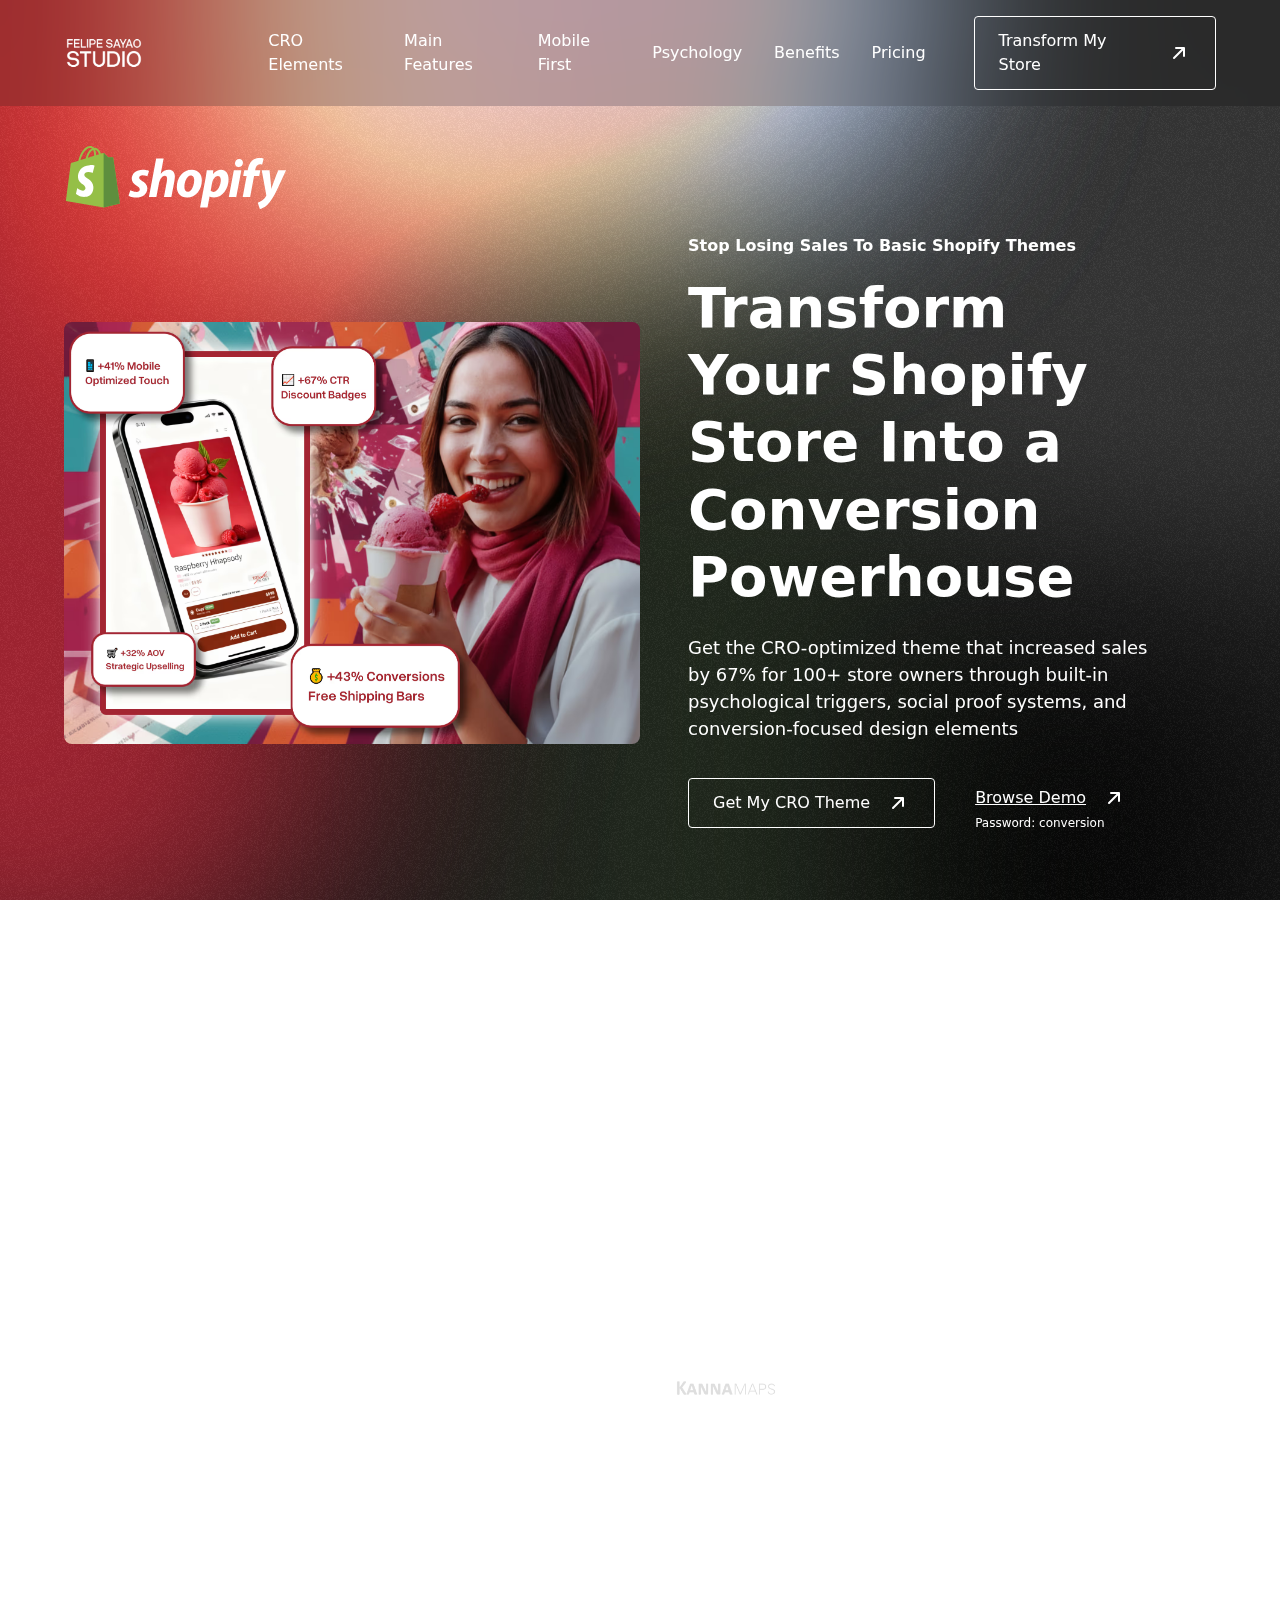
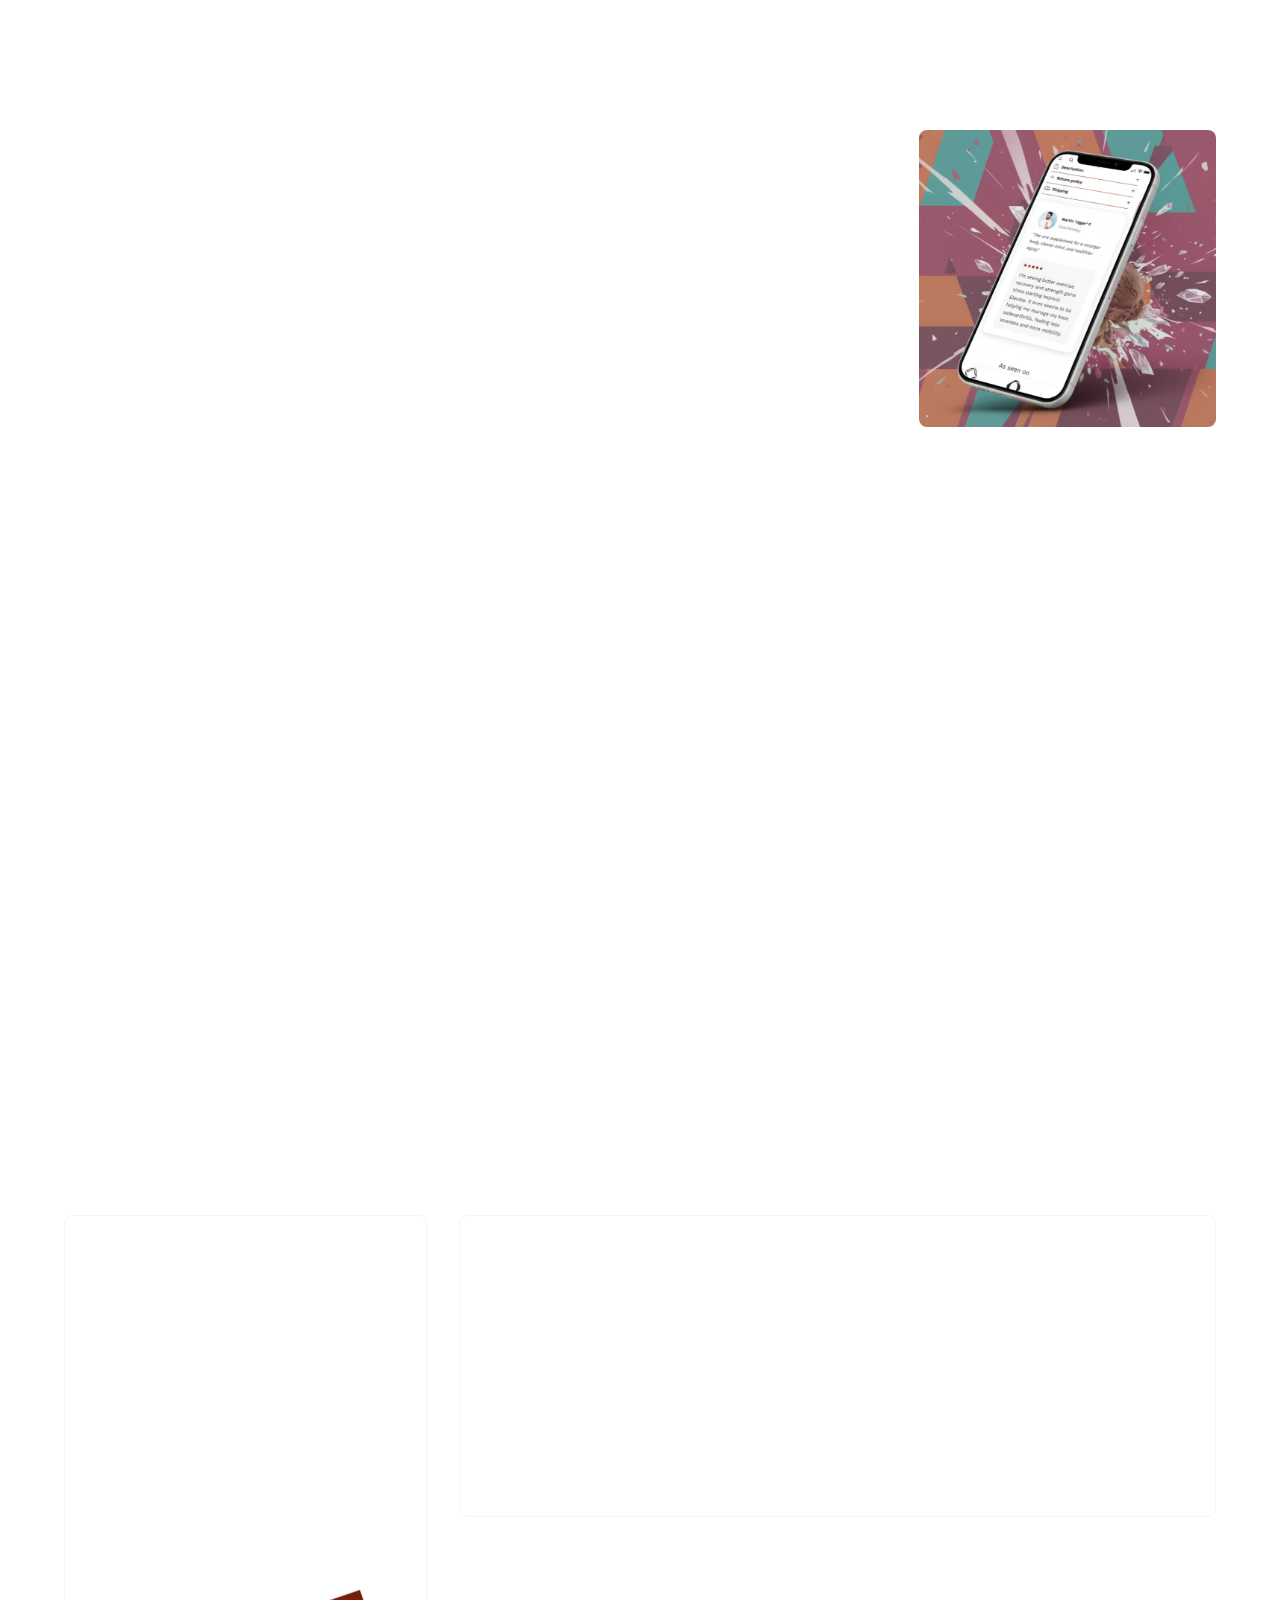
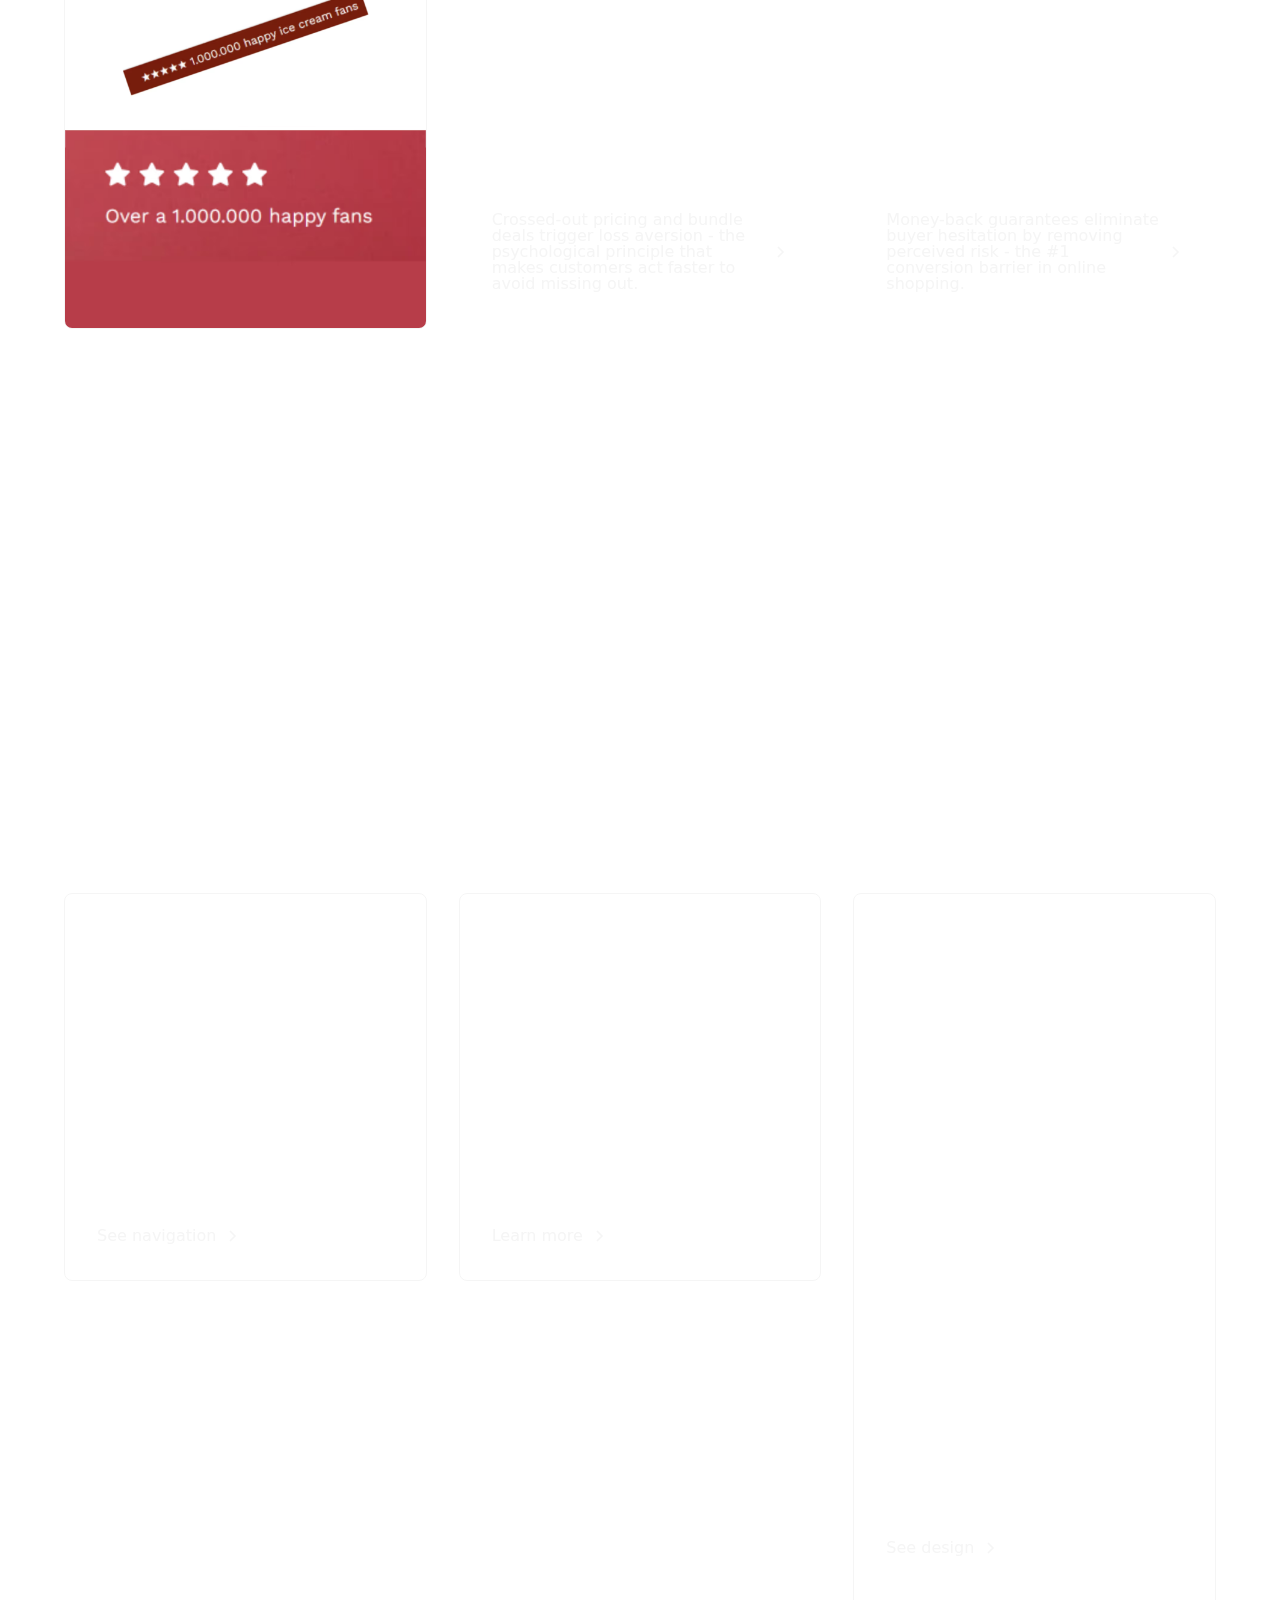
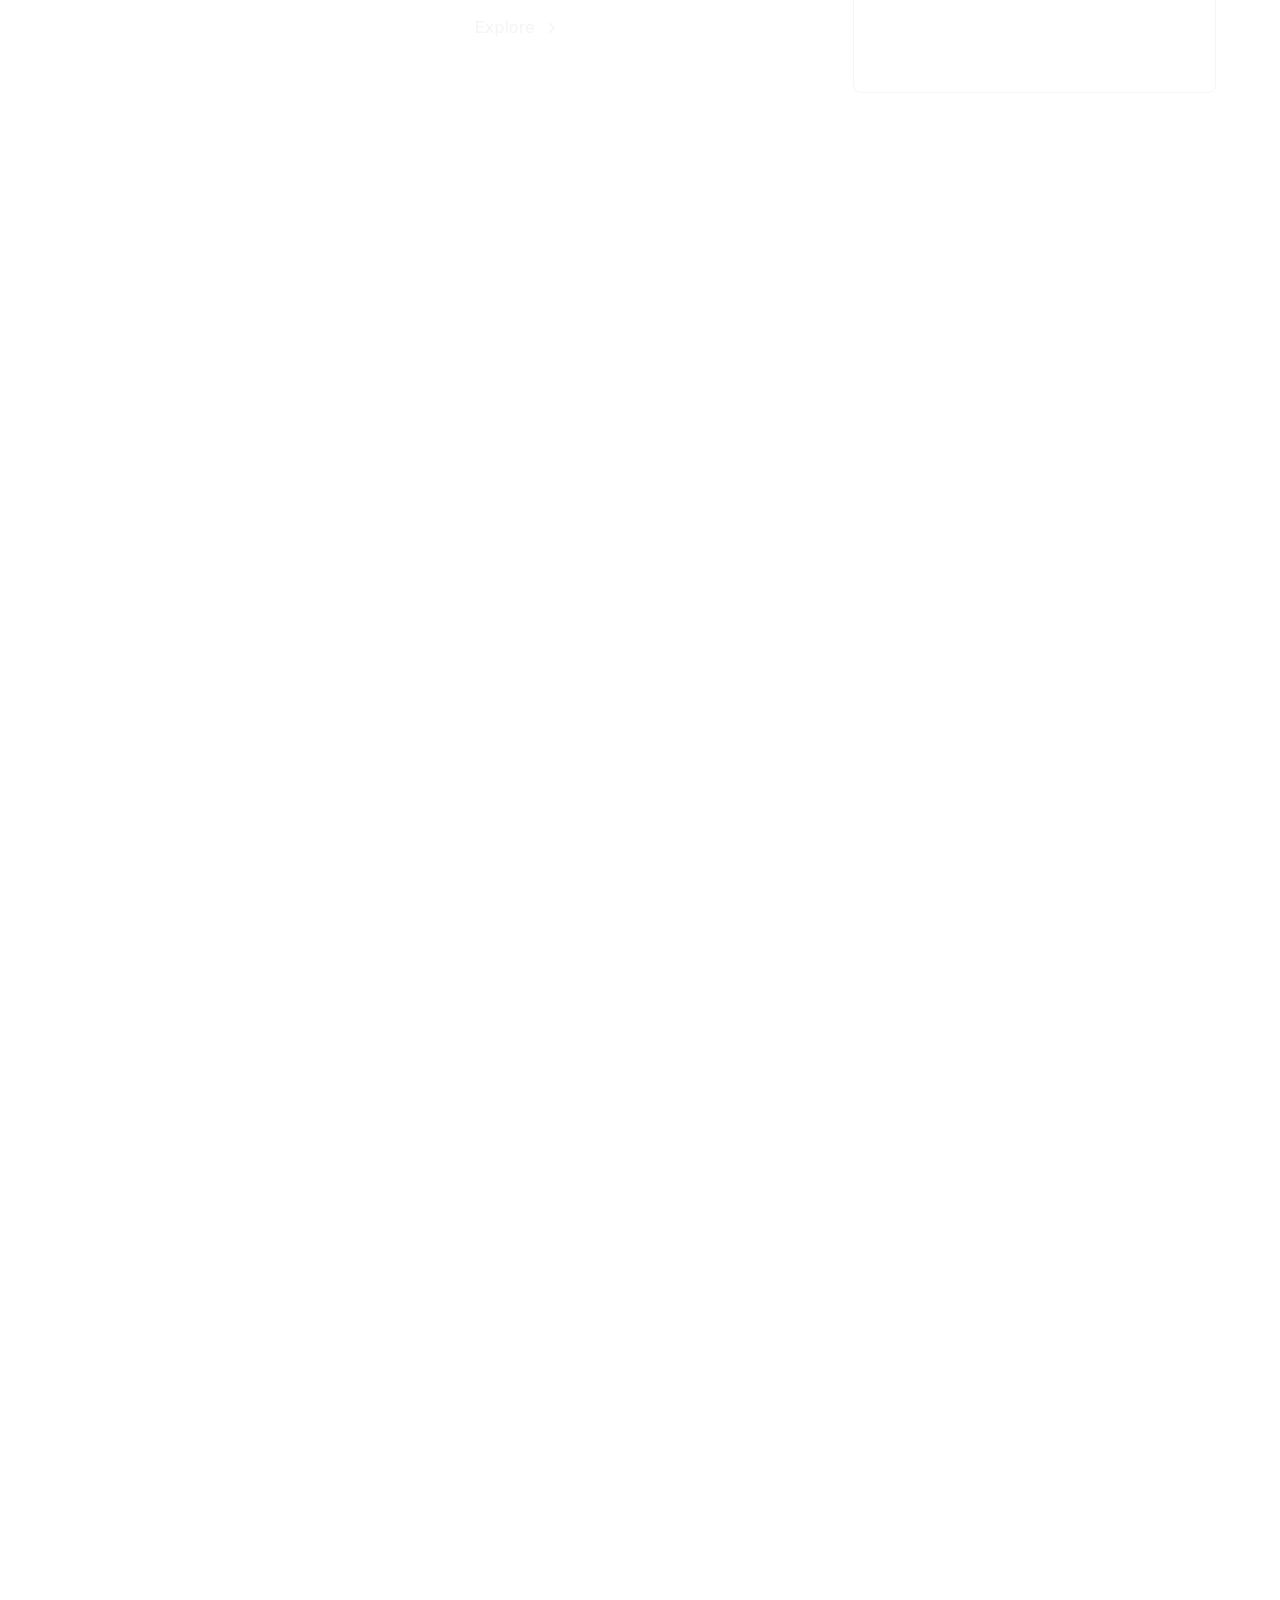
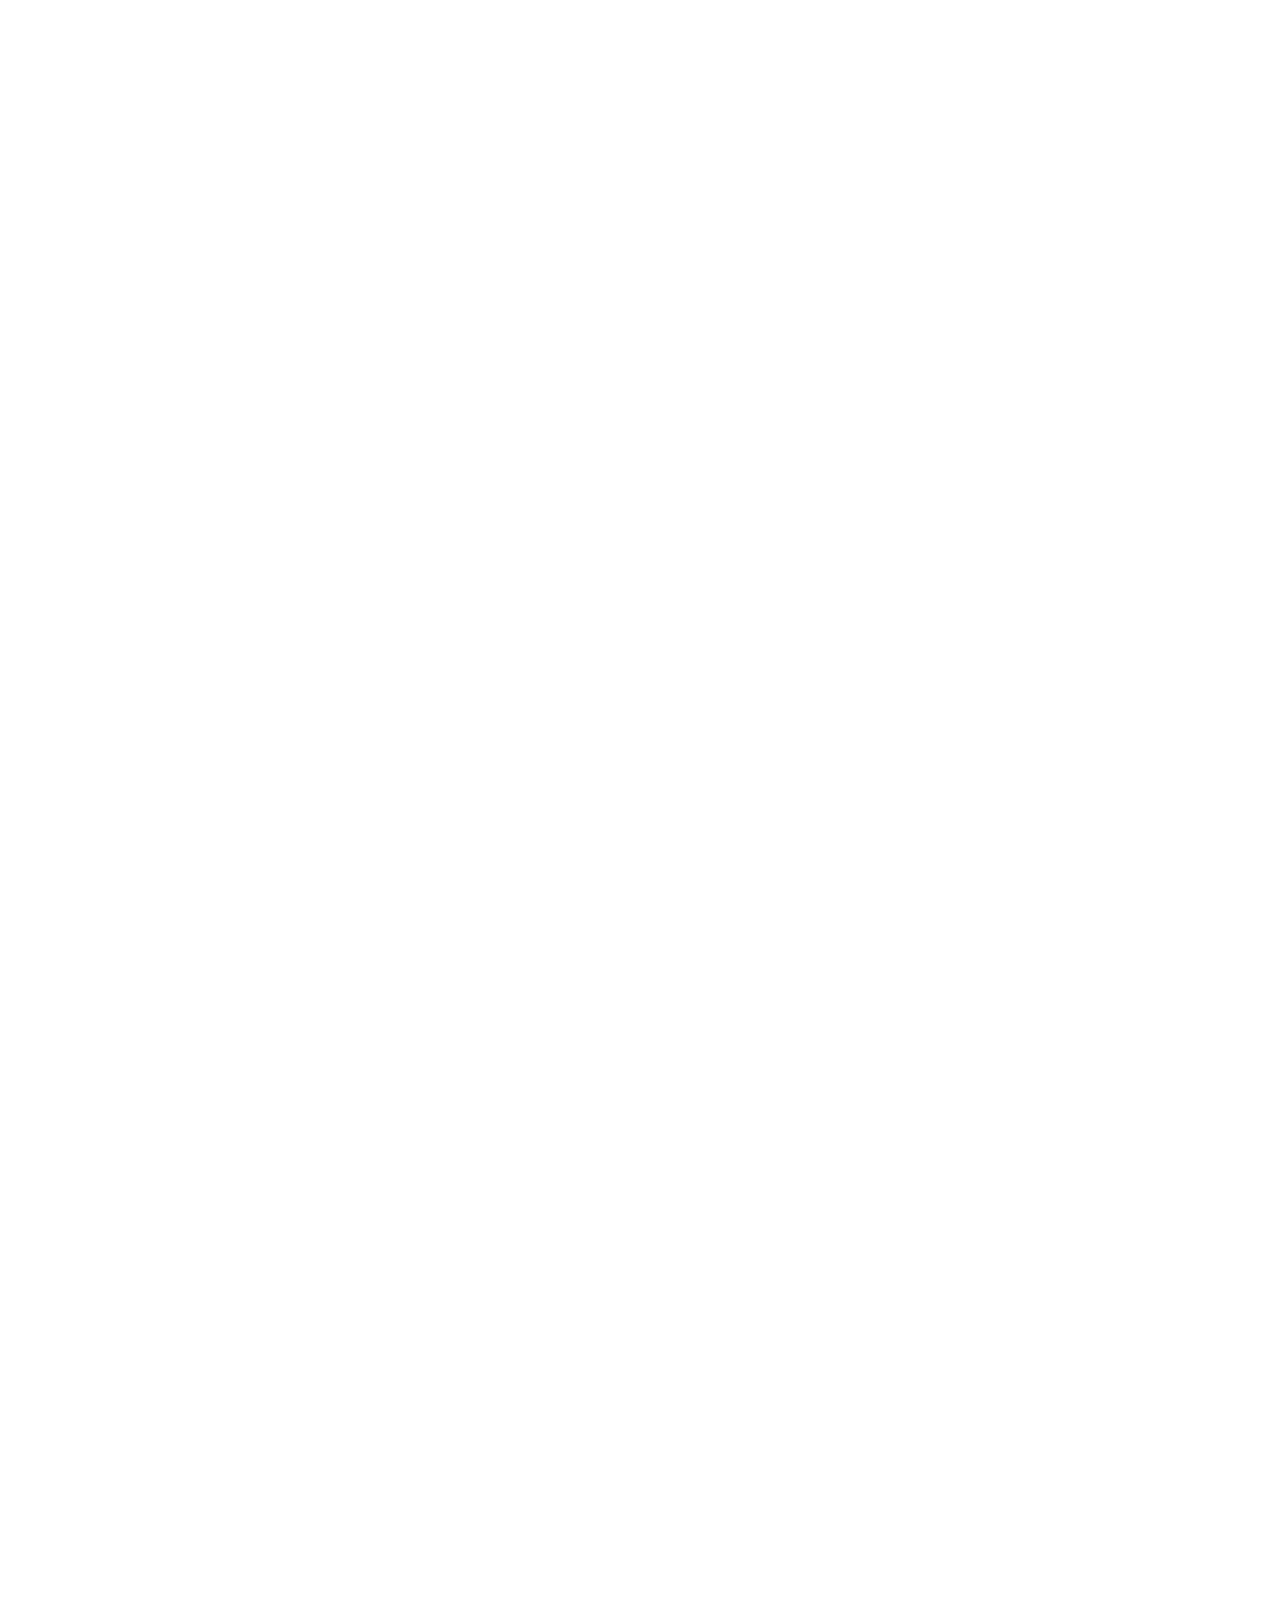
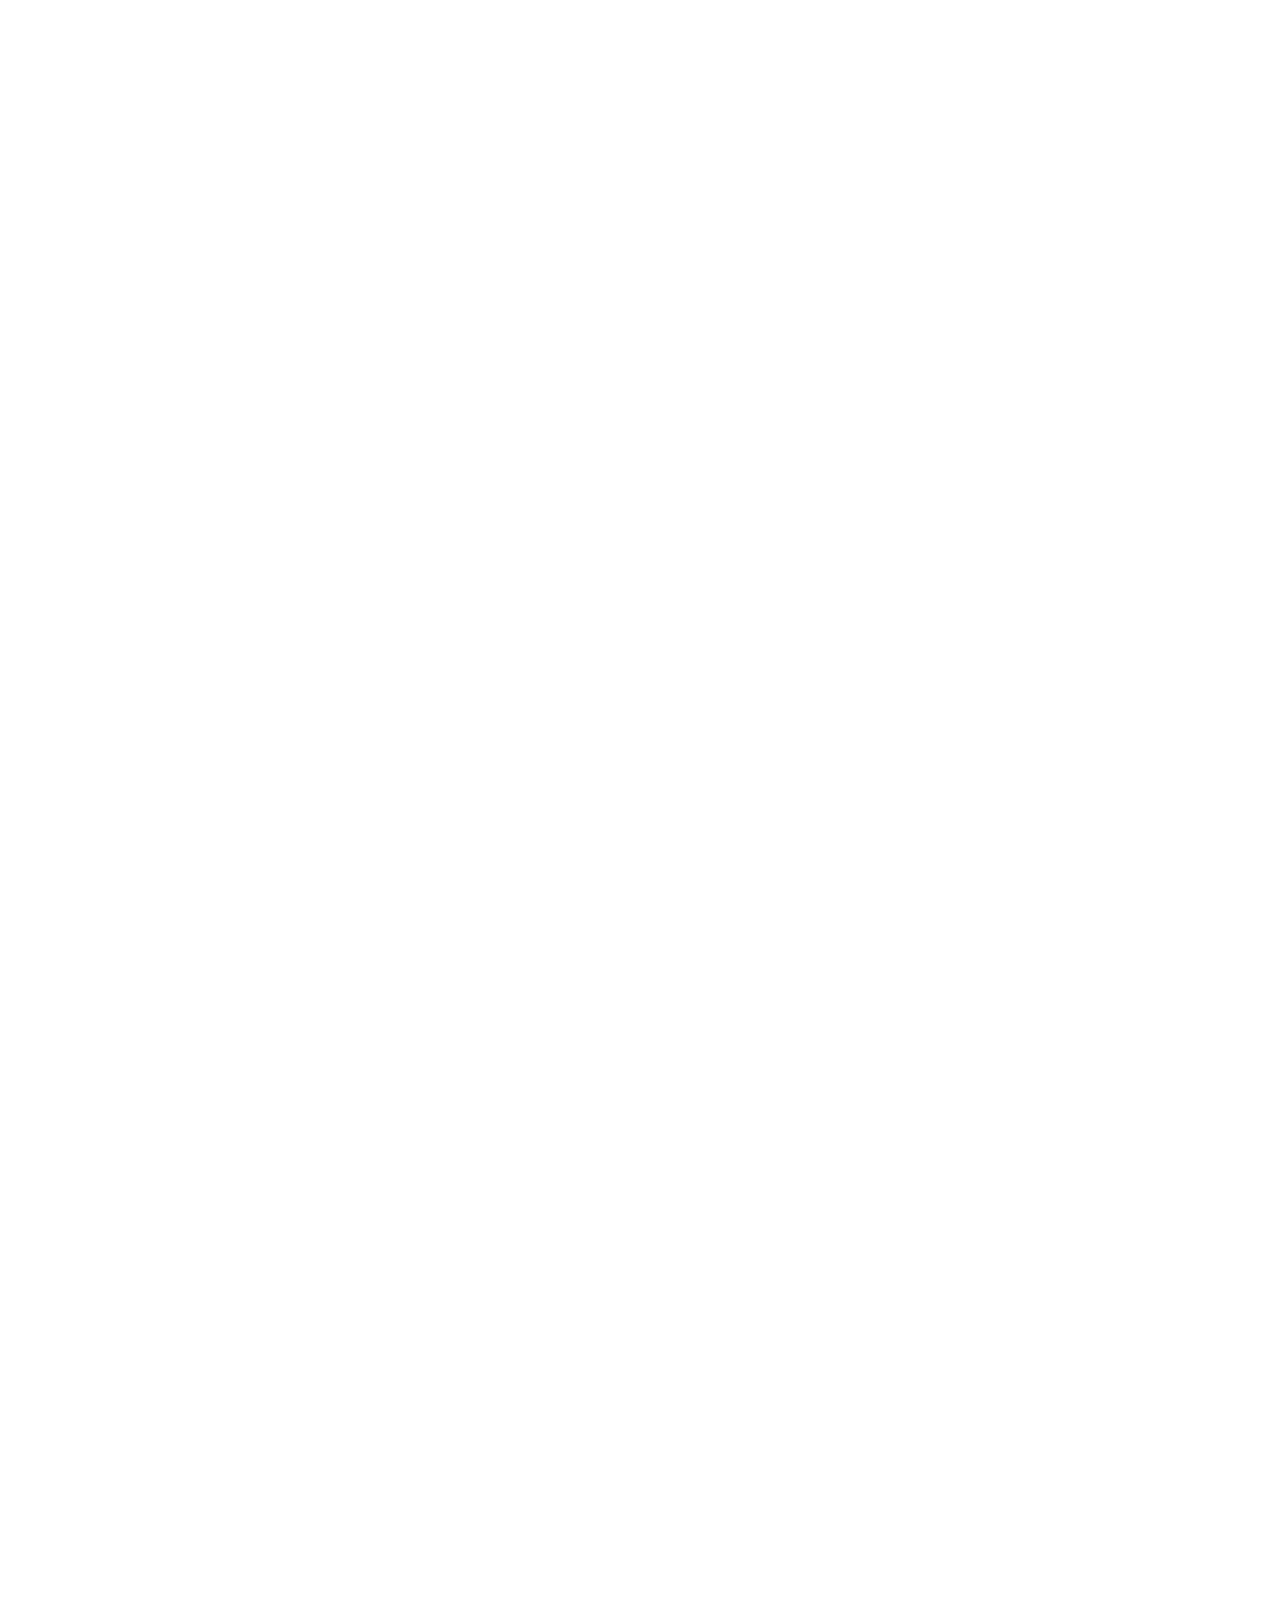
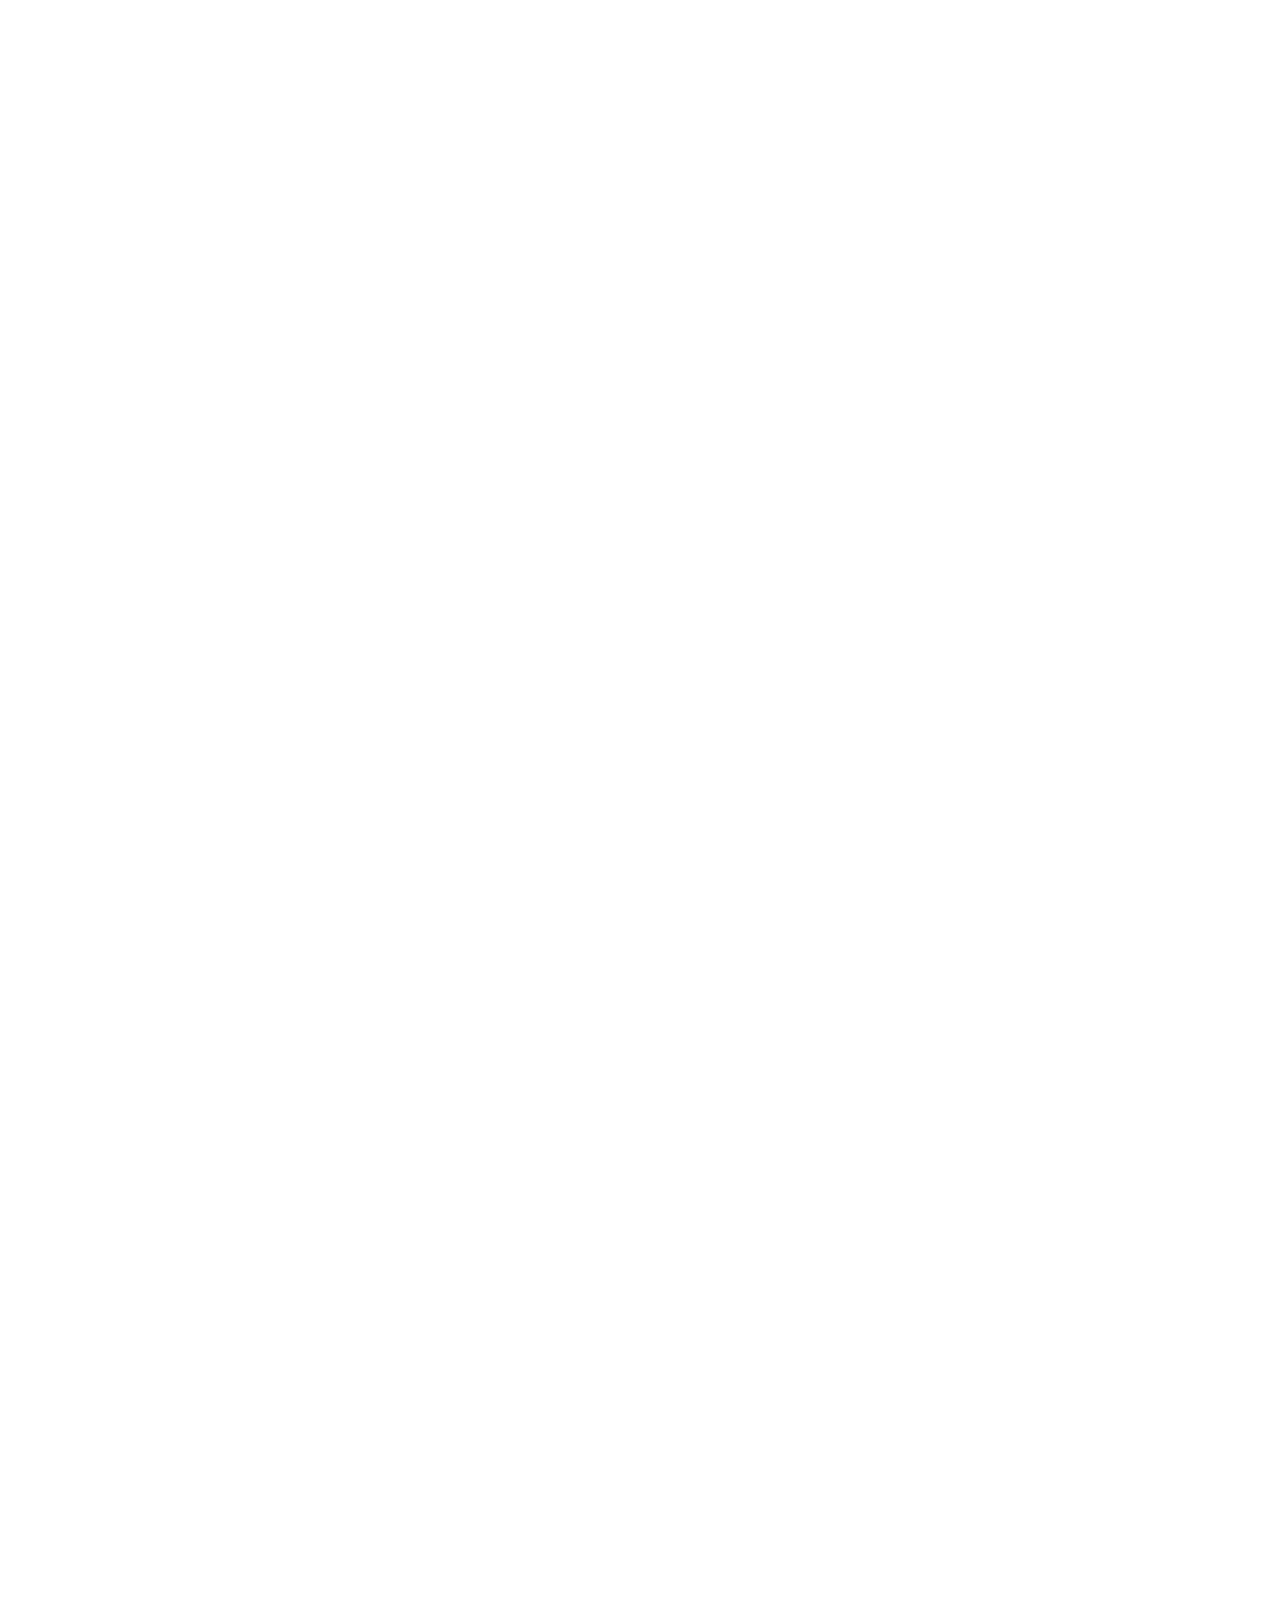
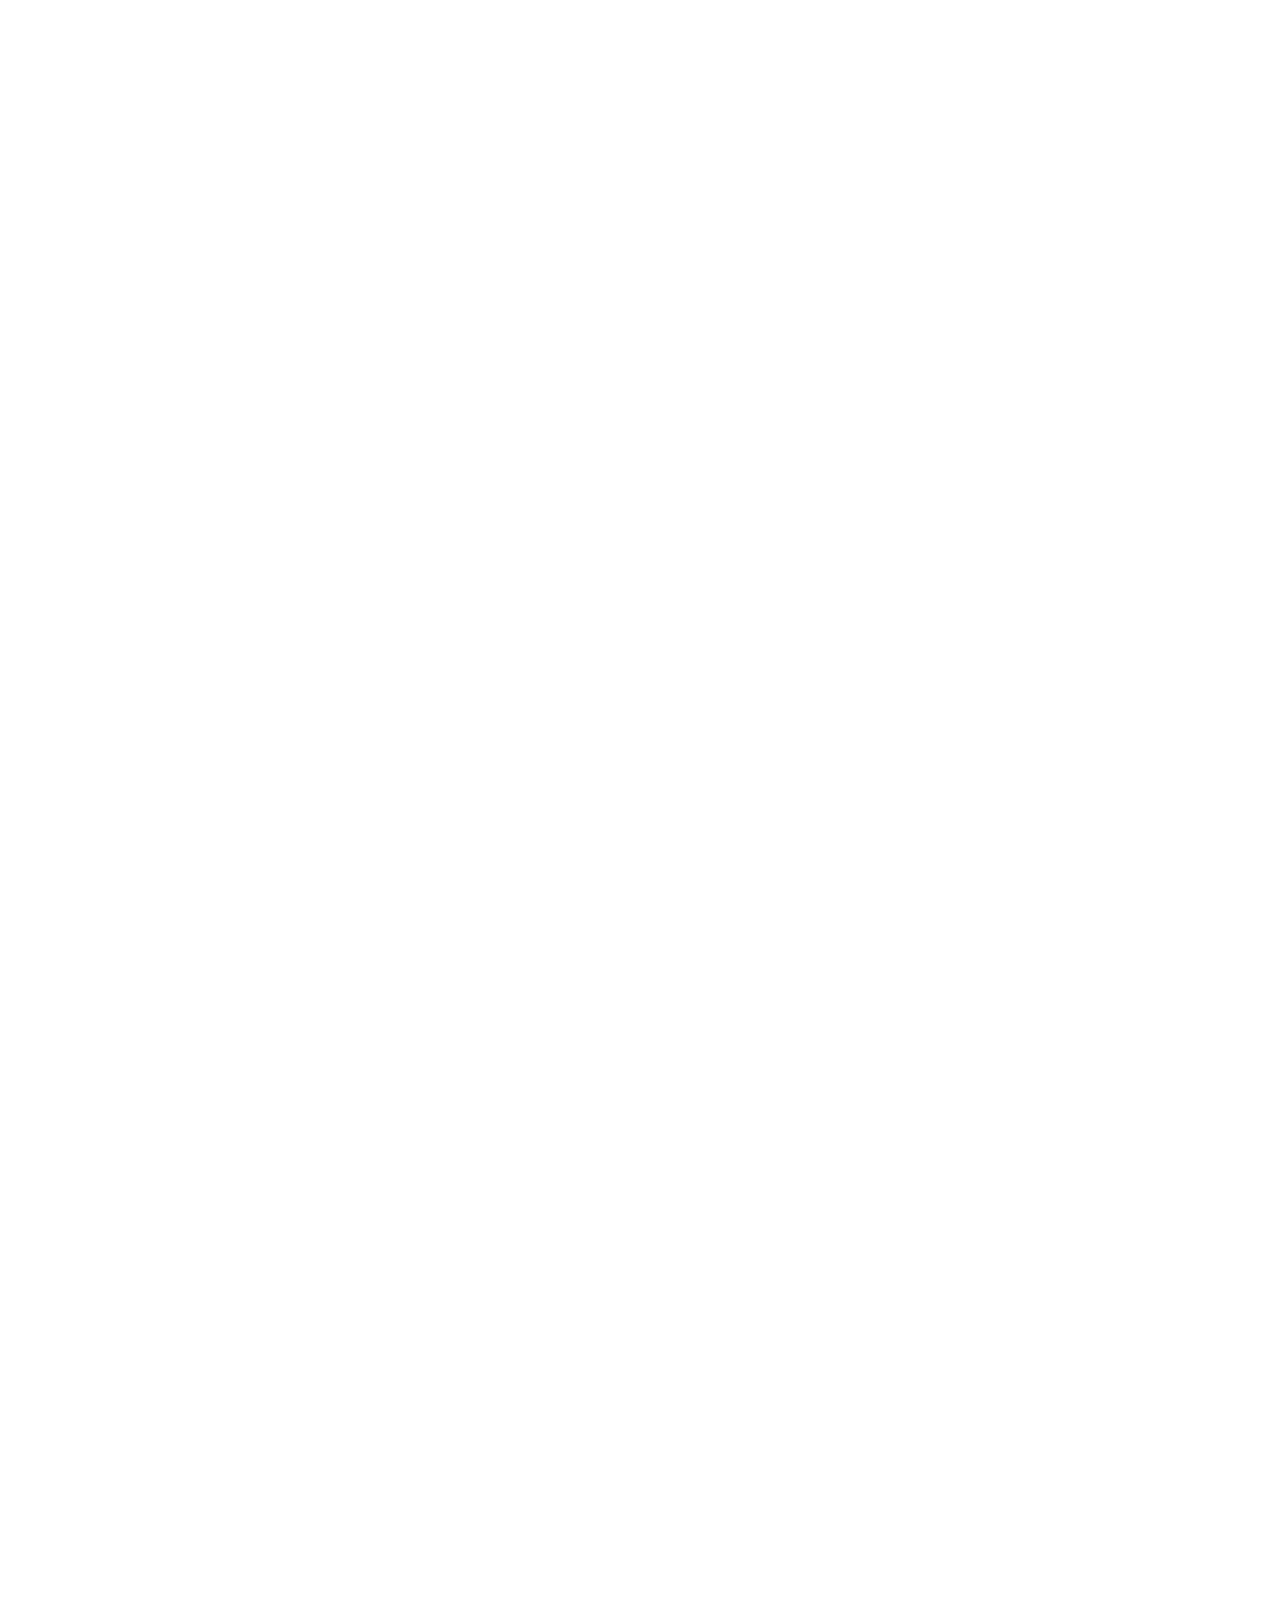
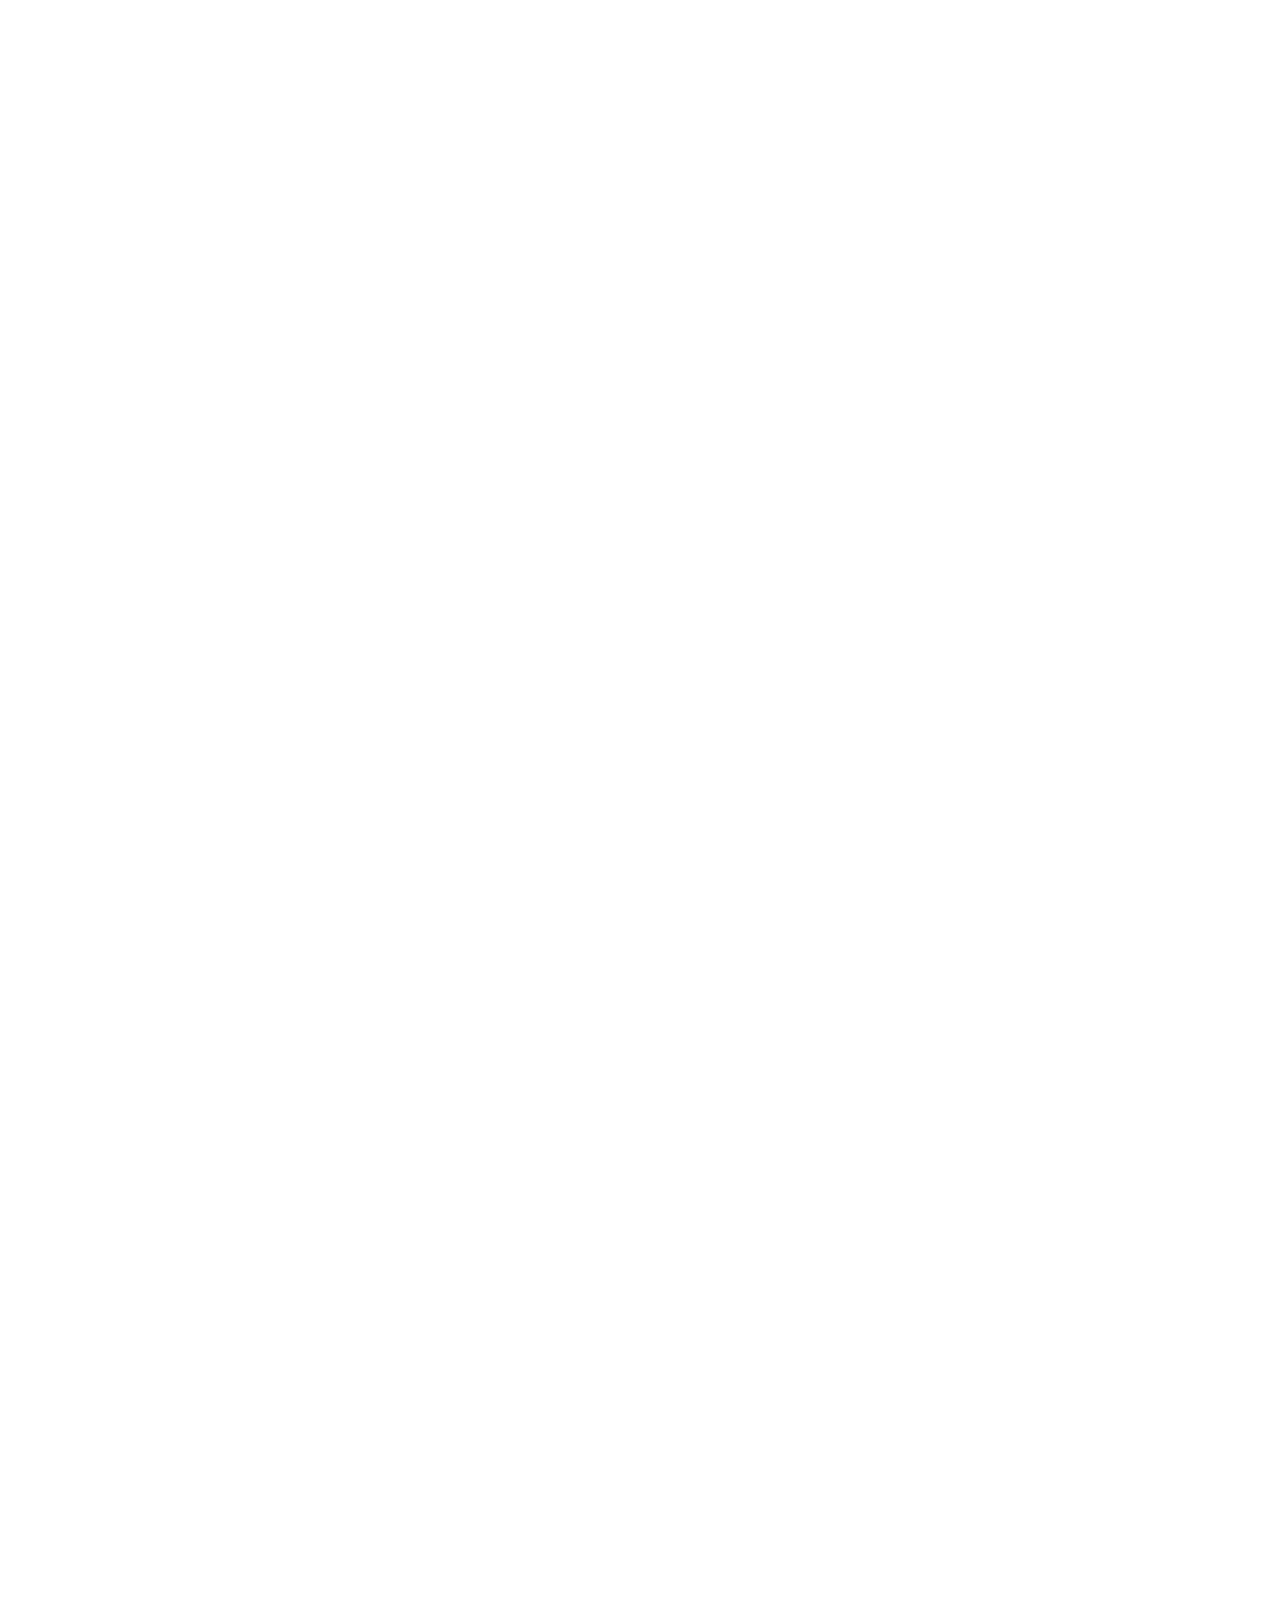
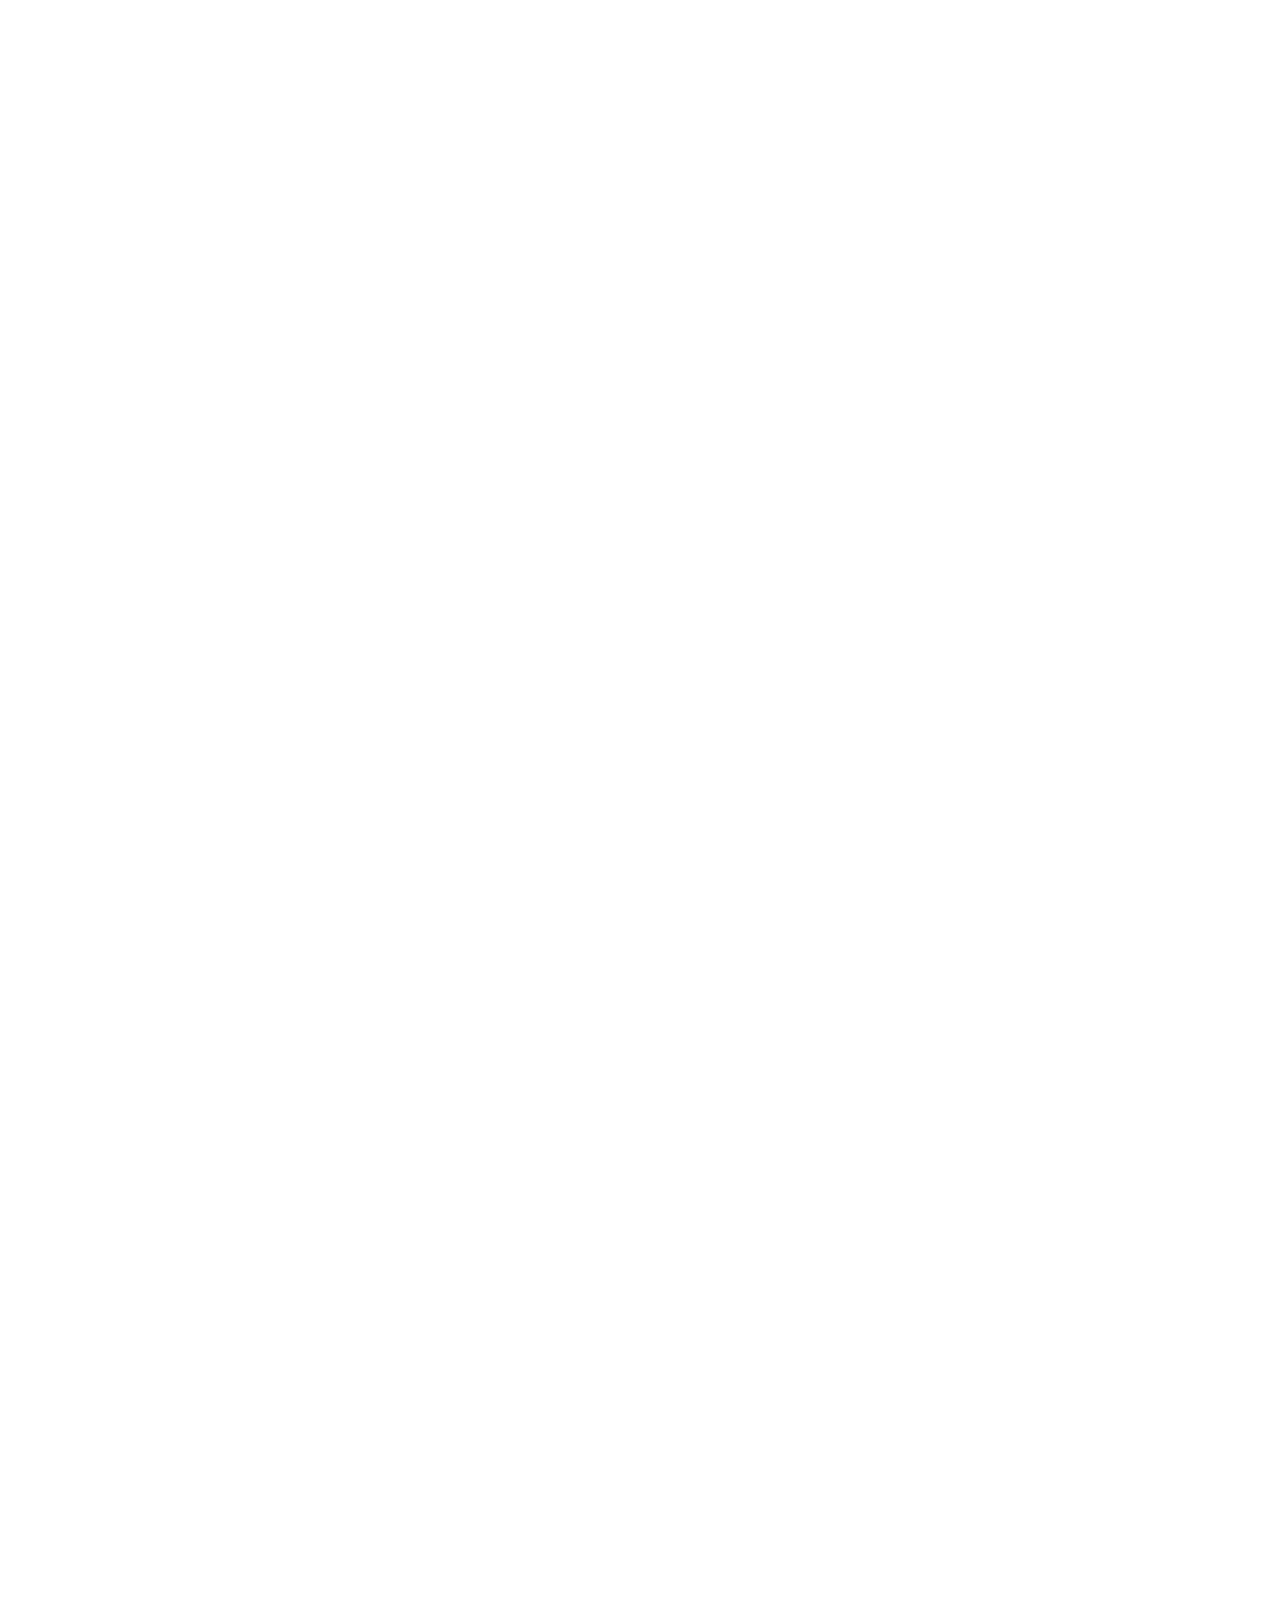
<file: index.html>
<!DOCTYPE html><!--  Last Published: Sat Nov 15 2025 13:01:12 GMT+0000 (Coordinated Universal Time)  -->
<html data-wf-page="68cec70d9412d52ed76bb615" data-wf-site="68cec70b9412d52ed76bb51d">
<head>
	<!-- Google tag (gtag.js) -->
<script async src="https://www.googletagmanager.com/gtag/js?id=AW-11530840697"></script>
<script>
  window.dataLayer = window.dataLayer || [];
  function gtag(){dataLayer.push(arguments);}
  gtag('js', new Date());

  gtag('config', 'AW-11530840697');
</script>
	<!-- Hotjar Tracking Code for https://theframeworktheme.com -->
<script defer>
    (function(h,o,t,j,a,r){
        h.hj=h.hj||function(){(h.hj.q=h.hj.q||[]).push(arguments)};
        h._hjSettings={hjid:6583639,hjsv:6};
        a=o.getElementsByTagName('head')[0];
        r=o.createElement('script');r.async=1;
        r.src=t+h._hjSettings.hjid+j+h._hjSettings.hjsv;
        a.appendChild(r);
    })(window,document,'https://static.hotjar.com/c/hotjar-','.js?sv=');
</script>
  <meta charset="utf-8">
  <title>Shopify CRO Theme - Increase Sales 67% | Conversion-Optimized Design</title>
  <meta content="Psychology-driven Shopify CRO theme increases sales 67%. Mobile-optimized, social proof, trust signals included. Unlimited installs + support." name="description">
  <meta content="width=device-width, initial-scale=1" name="viewport">
  <link href="css/normalize.css" rel="stylesheet" type="text/css">
  <link href="css/components.css" rel="stylesheet" type="text/css">
  <link href="css/the-framework-cro----relume.css" rel="stylesheet" type="text/css">
  <script type="text/javascript">!function(o,c){var n=c.documentElement,t=" w-mod-";n.className+=t+"js",("ontouchstart"in o||o.DocumentTouch&&c instanceof DocumentTouch)&&(n.className+=t+"touch")}(window,document);</script>
  <link href="images/favicon.png" rel="shortcut icon" type="image/x-icon">
  <link href="images/webclip.png" rel="apple-touch-icon"><!--  Keep this css code to improve the font quality -->
  <style>
  * {
  -webkit-font-smoothing: antialiased;
  -moz-osx-font-smoothing: grayscale;
  -o-font-smoothing: antialiased;
}
</style>
  <style>
/*lenis -- other essential CSS added by our script in the body*/
.lenis.lenis-smooth [data-lenis-prevent] {
  overscroll-behavior: contain;
}
.lenis.lenis-stopped {
  overflow: hidden;
}
</style>
  <script type="application/ld+json">
{
  "@context": "https://schema.org/",
  "@type": "Product",
  "name": "CRO Framework Shopify Theme",
  "description": "Psychology-driven Shopify theme engineered to increase conversions by 67% through built-in psychological triggers, social proof systems, mobile-first design, and trust signals. Perfect for e-commerce stores looking to boost sales with unlimited store installations and lifetime support.",
  "image": [
    "https://yoursite.com/images/cro-theme-preview-1.jpg",
    "https://yoursite.com/images/cro-theme-mobile-preview.jpg",
    "https://yoursite.com/images/cro-theme-desktop-preview.jpg"
  ],
  "brand": {
    "@type": "Brand",
    "name": "The Framework CRO"
  },
  "manufacturer": {
    "@type": "Organization",
    "name": "The Framework CRO"
  },
  "sku": "CRO-THEME-2025",
  "category": "Software > E-commerce > Shopify Themes > Conversion Optimization",
  "offers": {
    "@type": "Offer",
    "url": "https://yoursite.com",
    "priceCurrency": "EUR",
    "price": "475",
    "priceValidUntil": "2025-12-31",
    "availability": "https://schema.org/InStock",
    "seller": {
      "@type": "Organization",
      "name": "The Framework CRO",
      "url": "https://yoursite.com"
    },
    "itemCondition": "https://schema.org/NewCondition",
    "warranty": "P30D",
    "hasMerchantReturnPolicy": {
      "@type": "MerchantReturnPolicy",
      "returnPolicyCategory": "https://schema.org/MerchantReturnFiniteReturnWindow",
      "merchantReturnDays": 30,
      "returnMethod": "https://schema.org/ReturnByMail",
      "returnFees": "https://schema.org/FreeReturn"
    }
  },
  "aggregateRating": {
    "@type": "AggregateRating",
    "ratingValue": "4.9",
    "reviewCount": "127",
    "bestRating": "5",
    "worstRating": "1"
  },
  "review": [
    {
      "@type": "Review",
      "reviewRating": {
        "@type": "Rating",
        "ratingValue": "5",
        "bestRating": "5"
      },
      "author": {
        "@type": "Person",
        "name": "Sarah Johnson"
      },
      "reviewBody": "Increased our conversion rate from 2.1% to 3.8% within the first month. The psychology elements really work! ROI was immediate.",
      "datePublished": "2025-09-15"
    },
    {
      "@type": "Review",
      "reviewRating": {
        "@type": "Rating",
        "ratingValue": "5",
        "bestRating": "5"
      },
      "author": {
        "@type": "Person",
        "name": "Mike Chen"
      },
      "reviewBody": "Best investment for my Shopify store. Mobile conversions went up 43% immediately after installation. Support team was fantastic.",
      "datePublished": "2025-09-10"
    },
    {
      "@type": "Review",
      "reviewRating": {
        "@type": "Rating",
        "ratingValue": "5",
        "bestRating": "5"
      },
      "author": {
        "@type": "Person",
        "name": "Emma Rodriguez"
      },
      "reviewBody": "The psychological triggers work like magic. Our average order value increased by 32% and cart abandonment dropped significantly.",
      "datePublished": "2025-09-05"
    }
  ],
  "additionalProperty": [
    {
      "@type": "PropertyValue",
      "name": "Conversion Increase",
      "value": "67% average"
    },
    {
      "@type": "PropertyValue",
      "name": "Mobile Conversion Boost",
      "value": "43% higher"
    },
    {
      "@type": "PropertyValue",
      "name": "Installation Time",
      "value": "24-48 hours"
    },
    {
      "@type": "PropertyValue",
      "name": "Store Licenses",
      "value": "Unlimited"
    },
    {
      "@type": "PropertyValue",
      "name": "Support Duration",
      "value": "Lifetime"
    },
    {
      "@type": "PropertyValue",
      "name": "Updates",
      "value": "Lifetime included"
    },
    {
      "@type": "PropertyValue",
      "name": "Mobile Optimized",
      "value": "Mobile-first design"
    },
    {
      "@type": "PropertyValue",
      "name": "Psychology Triggers",
      "value": "15+ built-in triggers"
    },
    {
      "@type": "PropertyValue",
      "name": "App Compatibility",
      "value": "All major Shopify apps"
    },
    {
      "@type": "PropertyValue",
      "name": "Customization",
      "value": "Full color and branding control"
    }
  ],
  "isAccessibleForFree": false,
  "applicationCategory": "E-commerce Theme",
  "operatingSystem": "Shopify"
}
</script>
  <script type="application/ld+json">
{
  "@context": "https://schema.org",
  "@type": "Service",
  "name": "Shopify CRO Theme Installation & Setup Service",
  "description": "Professional installation and setup of conversion-optimized Shopify themes with expert consultation, lifetime support, and guaranteed conversion improvements within 24-48 hours.",
  "provider": {
    "@type": "Organization",
    "name": "The Framework CRO",
    "url": "https://yoursite.com"
  },
  "serviceType": "E-commerce Theme Installation & Conversion Optimization",
  "areaServed": "Worldwide",
  "availableChannel": {
    "@type": "ServiceChannel",
    "serviceUrl": "https://yoursite.com",
    "servicePhone": "+1-XXX-XXX-XXXX",
    "serviceSmsNumber": "+1-XXX-XXX-XXXX"
  },
  "hoursAvailable": [
    {
      "@type": "OpeningHoursSpecification",
      "dayOfWeek": ["Monday", "Tuesday", "Wednesday", "Thursday", "Friday"],
      "opens": "09:00",
      "closes": "17:00",
      "validFrom": "2025-01-01",
      "validThrough": "2025-12-31"
    }
  ],
  "hasOfferCatalog": {
    "@type": "OfferCatalog",
    "name": "CRO Theme Services",
    "itemListElement": [
      {
        "@type": "Offer",
        "itemOffered": {
          "@type": "Service",
          "name": "Professional Theme Installation",
          "description": "Complete setup within 24-48 hours"
        },
        "price": "0",
        "priceCurrency": "EUR"
      },
      {
        "@type": "Offer",
        "itemOffered": {
          "@type": "Service",
          "name": "Conversion Optimization Consultation", 
          "description": "One-on-one setup call to maximize results"
        },
        "price": "0",
        "priceCurrency": "EUR"
      },
      {
        "@type": "Offer",
        "itemOffered": {
          "@type": "Service",
          "name": "Lifetime Support & Updates",
          "description": "Ongoing support and theme updates forever"
        },
        "price": "0",
        "priceCurrency": "EUR"
      }
    ]
  },
  "offers": {
    "@type": "Offer",
    "price": "475",
    "priceCurrency": "EUR",
    "availability": "https://schema.org/InStock",
    "validFrom": "2025-01-01",
    "validThrough": "2025-12-31"
  },
  "aggregateRating": {
    "@type": "AggregateRating",
    "ratingValue": "4.9",
    "reviewCount": "127",
    "bestRating": "5"
  }
}
</script>
  <script type="application/ld+json">
{
  "@context": "https://schema.org",
  "@type": "WebSite",
  "name": "The Framework CRO - Conversion Optimized Shopify Themes",
  "alternateName": "Framework CRO Theme Store",
  "url": "https://yoursite.com",
  "description": "Professional conversion rate optimization themes for Shopify stores. Increase your sales by 67% with psychology-driven design, mobile-first optimization, and built-in trust signals.",
  "inLanguage": "en-US",
  "copyrightYear": "2025",
  "copyrightHolder": {
    "@type": "Organization",
    "name": "The Framework CRO"
  },
  "potentialAction": {
    "@type": "SearchAction",
    "target": {
      "@type": "EntryPoint",
      "urlTemplate": "https://yoursite.com/search?q={search_term_string}"
    },
    "query-input": "required name=search_term_string"
  },
  "publisher": {
    "@type": "Organization",
    "name": "The Framework CRO",
    "logo": {
      "@type": "ImageObject",
      "url": "https://yoursite.com/images/logo.png",
      "width": 300,
      "height": 100
    }
  },
  "mainEntity": {
    "@type": "Product",
    "name": "CRO Framework Shopify Theme"
  }
}
</script>
  <script type="application/ld+json">
{
  "@context": "https://schema.org",
  "@type": "FAQPage",
  "mainEntity": [
    {
      "@type": "Question",
      "name": "Will this theme work with my existing Shopify store?",
      "acceptedAnswer": {
        "@type": "Answer",
        "text": "Absolutely! Our CRO theme is compatible with all Shopify plans (Basic, Shopify, Advanced, and Plus). It seamlessly integrates with your existing products, collections, apps, and customer data without losing anything. The installation process preserves all your current content while upgrading your design for better conversions."
      }
    },
    {
      "@type": "Question",
      "name": "Do I need coding skills to use this theme?",
      "acceptedAnswer": {
        "@type": "Answer",
        "text": "No coding knowledge required! We provide three easy installation options: Professional installation by our team (recommended), Development store transfer - ready-to-use store copy, or DIY installation with step-by-step video guide. All options include full setup support and configuration help."
      }
    },
    {
      "@type": "Question",
      "name": "How quickly can I get this installed and running?",
      "acceptedAnswer": {
        "@type": "Answer",
        "text": "Most installations are completed within 24-48 hours. Professional installation typically takes 1-2 business days, while development store transfers can be ready the same day. DIY installations usually take 2-4 hours depending on your customization needs."
      }
    },
    {
      "@type": "Question",
      "name": "Why does this cost more than other themes?",
      "acceptedAnswer": {
        "@type": "Answer",
        "text": "This isn't just a theme - it's a conversion system. While regular themes cost €100-200, they typically convert at 1-2%. Our theme consistently converts at 3-5% (67% higher). For a store making €10,000/month, that's an extra €6,700 in revenue monthly - paying for itself in just 3 weeks."
      }
    },
    {
      "@type": "Question",
      "name": "Can I use this on multiple stores?",
      "acceptedAnswer": {
        "@type": "Answer",
        "text": "Yes! Your license includes unlimited store installations. Use it on as many Shopify stores as you own. This makes it perfect for agencies, entrepreneurs with multiple brands, or anyone planning to scale their e-commerce business."
      }
    },
    {
      "@type": "Question",
      "name": "Is there a money-back guarantee?",
      "acceptedAnswer": {
        "@type": "Answer",
        "text": "Absolutely. We offer a 30-day money-back guarantee. If you don't see conversion improvements or aren't satisfied with our support, we'll refund your purchase in full, no questions asked."
      }
    },
    {
      "@type": "Question",
      "name": "How quickly will I see conversion improvements?",
      "acceptedAnswer": {
        "@type": "Answer",
        "text": "Most store owners see improvements within the first 24-48 hours after going live. The built-in psychological triggers, social proof elements, and mobile optimization start working immediately. However, we recommend allowing 2-4 weeks to see the full impact and gather statistically significant data."
      }
    },
    {
      "@type": "Question",
      "name": "What if I don't get the 67% conversion increase?",
      "acceptedAnswer": {
        "@type": "Answer",
        "text": "The 67% increase is an average across 100+ stores. Individual results vary based on your traffic quality, product pricing, and market. However, even a 20-30% improvement typically pays for the theme within the first month. Plus, you have our 30-day guarantee for peace of mind."
      }
    },
    {
      "@type": "Question",
      "name": "What ongoing support do I get?",
      "acceptedAnswer": {
        "@type": "Answer",
        "text": "Your purchase includes: Lifetime theme updates (new features, security patches), Email support with response within 24 hours, Setup consultation call to optimize for your specific store, Documentation access with video tutorials, and Priority support for any technical issues."
      }
    },
    {
      "@type": "Question",
      "name": "Will this slow down my website?",
      "acceptedAnswer": {
        "@type": "Answer",
        "text": "No - quite the opposite! Our theme is built for speed with optimized code, compressed images, and lazy loading. Most stores see improved page load times after switching, which actually boosts conversions further (every 1-second improvement increases conversions by ~7%)."
      }
    },
    {
      "@type": "Question",
      "name": "Is it really mobile-optimized?",
      "acceptedAnswer": {
        "@type": "Answer",
        "text": "Yes! This theme is designed mobile-first since 75% of e-commerce traffic comes from mobile devices. Features include: Touch-friendly navigation with thumb-zone optimization, Lightning-fast mobile loading (under 3 seconds), Instagram-style product browsing, Mobile-optimized checkout flow, and Responsive design that looks perfect on all devices."
      }
    },
    {
      "@type": "Question",
      "name": "What psychological triggers are built-in?",
      "acceptedAnswer": {
        "@type": "Answer",
        "text": "The theme includes 15+ proven psychological triggers: Social proof (Customer ratings, review counts, 'others viewed'), Scarcity (Low stock alerts, limited-time offers), Urgency (Countdown timers, flash sale banners), Trust signals (Security badges, money-back guarantees), Loss aversion ('Don't miss out' messaging), and Authority (Expert recommendations, media mentions)."
      }
    },
    {
      "@type": "Question",
      "name": "Does it work with my existing apps?",
      "acceptedAnswer": {
        "@type": "Answer",
        "text": "Yes! Our theme is compatible with all major Shopify apps including: Reviews apps (Yotpo, Judge.me, Loox), Email marketing (Klaviyo, Mailchimp), Upselling tools (ReConvert, Zipify), Analytics (Google Analytics, Facebook Pixel), and Payment methods (all Shopify-supported gateways)."
      }
    },
    {
      "@type": "Question",
      "name": "Can I customize the colors and branding?",
      "acceptedAnswer": {
        "@type": "Answer",
        "text": "Absolutely! The theme includes comprehensive customization options: Unlimited color schemes, Custom fonts and typography, Logo placement options, Layout variations, Section reordering, and Content customization for all copy and messaging."
      }
    }
  ]
}
</script>
</head>
<body>
  <div class="page-wrapper">
    <div class="global-styles">
      <div class="style-overrides w-embed">
        <style>
/* Ensure all elements inherit the color from its parent */
a,
.w-input,
.w-select,
.w-tab-link,
.w-nav-link,
.w-nav-brand,
.w-dropdown-btn,
.w-dropdown-toggle,
.w-slider-arrow-left,
.w-slider-arrow-right,
.w-dropdown-link {
  color: inherit;
  text-decoration: inherit;
  font-size: inherit;
}
/* Focus state style for keyboard navigation for the focusable elements */
*[tabindex]:focus-visible,
  input[type="file"]:focus-visible {
   outline: 0.125rem solid #4d65ff;
   outline-offset: 0.125rem;
}
/* Get rid of top margin on first element in any rich text element */
.w-richtext > :not(div):first-child, .w-richtext > div:first-child > :first-child {
  margin-top: 0 !important;
}
/* Get rid of bottom margin on last element in any rich text element */
.w-richtext>:last-child, .w-richtext ol li:last-child, .w-richtext ul li:last-child {
	margin-bottom: 0 !important;
}
/* Prevent all click and hover interaction with an element */
.pointer-events-off {
	pointer-events: none;
}
/* Enables all click and hover interaction with an element */
.pointer-events-on {
  pointer-events: auto;
}
/* Create a class of .div-square which maintains a 1:1 dimension of a div */
.div-square::after {
	content: "";
	display: block;
	padding-bottom: 100%;
}
/* Make sure containers never lose their center alignment */
.container-medium,.container-small, .container-large {
	margin-right: auto !important;
  margin-left: auto !important;
}
/* Apply "..." after 3 lines of text */
.text-style-3lines {
	display: -webkit-box;
	overflow: hidden;
	-webkit-line-clamp: 3;
	-webkit-box-orient: vertical;
}
/* Apply "..." after 2 lines of text */
.text-style-2lines {
	display: -webkit-box;
	overflow: hidden;
	-webkit-line-clamp: 2;
	-webkit-box-orient: vertical;
}
/* Adds inline flex display */
.display-inlineflex {
  display: inline-flex;
}
/* These classes are never overwritten */
.hide {
  display: none !important;
}
/* Remove default Webflow chevron from form select */
select{
  -webkit-appearance:none;
}
@media screen and (max-width: 991px) {
    .hide, .hide-tablet {
        display: none !important;
    }
}
  @media screen and (max-width: 767px) {
    .hide-mobile-landscape{
      display: none !important;
    }
}
  @media screen and (max-width: 479px) {
    .hide-mobile{
      display: none !important;
    }
}
.margin-0 {
  margin: 0rem !important;
}
.padding-0 {
  padding: 0rem !important;
}
.spacing-clean {
padding: 0rem !important;
margin: 0rem !important;
}
.margin-top {
  margin-right: 0rem !important;
  margin-bottom: 0rem !important;
  margin-left: 0rem !important;
}
.padding-top {
  padding-right: 0rem !important;
  padding-bottom: 0rem !important;
  padding-left: 0rem !important;
}
.margin-right {
  margin-top: 0rem !important;
  margin-bottom: 0rem !important;
  margin-left: 0rem !important;
}
.padding-right {
  padding-top: 0rem !important;
  padding-bottom: 0rem !important;
  padding-left: 0rem !important;
}
.margin-bottom {
  margin-top: 0rem !important;
  margin-right: 0rem !important;
  margin-left: 0rem !important;
}
.padding-bottom {
  padding-top: 0rem !important;
  padding-right: 0rem !important;
  padding-left: 0rem !important;
}
.margin-left {
  margin-top: 0rem !important;
  margin-right: 0rem !important;
  margin-bottom: 0rem !important;
}
.padding-left {
  padding-top: 0rem !important;
  padding-right: 0rem !important;
  padding-bottom: 0rem !important;
}
.margin-horizontal {
  margin-top: 0rem !important;
  margin-bottom: 0rem !important;
}
.padding-horizontal {
  padding-top: 0rem !important;
  padding-bottom: 0rem !important;
}
.margin-vertical {
  margin-right: 0rem !important;
  margin-left: 0rem !important;
}
.padding-vertical {
  padding-right: 0rem !important;
  padding-left: 0rem !important;
}
/* Apply "..." at 100% width */
.truncate-width { 
		width: 100%; 
    white-space: nowrap; 
    overflow: hidden; 
    text-overflow: ellipsis; 
}
/* Removes native scrollbar */
.no-scrollbar {
    -ms-overflow-style: none;
    overflow: -moz-scrollbars-none; 
}
.no-scrollbar::-webkit-scrollbar {
    display: none;
}
</style>
      </div>
      <div class="color-schemes w-embed">
        <style>
/* Color Schemes Controls*/
<meta name="relume-color-schemes" content="false"/>
  .color-scheme-1 {
/*All sections should point to Color Scheme 1*/
  }
  .color-scheme-2 {
    --color-scheme-1--text: var(--color-scheme-2--text);
    --color-scheme-1--background: var(--color-scheme-2--background);
    --color-scheme-1--foreground: var(--color-scheme-2--foreground);
    --color-scheme-1--border: var(--color-scheme-2--border);
    --color-scheme-1--accent: var(--color-scheme-2--accent);
  }
  .color-scheme-3 {
    --color-scheme-1--text: var(--color-scheme-3--text);
    --color-scheme-1--background: var(--color-scheme-3--background);
    --color-scheme-1--foreground: var(--color-scheme-3--foreground);
    --color-scheme-1--border: var(--color-scheme-3--border);
    --color-scheme-1--accent: var(--color-scheme-3--accent);
  }
  .color-scheme-4 {
    --color-scheme-1--text: var(--color-scheme-4--text);
    --color-scheme-1--background: var(--color-scheme-4--background);
    --color-scheme-1--foreground: var(--color-scheme-4--foreground);
    --color-scheme-1--border: var(--color-scheme-4--border);
    --color-scheme-1--accent: var(--color-scheme-4--accent);
  }
  .color-scheme-5 {
    --color-scheme-1--text: var(--color-scheme-5--text);
    --color-scheme-1--background: var(--color-scheme-5--background);
    --color-scheme-1--foreground: var(--color-scheme-5--foreground);
    --color-scheme-1--border: var(--color-scheme-5--border);
    --color-scheme-1--accent: var(--color-scheme-5--accent);
  }
  .color-scheme-6 {
    --color-scheme-1--text: var(--color-scheme-6--text);
    --color-scheme-1--background: var(--color-scheme-6--background);
    --color-scheme-1--foreground: var(--color-scheme-6--foreground);
    --color-scheme-1--border: var(--color-scheme-6--border);
    --color-scheme-1--accent: var(--color-scheme-6--accent);
  }
  .color-scheme-7 {
    --color-scheme-1--text: var(--color-scheme-7--text);
    --color-scheme-1--background: var(--color-scheme-7--background);
    --color-scheme-1--foreground: var(--color-scheme-7--foreground);
    --color-scheme-1--border: var(--color-scheme-7--border);
    --color-scheme-1--accent: var(--color-scheme-7--accent);
  }
  .color-scheme-8 {
    --color-scheme-1--text: var(--color-scheme-8--text);
    --color-scheme-1--background: var(--color-scheme-8--background);
    --color-scheme-1--foreground: var(--color-scheme-8--foreground);
    --color-scheme-1--border: var(--color-scheme-8--border);
    --color-scheme-1--accent: var(--color-scheme-8--accent);
  }
  .color-scheme-9 {
    --color-scheme-1--text: var(--color-scheme-9--text);
    --color-scheme-1--background: var(--color-scheme-9--background);
    --color-scheme-1--foreground: var(--color-scheme-9--foreground);
    --color-scheme-1--border: var(--color-scheme-9--border);
    --color-scheme-1--accent: var(--color-scheme-9--accent);
  }
  .color-scheme-10 {
    --color-scheme-1--text: var(--color-scheme-10--text);
    --color-scheme-1--background: var(--color-scheme-10--background);
    --color-scheme-1--foreground: var(--color-scheme-10--foreground);
    --color-scheme-1--border: var(--color-scheme-10--border);
    --color-scheme-1--accent: var(--color-scheme-10--accent);
  }
/* Inherit slider dot colors */
.w-slider-dot {
  background-color: var(--color-scheme-1--text);
  opacity: 0.20;
}
.w-slider-dot.w-active {
  background-color: var(--color-scheme-1--text);
  opacity: 1;
}
/* Override .w-slider-nav-invert styles */
.w-slider-nav-invert .w-slider-dot {
  background-color: var(--color-scheme-1--text) !important;
  opacity: 0.20 !important;
}
.w-slider-nav-invert .w-slider-dot.w-active {
  background-color: var(--color-scheme-1--text) !important;
  opacity: 1 !important;
}
</style>
      </div>
    </div>
    <div data-collapse="medium" data-animation="default" data-duration="400" fs-scrolldisable-element="smart-nav" data-easing="ease" data-easing2="ease" role="banner" class="navbar2_component w-nav">
      <div class="navbar2_container">
        <a href="#" class="navbar2_logo-link w-nav-brand"><img loading="lazy" src="images/fffff.avif" alt="" class="navbar2_logo"></a>
        <nav role="navigation" id="w-node-_98a62568-e8eb-d532-2c97-80fc090166f8-090166f4" class="navbar2_menu is-page-height-tablet w-nav-menu">
          <a href="#cro-elements" class="navbar2_link w-nav-link">CRO Elements</a>
          <a href="#cart" class="navbar2_link w-nav-link">Main Features</a>
          <a href="#mobile-first" class="navbar2_link w-nav-link">Mobile First</a>
          <a href="#psychology" class="navbar2_link w-nav-link">Psychology</a>
          <a href="#benefits" class="navbar2_link w-nav-link">Benefits</a>
          <a href="#pricing" class="navbar2_link w-nav-link">Pricing</a>
        </nav>
        <div id="w-node-_98a62568-e8eb-d532-2c97-80fc0901670b-090166f4" class="navbar2_button-wrapper">
          <div class="navbar2_menu-button w-nav-button">
            <div class="menu-icon2">
              <div class="menu-icon2_line-top"></div>
              <div class="menu-icon2_line-middle">
                <div class="menu-icon2_line-middle-inner"></div>
              </div>
              <div class="menu-icon2_line-bottom"></div>
            </div>
          </div>
          <a data-wf--button_new--variant="base" href="#pricing" class="button-new_contain w-inline-block">
            <div class="button-new_text">
              <div>Transform My Store</div>
            </div>
            <div class="button-arrow_contain"><svg xmlns="http://www.w3.org/2000/svg" viewbox="0 0 24 24" width="41" height="41" fill="currentColor" app="ikonik" class="arrow_1">
                <g app="ikonik">
                  <g data-name="diagonal-arrow-right-up" app="ikonik">
                    <path d="M18 7.05a1 1 0 0 0-1-1L9 6a1 1 0 0 0 0 2h5.56l-8.27 8.29a1 1 0 0 0 0 1.42 1 1 0 0 0 1.42 0L16 9.42V15a1 1 0 0 0 1 1 1 1 0 0 0 1-1z" app="ikonik"></path>
                    <rect width="24" height="24" transform="rotate(180 12 12)" opacity="0" app="ikonik"></rect>
                  </g>
                </g>
              </svg></div>
          </a>
        </div>
      </div>
    </div>
    <div class="main-gradients-bg_contain">
      <div data-w-id="06f028bf-1e7a-0731-cb5f-7116120f8a82" class="ultra-gradient-wrapper">
        <div class="main-shapes-wrapper">
          <div style="-webkit-transform:translate3d(0vw, 0, 0) scale3d(1, 1, 1) rotateX(0) rotateY(0) rotateZ(-180deg) skew(0, 0);-moz-transform:translate3d(0vw, 0, 0) scale3d(1, 1, 1) rotateX(0) rotateY(0) rotateZ(-180deg) skew(0, 0);-ms-transform:translate3d(0vw, 0, 0) scale3d(1, 1, 1) rotateX(0) rotateY(0) rotateZ(-180deg) skew(0, 0);transform:translate3d(0vw, 0, 0) scale3d(1, 1, 1) rotateX(0) rotateY(0) rotateZ(-180deg) skew(0, 0)" class="shape-3"></div>
          <div class="shape-2"></div>
          <div class="shape-1"></div>
        </div>
        <div class="blending-group-wrapper">
          <div class="shape-8"></div>
          <div class="shape-9"></div>
          <div class="shape-4"></div>
          <div class="shape-5"></div>
          <div class="shape-7"></div>
          <div class="shape-6"></div>
        </div>
        <div class="background-noise"></div>
      </div>
      <div class="ultra-gradient-custom-css w-embed">
        <style>
/*/ Better Rendering in Safari /*/
  .main-shapes-wrapper div, .blending-group-wrapper div {
    -webkit-backface-visibility: hidden;
    -moz-backface-visibility: hidden;
    -webkit-transform: translate3d(0, 0, 0);
    -moz-transform: translate3d(0, 0, 0);
  }
</style>
      </div>
    </div>
    <main class="main-wrapper">
      <header class="section_home_hero-header">
        <div class="padding-global">
          <div class="container-large">
            <div class="padding-section-medium">
              <div class="home_hero-header_component">
                <div class="w-layout-grid home_hero-header_card">
                  <div class="home_hero-header_image-wrapper">
                    <div class="home-hero-header-img_wrap"><img sizes="(max-width: 1920px) 100vw, 1920px" srcset="images/hero-1_1hero-1.avif 500w, images/hero-1_1hero-1.avif 800w, images/hero-1_1.avif 1920w" alt="" src="images/hero-1_1.avif" loading="eager" class="home_hero-header_image"></div><img src="images/Shopify_logo.svg" loading="lazy" alt="" class="hero-shopify-icon">
                  </div>
                  <div class="home_hero-header_card-content">
                    <div class="home_hero-header_card-content-top">
                      <div class="margin-bottom margin-xsmall">
                        <div class="text-style-tagline">Stop Losing Sales to Basic Shopify Themes</div>
                      </div>
                      <div class="margin-bottom margin-small">
                        <h1 class="heading-style-h1">Transform Your Shopify Store Into a Conversion Powerhouse</h1>
                      </div>
                      <p class="text-size-medium">Get the CRO-optimized theme that increased sales by 67% for 100+ store owners through built-in psychological triggers, social proof systems, and conversion-focused design elements</p>
                    </div>
                    <div class="margin-top margin-medium">
                      <div class="button-group">
                        <a data-wf--button_new--variant="base" href="#pricing" class="button-new_contain w-inline-block">
                          <div class="button-new_text">
                            <div>Get My CRO Theme</div>
                          </div>
                          <div class="button-arrow_contain"><svg xmlns="http://www.w3.org/2000/svg" viewbox="0 0 24 24" width="41" height="41" fill="currentColor" app="ikonik" class="arrow_1">
                              <g app="ikonik">
                                <g data-name="diagonal-arrow-right-up" app="ikonik">
                                  <path d="M18 7.05a1 1 0 0 0-1-1L9 6a1 1 0 0 0 0 2h5.56l-8.27 8.29a1 1 0 0 0 0 1.42 1 1 0 0 0 1.42 0L16 9.42V15a1 1 0 0 0 1 1 1 1 0 0 0 1-1z" app="ikonik"></path>
                                  <rect width="24" height="24" transform="rotate(180 12 12)" opacity="0" app="ikonik"></rect>
                                </g>
                              </g>
                            </svg></div>
                        </a>
                        <div class="button-link_wrap">
                          <a data-wf--button_new--variant="link" href="https://the-framework-cro-theme.myshopify.com/" target="_blank" class="button-new_contain w-variant-6c52a495-53ec-b1ee-c861-07a0d366d357 w-inline-block">
                            <div class="button-new_text">
                              <div>Browse Demo</div>
                            </div>
                            <div class="button-arrow_contain"><svg xmlns="http://www.w3.org/2000/svg" viewbox="0 0 24 24" width="41" height="41" fill="currentColor" app="ikonik" class="arrow_1">
                                <g app="ikonik">
                                  <g data-name="diagonal-arrow-right-up" app="ikonik">
                                    <path d="M18 7.05a1 1 0 0 0-1-1L9 6a1 1 0 0 0 0 2h5.56l-8.27 8.29a1 1 0 0 0 0 1.42 1 1 0 0 0 1.42 0L16 9.42V15a1 1 0 0 0 1 1 1 1 0 0 0 1-1z" app="ikonik"></path>
                                    <rect width="24" height="24" transform="rotate(180 12 12)" opacity="0" app="ikonik"></rect>
                                  </g>
                                </g>
                              </svg></div>
                          </a>
                          <div class="text-size-tiny is-button-group">Password: conversion</div>
                        </div>
                      </div>
                    </div>
                  </div>
                </div>
              </div>
            </div>
          </div>
        </div>
      </header>
      <section class="section_home_feature-1">
        <div class="padding-global">
          <div class="container-large">
            <div class="padding-section-large">
              <div class="home_feature-1_component">
                <div class="text-align-center">
                  <div class="max-width-large align-center">
                    <div class="margin-bottom margin-xsmall">
                      <div class="text-style-tagline">Join Brands Already Converting 67% More</div>
                    </div>
                    <div class="margin-bottom margin-small">
                      <h2 class="heading-style-h2">Real Impact, Real Numbers</h2>
                    </div>
                    <div class="margin-bottom margin-small">
                      <p class="text-size-medium">From startup to enterprise, these brands chose my CRO theme to boost their conversion rates and scale their revenue with psychology-driven design I&#x27;ve crafted.</p>
                    </div>
                    <div class="home_feature-1_logo-row"><img loading="lazy" src="images/vita.avif" alt="" class="home_feature-1_logo"><img loading="lazy" src="images/noragrets.avif" alt="" class="home_feature-1_logo"><img loading="lazy" src="images/storepower.avif" alt="" class="home_feature-1_logo"><img loading="lazy" src="images/viwares.avif" alt="" class="home_feature-1_logo"><img loading="lazy" src="images/5m.avif" alt="" class="home_feature-1_logo"><img loading="lazy" src="images/kannamaps.avif" alt="" class="home_feature-1_logo"></div>
                    <div class="margin-top margin-medium">
                      <div class="button-group is-center">
                        <a data-wf--button_new--variant="base" href="#pricing" class="button-new_contain w-inline-block">
                          <div class="button-new_text">
                            <div>Start Converting Today</div>
                          </div>
                          <div class="button-arrow_contain"><svg xmlns="http://www.w3.org/2000/svg" viewbox="0 0 24 24" width="41" height="41" fill="currentColor" app="ikonik" class="arrow_1">
                              <g app="ikonik">
                                <g data-name="diagonal-arrow-right-up" app="ikonik">
                                  <path d="M18 7.05a1 1 0 0 0-1-1L9 6a1 1 0 0 0 0 2h5.56l-8.27 8.29a1 1 0 0 0 0 1.42 1 1 0 0 0 1.42 0L16 9.42V15a1 1 0 0 0 1 1 1 1 0 0 0 1-1z" app="ikonik"></path>
                                  <rect width="24" height="24" transform="rotate(180 12 12)" opacity="0" app="ikonik"></rect>
                                </g>
                              </g>
                            </svg></div>
                        </a>
                      </div>
                    </div>
                  </div>
                </div>
              </div>
            </div>
          </div>
        </div>
      </section>
      <section class="section_home_feature-2">
        <div class="padding-global">
          <div class="container-large">
            <div class="padding-section-large">
              <div class="home_feature-2_component">
                <div class="home_feature-2_content">
                  <div class="home_feature-2_content-left">
                    <div class="margin-bottom margin-small">
                      <div class="home_feature-2_content-top">
                        <div class="margin-bottom margin-xsmall">
                          <div class="text-style-tagline">The Problem</div>
                        </div>
                        <h2 class="heading-style-h2">Why Most Shopify Stores Fail</h2>
                      </div>
                    </div>
                    <div class="home_feature-2_content-bottom">
                      <p class="text-size-medium">The statistics are brutal: 90% of Shopify stores fail because they ignore conversion psychology, mobile optimization, and trust-building elements. Right now, your visitors are bouncing to competitors who understand what actually makes people buy.</p>
                    </div>
                  </div>
                  <div class="home_feature-2_image-group">
                    <div class="home_feature-2_image-wrapper">
                      <div class="mini-videos-v1_contain">
                        <div class="mini-video_main w-embed w-iframe">
                          <div class="video-container rounded-lg">
                            <div class="video-embed-cover">
                              <iframe src="https://iframe.mediadelivery.net/embed/454554/81f5b382-6270-4bde-8d18-afab856950f4?autoplay=true&loop=true&muted=true&preload=true&responsive=true" loading="lazy" style="border:0;" allow="accelerometer;gyroscope;autoplay;encrypted-media;picture-in-picture;" allowfullscreen="true">
                              </iframe>
                            </div>
                          </div>
                          <style>
/* Your container - set this to any size you want */
.video-container {
  width: 100%;
  height: 300px; /* or whatever height you want */
  position: relative;
}
/* This creates the "object-fit: cover" behavior */
.video-embed-cover {
  position: absolute;
  top: 0;
  left: 0;
  width: 100%;
  height: 100%;
  /* Essential for container queries */
  container-type: size;
  overflow: hidden; /* Crops excess video */
}
.video-embed-cover iframe {
  position: absolute;
  top: 50%;
  left: 50%;
  transform: translate(-50%, -50%);
  /* Default size - will be overridden by container queries */
  width: 100%;
  height: 100%;
  /* Container queries for aspect ratio scaling */
  @container (min-aspect-ratio: 16/9) {
    /* Container is wider than 16:9, scale height based on width */
    height: 56.25cqw; /* 9/16 = 0.5625 */
    width: 100cqw;
  }
  @container (max-aspect-ratio: 16/9) {
    /* Container is taller than 16:9, scale width based on height */
    width: 177.78cqh; /* 16/9 = 1.7778 */
    height: 100cqh;
  }
}
</style>
                        </div>
                      </div>
                    </div>
                    <div class="home_feature-2_image-wrapper"><img sizes="(max-width: 1396px) 100vw, 1396px" srcset="images/Ice_Cream_UI_Integration_Variation1_1Ice_Cream_UI_Integration_Variation1.avif 500w, images/Ice_Cream_UI_Integration_Variation1_1.avif 1396w" alt="" src="images/Ice_Cream_UI_Integration_Variation1_1.avif" loading="eager" class="home_feature-2_image2"></div>
                  </div>
                </div>
              </div>
            </div>
          </div>
        </div>
      </section>
      <section id="cro-elements" class="section_home_feature-3">
        <div class="padding-global">
          <div class="container-large">
            <div class="margin-top margin-medium is-section">
              <div class="button-group is-center">
                <a data-wf--button_new--variant="base" href="#pricing" class="button-new_contain w-inline-block">
                  <div class="button-new_text">
                    <div>Claim Your Theme</div>
                  </div>
                  <div class="button-arrow_contain"><svg xmlns="http://www.w3.org/2000/svg" viewbox="0 0 24 24" width="41" height="41" fill="currentColor" app="ikonik" class="arrow_1">
                      <g app="ikonik">
                        <g data-name="diagonal-arrow-right-up" app="ikonik">
                          <path d="M18 7.05a1 1 0 0 0-1-1L9 6a1 1 0 0 0 0 2h5.56l-8.27 8.29a1 1 0 0 0 0 1.42 1 1 0 0 0 1.42 0L16 9.42V15a1 1 0 0 0 1 1 1 1 0 0 0 1-1z" app="ikonik"></path>
                          <rect width="24" height="24" transform="rotate(180 12 12)" opacity="0" app="ikonik"></rect>
                        </g>
                      </g>
                    </svg></div>
                </a>
                <div class="button-link_wrap">
                  <a data-wf--button_new--variant="link" href="https://the-framework-cro-theme.myshopify.com/" target="_blank" class="button-new_contain w-variant-6c52a495-53ec-b1ee-c861-07a0d366d357 w-inline-block">
                    <div class="button-new_text">
                      <div>See It Live</div>
                    </div>
                    <div class="button-arrow_contain"><svg xmlns="http://www.w3.org/2000/svg" viewbox="0 0 24 24" width="41" height="41" fill="currentColor" app="ikonik" class="arrow_1">
                        <g app="ikonik">
                          <g data-name="diagonal-arrow-right-up" app="ikonik">
                            <path d="M18 7.05a1 1 0 0 0-1-1L9 6a1 1 0 0 0 0 2h5.56l-8.27 8.29a1 1 0 0 0 0 1.42 1 1 0 0 0 1.42 0L16 9.42V15a1 1 0 0 0 1 1 1 1 0 0 0 1-1z" app="ikonik"></path>
                            <rect width="24" height="24" transform="rotate(180 12 12)" opacity="0" app="ikonik"></rect>
                          </g>
                        </g>
                      </svg></div>
                  </a>
                  <div class="text-size-tiny is-button-group">Password: conversion</div>
                </div>
              </div>
            </div>
            <div class="padding-section-large">
              <div class="home_feature-3_component">
                <div class="margin-bottom margin-xxlarge">
                  <div class="text-align-center">
                    <div class="max-width-large align-center">
                      <div class="margin-bottom margin-xsmall">
                        <div class="text-style-tagline">The Psychology Behind My Theme</div>
                      </div>
                      <div class="margin-bottom margin-small">
                        <h2 class="heading-style-h2">Every Element Engineered to Convert</h2>
                      </div>
                      <p class="text-size-medium">Advanced design strategies that transform browsers into buyers.</p>
                    </div>
                  </div>
                </div>
                <div class="w-layout-grid home_feature-3_grid-list">
                  <div id="w-node-_95645d0f-95f2-f5ca-654f-1b626f6ac67d-d76bb615" class="w-layout-grid home_feature-3_row">
                    <div id="w-node-_95645d0f-95f2-f5ca-654f-1b626f6ac67e-d76bb615" class="home_feature-3_card-large-vertical">
                      <div class="home_feature-3_card-large-vertical-content">
                        <div class="home_feature-3_card-large-vertical-content-top">
                          <div class="margin-bottom margin-xxsmall">
                            <div class="tag is-text">Trust Signals</div>
                          </div>
                          <div class="margin-bottom margin-xsmall">
                            <h3 class="heading-style-h4">Social Proof Integration</h3>
                          </div>
                          <p>Display 5-star ratings and customer counts prominently, triggering the bandwagon effect that increases purchase confidence by 43%.</p>
                        </div>
                      </div>
                      <div id="w-node-_95645d0f-95f2-f5ca-654f-1b626f6ac68f-d76bb615" class="home_feature-3_card-large-vertical-image-wrapper"><img sizes="(max-width: 1200px) 100vw, 1200px" srcset="images/new_1new.avif 500w, images/new_1.avif 1200w" alt="" src="images/new_1.avif" loading="lazy" class="home_feature-3_card-large-vertical-image"></div>
                    </div>
                    <div id="w-node-_95645d0f-95f2-f5ca-654f-1b626f6ac691-d76bb615" class="home_feature-3_card-large-horizontal">
                      <div class="home_feature-3_card-large-horizontal-content">
                        <div class="home_feature-3_card-large-horizontal-content-top">
                          <div class="margin-bottom margin-xxsmall">
                            <div class="tag is-text">Value Clarity</div>
                          </div>
                          <div class="margin-bottom margin-xsmall">
                            <h3 class="heading-style-h4">Strategic USP Positioning</h3>
                          </div>
                          <p>Four-pillar USP sections create authority and differentiation, making customers choose you over competitors automatically.</p>
                        </div>
                      </div>
                      <div id="w-node-_95645d0f-95f2-f5ca-654f-1b626f6ac6a2-d76bb615" class="home_feature-3_card-large-horizontal-image-wrapper">
                        <div class="mini-videos-v1_contain">
                          <div class="mini-video_main w-embed w-iframe">
                            <div class="video-container">
                              <div class="video-embed-cover">
                                <iframe src="https://iframe.mediadelivery.net/embed/454554/b700c3bd-4c82-4fba-80f6-3e0778b6f99e?autoplay=true&loop=true&muted=true&preload=true&responsive=true" loading="lazy" style="border:0;" allow="accelerometer;gyroscope;autoplay;encrypted-media;picture-in-picture;" allowfullscreen="true">
                                </iframe>
                              </div>
                            </div>
                            <style>
/* Your container - set this to any size you want */
.video-container {
  width: 100%;
  height: 300px; /* or whatever height you want */
  position: relative;
}
/* This creates the "object-fit: cover" behavior */
.video-embed-cover {
  position: absolute;
  top: 0;
  left: 0;
  width: 100%;
  height: 100%;
  /* Essential for container queries */
  container-type: size;
  overflow: hidden; /* Crops excess video */
}
.video-embed-cover iframe {
  position: absolute;
  top: 50%;
  left: 50%;
  transform: translate(-50%, -50%);
  /* Default size - will be overridden by container queries */
  width: 100%;
  height: 100%;
  /* Container queries for aspect ratio scaling */
  @container (min-aspect-ratio: 16/9) {
    /* Container is wider than 16:9, scale height based on width */
    height: 56.25cqw; /* 9/16 = 0.5625 */
    width: 100cqw;
  }
  @container (max-aspect-ratio: 16/9) {
    /* Container is taller than 16:9, scale width based on height */
    width: 177.78cqh; /* 16/9 = 1.7778 */
    height: 100cqh;
  }
}
</style>
                          </div>
                        </div>
                      </div>
                    </div>
                    <div class="home_feature-3_card-small">
                      <div class="home_feature-3_card-small-content">
                        <div class="home_feature-3_card-small-content-top">
                          <div class="margin-bottom margin-small">
                            <div class="home_feature-3_item-icon-wrapper">
                              <div class="icon-1x1-medium w-embed"><svg xmlns="http://www.w3.org/2000/svg" width="100%" height="100%" viewbox="0 -960 960 960">
                                  <path fill="currentColor" d="m735.24-177.02-40.13 39.13q-10.2 9.19-23.87 9.69-13.67.5-23.87-9.69-10.2-10.2-9.82-23.87.38-13.67 9.58-23.87l39.37-40.13-39.13-39.13q-10.2-10.2-10.2-23.87 0-13.67 10.2-23.87 9.96-10.2 23.75-10.32 13.79-.12 23.99 10.08l40.13 39.13 39.13-38.89q10.2-10.2 23.87-10.7 13.67-.5 24.11 9.7 10.19 10.2 10.07 24.37-.12 14.17-10.31 24.37l-38.89 39.13 38.89 39.89q10.19 10.2 10.19 23.99t-10.19 23.99q-10.2 10.19-23.99 10.07-13.79-.11-23.75-10.07l-39.13-39.13Zm-507.15-3.46q20.04 0 33.82-13.78 13.79-13.78 13.79-33.83 0-20.04-13.79-33.82-13.78-13.79-33.82-13.79-20.05 0-33.83 13.79-13.78 13.78-13.78 33.82 0 20.05 13.78 33.83 13.78 13.78 33.83 13.78Zm0 66.46q-47.92 0-80.99-33.08-33.08-33.07-33.08-80.99 0-47.67 33.08-80.87 33.07-33.19 80.99-33.19 37.76 0 67 21.9 29.24 21.9 40.43 57.18 46.09-1.52 78.25-34.84 32.16-33.33 32.16-79.42v-184.58q0-79.96 56.1-136.06 56.1-56.1 136.3-56.1h75.87l-45.79-45.78q-9.71-9.72-9.21-23.15.5-13.43 10.93-23.87 10.2-10.2 23.99-10.2t23.99 10.2l104 102.76q10.19 10.2 10.19 24.11t-10.19 24.11l-104 103.76q-10.2 10.2-24.11 10.08-13.91-.12-24.59-10.8-9.95-9.95-10.45-23.65t9.69-23.65l45.78-45.78h-76.1q-51.85 0-88.06 36.2-36.2 36.21-36.2 87.82v184.58q0 73.96-51.22 126.94-51.22 52.98-124.94 55.22-11.48 36.19-41.55 58.67-30.08 22.48-68.27 22.48Zm-2.33-571.48-40.13 39.13q-10.43 9.44-23.99 9.82-13.55.38-23.75-9.82-10.43-10.2-10.05-23.87.38-13.67 9.81-23.87l39.37-40.13-39.13-39.13q-10.43-10.2-10.43-23.87 0-13.67 10.43-23.87 9.96-10.19 23.63-10.31 13.68-.12 24.11 10.07l40.13 39.13 39.13-38.89q10.2-10.19 23.87-10.69 13.67-.5 23.87 9.69 10.2 10.2 10.2 24.49t-10.2 24.49l-39.13 38.89 39.13 39.89q10.2 10.44 10.2 24.11t-10.2 23.87q-10.43 10.2-24.11 10.2-13.67 0-23.63-10.2l-39.13-39.13Z"></path>
                                </svg></div>
                            </div>
                          </div>
                          <div class="margin-bottom margin-xsmall">
                            <h3 class="heading-style-h4">Cognitive Bias</h3>
                          </div>
                          <p>Pricing Psychology Tactics</p>
                        </div>
                        <div class="margin-top margin-small">
                          <div class="button-group">
                            <a href="#pricing" class="button is-link is-icon w-inline-block">
                              <div>Crossed-out pricing and bundle deals trigger loss aversion - the psychological principle that makes customers act faster to avoid missing out.</div>
                              <div class="icon-embed-xxsmall w-embed"><svg width="16" height="16" viewbox="0 0 16 16" fill="none" xmlns="http://www.w3.org/2000/svg">
                                  <path d="M6 3L11 8L6 13" stroke="CurrentColor" stroke-width="1.5"></path>
                                </svg></div>
                            </a>
                          </div>
                        </div>
                      </div>
                    </div>
                    <div class="home_feature-3_card-small">
                      <div class="home_feature-3_card-small-content">
                        <div class="home_feature-3_card-small-content-top">
                          <div class="margin-bottom margin-small">
                            <div class="home_feature-3_item-icon-wrapper">
                              <div class="icon-1x1-medium w-embed"><svg xmlns="http://www.w3.org/2000/svg" width="100%" height="100%" viewbox="0 -960 960 960">
                                  <path fill="currentColor" d="m735.24-177.02-40.13 39.13q-10.2 9.19-23.87 9.69-13.67.5-23.87-9.69-10.2-10.2-9.82-23.87.38-13.67 9.58-23.87l39.37-40.13-39.13-39.13q-10.2-10.2-10.2-23.87 0-13.67 10.2-23.87 9.96-10.2 23.75-10.32 13.79-.12 23.99 10.08l40.13 39.13 39.13-38.89q10.2-10.2 23.87-10.7 13.67-.5 24.11 9.7 10.19 10.2 10.07 24.37-.12 14.17-10.31 24.37l-38.89 39.13 38.89 39.89q10.19 10.2 10.19 23.99t-10.19 23.99q-10.2 10.19-23.99 10.07-13.79-.11-23.75-10.07l-39.13-39.13Zm-507.15-3.46q20.04 0 33.82-13.78 13.79-13.78 13.79-33.83 0-20.04-13.79-33.82-13.78-13.79-33.82-13.79-20.05 0-33.83 13.79-13.78 13.78-13.78 33.82 0 20.05 13.78 33.83 13.78 13.78 33.83 13.78Zm0 66.46q-47.92 0-80.99-33.08-33.08-33.07-33.08-80.99 0-47.67 33.08-80.87 33.07-33.19 80.99-33.19 37.76 0 67 21.9 29.24 21.9 40.43 57.18 46.09-1.52 78.25-34.84 32.16-33.33 32.16-79.42v-184.58q0-79.96 56.1-136.06 56.1-56.1 136.3-56.1h75.87l-45.79-45.78q-9.71-9.72-9.21-23.15.5-13.43 10.93-23.87 10.2-10.2 23.99-10.2t23.99 10.2l104 102.76q10.19 10.2 10.19 24.11t-10.19 24.11l-104 103.76q-10.2 10.2-24.11 10.08-13.91-.12-24.59-10.8-9.95-9.95-10.45-23.65t9.69-23.65l45.78-45.78h-76.1q-51.85 0-88.06 36.2-36.2 36.21-36.2 87.82v184.58q0 73.96-51.22 126.94-51.22 52.98-124.94 55.22-11.48 36.19-41.55 58.67-30.08 22.48-68.27 22.48Zm-2.33-571.48-40.13 39.13q-10.43 9.44-23.99 9.82-13.55.38-23.75-9.82-10.43-10.2-10.05-23.87.38-13.67 9.81-23.87l39.37-40.13-39.13-39.13q-10.43-10.2-10.43-23.87 0-13.67 10.43-23.87 9.96-10.19 23.63-10.31 13.68-.12 24.11 10.07l40.13 39.13 39.13-38.89q10.2-10.19 23.87-10.69 13.67-.5 23.87 9.69 10.2 10.2 10.2 24.49t-10.2 24.49l-39.13 38.89 39.13 39.89q10.2 10.44 10.2 24.11t-10.2 23.87q-10.43 10.2-24.11 10.2-13.67 0-23.63-10.2l-39.13-39.13Z"></path>
                                </svg></div>
                            </div>
                          </div>
                          <div class="margin-bottom margin-xsmall">
                            <h3 class="heading-style-h4">Risk Reversal Psychology</h3>
                          </div>
                          <p>Guarantee Power</p>
                        </div>
                        <div class="margin-top margin-small">
                          <div class="button-group">
                            <a href="#pricing" class="button is-link is-icon w-inline-block">
                              <div>Money-back guarantees eliminate buyer hesitation by removing perceived risk - the #1 conversion barrier in online shopping.</div>
                              <div class="icon-embed-xxsmall w-embed"><svg width="16" height="16" viewbox="0 0 16 16" fill="none" xmlns="http://www.w3.org/2000/svg">
                                  <path d="M6 3L11 8L6 13" stroke="CurrentColor" stroke-width="1.5"></path>
                                </svg></div>
                            </a>
                          </div>
                        </div>
                      </div>
                    </div>
                  </div>
                </div>
              </div>
            </div>
          </div>
        </div>
      </section>
      <section id="mobile-first" class="section_home_feature-4">
        <div class="padding-global">
          <div class="container-large">
            <div class="padding-section-large">
              <div class="home_feature-4_component">
                <div class="margin-bottom margin-xxlarge">
                  <div class="text-align-center">
                    <div class="max-width-large align-center">
                      <div class="margin-bottom margin-xsmall">
                        <div class="text-style-tagline">mobile Mastery</div>
                      </div>
                      <div class="margin-bottom margin-small">
                        <h2 class="heading-style-h2">Built Mobile-First for 75% of Your Traffic</h2>
                      </div>
                      <p class="text-size-medium">While most themes treat mobile as an afterthought, I designed every element mobile-first. The result? 41% higher mobile conversions and lightning-fast load times that keep customers engaged.</p>
                    </div>
                  </div>
                </div>
                <div class="w-layout-grid home_feature-4_grid-list">
                  <div id="w-node-_95645d0f-95f2-f5ca-654f-1b626f6ac6d7-d76bb615" class="w-layout-grid home_feature-4_row">
                    <div class="home_feature-4_card-small">
                      <div class="home_feature-4_card-small-content">
                        <div class="home_feature-4_card-small-content-top">
                          <div class="margin-bottom margin-small">
                            <div class="home_feature-4_item-icon-wrapper">
                              <div class="icon-1x1-medium w-embed"><svg xmlns="http://www.w3.org/2000/svg" width="100%" height="100%" viewbox="0 -960 960 960">
                                  <path fill="currentColor" d="M480-241.72 205.09-116.76q-10.95 5.48-20.89 2.62-9.94-2.86-16.9-9.46-6.71-6.85-9.45-16.87-2.74-10.03 2.74-20.79l288.58-658.13q4.13-10.2 12.86-15.29 8.73-5.1 17.95-5.1 9.22 0 17.96 5.1 8.75 5.09 12.89 15.29l288.58 658.13q5.48 10.76 2.74 20.79-2.74 10.02-9.45 16.87-6.96 6.6-16.9 9.46-9.94 2.86-20.89-2.62L480-241.72Zm-217.46 23.24L480-314.57l217.46 96.09L480-722.67 262.54-218.48ZM480-314.57Z"></path>
                                </svg></div>
                            </div>
                          </div>
                          <div class="margin-bottom margin-xsmall">
                            <h3 class="heading-style-h4">Product Navigation</h3>
                          </div>
                          <p>Instagram-style bubble navigation designed for thumb-friendly browsing increases engagement by 60% on mobile devices.</p>
                        </div>
                        <div class="margin-top margin-small">
                          <div class="button-group">
                            <a href="#pricing" class="button is-link is-icon w-inline-block">
                              <div>See navigation</div>
                              <div class="icon-embed-xxsmall w-embed"><svg width="16" height="16" viewbox="0 0 16 16" fill="none" xmlns="http://www.w3.org/2000/svg">
                                  <path d="M6 3L11 8L6 13" stroke="CurrentColor" stroke-width="1.5"></path>
                                </svg></div>
                            </a>
                          </div>
                        </div>
                      </div>
                    </div>
                    <div class="home_feature-4_card-small">
                      <div class="home_feature-4_card-small-content">
                        <div class="home_feature-4_card-small-content-top">
                          <div class="margin-bottom margin-small">
                            <div class="home_feature-4_item-icon-wrapper">
                              <div class="icon-1x1-medium w-embed"><svg xmlns="http://www.w3.org/2000/svg" width="100%" height="100%" viewbox="0 -960 960 960">
                                  <path fill="currentColor" d="M643.45-645.93q-14.25 0-23.83-9.62-9.58-9.62-9.58-23.57 0-2.13 4.72-16.6 7.76-13.04 11.38-27.46 3.62-14.43 3.62-28.72 0-20.06-6.62-38.2-6.62-18.14-20.62-32.14-5.75-6.68-9.97-14.55-4.22-7.87-4.22-16.56 0-12.68 8.77-22.13 8.78-9.45 21.87-9.45 9.7 0 17.56 4.64 7.86 4.64 15.1 11.4 24.15 22.92 34.37 53.24 10.22 30.32 10.22 63.45 0 23.72-6.24 46.3-6.24 22.57-17.72 43.29-4.33 7.73-12.03 12.2-7.7 4.48-16.78 4.48ZM439.5-74.02q-32.2 0-61.65-13.25-29.45-13.25-49.15-38.53L129.37-380.13q-8.44-11.15-7.93-24.57.5-13.41 10.6-22.8l4.72-4.48q15.89-15.54 38.19-18.77 22.31-3.23 42.22 7.49l93.98 49.65v-357.35q0-13.91 9.65-23.51 9.66-9.6 23.67-9.6 14 0 23.45 9.6t9.45 23.51v410.94q0 19.63-16.53 29.2-16.54 9.58-33.69.39l-100.72-53.24 156.48 197.76q10.49 12.62 25.09 19.03 14.6 6.4 31.02 6.4h213.85q36.46 0 61.68-25.04 25.21-25.04 25.21-61.69v-163.94q0-27.89-19.09-46.82-19.09-18.92-46.89-18.92h-183.3q-13.92 0-23.51-9.63-9.6-9.64-9.6-23.78 0-14.13 9.6-23.59 9.59-9.46 23.51-9.46h183.3q55 0 93.72 38.65t38.72 93.55v164.02q0 64.2-44.58 108.65-44.57 44.46-108.66 44.46H439.5Zm43.72-257.89Zm-15.14-314.02q-14.42 0-23.86-9.62-9.44-9.61-9.44-23.55 0-2.64 4.48-16.62 7-12 11-26t4-29.48q0-45.52-32.12-77.52-32.11-32-78-32-45.88 0-77.88 32.09-32 32.08-32 77.91 0 15 4 29t11 26q2.24 3.48 3.36 7.35 1.12 3.88 1.12 9.25 0 14.02-9.65 23.6-9.64 9.59-24.01 9.59-9.65 0-17.48-4.48-7.84-4.48-12.25-13.04-11.07-20.12-16.81-42.08-5.74-21.96-5.74-45.67 0-73.13 51.61-124.55 51.6-51.42 124.82-51.42 73.21 0 124.85 51.41t51.64 124.8q0 23.88-5.95 45.77-5.94 21.89-16.77 41.58-4.24 8.72-12.24 13.2-8 4.48-17.68 4.48Z"></path>
                                </svg></div>
                            </div>
                          </div>
                          <div class="margin-bottom margin-xsmall">
                            <h3 class="heading-style-h4">Touch Controls</h3>
                          </div>
                          <p>Optimized button placement and swipe gestures reduce friction, making it effortless for mobile users to browse and purchase.</p>
                        </div>
                        <div class="margin-top margin-small">
                          <div class="button-group">
                            <a href="#pricing" class="button is-link is-icon w-inline-block">
                              <div>Learn more</div>
                              <div class="icon-embed-xxsmall w-embed"><svg width="16" height="16" viewbox="0 0 16 16" fill="none" xmlns="http://www.w3.org/2000/svg">
                                  <path d="M6 3L11 8L6 13" stroke="CurrentColor" stroke-width="1.5"></path>
                                </svg></div>
                            </a>
                          </div>
                        </div>
                      </div>
                    </div>
                    <div id="w-node-_95645d0f-95f2-f5ca-654f-1b626f6ac6fa-d76bb615" class="home_feature-4_card-large-horizontal">
                      <div id="w-node-_95645d0f-95f2-f5ca-654f-1b626f6ac6fb-d76bb615" class="home_feature-4_card-large-horizontal-image-wrapper"><img loading="lazy" src="images/spped-1.avif" alt="" class="home_feature-4_card-large-horizontal-image"></div>
                      <div class="home_feature-4_card-large-horizontal-content">
                        <div class="home_feature-4_card-large-horizontal-content-top">
                          <div class="margin-bottom margin-xxsmall">
                            <div class="tag is-text">Performance</div>
                          </div>
                          <div class="margin-bottom margin-xsmall">
                            <h3 class="heading-style-h4">Lightning-Fast Loading</h3>
                          </div>
                          <p>Optimized for sub-3 second mobile load times because 53% of users abandon sites that take longer than 3 seconds to load.</p>
                        </div>
                        <div class="margin-top margin-small">
                          <div class="button-group">
                            <a href="#pricing" class="button is-link is-icon w-inline-block">
                              <div>Explore</div>
                              <div class="icon-embed-xxsmall w-embed"><svg width="16" height="16" viewbox="0 0 16 16" fill="none" xmlns="http://www.w3.org/2000/svg">
                                  <path d="M6 3L11 8L6 13" stroke="CurrentColor" stroke-width="1.5"></path>
                                </svg></div>
                            </a>
                          </div>
                        </div>
                      </div>
                    </div>
                    <div id="w-node-_95645d0f-95f2-f5ca-654f-1b626f6ac70d-d76bb615" class="home_feature-4_card-large-vertical">
                      <div id="w-node-_95645d0f-95f2-f5ca-654f-1b626f6ac70e-d76bb615" class="home_feature-4_card-large-vertical--image-wrapper">
                        <div class="mini-videos-v1_contain">
                          <div class="mini-video_main w-embed w-iframe">
                            <div class="video-container">
                              <div class="video-embed-cover">
                                <iframe src="https://iframe.mediadelivery.net/embed/454554/bfd28363-54d6-463b-8eeb-ecd71e67b175?autoplay=true&loop=true&muted=true&preload=true&responsive=true" loading="lazy" style="border:0;" allow="accelerometer;gyroscope;autoplay;encrypted-media;picture-in-picture;" allowfullscreen="true">
                                </iframe>
                              </div>
                            </div>
                            <style>
/* Your container - set this to any size you want */
.video-container {
  width: 100%;
  height: 300px; /* or whatever height you want */
  position: relative;
}
/* This creates the "object-fit: cover" behavior */
.video-embed-cover {
  position: absolute;
  top: 0;
  left: 0;
  width: 100%;
  height: 100%;
  /* Essential for container queries */
  container-type: size;
  overflow: hidden; /* Crops excess video */
}
.video-embed-cover iframe {
  position: absolute;
  top: 50%;
  left: 50%;
  transform: translate(-50%, -50%);
  /* Default size - will be overridden by container queries */
  width: 100%;
  height: 100%;
  /* Container queries for aspect ratio scaling */
  @container (min-aspect-ratio: 16/9) {
    /* Container is wider than 16:9, scale height based on width */
    height: 56.25cqw; /* 9/16 = 0.5625 */
    width: 100cqw;
  }
  @container (max-aspect-ratio: 16/9) {
    /* Container is taller than 16:9, scale width based on height */
    width: 177.78cqh; /* 16/9 = 1.7778 */
    height: 100cqh;
  }
}
</style>
                          </div>
                        </div>
                      </div>
                      <div class="home_feature-4_card-large-vertical-content">
                        <div class="home_feature-4_card-large-vertical-content-top">
                          <div class="margin-bottom margin-xxsmall">
                            <div class="tag is-text">Responsive</div>
                          </div>
                          <div class="margin-bottom margin-xsmall">
                            <h3 class="heading-style-h4">Adaptive Design</h3>
                          </div>
                          <p>Every conversion element automatically adjusts to maintain visual impact and usability across all screen sizes and devices.</p>
                        </div>
                        <div class="margin-top margin-small">
                          <div class="button-group">
                            <a href="#pricing" class="button is-link is-icon w-inline-block">
                              <div>See design</div>
                              <div class="icon-embed-xxsmall w-embed"><svg width="16" height="16" viewbox="0 0 16 16" fill="none" xmlns="http://www.w3.org/2000/svg">
                                  <path d="M6 3L11 8L6 13" stroke="CurrentColor" stroke-width="1.5"></path>
                                </svg></div>
                            </a>
                          </div>
                        </div>
                      </div>
                    </div>
                  </div>
                </div>
              </div>
            </div>
          </div>
          <div class="max-width-large align-center is-section">
            <div class="margin-bottom margin-xsmall">
              <div class="text-style-tagline">Transformation Results</div>
            </div>
            <div class="margin-bottom margin-small">
              <h2 class="heading-style-h2">Transform Your Store Into a Revenue Machine</h2>
            </div>
            <div class="margin-bottom margin-small">
              <p class="text-size-medium">My CRO-optimized theme isn&#x27;t just about looking good—it&#x27;s about making you money. Store owners who switched saw immediate improvements in their most important metrics within the first 30 days.</p>
            </div>
            <div class="margin-top margin-medium">
              <div class="button-group is-center">
                <a data-wf--button_new--variant="base" href="#pricing" class="button-new_contain w-inline-block">
                  <div class="button-new_text">
                    <div>Get started</div>
                  </div>
                  <div class="button-arrow_contain"><svg xmlns="http://www.w3.org/2000/svg" viewbox="0 0 24 24" width="41" height="41" fill="currentColor" app="ikonik" class="arrow_1">
                      <g app="ikonik">
                        <g data-name="diagonal-arrow-right-up" app="ikonik">
                          <path d="M18 7.05a1 1 0 0 0-1-1L9 6a1 1 0 0 0 0 2h5.56l-8.27 8.29a1 1 0 0 0 0 1.42 1 1 0 0 0 1.42 0L16 9.42V15a1 1 0 0 0 1 1 1 1 0 0 0 1-1z" app="ikonik"></path>
                          <rect width="24" height="24" transform="rotate(180 12 12)" opacity="0" app="ikonik"></rect>
                        </g>
                      </g>
                    </svg></div>
                </a>
                <div class="button-link_wrap">
                  <a data-wf--button_new--variant="link" href="https://the-framework-cro-theme.myshopify.com/" target="_blank" class="button-new_contain w-variant-6c52a495-53ec-b1ee-c861-07a0d366d357 w-inline-block">
                    <div class="button-new_text">
                      <div>Try It Live</div>
                    </div>
                    <div class="button-arrow_contain"><svg xmlns="http://www.w3.org/2000/svg" viewbox="0 0 24 24" width="41" height="41" fill="currentColor" app="ikonik" class="arrow_1">
                        <g app="ikonik">
                          <g data-name="diagonal-arrow-right-up" app="ikonik">
                            <path d="M18 7.05a1 1 0 0 0-1-1L9 6a1 1 0 0 0 0 2h5.56l-8.27 8.29a1 1 0 0 0 0 1.42 1 1 0 0 0 1.42 0L16 9.42V15a1 1 0 0 0 1 1 1 1 0 0 0 1-1z" app="ikonik"></path>
                            <rect width="24" height="24" transform="rotate(180 12 12)" opacity="0" app="ikonik"></rect>
                          </g>
                        </g>
                      </svg></div>
                  </a>
                  <div class="text-size-tiny is-button-group">Password: conversion</div>
                </div>
              </div>
            </div>
          </div>
        </div>
      </section>
      <section class="section_layout88 text-color-white">
        <div class="padding-global">
          <div class="container-large">
            <div class="padding-section-large">
              <div class="layout88_component">
                <div class="w-layout-grid layout88_content">
                  <div class="layout88_content-left">
                    <h2 class="heading-style-h3">Unlock Your Store&#x27;s Potential with My Game-Changing Theme</h2>
                  </div>
                  <div class="layout88_content-right">
                    <div class="margin-bottom margin-medium">
                      <p class="text-size-medium">I didn&#x27;t just build another theme—I engineered a conversion machine. Every element is strategically placed using behavioral psychology to turn your visitors into customers. These aren&#x27;t promises, these are the actual results my clients see.</p>
                    </div>
                    <div class="w-layout-grid layout88_item-list">
                      <div class="layout88_text-wrapper">
                        <div class="margin-bottom margin-xxsmall">
                          <div class="heading-style-h2">+67%</div>
                        </div>
                        <p><strong>Click-Through Rates</strong></p>
                        <p>Social proof and discount badges increase engagement automatically</p>
                      </div>
                      <div class="layout88_text-wrapper">
                        <div class="margin-bottom margin-xxsmall">
                          <div class="heading-style-h2">+43%</div>
                        </div>
                        <p><strong>Mobile Conversions</strong></p>
                        <p>Mobile-first design keeps customers buying on any device</p>
                      </div>
                    </div>
                  </div>
                </div>
              </div>
            </div>
          </div>
        </div>
        <div class="layout88_background-video-wrapper"></div>
      </section>
      <section id="psychology" class="section_home_features-list-3">
        <div class="home_features-list-3_component">
          <div id="w-node-_95645d0f-95f2-f5ca-654f-1b626f6ac7bd-d76bb615" class="home_features-list-3_content-left">
            <div class="margin-bottom margin-xsmall">
              <div class="text-style-tagline">See it work</div>
            </div>
            <div class="margin-bottom margin-small">
              <h2 class="heading-style-h2">Watch Psychology-Driven Design in Action</h2>
            </div>
            <p class="text-size-medium">This isn&#x27;t just another pretty theme—it&#x27;s a sales machine. See exactly how social proof, urgency triggers, and mobile optimization work together to turn visitors into customers automatically.</p>
            <div class="margin-top margin-medium">
              <div class="button-group">
                <a data-wf--button_new--variant="base" href="#pricing" class="button-new_contain w-inline-block">
                  <div class="button-new_text">
                    <div>Start Converting Today</div>
                  </div>
                  <div class="button-arrow_contain"><svg xmlns="http://www.w3.org/2000/svg" viewbox="0 0 24 24" width="41" height="41" fill="currentColor" app="ikonik" class="arrow_1">
                      <g app="ikonik">
                        <g data-name="diagonal-arrow-right-up" app="ikonik">
                          <path d="M18 7.05a1 1 0 0 0-1-1L9 6a1 1 0 0 0 0 2h5.56l-8.27 8.29a1 1 0 0 0 0 1.42 1 1 0 0 0 1.42 0L16 9.42V15a1 1 0 0 0 1 1 1 1 0 0 0 1-1z" app="ikonik"></path>
                          <rect width="24" height="24" transform="rotate(180 12 12)" opacity="0" app="ikonik"></rect>
                        </g>
                      </g>
                    </svg></div>
                </a>
                <div class="button-link_wrap">
                  <a data-wf--button_new--variant="link" href="https://the-framework-cro-theme.myshopify.com/" target="_blank" class="button-new_contain w-variant-6c52a495-53ec-b1ee-c861-07a0d366d357 w-inline-block">
                    <div class="button-new_text">
                      <div>Test Drive</div>
                    </div>
                    <div class="button-arrow_contain"><svg xmlns="http://www.w3.org/2000/svg" viewbox="0 0 24 24" width="41" height="41" fill="currentColor" app="ikonik" class="arrow_1">
                        <g app="ikonik">
                          <g data-name="diagonal-arrow-right-up" app="ikonik">
                            <path d="M18 7.05a1 1 0 0 0-1-1L9 6a1 1 0 0 0 0 2h5.56l-8.27 8.29a1 1 0 0 0 0 1.42 1 1 0 0 0 1.42 0L16 9.42V15a1 1 0 0 0 1 1 1 1 0 0 0 1-1z" app="ikonik"></path>
                            <rect width="24" height="24" transform="rotate(180 12 12)" opacity="0" app="ikonik"></rect>
                          </g>
                        </g>
                      </svg></div>
                  </a>
                  <div class="text-size-tiny is-button-group">Password: conversion</div>
                </div>
              </div>
            </div>
          </div>
          <div class="home_features-list-3_content-right">
            <div class="home_features-list-3_card is-first">
              <div class="home_features-list-3_card-content"></div>
            </div>
            <div class="home_features-list-3_card">
              <div class="home_features-list-3_card-content">
                <div class="margin-bottom margin-medium">
                  <div class="home_features-list-3_image-wrapper">
                    <div class="mini-videos-v1_contain">
                      <div class="mini-video_main w-embed w-iframe">
                        <div class="video-container h-500 rounded-lg">
                          <div class="video-embed-cover">
                            <iframe src="https://iframe.mediadelivery.net/embed/454554/367a71c1-7ed5-46c4-b17b-b69b0a0cb1d7?autoplay=true&loop=true&muted=true&preload=true&responsive=true" loading="lazy" style="border:0;" allow="accelerometer;gyroscope;autoplay;encrypted-media;picture-in-picture;" allowfullscreen="true">
                            </iframe>
                          </div>
                        </div>
                        <style>
/* Your container - set this to any size you want */
.video-container {
  width: 100%;
  height: 300px; /* or whatever height you want */
  position: relative;
}
/* This creates the "object-fit: cover" behavior */
.video-embed-cover {
  position: absolute;
  top: 0;
  left: 0;
  width: 100%;
  height: 100%;
  /* Essential for container queries */
  container-type: size;
  overflow: hidden; /* Crops excess video */
}
.video-embed-cover iframe {
  position: absolute;
  top: 50%;
  left: 50%;
  transform: translate(-50%, -50%);
  /* Default size - will be overridden by container queries */
  width: 100%;
  height: 100%;
  /* Container queries for aspect ratio scaling */
  @container (min-aspect-ratio: 16/9) {
    /* Container is wider than 16:9, scale height based on width */
    height: 56.25cqw; /* 9/16 = 0.5625 */
    width: 100cqw;
  }
  @container (max-aspect-ratio: 16/9) {
    /* Container is taller than 16:9, scale width based on height */
    width: 177.78cqh; /* 16/9 = 1.7778 */
    height: 100cqh;
  }
}
</style>
                      </div>
                    </div>
                  </div>
                </div>
              </div>
            </div>
            <div class="home_features-list-3_card">
              <div class="home_features-list-3_card-content">
                <div class="margin-bottom margin-medium">
                  <div class="home_features-list-3_image-wrapper"><img sizes="(max-width: 1344px) 100vw, 1344px" srcset="images/highlighted_usp_widget_1highlighted_usp_widget.avif 500w, images/highlighted_usp_widget_1highlighted_usp_widget.avif 800w, images/highlighted_usp_widget_1.avif 1344w" alt="" src="images/highlighted_usp_widget_1.avif" loading="lazy" class="home_features-list-3_image"></div>
                </div>
              </div>
            </div>
            <div class="home_features-list-3_card">
              <div class="home_features-list-3_card-content">
                <div class="margin-bottom margin-medium">
                  <div class="home_features-list-3_image-wrapper"><img sizes="(max-width: 1152px) 100vw, 1152px" srcset="images/Dynamic-Performance-Dashboard-with-Device-Mockup_1Dynamic-Performance-Dashboard-with-Device-Mockup.avif 500w, images/Dynamic-Performance-Dashboard-with-Device-Mockup_1.avif 1152w" alt="" src="images/Dynamic-Performance-Dashboard-with-Device-Mockup_1.avif" loading="lazy" class="home_features-list-3_image"></div>
                </div>
              </div>
            </div>
          </div>
        </div>
      </section>
      <section class="section_layout130 text-color-white">
        <div class="padding-global">
          <div class="container-large">
            <div class="padding-section-large">
              <div class="layout130_component">
                <div class="w-layout-grid layout130_content">
                  <div id="w-node-_95645d0f-95f2-f5ca-654f-1b626f6ac7fd-d76bb615" class="layout130_item">
                    <div class="margin-bottom margin-small">
                      <div class="layout130_item-icon-wrapper"><svg xmlns="http://www.w3.org/2000/svg" width="41" height="41" viewbox="0 0 24 25" fill="none" app="ikonik" class="icon-1x1-medium">
                          <path d="M19.6 15.712V8.91201C21 8.51201 22 7.21201 22 5.71201C22 3.81201 20.5 2.31201 18.6 2.31201C16.7 2.31201 15.2 3.81201 15.2 5.71201C15.2 7.21201 16.2 8.51201 17.6 8.91201V15.612C16.5 15.912 15.7 16.812 15.4 17.812H11C10.4 17.812 10 18.212 10 18.812C10 19.412 10.4 19.812 11 19.812H15.4C15.8 21.212 17.1 22.212 18.6 22.212C20.5 22.212 22 20.712 22 18.812C22 17.412 21 16.112 19.6 15.712Z" fill="currentColor" app="ikonik" class="path-l8akv"></path>
                          <path d="M6.4 15.712V8.91201C7.5 8.61201 8.3 7.71201 8.6 6.71201H13C13.6 6.71201 14 6.31201 14 5.71201C14 5.11201 13.6 4.71201 13 4.71201H8.6C8.2 3.31201 6.9 2.31201 5.4 2.31201C3.5 2.31201 2 3.81201 2 5.71201C2 7.21201 3 8.51201 4.4 8.91201V15.612C3 16.112 2 17.412 2 18.912C2 20.812 3.5 22.312 5.4 22.312C7.3 22.312 8.8 20.812 8.8 18.912C8.8 17.412 7.8 16.112 6.4 15.712Z" fill="currentColor" app="ikonik" class="path-sr5n6"></path>
                        </svg></div>
                    </div>
                    <div class="margin-bottom margin-small">
                      <h3 class="heading-style-h3">How My Theme Transforms Your Store</h3>
                    </div>
                    <p>My theme doesn&#x27;t just replace your design—it transforms your entire customer journey. Every element works together using proven psychology to guide visitors from curiosity to purchase, automatically increasing your revenue without any guesswork.</p>
                  </div>
                  <div class="layout130_item">
                    <div class="margin-bottom margin-small">
                      <div class="layout130_item-icon-wrapper"><svg xmlns="http://www.w3.org/2000/svg" width="41" height="41" viewbox="0 0 512 512" app="ikonik" class="icon-1x1-medium">
                          <path fill="currentColor" d="M172.7 19.27l-25.4 25.46L256 153.5 364.7 44.73l-25.4-25.46L256 102.5l-83.3-83.23zM44.73 147.3l-25.46 25.4L102.5 256l-83.23 83.3 25.46 25.4L153.5 256 44.73 147.3zm422.47 0L358.6 256l108.6 108.7 25.4-25.4-83.2-83.3 83.2-83.3-25.4-25.4zM256 358.5L147.3 467.3l25.4 25.4 83.3-83.2 83.3 83.2 25.4-25.4L256 358.5z" app="ikonik" class="path-lz3f9"></path>
                        </svg></div>
                    </div>
                    <div class="margin-bottom margin-small">
                      <h3 class="heading-style-h3">Get Converting in 3 Simple Steps</h3>
                    </div>
                    <p>Purchase, install, profit. My detailed setup guide ensures you&#x27;re converting more customers by tomorrow, with full support if you need any help along the way.</p>
                  </div>
                </div>
              </div>
            </div>
          </div>
        </div>
        <div class="layout130_background-video-wrapper"></div>
      </section>
      <section id="benefits" class="section_home_how-it-works-1">
        <div class="padding-global">
          <div class="container-large">
            <div class="w-layout-grid home_how-it-works-1_component">
              <div id="w-node-_95645d0f-95f2-f5ca-654f-1b626f6ac86c-d76bb615" class="home_how-it-works-1_content-wrapper">
                <div class="home_how-it-works-1_content">
                  <div class="margin-bottom margin-xsmall">
                    <div class="text-style-tagline">Complete Arsenal</div>
                  </div>
                  <div class="margin-bottom margin-small">
                    <h2 class="heading-style-h2">85+ Features Built to Sell More</h2>
                  </div>
                  <p class="text-size-medium">I didn&#x27;t just throw random features together—every single element has been strategically chosen and tested to increase your revenue. From social proof systems to mobile optimization, my theme gives you everything successful stores need to convert browsers into buyers automatically.</p>
                  <div class="margin-top margin-medium">
                    <div class="button-group">
                      <a data-wf--button_new--variant="base" href="#pricing" class="button-new_contain w-inline-block">
                        <div class="button-new_text">
                          <div>Secure Your Copy</div>
                        </div>
                        <div class="button-arrow_contain"><svg xmlns="http://www.w3.org/2000/svg" viewbox="0 0 24 24" width="41" height="41" fill="currentColor" app="ikonik" class="arrow_1">
                            <g app="ikonik">
                              <g data-name="diagonal-arrow-right-up" app="ikonik">
                                <path d="M18 7.05a1 1 0 0 0-1-1L9 6a1 1 0 0 0 0 2h5.56l-8.27 8.29a1 1 0 0 0 0 1.42 1 1 0 0 0 1.42 0L16 9.42V15a1 1 0 0 0 1 1 1 1 0 0 0 1-1z" app="ikonik"></path>
                                <rect width="24" height="24" transform="rotate(180 12 12)" opacity="0" app="ikonik"></rect>
                              </g>
                            </g>
                          </svg></div>
                      </a>
                    </div>
                  </div>
                  <div class="home_how-it-works-1_mobile-image-wrapper"><img sizes="100vw" srcset="images/ScreenShot-Tool--20251026152901-p-500.avif 500w, images/ScreenShot-Tool--20251026152901-p-800.avif 800w, images/ScreenShot-Tool--20251026152901.avif 1561w" alt="" src="images/ScreenShot-Tool--20251026152901.avif" loading="lazy" class="home_how-it-works-1_mobile-image"></div>
                  <div class="background-holder">
                    <div class="background-layer background-color-1"></div>
                  </div>
                </div>
                <div class="home_how-it-works-1_content">
                  <div class="margin-bottom margin-xsmall">
                    <div class="text-style-tagline">Homepage</div>
                  </div>
                  <div class="margin-bottom margin-small">
                    <h2 class="heading-style-h2">Homepage That Converts From First Click</h2>
                  </div>
                  <p class="text-size-medium">Your homepage gets one chance to build trust and drive action. My strategic social proof placement, sliding trust banners, and Instagram-style navigation work together to create an irresistible first impression that turns visitors into customers.</p>
                  <div class="margin-top margin-medium">
                    <div class="button-group">
                      <a data-wf--button_new--variant="base" href="#pricing" class="button-new_contain w-inline-block">
                        <div class="button-new_text">
                          <div>Reserve Now</div>
                        </div>
                        <div class="button-arrow_contain"><svg xmlns="http://www.w3.org/2000/svg" viewbox="0 0 24 24" width="41" height="41" fill="currentColor" app="ikonik" class="arrow_1">
                            <g app="ikonik">
                              <g data-name="diagonal-arrow-right-up" app="ikonik">
                                <path d="M18 7.05a1 1 0 0 0-1-1L9 6a1 1 0 0 0 0 2h5.56l-8.27 8.29a1 1 0 0 0 0 1.42 1 1 0 0 0 1.42 0L16 9.42V15a1 1 0 0 0 1 1 1 1 0 0 0 1-1z" app="ikonik"></path>
                                <rect width="24" height="24" transform="rotate(180 12 12)" opacity="0" app="ikonik"></rect>
                              </g>
                            </g>
                          </svg></div>
                      </a>
                    </div>
                  </div>
                  <div class="home_how-it-works-1_mobile-image-wrapper"><img sizes="100vw" srcset="images/ScreenShot-Tool--20251026153616-p-500.avif 500w, images/ScreenShot-Tool--20251026153616-p-800.avif 800w, images/ScreenShot-Tool--20251026153616.avif 1464w" alt="" src="images/ScreenShot-Tool--20251026153616.avif" loading="lazy" class="home_how-it-works-1_mobile-image"></div>
                  <div class="background-holder">
                    <div class="background-layer background-color-2"></div>
                  </div>
                </div>
                <div class="home_how-it-works-1_content">
                  <div class="margin-bottom margin-xsmall">
                    <div class="text-style-tagline">Product Pages</div>
                  </div>
                  <div class="margin-bottom margin-small">
                    <h2 class="heading-style-h2">Product Pages That Practically Sell Themselves</h2>
                  </div>
                  <p class="text-size-medium">My product pages use proven psychology to eliminate buying hesitation. Strategic 5-star placement builds instant trust, while bundle pricing and urgency triggers guide customers toward larger purchases naturally.</p>
                  <div class="margin-top margin-medium">
                    <div class="button-group">
                      <a data-wf--button_new--variant="base" href="#pricing" class="button-new_contain w-inline-block">
                        <div class="button-new_text">
                          <div>Get access</div>
                        </div>
                        <div class="button-arrow_contain"><svg xmlns="http://www.w3.org/2000/svg" viewbox="0 0 24 24" width="41" height="41" fill="currentColor" app="ikonik" class="arrow_1">
                            <g app="ikonik">
                              <g data-name="diagonal-arrow-right-up" app="ikonik">
                                <path d="M18 7.05a1 1 0 0 0-1-1L9 6a1 1 0 0 0 0 2h5.56l-8.27 8.29a1 1 0 0 0 0 1.42 1 1 0 0 0 1.42 0L16 9.42V15a1 1 0 0 0 1 1 1 1 0 0 0 1-1z" app="ikonik"></path>
                                <rect width="24" height="24" transform="rotate(180 12 12)" opacity="0" app="ikonik"></rect>
                              </g>
                            </g>
                          </svg></div>
                      </a>
                    </div>
                  </div>
                  <div class="home_how-it-works-1_mobile-image-wrapper"><img sizes="100vw" srcset="images/Untitled-p-500.avif 500w, images/Untitled-p-800.avif 800w, images/Untitled-p-1080.avif 1080w, images/Untitled-p-1600.avif 1600w, images/Untitled.avif 2983w" alt="" src="images/Untitled.avif" loading="lazy" class="home_how-it-works-1_mobile-image"></div>
                  <div class="background-holder">
                    <div class="background-layer background-color-3"></div>
                  </div>
                </div>
                <div class="home_how-it-works-1_content">
                  <div class="margin-bottom margin-xsmall">
                    <div class="text-style-tagline">Collections</div>
                  </div>
                  <div class="margin-bottom margin-small">
                    <h2 class="heading-style-h2">Smart Collections That Convert</h2>
                  </div>
                  <p class="text-size-medium">My collection pages don&#x27;t just display products—they guide customers to buy more. Smart filtering keeps them browsing longer while strategic upsells and discount badges increase both conversion rates and order values.</p>
                  <div class="margin-top margin-medium">
                    <div class="button-group">
                      <a data-wf--button_new--variant="base" href="#pricing" class="button-new_contain w-inline-block">
                        <div class="button-new_text">
                          <div>Power Up Now</div>
                        </div>
                        <div class="button-arrow_contain"><svg xmlns="http://www.w3.org/2000/svg" viewbox="0 0 24 24" width="41" height="41" fill="currentColor" app="ikonik" class="arrow_1">
                            <g app="ikonik">
                              <g data-name="diagonal-arrow-right-up" app="ikonik">
                                <path d="M18 7.05a1 1 0 0 0-1-1L9 6a1 1 0 0 0 0 2h5.56l-8.27 8.29a1 1 0 0 0 0 1.42 1 1 0 0 0 1.42 0L16 9.42V15a1 1 0 0 0 1 1 1 1 0 0 0 1-1z" app="ikonik"></path>
                                <rect width="24" height="24" transform="rotate(180 12 12)" opacity="0" app="ikonik"></rect>
                              </g>
                            </g>
                          </svg></div>
                      </a>
                    </div>
                  </div>
                  <div class="home_how-it-works-1_mobile-image-wrapper"><img sizes="100vw" srcset="images/Untitled22-p-500.avif 500w, images/Untitled22-p-800.avif 800w, images/Untitled22-p-1080.avif 1080w, images/Untitled22.avif 2349w" alt="" src="images/Untitled22.avif" loading="lazy" class="home_how-it-works-1_mobile-image"></div>
                  <div class="background-holder">
                    <div class="background-layer background-color-4"></div>
                  </div>
                </div>
              </div>
              <div class="home_how-it-works-1_desktop-image-wrapper is-2">
                <div class="mini-videos-v1_contain">
                  <div class="mini-video_main w-embed w-iframe">
                    <div class="video-container h-400 rounded-lg">
                      <div class="video-embed-cover">
                        <iframe src="https://iframe.mediadelivery.net/embed/454554/f854df79-56c7-4aba-8004-be2c8e9f4c3d?autoplay=true&loop=true&muted=true&preload=true&responsive=true" loading="lazy" style="border:0;" allow="accelerometer;gyroscope;autoplay;encrypted-media;picture-in-picture;" allowfullscreen="true">
                        </iframe>
                      </div>
                    </div>
                    <style>
/* Base video container */
.video-container {
  width: 100%;
  position: relative;
}
/* Height utility classes */
.video-container.h-200 { height: 200px; }
.video-container.h-250 { height: 250px; }
.video-container.h-300 { height: 300px; }
.video-container.h-350 { height: 350px; }
.video-container.h-400 { height: 400px; }
.video-container.h-450 { height: 450px; }
.video-container.h-500 { height: 500px; }
.video-container.h-600 { height: 600px; }
/* Border Radius utility classes */
.video-container.rounded-xs { border-radius: 2px; }
.video-container.rounded-sm { border-radius: 4px; }
.video-container.rounded-md { border-radius: 6px; }
.video-container.rounded-lg { border-radius: 8px; }
.video-container.rounded-xl { border-radius: 12px; }
.video-container.rounded-2xl { border-radius: 16px; }
.video-container.rounded-3xl { border-radius: 24px; }
.video-container.rounded-4xl { border-radius: 32px; }
.video-container.rounded-full { border-radius: 50%; }
.video-container.rounded-none { border-radius: 0; }
/* This creates the "object-fit: cover" behavior */
.video-embed-cover {
  position: absolute;
  top: 0;
  left: 0;
  width: 100%;
  height: 100%;
  /* Essential for container queries */
  container-type: size;
  overflow: hidden; /* Crops excess video */
  /* Inherit border radius from parent */
  border-radius: inherit;
}
.video-embed-cover iframe {
  position: absolute;
  top: 50%;
  left: 50%;
  transform: translate(-50%, -50%);
  /* Default size - will be overridden by container queries */
  width: 100%;
  height: 100%;
  /* Inherit border radius for proper clipping */
  border-radius: inherit;
  /* Container queries for aspect ratio scaling */
  @container (min-aspect-ratio: 16/9) {
    /* Container is wider than 16:9, scale height based on width */
    height: 56.25cqw; /* 9/16 = 0.5625 */
    width: 100cqw;
  }
  @container (max-aspect-ratio: 16/9) {
    /* Container is taller than 16:9, scale width based on height */
    width: 177.78cqh; /* 16/9 = 1.7778 */
    height: 100cqh;
  }
}
</style>
                  </div>
                </div>
              </div>
            </div>
          </div>
        </div>
      </section>
      <section class="section_layout88 text-color-white">
        <div class="padding-global">
          <div class="container-large">
            <div class="padding-section-large">
              <div class="layout88_component">
                <div class="w-layout-grid layout88_content">
                  <div class="layout88_content-left">
                    <h2 class="heading-style-h3">Advanced Architecture &amp; AI Integration</h2>
                  </div>
                  <div class="layout88_content-right">
                    <div class="margin-bottom margin-medium">
                      <p class="text-size-medium">Built on Shopify&#x27;s new <strong>Horizon architecture with the Pitch</strong> theme foundation, this framework leverages cutting-edge AI capabilities introduced in Summer 2025.<br>‍<br>Advanced <strong>8-level nested blocks</strong> (vs traditional 2-level themes) with drag-and-drop functionality and global block reusability across pages.</p>
                    </div>
                    <div class="w-layout-grid layout88_item-list">
                      <div class="layout88_text-wrapper">
                        <div class="margin-bottom margin-xxsmall">
                          <div class="heading-style-h2">+35%</div>
                        </div>
                        <p><strong>Performance Improvement</strong></p>
                        <p>Shopify&#x27;s new Horizon architecture achieves an average Largest Contentful Paint of 2.1 seconds versus Dawn&#x27;s 2.4 seconds, delivering measurably faster load times that directly impact conversion rates.</p>
                      </div>
                      <div class="layout88_text-wrapper">
                        <div class="margin-bottom margin-xxsmall">
                          <div class="heading-style-h2"><strong>4x</strong></div>
                        </div>
                        <p><strong>Design Flexibility</strong></p>
                        <p>The advanced Theme Blocks system supports 8 levels of nested blocks compared to traditional themes&#x27; 2-level limitation, enabling complex layouts with drag-and-drop functionality across all pages without coding requirements.</p>
                      </div>
                    </div>
                  </div>
                </div>
              </div>
            </div>
          </div>
        </div>
        <div class="layout88_background-video-wrapper"></div>
      </section>
      <section class="section_home_features-list-7">
        <div class="padding-global">
          <div class="container-large">
            <div class="padding-section-large">
              <div class="home_features-list-7_component">
                <div class="margin-bottom margin-xxlarge">
                  <div class="text-align-center">
                    <div class="max-width-large align-center is-section">
                      <div class="margin-bottom margin-xsmall">
                        <div class="text-style-tagline">Power the Way</div>
                      </div>
                      <div class="margin-bottom margin-small">
                        <h2 class="heading-style-h2">Real Impact, Real Numbers</h2>
                      </div>
                      <div class="margin-bottom margin-small">
                        <p class="text-size-medium">Discover how my innovative theme drives measurable growth for store owners, helping them reach new conversion heights and maximize their revenue potential in today&#x27;s competitive marketplace.</p>
                      </div>
                      <div class="margin-top margin-medium">
                        <div class="button-group is-center">
                          <a data-wf--button_new--variant="base" href="#pricing" class="button-new_contain w-inline-block">
                            <div class="button-new_text">
                              <div>Yes, Transform My Store</div>
                            </div>
                            <div class="button-arrow_contain"><svg xmlns="http://www.w3.org/2000/svg" viewbox="0 0 24 24" width="41" height="41" fill="currentColor" app="ikonik" class="arrow_1">
                                <g app="ikonik">
                                  <g data-name="diagonal-arrow-right-up" app="ikonik">
                                    <path d="M18 7.05a1 1 0 0 0-1-1L9 6a1 1 0 0 0 0 2h5.56l-8.27 8.29a1 1 0 0 0 0 1.42 1 1 0 0 0 1.42 0L16 9.42V15a1 1 0 0 0 1 1 1 1 0 0 0 1-1z" app="ikonik"></path>
                                    <rect width="24" height="24" transform="rotate(180 12 12)" opacity="0" app="ikonik"></rect>
                                  </g>
                                </g>
                              </svg></div>
                          </a>
                          <div class="button-link_wrap">
                            <a data-wf--button_new--variant="link" href="https://the-framework-cro-theme.myshopify.com/" target="_blank" class="button-new_contain w-variant-6c52a495-53ec-b1ee-c861-07a0d366d357 w-inline-block">
                              <div class="button-new_text">
                                <div>Watch it Convert</div>
                              </div>
                              <div class="button-arrow_contain"><svg xmlns="http://www.w3.org/2000/svg" viewbox="0 0 24 24" width="41" height="41" fill="currentColor" app="ikonik" class="arrow_1">
                                  <g app="ikonik">
                                    <g data-name="diagonal-arrow-right-up" app="ikonik">
                                      <path d="M18 7.05a1 1 0 0 0-1-1L9 6a1 1 0 0 0 0 2h5.56l-8.27 8.29a1 1 0 0 0 0 1.42 1 1 0 0 0 1.42 0L16 9.42V15a1 1 0 0 0 1 1 1 1 0 0 0 1-1z" app="ikonik"></path>
                                      <rect width="24" height="24" transform="rotate(180 12 12)" opacity="0" app="ikonik"></rect>
                                    </g>
                                  </g>
                                </svg></div>
                            </a>
                            <div class="text-size-tiny is-button-group">Password: conversion</div>
                          </div>
                        </div>
                      </div>
                    </div>
                  </div>
                </div>
                <div class="w-layout-grid home_features-list-7_content-bottom">
                  <div class="w-layout-grid home_features-list-7_left">
                    <div class="home_features-list-7_item">
                      <div class="margin-bottom margin-small">
                        <div class="home_features-list-7_item-icon-wrapper">
                          <div class="icon-1x1-medium w-embed"><svg xmlns="http://www.w3.org/2000/svg" width="100%" height="100%" viewbox="0 -960 960 960">
                              <path fill="currentColor" d="M107.91-235.93q-14.5 0-24.19-9.83-9.7-9.82-9.7-24.24v-420q0-14.42 9.87-24.24 9.87-9.83 24.37-9.83 14.5 0 24.2 9.83 9.69 9.82 9.69 24.24v420q0 14.42-9.87 24.24-9.87 9.83-24.37 9.83Zm647.52-210H275.22q-14.43 0-24.25-9.88-9.82-9.87-9.82-24.37 0-14.49 9.82-24.19 9.82-9.7 24.25-9.7h480.21L615.61-655.13q-10.44-10.2-10.32-23.87.12-13.67 10.32-23.87 10.19-10.2 23.75-10.2 13.55 0 23.99 10.2l198.76 198.76q5.48 5.48 7.96 11.57 2.47 6.09 2.47 12.67 0 6.59-2.47 12.54-2.48 5.96-7.96 11.44L663.35-257.13q-10.44 10.2-24.15 10.31-13.71.12-23.75-9.68-10.28-10.59-10.28-24.85 0-14.26 10.2-24.52l140.06-140.06Z"></path>
                            </svg></div>
                        </div>
                      </div>
                      <div class="margin-bottom margin-xsmall">
                        <h3 class="heading-style-h5">Simple Steps to Start</h3>
                      </div>
                      <p>Finalize the purchase and I&#x27;ll get in touch to complete the installation. Most stores see conversion improvements within 24 hours of going live.</p>
                    </div>
                    <div class="home_features-list-7_item">
                      <div class="margin-bottom margin-small">
                        <div class="home_features-list-7_item-icon-wrapper">
                          <div class="icon-1x1-medium w-embed"><svg xmlns="http://www.w3.org/2000/svg" width="100%" height="100%" viewbox="0 -960 960 960">
                              <path fill="currentColor" d="M766-114.5q-43.63 0-75.33-25.93-31.69-25.94-39.93-62.14H443q-66.79 0-110.61-43.85-43.82-43.86-43.82-110.7 0-66.6 43.82-110.46 43.82-43.85 110.61-43.85h77q40.21 0 65.89-25.7 25.68-25.69 25.68-65.92 0-40.23-25.68-65.87-25.68-25.65-65.89-25.65H309.5q-9.48 36.2-40.67 62.14-31.2 25.93-74.83 25.93-50.13 0-84.82-34.69-34.68-34.69-34.68-84.82 0-50.14 34.68-84.82Q143.87-845.5 194-845.5q43.63 0 74.83 25.93 31.19 25.94 40.67 62.14H520q66.72 0 110.58 43.85 43.85 43.86 43.85 110.58t-43.85 110.58Q586.72-448.57 520-448.57h-77q-40.28 0-65.92 25.65-25.65 25.64-25.65 65.8 0 40.4 25.65 66.04 25.64 25.65 65.92 25.65h207.74q9.24-36.2 40.43-62.14 31.2-25.93 74.83-25.93 50.13 0 84.82 34.69 34.68 34.69 34.68 84.82 0 50.14-34.68 84.82Q816.13-114.5 766-114.5ZM194-672q23 0 38.5-15.5T248-726q0-23-15.5-38.5T194-780q-23 0-38.5 15.5T140-726q0 23 15.5 38.5T194-672Z"></path>
                            </svg></div>
                        </div>
                      </div>
                      <div class="margin-bottom margin-xsmall">
                        <h3 class="heading-style-h5">Experience Immediate Benefits</h3>
                      </div>
                      <p>Start seeing higher conversion rates and improved user engagement immediately after installation—no waiting period required.</p>
                    </div>
                  </div>
                  <div id="w-node-_95645d0f-95f2-f5ca-654f-1b626f6ac8ea-d76bb615" class="home_features-list-7_image-wrapper">
                    <div class="mini-videos-v1_contain">
                      <div class="mini-video_main w-embed w-iframe">
                        <div class="video-container h-400 rounded-lg">
                          <div class="video-embed-cover">
                            <iframe src="https://iframe.mediadelivery.net/embed/454554/18f576c0-c2db-4bce-a47d-df06d0319428?autoplay=false&loop=true&muted=false&preload=true&responsive=true" loading="lazy" style="border:0;" allow="accelerometer;gyroscope;autoplay;encrypted-media;picture-in-picture;" allowfullscreen="true">
                            </iframe>
                          </div>
                        </div>
                        <style>
/* Base video container */
.video-container {
  width: 100%;
  position: relative;
}
/* Height utility classes */
.video-container.h-200 { height: 200px; }
.video-container.h-250 { height: 250px; }
.video-container.h-300 { height: 300px; }
.video-container.h-350 { height: 350px; }
.video-container.h-400 { height: 400px; }
.video-container.h-450 { height: 450px; }
.video-container.h-500 { height: 500px; }
.video-container.h-600 { height: 600px; }
/* Border Radius utility classes */
.video-container.rounded-xs { border-radius: 2px; }
.video-container.rounded-sm { border-radius: 4px; }
.video-container.rounded-md { border-radius: 6px; }
.video-container.rounded-lg { border-radius: 8px; }
.video-container.rounded-xl { border-radius: 12px; }
.video-container.rounded-2xl { border-radius: 16px; }
.video-container.rounded-3xl { border-radius: 24px; }
.video-container.rounded-4xl { border-radius: 32px; }
.video-container.rounded-full { border-radius: 50%; }
.video-container.rounded-none { border-radius: 0; }
/* This creates the "object-fit: cover" behavior */
.video-embed-cover {
  position: absolute;
  top: 0;
  left: 0;
  width: 100%;
  height: 100%;
  /* Essential for container queries */
  container-type: size;
  overflow: hidden; /* Crops excess video */
  /* Inherit border radius from parent */
  border-radius: inherit;
}
.video-embed-cover iframe {
  position: absolute;
  top: 50%;
  left: 50%;
  transform: translate(-50%, -50%);
  /* Default size - will be overridden by container queries */
  width: 100%;
  height: 100%;
  /* Inherit border radius for proper clipping */
  border-radius: inherit;
  /* Container queries for aspect ratio scaling */
  @container (min-aspect-ratio: 16/9) {
    /* Container is wider than 16:9, scale height based on width */
    height: 56.25cqw; /* 9/16 = 0.5625 */
    width: 100cqw;
  }
  @container (max-aspect-ratio: 16/9) {
    /* Container is taller than 16:9, scale width based on height */
    width: 177.78cqh; /* 16/9 = 1.7778 */
    height: 100cqh;
  }
}
</style>
                      </div>
                    </div>
                  </div>
                  <div class="w-layout-grid home_features-list-7_right">
                    <div class="home_features-list-7_item">
                      <div class="margin-bottom margin-small">
                        <div class="home_features-list-7_item-icon-wrapper">
                          <div class="icon-1x1-medium w-embed"><svg xmlns="http://www.w3.org/2000/svg" width="100%" height="100%" viewbox="0 -960 960 960">
                              <path fill="currentColor" d="M480.21-74.02q-84.23 0-158.28-31.98-74.04-31.98-129.01-86.87-54.97-54.88-86.93-128.9-31.97-74.02-31.97-158.22 0-84.21 31.97-158.23 31.96-74.02 86.93-128.91 54.97-54.89 129.04-86.99 74.06-32.1 158.31-32.1 84.26 0 158.2 32.1 73.95 32.1 128.87 86.94 54.92 54.83 86.9 128.88 31.98 74.04 31.98 158.27t-31.96 158.27q-31.95 74.05-86.9 128.96-54.96 54.92-128.94 86.85-73.99 31.93-158.21 31.93Zm-120.25-87.89 61.08-146.18q-38.24-13-68.12-41.86-29.89-28.85-44.83-70.09l-146.42 58.08q31 70.53 81.76 122.29 50.77 51.76 116.53 77.76ZM307.09-539.2q15.52-41.47 45-70.59 29.48-29.12 67.95-42.36l-58.56-146.18q-74.76 31-126.28 83.26-51.53 52.27-73.53 118.03l145.42 57.84Zm172.87 172.98q47.56 0 80.81-33.08 33.25-33.09 33.25-80.66 0-47.56-33.25-80.81t-80.81-33.25q-47.57 0-80.66 33.25-33.08 33.25-33.08 80.81 0 47.57 33.08 80.66 33.09 33.08 80.66 33.08Zm120.08 204.31q68.76-27.76 119.64-79.14 50.89-51.38 78.65-119.15l-146.42-59.84q-15 42.47-44.74 71.09-29.74 28.62-68.21 40.86l61.08 146.18Zm51.87-378.05 146.42-60.08q-27.8-67.85-79.24-119.05t-119.05-79.24l-59.08 146.18q38.55 12.94 66.78 41.79 28.24 28.85 44.17 70.4Z"></path>
                            </svg></div>
                        </div>
                      </div>
                      <div class="margin-bottom margin-xsmall">
                        <h3 class="heading-style-h5">Ongoing Support Available</h3>
                      </div>
                      <p>I personally provide ongoing support to ensure your store keeps converting at peak performance—you&#x27;re never left on your own.</p>
                    </div>
                    <div class="home_features-list-7_item">
                      <div class="margin-bottom margin-small">
                        <div class="home_features-list-7_item-icon-wrapper">
                          <div class="icon-1x1-medium w-embed"><svg xmlns="http://www.w3.org/2000/svg" width="100%" height="100%" viewbox="0 -960 960 960">
                              <path fill="currentColor" d="M766-114.5q-43.63 0-75.33-25.93-31.69-25.94-39.93-62.14H443q-66.79 0-110.61-43.85-43.82-43.86-43.82-110.7 0-66.6 43.82-110.46 43.82-43.85 110.61-43.85h77q40.21 0 65.89-25.7 25.68-25.69 25.68-65.92 0-40.23-25.68-65.87-25.68-25.65-65.89-25.65H309.5q-9.48 36.2-40.67 62.14-31.2 25.93-74.83 25.93-50.13 0-84.82-34.69-34.68-34.69-34.68-84.82 0-50.14 34.68-84.82Q143.87-845.5 194-845.5q43.63 0 74.83 25.93 31.19 25.94 40.67 62.14H520q66.72 0 110.58 43.85 43.85 43.86 43.85 110.58t-43.85 110.58Q586.72-448.57 520-448.57h-77q-40.28 0-65.92 25.65-25.65 25.64-25.65 65.8 0 40.4 25.65 66.04 25.64 25.65 65.92 25.65h207.74q9.24-36.2 40.43-62.14 31.2-25.93 74.83-25.93 50.13 0 84.82 34.69 34.68 34.69 34.68 84.82 0 50.14-34.68 84.82Q816.13-114.5 766-114.5ZM194-672q23 0 38.5-15.5T248-726q0-23-15.5-38.5T194-780q-23 0-38.5 15.5T140-726q0 23 15.5 38.5T194-672Z"></path>
                            </svg></div>
                        </div>
                      </div>
                      <div class="margin-bottom margin-xsmall">
                        <h3 class="heading-style-h5">Get Started Today</h3>
                      </div>
                      <p>Join 100+ store owners already converting 67% more visitors with my CRO-optimized theme.</p>
                    </div>
                  </div>
                </div>
              </div>
            </div>
          </div>
        </div>
      </section>
      <section class="section_home_benefits">
        <div class="padding-global">
          <div class="container-large">
            <div class="w-layout-grid home_benefits_component">
              <div class="home_benefits_desktop-image-wrapper">
                <div class="mini-videos-v1_contain">
                  <div class="mini-video_main w-embed w-iframe">
                    <div class="video-container h-400 rounded-lg">
                      <div class="video-embed-cover">
                        <iframe src="https://iframe.mediadelivery.net/embed/454554/4346c04f-dd63-4a58-8828-54c82d5552a7?autoplay=true&loop=true&muted=true&preload=true&responsive=true" loading="lazy" style="border:0;" allow="accelerometer;gyroscope;autoplay;encrypted-media;picture-in-picture;" allowfullscreen="true">
                        </iframe>
                      </div>
                    </div>
                    <style>
/* Base video container */
.video-container {
  width: 100%;
  position: relative;
}
/* Height utility classes */
.video-container.h-200 { height: 200px; }
.video-container.h-250 { height: 250px; }
.video-container.h-300 { height: 300px; }
.video-container.h-350 { height: 350px; }
.video-container.h-400 { height: 400px; }
.video-container.h-450 { height: 450px; }
.video-container.h-500 { height: 500px; }
.video-container.h-600 { height: 600px; }
/* Border Radius utility classes */
.video-container.rounded-xs { border-radius: 2px; }
.video-container.rounded-sm { border-radius: 4px; }
.video-container.rounded-md { border-radius: 6px; }
.video-container.rounded-lg { border-radius: 8px; }
.video-container.rounded-xl { border-radius: 12px; }
.video-container.rounded-2xl { border-radius: 16px; }
.video-container.rounded-3xl { border-radius: 24px; }
.video-container.rounded-4xl { border-radius: 32px; }
.video-container.rounded-full { border-radius: 50%; }
.video-container.rounded-none { border-radius: 0; }
/* This creates the "object-fit: cover" behavior */
.video-embed-cover {
  position: absolute;
  top: 0;
  left: 0;
  width: 100%;
  height: 100%;
  /* Essential for container queries */
  container-type: size;
  overflow: hidden; /* Crops excess video */
  /* Inherit border radius from parent */
  border-radius: inherit;
}
.video-embed-cover iframe {
  position: absolute;
  top: 50%;
  left: 50%;
  transform: translate(-50%, -50%);
  /* Default size - will be overridden by container queries */
  width: 100%;
  height: 100%;
  /* Inherit border radius for proper clipping */
  border-radius: inherit;
  /* Container queries for aspect ratio scaling */
  @container (min-aspect-ratio: 16/9) {
    /* Container is wider than 16:9, scale height based on width */
    height: 56.25cqw; /* 9/16 = 0.5625 */
    width: 100cqw;
  }
  @container (max-aspect-ratio: 16/9) {
    /* Container is taller than 16:9, scale width based on height */
    width: 177.78cqh; /* 16/9 = 1.7778 */
    height: 100cqh;
  }
}
</style>
                  </div>
                </div>
              </div>
              <div id="w-node-_95645d0f-95f2-f5ca-654f-1b626f6ac910-d76bb615" class="home_benefits_content-wrapper">
                <div class="home_benefits_content">
                  <div class="margin-bottom margin-xsmall">
                    <div class="text-style-tagline">Product Optimization</div>
                  </div>
                  <div class="margin-bottom margin-small">
                    <h2 class="heading-style-h2">Product Pages That Convert 43% Better</h2>
                  </div>
                  <p class="text-size-medium">My product pages eliminate every conversion barrier. From strategic trust placement to psychology-driven layouts, each element guides customers from curiosity to purchase automatically—no guesswork required.</p>
                  <div class="home_benefits_mobile-image-wrapper"><img sizes="100vw" srcset="images/Untitledbbbbrdd-p-500.avif 500w, images/Untitledbbbbrdd-p-800.avif 800w, images/Untitledbbbbrdd-p-1080.avif 1080w, images/Untitledbbbbrdd-p-1600.avif 1600w, images/Untitledbbbbrdd.avif 2955w" alt="" src="images/Untitledbbbbrdd.avif" loading="lazy" class="home_benefits_mobile-image"></div>
                  <div class="background-holder">
                    <div class="background-layer background-color-1"></div>
                  </div>
                </div>
                <div class="home_benefits_content">
                  <div class="margin-bottom margin-xsmall">
                    <div class="text-style-tagline">Trust Signals</div>
                  </div>
                  <div class="margin-bottom margin-small">
                    <h2 class="heading-style-h2">Instant Trust That Converts Sceptics</h2>
                  </div>
                  <p class="text-size-medium">I position 5-star ratings exactly where they have maximum psychological impact—before customers even read your product name. Combined with payment trust signals from PayPal, Klarna, and Apple Pay, doubt disappears instantly.</p>
                  <div class="home_benefits_mobile-image-wrapper"><img sizes="100vw" srcset="images/reviews-p-500.avif 500w, images/reviews-p-800.avif 800w, images/reviews-p-1080.avif 1080w, images/reviews.avif 2961w" alt="" src="images/reviews.avif" loading="lazy" class="home_benefits_mobile-image"></div>
                  <div class="background-holder">
                    <div class="background-layer background-color-2"></div>
                  </div>
                </div>
                <div class="home_benefits_content">
                  <div class="margin-bottom margin-xsmall">
                    <div class="text-style-tagline">Smart Details</div>
                  </div>
                  <div class="margin-bottom margin-small">
                    <h2 class="heading-style-h2">Smart Information Architecture</h2>
                  </div>
                  <p class="text-size-medium">My expandable tabs solve the information dilemma: customers get all the details they need without visual clutter. Clean design meets comprehensive information, keeping visitors engaged instead of overwhelmed.</p>
                  <div class="home_benefits_mobile-image-wrapper"><img sizes="100vw" srcset="images/ScreenShot-Tool--20251026155059-p-500.avif 500w, images/ScreenShot-Tool--20251026155059-p-800.avif 800w, images/ScreenShot-Tool--20251026155059.avif 1504w" alt="" src="images/ScreenShot-Tool--20251026155059.avif" loading="lazy" class="home_benefits_mobile-image"></div>
                  <div class="background-holder">
                    <div class="background-layer background-color-3"></div>
                  </div>
                </div>
                <div class="home_benefits_content">
                  <div class="margin-bottom margin-xsmall">
                    <div class="text-style-tagline">Visual Impact</div>
                  </div>
                  <div class="margin-bottom margin-small">
                    <h2 class="heading-style-h2">Visual Storytelling That Converts</h2>
                  </div>
                  <p class="text-size-medium">My image galleries don&#x27;t just display products—they create desire. Strategic lightbox functionality lets customers examine every detail, while high-impact visuals trigger the emotional connection that leads to purchase.</p>
                  <div class="home_benefits_mobile-image-wrapper"><img sizes="100vw" srcset="images/gallery-p-500.avif 500w, images/gallery-p-800.avif 800w, images/gallery-p-1080.avif 1080w, images/gallery-p-1600.avif 1600w, images/gallery.avif 3000w" alt="" src="images/gallery.avif" loading="lazy" class="home_benefits_mobile-image"></div>
                  <div class="background-holder">
                    <div class="background-layer background-color-4"></div>
                  </div>
                </div>
              </div>
            </div>
          </div>
        </div>
      </section>
      <section id="cart" class="section_home_how-it-works-1">
        <div class="padding-global">
          <div class="container-large">
            <div class="w-layout-grid home_how-it-works-1_component">
              <div id="w-node-_95645d0f-95f2-f5ca-654f-1b626f6ac969-d76bb615" class="home_how-it-works-1_content-wrapper">
                <div class="home_how-it-works-1_content">
                  <div class="margin-bottom margin-xsmall">
                    <div class="text-style-tagline">Cart Psychology</div>
                  </div>
                  <div class="margin-bottom margin-small">
                    <h2 class="heading-style-h2">Cart Features That Stop Abandonment Cold</h2>
                  </div>
                  <p class="text-size-medium">My cart features use proven psychology to eliminate abandonment. Free shipping progress bars create urgency, while strategic upsells and trust signals guide customers confidently toward checkout completion.</p>
                  <div class="home_how-it-works-1_mobile-image-wrapper"><img sizes="100vw" srcset="images/ScreenShot-Tool--20251026155922-topaz-enhance-2x-faceai-p-500.avif 500w, images/ScreenShot-Tool--20251026155922-topaz-enhance-2x-faceai.avif 794w" alt="" src="images/ScreenShot-Tool--20251026155922-topaz-enhance-2x-faceai.avif" loading="lazy" class="home_how-it-works-1_mobile-image"></div>
                  <div class="background-holder">
                    <div class="background-layer background-color-1"></div>
                  </div>
                </div>
                <div class="home_how-it-works-1_content">
                  <div class="margin-bottom margin-xsmall">
                    <div class="text-style-tagline">Product Cards</div>
                  </div>
                  <div class="margin-bottom margin-small">
                    <h2 class="heading-style-h2">Cards Designed to Convert Browsers</h2>
                  </div>
                  <p class="text-size-medium">My product cards don&#x27;t just display items—they create urgency and desire. Strategic discount badges, clear pricing, and instant add-to-cart functionality eliminate every barrier between browsing and buying.</p>
                  <div class="home_how-it-works-1_mobile-image-wrapper"><img sizes="100vw" srcset="images/ScreenShot-Tool--20251026155804-p-500.avif 500w, images/ScreenShot-Tool--20251026155804.avif 1101w" alt="" src="images/ScreenShot-Tool--20251026155804.avif" loading="lazy" class="home_how-it-works-1_mobile-image"></div>
                  <div class="background-holder">
                    <div class="background-layer background-color-2"></div>
                  </div>
                </div>
                <div class="home_how-it-works-1_content">
                  <div class="margin-bottom margin-xsmall">
                    <div class="text-style-tagline">Smart Filtering</div>
                  </div>
                  <div class="margin-bottom margin-small">
                    <h2 class="heading-style-h2">Smart Filters That Drive Discovery</h2>
                  </div>
                  <p class="text-size-medium">My advanced filtering systems don&#x27;t just help customers find products—they encourage exploration. Smart categorization and intuitive controls keep visitors engaged longer, leading to higher average order values.</p>
                  <div class="home_how-it-works-1_mobile-image-wrapper"><img sizes="100vw" srcset="images/ScreenShot-Tool--20251026160249-topaz-enhance-2x-p-500.avif 500w, images/ScreenShot-Tool--20251026160249-topaz-enhance-2x-p-800.avif 800w, images/ScreenShot-Tool--20251026160249-topaz-enhance-2x-p-1080.avif 1080w, images/ScreenShot-Tool--20251026160249-topaz-enhance-2x.avif 1956w" alt="" src="images/ScreenShot-Tool--20251026160249-topaz-enhance-2x.avif" loading="lazy" class="home_how-it-works-1_mobile-image"></div>
                  <div class="background-holder">
                    <div class="background-layer background-color-3"></div>
                  </div>
                </div>
                <div class="home_how-it-works-1_content">
                  <div class="margin-bottom margin-xsmall">
                    <div class="text-style-tagline">Progress Psychology</div>
                  </div>
                  <div class="margin-bottom margin-small">
                    <h2 class="heading-style-h2">Free Shipping Progress Bars That Drive Sales</h2>
                  </div>
                  <p class="text-size-medium">My free shipping progress bars tap into goal-gradient psychology—customers naturally want to &#x27;complete&#x27; the bar. This simple feature increases average order value by 43% as shoppers add more items to qualify.</p>
                  <div class="home_how-it-works-1_mobile-image-wrapper"><img sizes="100vw" srcset="images/ScreenShot-Tool--20251026155554-topaz-enhance-2x-p-500.avif 500w, images/ScreenShot-Tool--20251026155554-topaz-enhance-2x.avif 770w" alt="" src="images/ScreenShot-Tool--20251026155554-topaz-enhance-2x.avif" loading="lazy" class="home_how-it-works-1_mobile-image"></div>
                  <div class="background-holder">
                    <div class="background-layer background-color-4"></div>
                  </div>
                </div>
              </div>
              <div class="home_how-it-works-1_desktop-image-wrapper">
                <div class="mini-videos-v1_contain">
                  <div class="mini-video_main w-embed w-iframe">
                    <div class="video-container h-400 rounded-lg">
                      <div class="video-embed-cover">
                        <iframe src="https://iframe.mediadelivery.net/embed/454554/96f129fc-f16d-4d19-bd9f-6348fd056760?autoplay=true&loop=true&muted=true&preload=true&responsive=true" loading="lazy" style="border:0;" allow="accelerometer;gyroscope;autoplay;encrypted-media;picture-in-picture;" allowfullscreen="true">
                        </iframe>
                      </div>
                    </div>
                    <style>
/* Base video container */
.video-container {
  width: 100%;
  position: relative;
}
/* Height utility classes */
.video-container.h-200 { height: 200px; }
.video-container.h-250 { height: 250px; }
.video-container.h-300 { height: 300px; }
.video-container.h-350 { height: 350px; }
.video-container.h-400 { height: 400px; }
.video-container.h-450 { height: 450px; }
.video-container.h-500 { height: 500px; }
.video-container.h-600 { height: 600px; }
/* Border Radius utility classes */
.video-container.rounded-xs { border-radius: 2px; }
.video-container.rounded-sm { border-radius: 4px; }
.video-container.rounded-md { border-radius: 6px; }
.video-container.rounded-lg { border-radius: 8px; }
.video-container.rounded-xl { border-radius: 12px; }
.video-container.rounded-2xl { border-radius: 16px; }
.video-container.rounded-3xl { border-radius: 24px; }
.video-container.rounded-4xl { border-radius: 32px; }
.video-container.rounded-full { border-radius: 50%; }
.video-container.rounded-none { border-radius: 0; }
/* This creates the "object-fit: cover" behavior */
.video-embed-cover {
  position: absolute;
  top: 0;
  left: 0;
  width: 100%;
  height: 100%;
  /* Essential for container queries */
  container-type: size;
  overflow: hidden; /* Crops excess video */
  /* Inherit border radius from parent */
  border-radius: inherit;
}
.video-embed-cover iframe {
  position: absolute;
  top: 50%;
  left: 50%;
  transform: translate(-50%, -50%);
  /* Default size - will be overridden by container queries */
  width: 100%;
  height: 100%;
  /* Inherit border radius for proper clipping */
  border-radius: inherit;
  /* Container queries for aspect ratio scaling */
  @container (min-aspect-ratio: 16/9) {
    /* Container is wider than 16:9, scale height based on width */
    height: 56.25cqw; /* 9/16 = 0.5625 */
    width: 100cqw;
  }
  @container (max-aspect-ratio: 16/9) {
    /* Container is taller than 16:9, scale width based on height */
    width: 177.78cqh; /* 16/9 = 1.7778 */
    height: 100cqh;
  }
}
</style>
                  </div>
                </div>
              </div>
            </div>
          </div>
        </div>
      </section>
      <section class="section_layout127 text-color-white">
        <div class="padding-global">
          <div class="container-large">
            <div class="padding-section-large">
              <div class="layout127_component">
                <div class="w-layout-grid layout127_content">
                  <div class="layout127_item">
                    <div class="margin-bottom margin-small">
                      <h3 class="heading-style-h4">Every Feature Engineered for One Goal: More Sales</h3>
                    </div>
                    <p>Watch how every element I&#x27;ve built works together to turn visitors into buyers. From the first click to final checkout, my theme uses proven psychology and strategic design to maximize your revenue automatically.</p>
                  </div>
                  <div class="layout127_item">
                    <div class="margin-bottom margin-small">
                      <h3 class="heading-style-h4">Advanced Conversion Features That Work 24/7</h3>
                    </div>
                    <p>See how I&#x27;ve integrated behavioral psychology into every feature—from social proof placement to urgency triggers. My theme doesn&#x27;t just look professional; it&#x27;s scientifically designed to increase your conversion rates by 67%.</p>
                  </div>
                </div>
              </div>
            </div>
          </div>
        </div>
        <div class="layout127_background-video-wrapper"></div>
      </section>
      <section id="pricing" class="section_home_pricing">
        <div class="padding-global">
          <div class="container-large">
            <div class="padding-section-large">
              <div class="w-layout-grid home_pricing_component">
                <div class="home_pricing_content-left">
                  <div class="margin-bottom margin-xsmall">
                    <div class="text-style-tagline">Pricing</div>
                  </div>
                  <div class="margin-bottom margin-small">
                    <h2 class="heading-style-h2">Complete CRO Theme Package</h2>
                  </div>
                  <div class="margin-bottom margin-large">
                    <p class="text-size-medium">Get my complete CRO theme with multiple store installations and choose how you want to get started. Perfect for agencies and multiple store owners.</p>
                  </div>
                  <div class="home_pricing_logo-wrapper">
                    <div class="margin-bottom margin-xxsmall">
                      <h3 class="heading-style-h6">Trusted by Countless Store Owners Worldwide</h3>
                    </div>
                    <div class="home_pricing_logo-row"><img loading="lazy" src="images/masori.avif" alt="" class="home_pricing_logo"><img loading="lazy" src="images/vita-akademie.avif" alt="" class="home_pricing_logo"><img loading="lazy" src="images/5m.avif" alt="" class="home_pricing_logo"><img loading="lazy" src="images/mandos.avif" alt="" class="home_pricing_logo"><img loading="lazy" src="images/doenerlicious.avif" alt="" class="home_pricing_logo"><img loading="lazy" src="images/myhodo.avif" alt="" class="home_pricing_logo"></div>
                  </div>
                  <div class="home_pricing_logo-wrapper is-2">
                    <div class="margin-bottom margin-xxsmall">
                      <h3 class="heading-style-h6"><strong>BONUS: Supporting Content</strong></h3>
                    </div>
                    <div class="margin-bottom">
                      <p class="text-size-medium">Get 4 professional pages that build trust and streamline operations—saving you weeks of design work.</p>
                    </div>
                    <div class="margin-top margin-custom1">
                      <p class="text-size-medium">📦 Order Tracking - Reduces support workload</p>
                    </div>
                    <div class="margin-top margin-custom1">
                      <p class="text-size-medium">🚚 Shipping Info - Builds purchase confidence</p>
                    </div>
                    <div class="margin-top margin-custom1">
                      <p class="text-size-medium">🏢 About Us - Establishes brand trust</p>
                    </div>
                    <div class="margin-top margin-custom1">
                      <p class="text-size-medium">📦 Contact Forms - Captures more leads</p>
                    </div>
                  </div>
                </div>
                <div class="home_pricing_plan">
                  <div class="home_pricing_content-top">
                    <div class="home_pricing_top-left">
                      <div class="margin-bottom margin-xxsmall">
                        <div class="heading-style-h5">Early Bird Price</div>
                      </div>
                      <div>Comprehensive setup support</div>
                    </div>
                    <div class="home_pricing_top-right">
                      <div class="text-style-strikethrough">€775</div>
                      <div class="heading-style-h1">€575</div>
                    </div>
                  </div>
                  <div class="margin-vertical margin-medium">
                    <div class="divider-horizontal"></div>
                  </div>
                  <div class="margin-bottom margin-xsmall">
                    <div>Includes:</div>
                  </div>
                  <div class="home_pricing_feature-list">
                    <div id="w-node-_95645d0f-95f2-f5ca-654f-1b626f6aca0d-d76bb615" class="home_pricing_feature">
                      <div class="home_pricing_icon-wrapper">
                        <div class="icon-embed-xsmall w-embed"><svg xmlns="http://www.w3.org/2000/svg" width="100%" height="100%" viewbox="0 0 24 24" fill="none" preserveaspectratio="xMidYMid meet" aria-hidden="true" role="img">
                            <path d="M19.0635 6.79785C19.1627 6.79788 19.2389 6.82834 19.3174 6.90723C19.396 6.98628 19.4267 7.06364 19.4268 7.16504C19.4268 7.26621 19.3965 7.34439 19.3184 7.42383L9.7002 17.0352C9.618 17.1167 9.54201 17.1455 9.44922 17.1455C9.35658 17.1455 9.28147 17.1173 9.20117 17.0371L4.66602 12.502C4.58904 12.4238 4.56097 12.3493 4.56348 12.252C4.56631 12.1459 4.60105 12.0636 4.68262 11.9824C4.76168 11.9038 4.83902 11.8731 4.94043 11.873C5.01685 11.873 5.08003 11.8905 5.14062 11.9326L5.20117 11.9834L9.0957 15.8965L9.44922 16.252L9.80371 15.8975L18.7959 6.91113C18.8809 6.82853 18.9627 6.79785 19.0635 6.79785Z" fill="currentColor" stroke="currentColor"></path>
                          </svg></div>
                      </div>
                      <div><strong>3 Full Licences Included</strong> - Use on up to three different stores at no extra charges</div>
                    </div>
                    <div id="w-node-_95645d0f-95f2-f5ca-654f-1b626f6aca12-d76bb615" class="home_pricing_feature is-vetical">
                      <div class="display-inlineflex is-pricing">
                        <div class="home_pricing_icon-wrapper">
                          <div class="icon-embed-xsmall w-embed"><svg xmlns="http://www.w3.org/2000/svg" width="100%" height="100%" viewbox="0 0 24 24" fill="none" preserveaspectratio="xMidYMid meet" aria-hidden="true" role="img">
                              <path d="M19.0635 6.79785C19.1627 6.79788 19.2389 6.82834 19.3174 6.90723C19.396 6.98628 19.4267 7.06364 19.4268 7.16504C19.4268 7.26621 19.3965 7.34439 19.3184 7.42383L9.7002 17.0352C9.618 17.1167 9.54201 17.1455 9.44922 17.1455C9.35658 17.1455 9.28147 17.1173 9.20117 17.0371L4.66602 12.502C4.58904 12.4238 4.56097 12.3493 4.56348 12.252C4.56631 12.1459 4.60105 12.0636 4.68262 11.9824C4.76168 11.9038 4.83902 11.8731 4.94043 11.873C5.01685 11.873 5.08003 11.8905 5.14062 11.9326L5.20117 11.9834L9.0957 15.8965L9.44922 16.252L9.80371 15.8975L18.7959 6.91113C18.8809 6.82853 18.9627 6.79785 19.0635 6.79785Z" fill="currentColor" stroke="currentColor"></path>
                            </svg></div>
                        </div>
                        <div><strong>Three delivery options</strong> - Choose what works best for you:<br></div>
                      </div>
                      <ul role="list" class="installation-options-list">
                        <li>Ready-to-use development store transfer (recommended)</li>
                        <li>Professional installation on your existing store</li>
                        <li>Theme ZIP file for self-installation</li>
                      </ul>
                    </div>
                    <div id="w-node-_95645d0f-95f2-f5ca-654f-1b626f6aca17-d76bb615" class="home_pricing_feature">
                      <div class="home_pricing_icon-wrapper">
                        <div class="icon-embed-xsmall w-embed"><svg xmlns="http://www.w3.org/2000/svg" width="100%" height="100%" viewbox="0 0 24 24" fill="none" preserveaspectratio="xMidYMid meet" aria-hidden="true" role="img">
                            <path d="M19.0635 6.79785C19.1627 6.79788 19.2389 6.82834 19.3174 6.90723C19.396 6.98628 19.4267 7.06364 19.4268 7.16504C19.4268 7.26621 19.3965 7.34439 19.3184 7.42383L9.7002 17.0352C9.618 17.1167 9.54201 17.1455 9.44922 17.1455C9.35658 17.1455 9.28147 17.1173 9.20117 17.0371L4.66602 12.502C4.58904 12.4238 4.56097 12.3493 4.56348 12.252C4.56631 12.1459 4.60105 12.0636 4.68262 11.9824C4.76168 11.9038 4.83902 11.8731 4.94043 11.873C5.01685 11.873 5.08003 11.8905 5.14062 11.9326L5.20117 11.9834L9.0957 15.8965L9.44922 16.252L9.80371 15.8975L18.7959 6.91113C18.8809 6.82853 18.9627 6.79785 19.0635 6.79785Z" fill="currentColor" stroke="currentColor"></path>
                          </svg></div>
                      </div>
                      <div><strong>Complete template content</strong> - Pre-built pages with conversion-optimized copy</div>
                    </div>
                    <div id="w-node-_95645d0f-95f2-f5ca-654f-1b626f6aca1c-d76bb615" class="home_pricing_feature">
                      <div class="home_pricing_icon-wrapper">
                        <div class="icon-embed-xsmall w-embed"><svg xmlns="http://www.w3.org/2000/svg" width="100%" height="100%" viewbox="0 0 24 24" fill="none" preserveaspectratio="xMidYMid meet" aria-hidden="true" role="img">
                            <path d="M19.0635 6.79785C19.1627 6.79788 19.2389 6.82834 19.3174 6.90723C19.396 6.98628 19.4267 7.06364 19.4268 7.16504C19.4268 7.26621 19.3965 7.34439 19.3184 7.42383L9.7002 17.0352C9.618 17.1167 9.54201 17.1455 9.44922 17.1455C9.35658 17.1455 9.28147 17.1173 9.20117 17.0371L4.66602 12.502C4.58904 12.4238 4.56097 12.3493 4.56348 12.252C4.56631 12.1459 4.60105 12.0636 4.68262 11.9824C4.76168 11.9038 4.83902 11.8731 4.94043 11.873C5.01685 11.873 5.08003 11.8905 5.14062 11.9326L5.20117 11.9834L9.0957 15.8965L9.44922 16.252L9.80371 15.8975L18.7959 6.91113C18.8809 6.82853 18.9627 6.79785 19.0635 6.79785Z" fill="currentColor" stroke="currentColor"></path>
                          </svg></div>
                      </div>
                      <div><strong>Lifetime theme updates</strong> - Always get the latest conversion improvements</div>
                    </div>
                    <div id="w-node-_95645d0f-95f2-f5ca-654f-1b626f6aca21-d76bb615" class="home_pricing_feature">
                      <div class="home_pricing_icon-wrapper">
                        <div class="icon-embed-xsmall w-embed"><svg xmlns="http://www.w3.org/2000/svg" width="100%" height="100%" viewbox="0 0 24 24" fill="none" preserveaspectratio="xMidYMid meet" aria-hidden="true" role="img">
                            <path d="M19.0635 6.79785C19.1627 6.79788 19.2389 6.82834 19.3174 6.90723C19.396 6.98628 19.4267 7.06364 19.4268 7.16504C19.4268 7.26621 19.3965 7.34439 19.3184 7.42383L9.7002 17.0352C9.618 17.1167 9.54201 17.1455 9.44922 17.1455C9.35658 17.1455 9.28147 17.1173 9.20117 17.0371L4.66602 12.502C4.58904 12.4238 4.56097 12.3493 4.56348 12.252C4.56631 12.1459 4.60105 12.0636 4.68262 11.9824C4.76168 11.9038 4.83902 11.8731 4.94043 11.873C5.01685 11.873 5.08003 11.8905 5.14062 11.9326L5.20117 11.9834L9.0957 15.8965L9.44922 16.252L9.80371 15.8975L18.7959 6.91113C18.8809 6.82853 18.9627 6.79785 19.0635 6.79785Z" fill="currentColor" stroke="currentColor"></path>
                          </svg></div>
                      </div>
                      <div><strong>Expert setup consultation</strong> - One-on-one guidance to maximize results</div>
                    </div>
                    <div id="w-node-_95645d0f-95f2-f5ca-654f-1b626f6aca2b-d76bb615" class="home_pricing_feature">
                      <div class="home_pricing_icon-wrapper">
                        <div class="icon-embed-xsmall w-embed"><svg xmlns="http://www.w3.org/2000/svg" width="100%" height="100%" viewbox="0 0 24 24" fill="none" preserveaspectratio="xMidYMid meet" aria-hidden="true" role="img">
                            <path d="M19.0635 6.79785C19.1627 6.79788 19.2389 6.82834 19.3174 6.90723C19.396 6.98628 19.4267 7.06364 19.4268 7.16504C19.4268 7.26621 19.3965 7.34439 19.3184 7.42383L9.7002 17.0352C9.618 17.1167 9.54201 17.1455 9.44922 17.1455C9.35658 17.1455 9.28147 17.1173 9.20117 17.0371L4.66602 12.502C4.58904 12.4238 4.56097 12.3493 4.56348 12.252C4.56631 12.1459 4.60105 12.0636 4.68262 11.9824C4.76168 11.9038 4.83902 11.8731 4.94043 11.873C5.01685 11.873 5.08003 11.8905 5.14062 11.9326L5.20117 11.9834L9.0957 15.8965L9.44922 16.252L9.80371 15.8975L18.7959 6.91113C18.8809 6.82853 18.9627 6.79785 19.0635 6.79785Z" fill="currentColor" stroke="currentColor"></path>
                          </svg></div>
                      </div>
                      <div><strong>Premium support access</strong> - Direct line to me for questions</div>
                    </div>
                    <div id="w-node-_95645d0f-95f2-f5ca-654f-1b626f6aca30-d76bb615" class="home_pricing_feature">
                      <div class="home_pricing_icon-wrapper">
                        <div class="icon-embed-xsmall w-embed"><svg xmlns="http://www.w3.org/2000/svg" width="100%" height="100%" viewbox="0 0 24 24" fill="none" preserveaspectratio="xMidYMid meet" aria-hidden="true" role="img">
                            <path d="M19.0635 6.79785C19.1627 6.79788 19.2389 6.82834 19.3174 6.90723C19.396 6.98628 19.4267 7.06364 19.4268 7.16504C19.4268 7.26621 19.3965 7.34439 19.3184 7.42383L9.7002 17.0352C9.618 17.1167 9.54201 17.1455 9.44922 17.1455C9.35658 17.1455 9.28147 17.1173 9.20117 17.0371L4.66602 12.502C4.58904 12.4238 4.56097 12.3493 4.56348 12.252C4.56631 12.1459 4.60105 12.0636 4.68262 11.9824C4.76168 11.9038 4.83902 11.8731 4.94043 11.873C5.01685 11.873 5.08003 11.8905 5.14062 11.9326L5.20117 11.9834L9.0957 15.8965L9.44922 16.252L9.80371 15.8975L18.7959 6.91113C18.8809 6.82853 18.9627 6.79785 19.0635 6.79785Z" fill="currentColor" stroke="currentColor"></path>
                          </svg></div>
                      </div>
                      <div><strong>Exclusive CRO features</strong> - Advanced psychology triggers not available elsewhere</div>
                    </div>
                    <div id="w-node-_95645d0f-95f2-f5ca-654f-1b626f6aca35-d76bb615" class="home_pricing_feature">
                      <div class="home_pricing_icon-wrapper">
                        <div class="icon-embed-xsmall w-embed"><svg xmlns="http://www.w3.org/2000/svg" width="100%" height="100%" viewbox="0 0 24 24" fill="none" preserveaspectratio="xMidYMid meet" aria-hidden="true" role="img">
                            <path d="M19.0635 6.79785C19.1627 6.79788 19.2389 6.82834 19.3174 6.90723C19.396 6.98628 19.4267 7.06364 19.4268 7.16504C19.4268 7.26621 19.3965 7.34439 19.3184 7.42383L9.7002 17.0352C9.618 17.1167 9.54201 17.1455 9.44922 17.1455C9.35658 17.1455 9.28147 17.1173 9.20117 17.0371L4.66602 12.502C4.58904 12.4238 4.56097 12.3493 4.56348 12.252C4.56631 12.1459 4.60105 12.0636 4.68262 11.9824C4.76168 11.9038 4.83902 11.8731 4.94043 11.873C5.01685 11.873 5.08003 11.8905 5.14062 11.9326L5.20117 11.9834L9.0957 15.8965L9.44922 16.252L9.80371 15.8975L18.7959 6.91113C18.8809 6.82853 18.9627 6.79785 19.0635 6.79785Z" fill="currentColor" stroke="currentColor"></path>
                          </svg></div>
                      </div>
                      <div><strong>Money-back guarantee</strong> - 30-day satisfaction guarantee</div>
                    </div>
                  </div>
                  <div class="margin-vertical margin-medium">
                    <div class="divider-horizontal"></div>
                  </div>
                  <div class="payment-btn_contain">
                    <a href="https://buy.stripe.com/3cI00jdXs7Ef8ocfsM6Zy09" class="button max-width-full w-button">Transform My Store Now</a>
                    <div class="offer-payment_wrap"><img loading="lazy" src="images/EU-Klarna-Ratenkauf.svg" alt="klarna icon - felipe sayao studio" class="payment-icon"><img loading="lazy" src="images/WW-PayPal-heritage.svg" alt="pp icon - felipe sayao studio" class="payment-icon"><img loading="lazy" src="images/EU-Klarna-Rechnung.svg" alt="klarna  - felipe sayao studio" class="payment-icon"><img loading="lazy" src="images/WW-Mastercard.svg" alt="mastercard icon - felipe sayao studio" class="payment-icon"><img loading="lazy" src="images/WW-Google-Pay.svg" alt="google pay - felipe sayao studio" class="payment-icon"><img loading="lazy" src="images/WW-Apple-Pay.svg" alt="apple pay - felipe sayao studio" class="payment-icon"><img loading="lazy" src="images/WW-American-Express-alt2.svg" alt="american express - felipe sayao studio" class="payment-icon"></div>
                  </div>
                </div>
              </div>
            </div>
          </div>
        </div>
      </section>
      <section class="section_home_faq">
        <div class="padding-global">
          <div class="container-large">
            <div class="padding-section-large">
              <div class="home_faq_component">
                <div class="margin-bottom margin-xxlarge">
                  <div class="max-width-large">
                    <div class="margin-bottom margin-small">
                      <h2 class="heading-style-h2">FAQs</h2>
                    </div>
                    <p class="text-size-medium">Your questions answered: Learn more about our theme and how it can benefit you.</p>
                  </div>
                </div>
                <div class="w-layout-grid home_faq_grid-list">
                  <div class="home_faq_item">
                    <div class="margin-bottom margin-xsmall">
                      <div class="text-size-medium text-weight-bold">Will this work with my existing Shopify store?</div>
                    </div>
                    <p>Absolutely! Our CRO theme is compatible with all Shopify plans (Basic, Shopify, Advanced, and Plus). It seamlessly integrates with your existing products, collections, apps, and customer data without losing anything. The installation process preserves all your current content while upgrading your design for better conversions.</p>
                  </div>
                  <div class="home_faq_item">
                    <div class="margin-bottom margin-xsmall">
                      <div class="text-size-medium text-weight-bold">Do I need coding skills?</div>
                    </div>
                    <p>No coding knowledge required! I provide three easy installation options:<br>- Professional installation by me (recommended)<br>- Development store transfer <br>- Ready-to-use store copy: DIY installation with step-by-step video guide<br><br>All options include full setup support and configuration help.</p>
                  </div>
                  <div class="home_faq_item">
                    <div class="margin-bottom margin-xsmall">
                      <div class="text-size-medium text-weight-bold">How quickly can I get this installed and running?</div>
                    </div>
                    <p>Most installations are completed within 24-48 hours. Professional installation typically takes 1-2 business days, while development store transfers can be ready the same day. DIY installations usually take 2-4 hours depending on your customization needs.</p>
                  </div>
                  <div class="home_faq_item">
                    <div class="margin-bottom margin-xsmall">
                      <div class="text-size-medium text-weight-bold">Can I use this on multiple stores?</div>
                    </div>
                    <p>Yes! Your license includes unlimited store installations. Use it on as many Shopify stores as you own. This makes it perfect for agencies, entrepreneurs with multiple brands, or anyone planning to scale their e-commerce business.</p>
                  </div>
                  <div class="home_faq_item">
                    <div class="margin-bottom margin-xsmall">
                      <div class="text-size-medium text-weight-bold">Is there a money-back guarantee?</div>
                    </div>
                    <p>Absolutely. I offer a 30-day money-back guarantee. If you don&#x27;t see conversion improvements or aren&#x27;t satisfied with our support, we&#x27;ll refund your purchase in full, no questions asked.</p>
                  </div>
                  <div class="home_faq_item">
                    <div class="margin-bottom margin-xsmall">
                      <div class="text-size-medium text-weight-bold">How quickly will I see conversion improvements?</div>
                    </div>
                    <p>Most store owners see improvements within the first 24-48 hours after going live. The built-in psychological triggers, social proof elements, and mobile optimization start working immediately. However, I recommend allowing 2-4 weeks to see the full impact and gather statistically significant data.</p>
                  </div>
                  <div class="home_faq_item">
                    <div class="margin-bottom margin-xsmall">
                      <div class="text-size-medium text-weight-bold">Will this work for my specific industry/product type?</div>
                    </div>
                    <p>The psychological triggers and conversion principles work across all e-commerce verticals. I&#x27;ve seen success with fashion, electronics, home goods, beauty products, supplements, and more. The mobile-first design and trust elements are universally effective for online purchasing behavior.</p>
                  </div>
                  <div class="home_faq_item">
                    <div class="margin-bottom margin-xsmall">
                      <div class="text-size-medium text-weight-bold"><strong>Will this slow down my website?</strong></div>
                    </div>
                    <p>No - quite the opposite! Our theme is built for speed with optimized code, compressed images, and lazy loading. Most stores see improved page load times after switching, which actually boosts conversions further (every 1-second improvement increases conversions by ~7%).</p>
                  </div>
                </div>
                <div class="margin-top margin-xxlarge">
                  <div class="max-width-medium">
                    <div class="margin-bottom margin-xsmall">
                      <h3 class="heading-style-h4">Still have questions?</h3>
                    </div>
                    <p class="text-size-medium">I&#x27;m here here to help you!</p>
                    <div class="margin-top margin-medium">
                      <div class="button-group">
                        <a data-wf--button_new--variant="base" href="mailto:hello@felipesayao.studio?subject=Theme%20Inquiry" class="button-new_contain w-inline-block">
                          <div class="button-new_text">
                            <div>Let&#x27;s Talk</div>
                          </div>
                          <div class="button-arrow_contain"><svg xmlns="http://www.w3.org/2000/svg" viewbox="0 0 24 24" width="41" height="41" fill="currentColor" app="ikonik" class="arrow_1">
                              <g app="ikonik">
                                <g data-name="diagonal-arrow-right-up" app="ikonik">
                                  <path d="M18 7.05a1 1 0 0 0-1-1L9 6a1 1 0 0 0 0 2h5.56l-8.27 8.29a1 1 0 0 0 0 1.42 1 1 0 0 0 1.42 0L16 9.42V15a1 1 0 0 0 1 1 1 1 0 0 0 1-1z" app="ikonik"></path>
                                  <rect width="24" height="24" transform="rotate(180 12 12)" opacity="0" app="ikonik"></rect>
                                </g>
                              </g>
                            </svg></div>
                        </a>
                      </div>
                    </div>
                  </div>
                </div>
              </div>
            </div>
          </div>
        </div>
      </section>
    </main>
    <div data-collapse="medium" data-animation="default" data-duration="400" fs-scrolldisable-element="smart-nav" data-easing="ease" data-easing2="ease" role="banner" class="navbar2_component w-nav">
      <div class="navbar2_container">
        <a href="https://felipesayao.studio/" target="_blank" class="navbar2_logo-link w-nav-brand"><img loading="lazy" src="images/fffff.avif" alt="" class="navbar2_logo"></a>
        <nav role="navigation" id="w-node-_529fc876-ee0f-807b-2d18-01c702f6fe5a-d76bb615" class="navbar2_menu is-page-height-tablet w-nav-menu">
          <a href="#cro-elements" class="navbar2_link w-nav-link">Your Privacy</a>
          <a href="#cart" class="navbar2_link w-nav-link">TOS</a>
        </nav>
        <div id="w-node-_529fc876-ee0f-807b-2d18-01c702f6fe67-d76bb615" class="navbar2_button-wrapper">
          <div class="navbar2_menu-button w-nav-button">
            <div class="menu-icon2">
              <div class="menu-icon2_line-top"></div>
              <div class="menu-icon2_line-middle">
                <div class="menu-icon2_line-middle-inner"></div>
              </div>
              <div class="menu-icon2_line-bottom"></div>
            </div>
          </div>
          <a data-wf--button_new--variant="base" href="mailto:hello@felipesayao.studio?subject=Theme%20Inquiry" class="button-new_contain w-inline-block">
            <div class="button-new_text">
              <div>Contact</div>
            </div>
            <div class="button-arrow_contain"><svg xmlns="http://www.w3.org/2000/svg" viewbox="0 0 24 24" width="41" height="41" fill="currentColor" app="ikonik" class="arrow_1">
                <g app="ikonik">
                  <g data-name="diagonal-arrow-right-up" app="ikonik">
                    <path d="M18 7.05a1 1 0 0 0-1-1L9 6a1 1 0 0 0 0 2h5.56l-8.27 8.29a1 1 0 0 0 0 1.42 1 1 0 0 0 1.42 0L16 9.42V15a1 1 0 0 0 1 1 1 1 0 0 0 1-1z" app="ikonik"></path>
                    <rect width="24" height="24" transform="rotate(180 12 12)" opacity="0" app="ikonik"></rect>
                  </g>
                </g>
              </svg></div>
          </a>
        </div>
      </div>
    </div>
  </div>
  <script src="https://d3e54v103j8qbb.cloudfront.net/js/jquery-3.5.1.min.dc5e7f18c8.js?site=68cec70b9412d52ed76bb51d" type="text/javascript" integrity="sha256-9/aliU8dGd2tb6OSsuzixeV4y/faTqgFtohetphbbj0=" crossorigin="anonymous"></script>
  <script src="js/the-framework-cro----relume.js" type="text/javascript"></script>
  <script defer="" src="https://uploads-ssl.webflow.com/6330c0ebacf06abbc83b6eb3/64104b752e949a0c5bb23809_lenis-offbrand-v1.txt"></script>
</body>
</html>
</file>
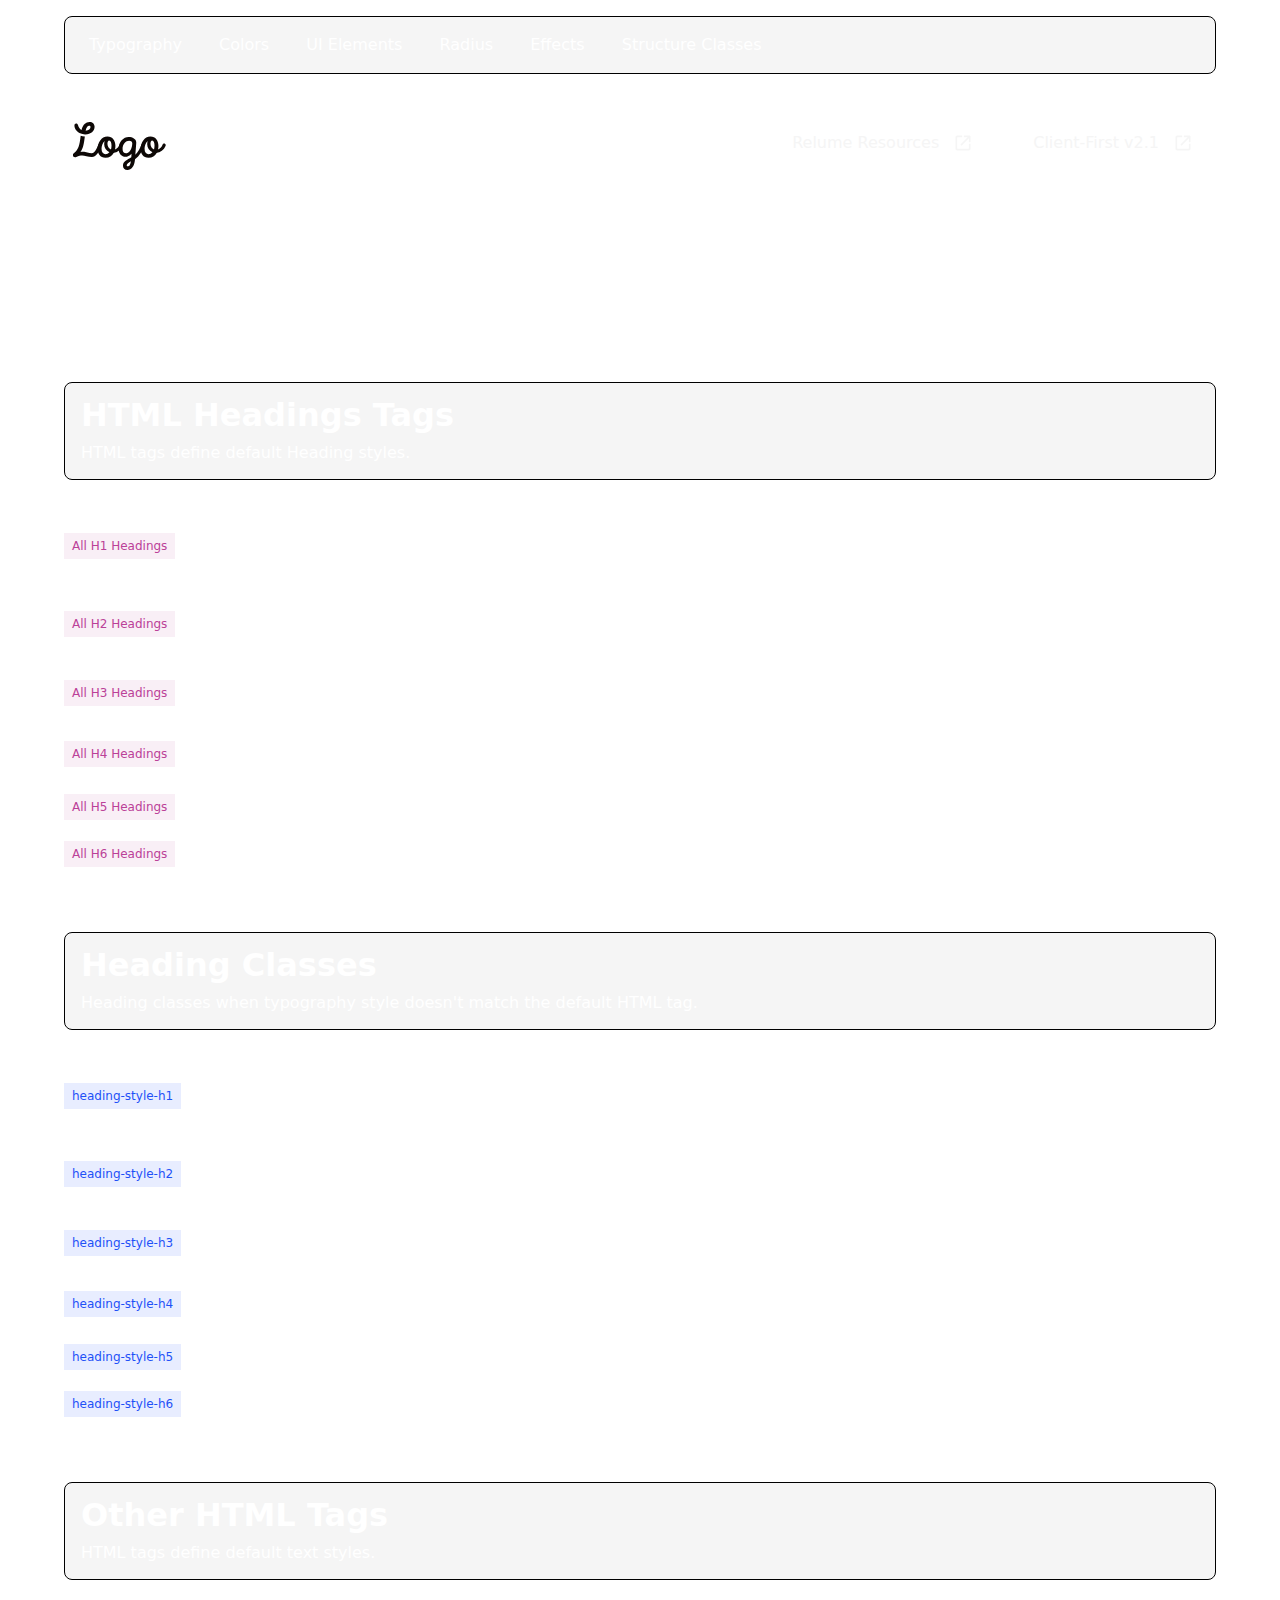
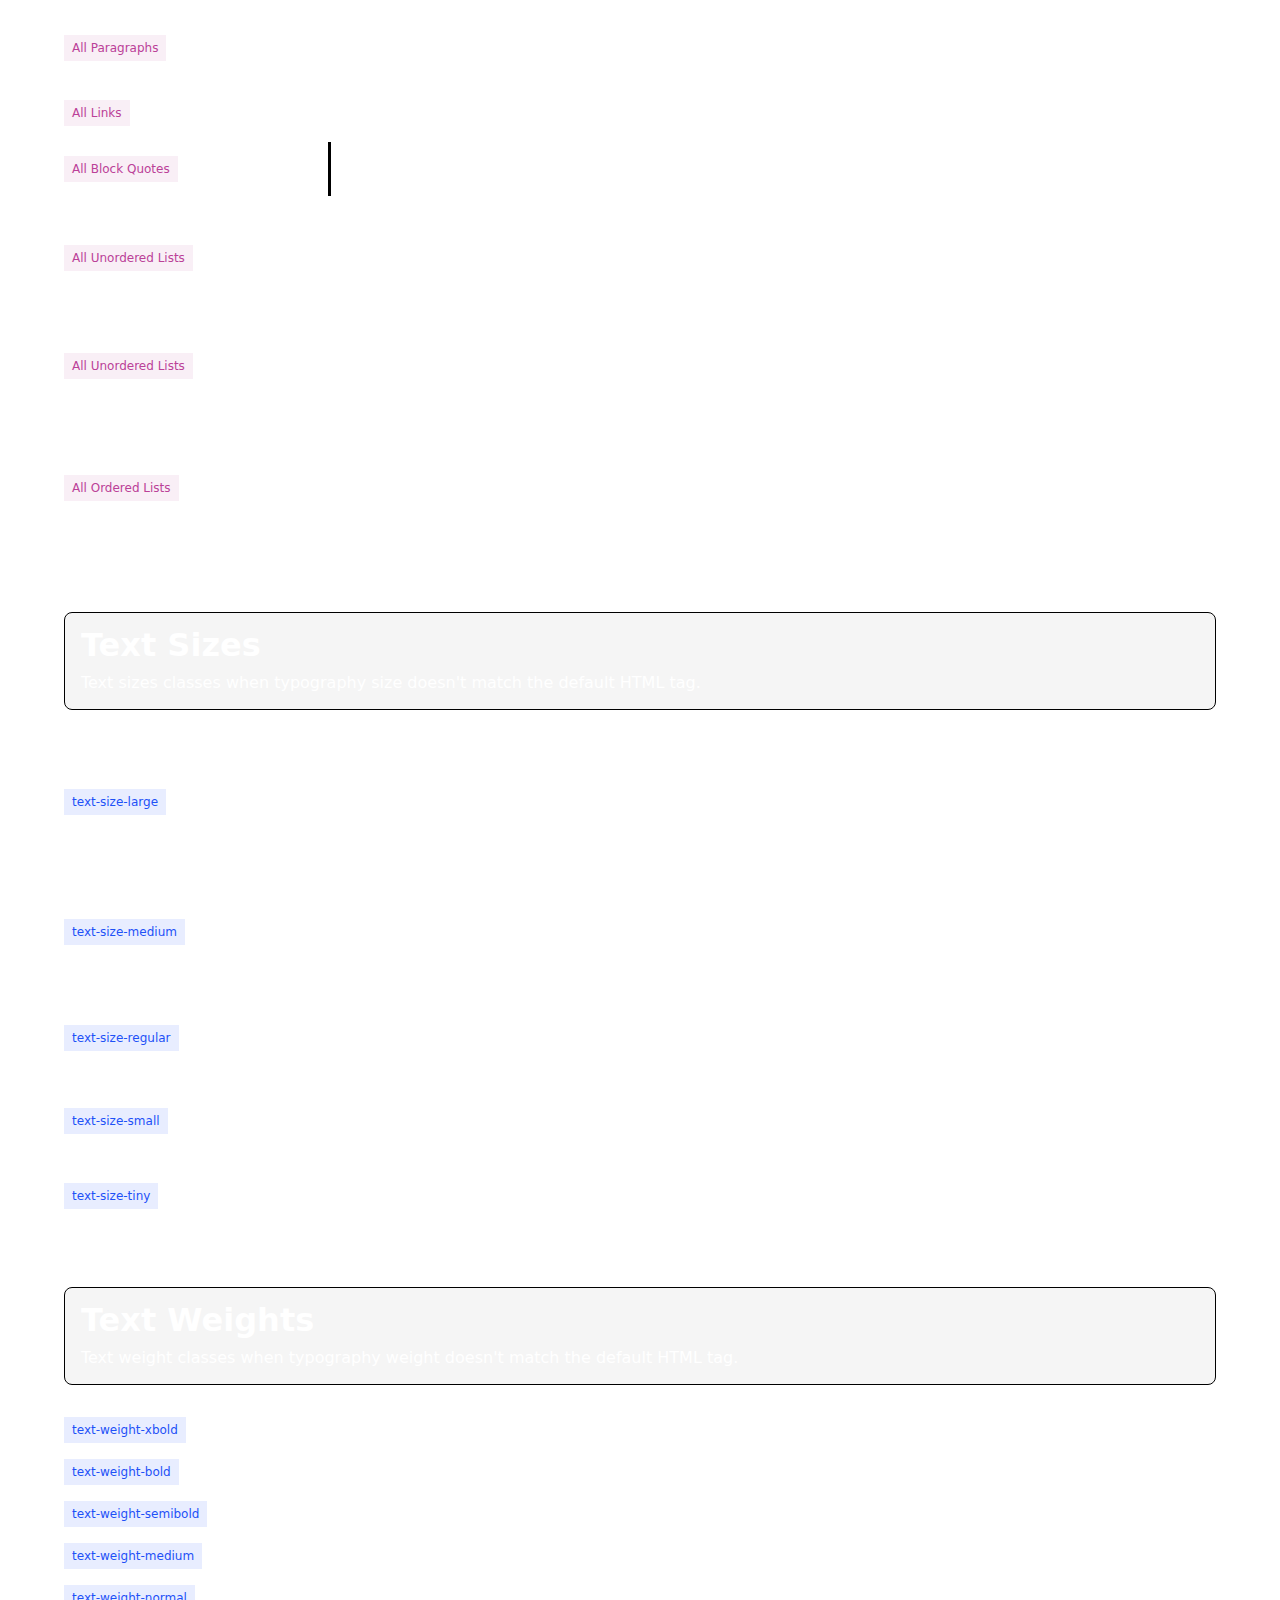
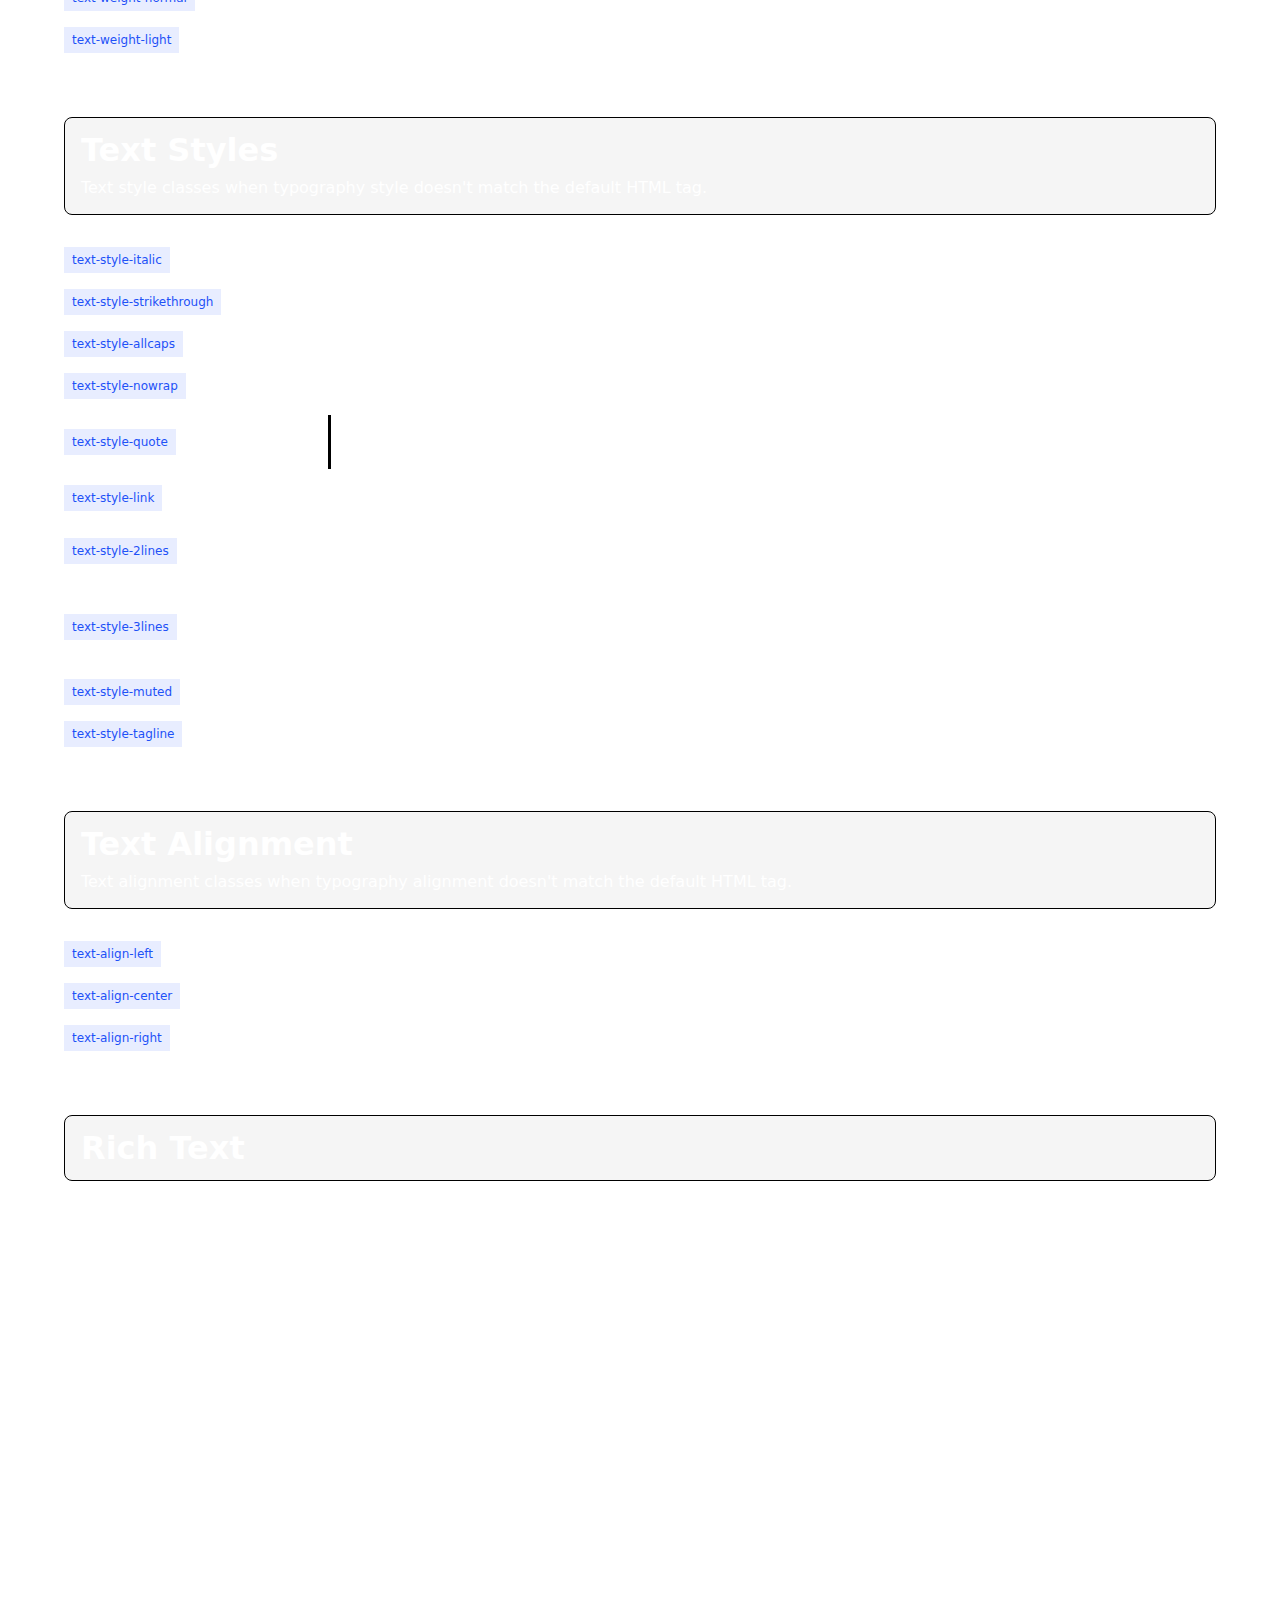
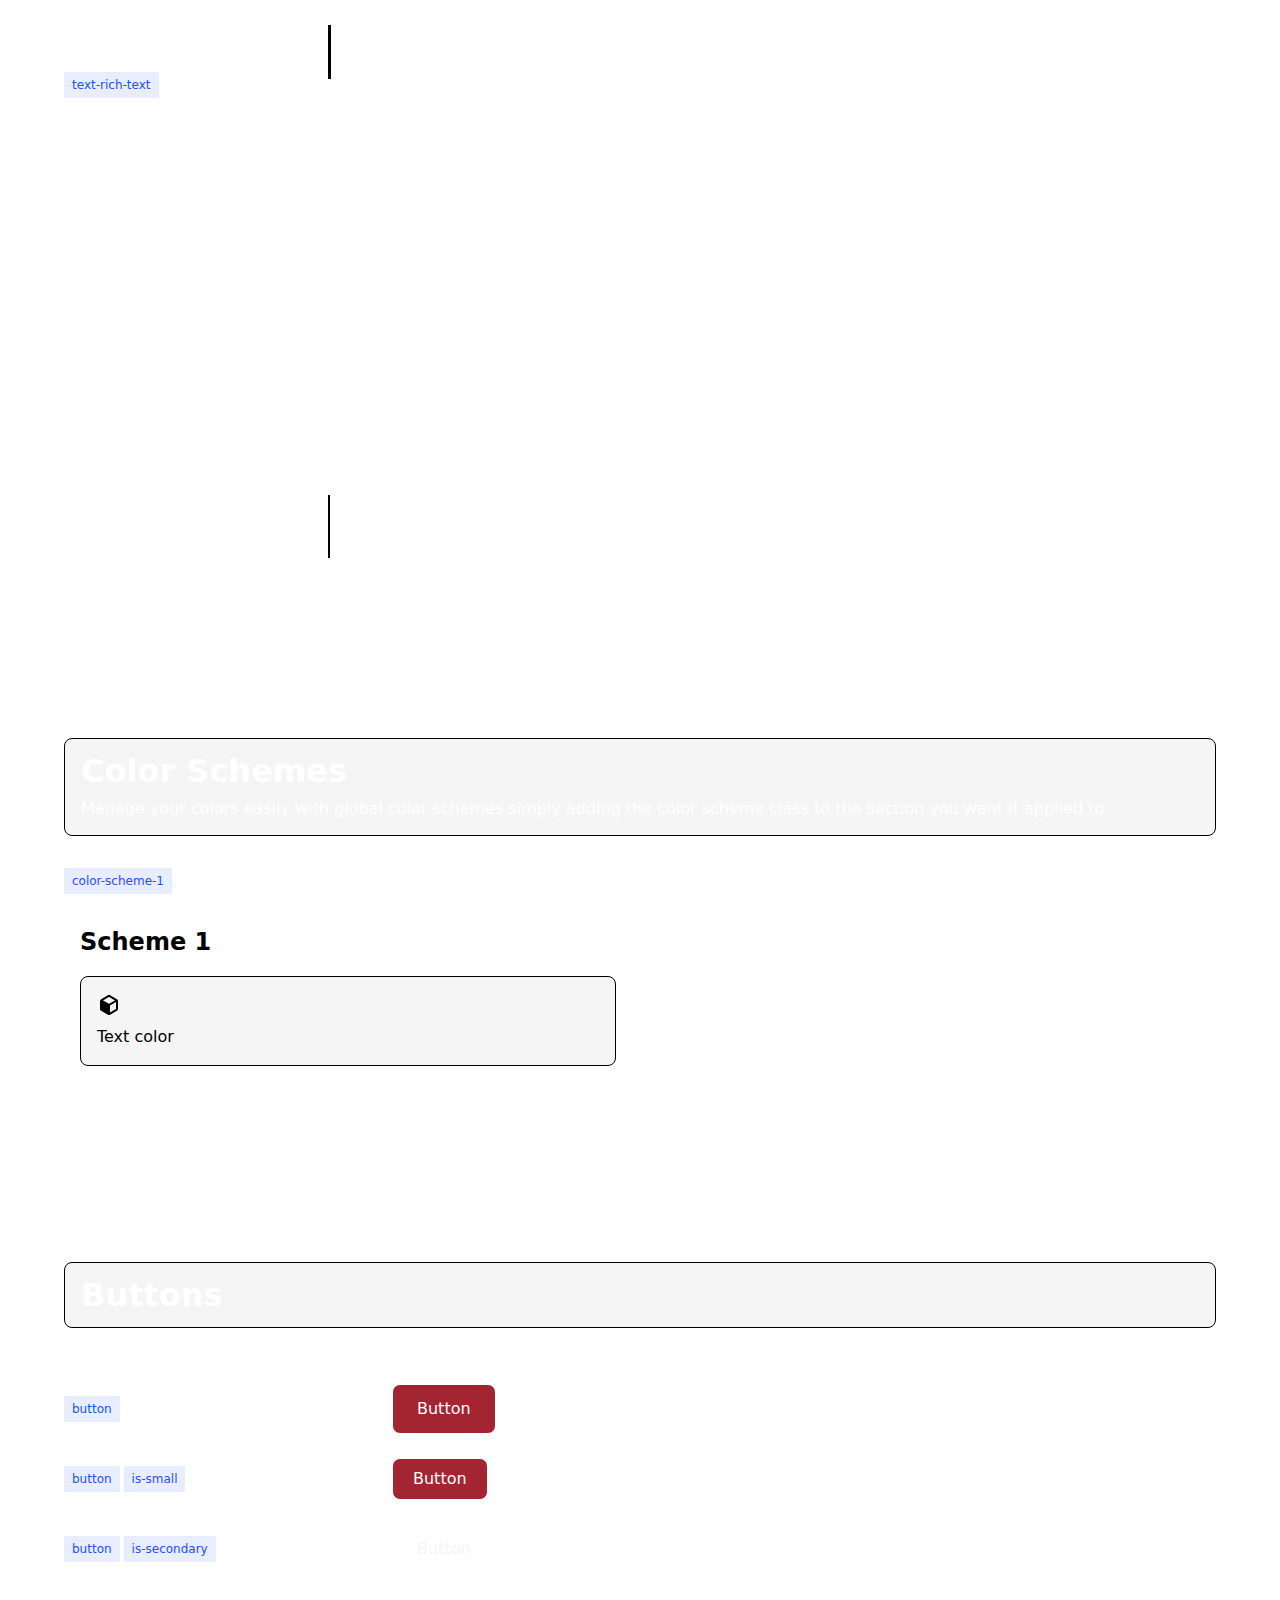
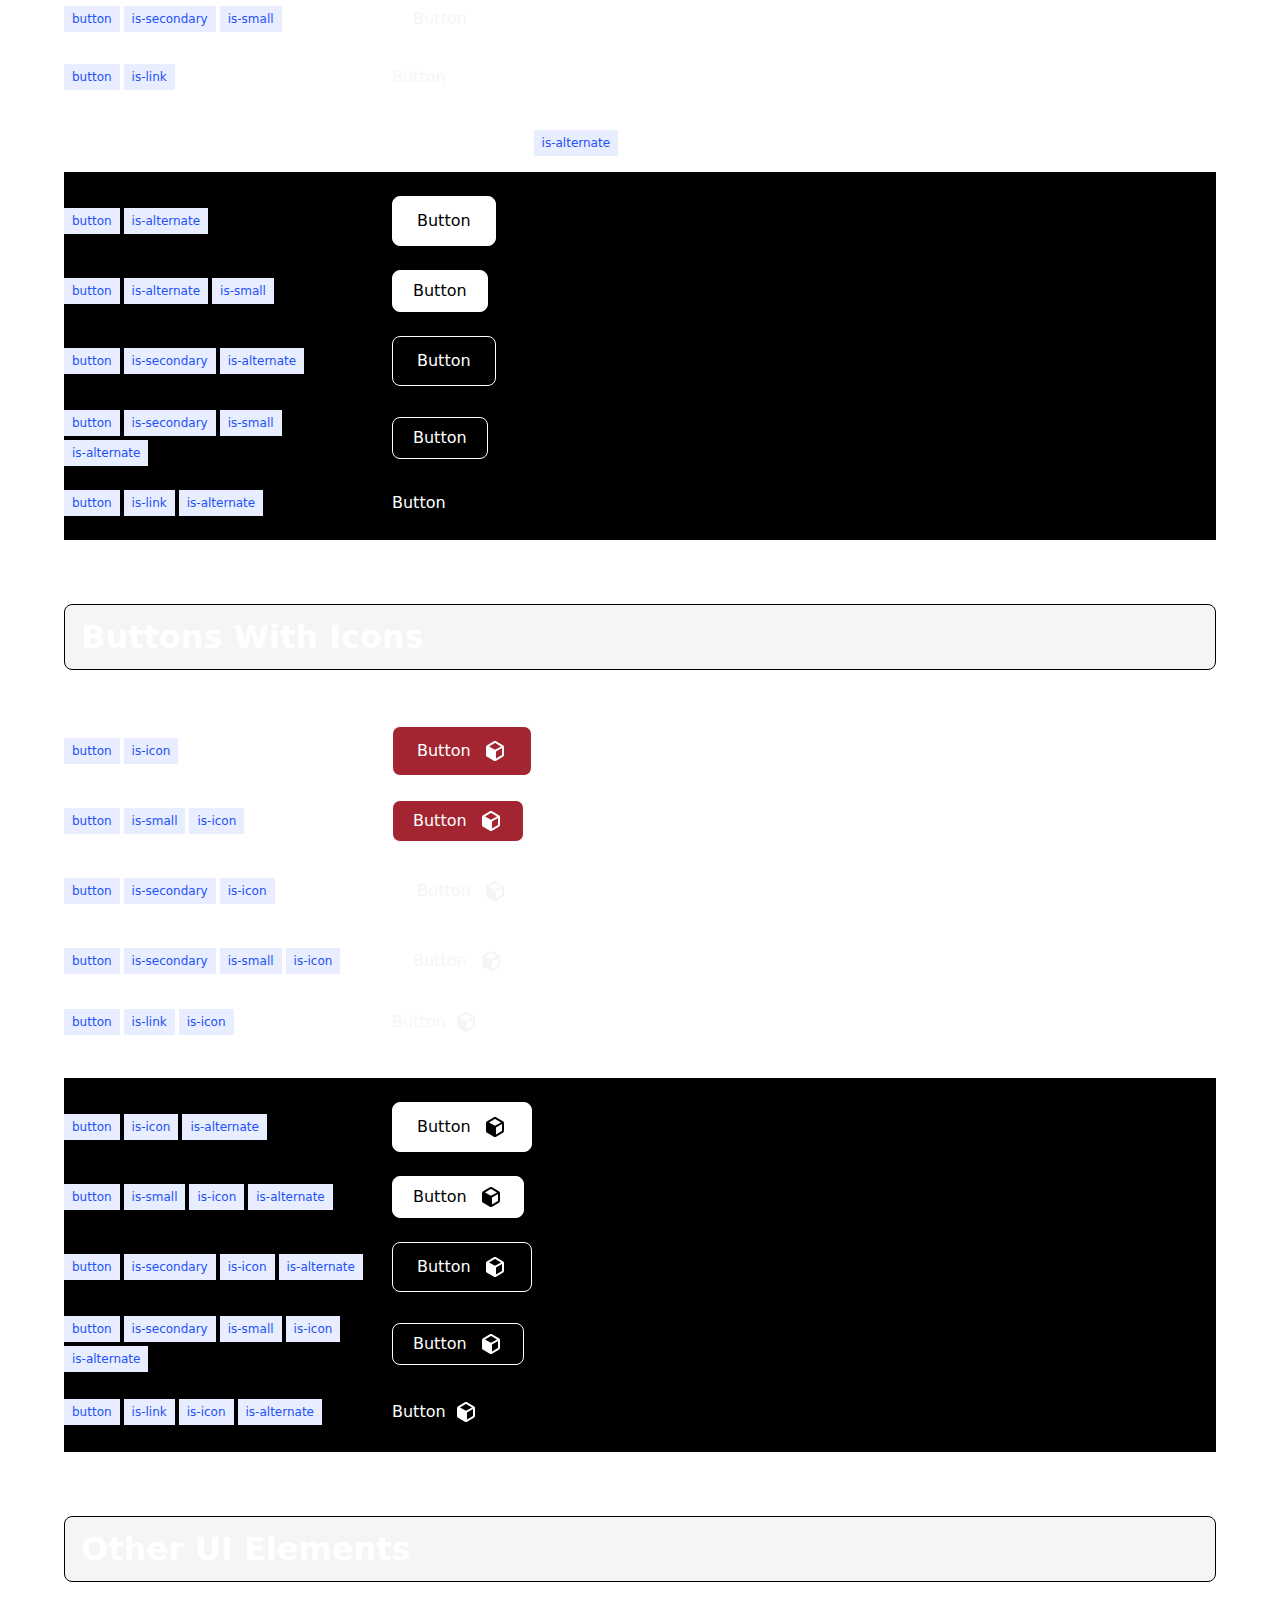
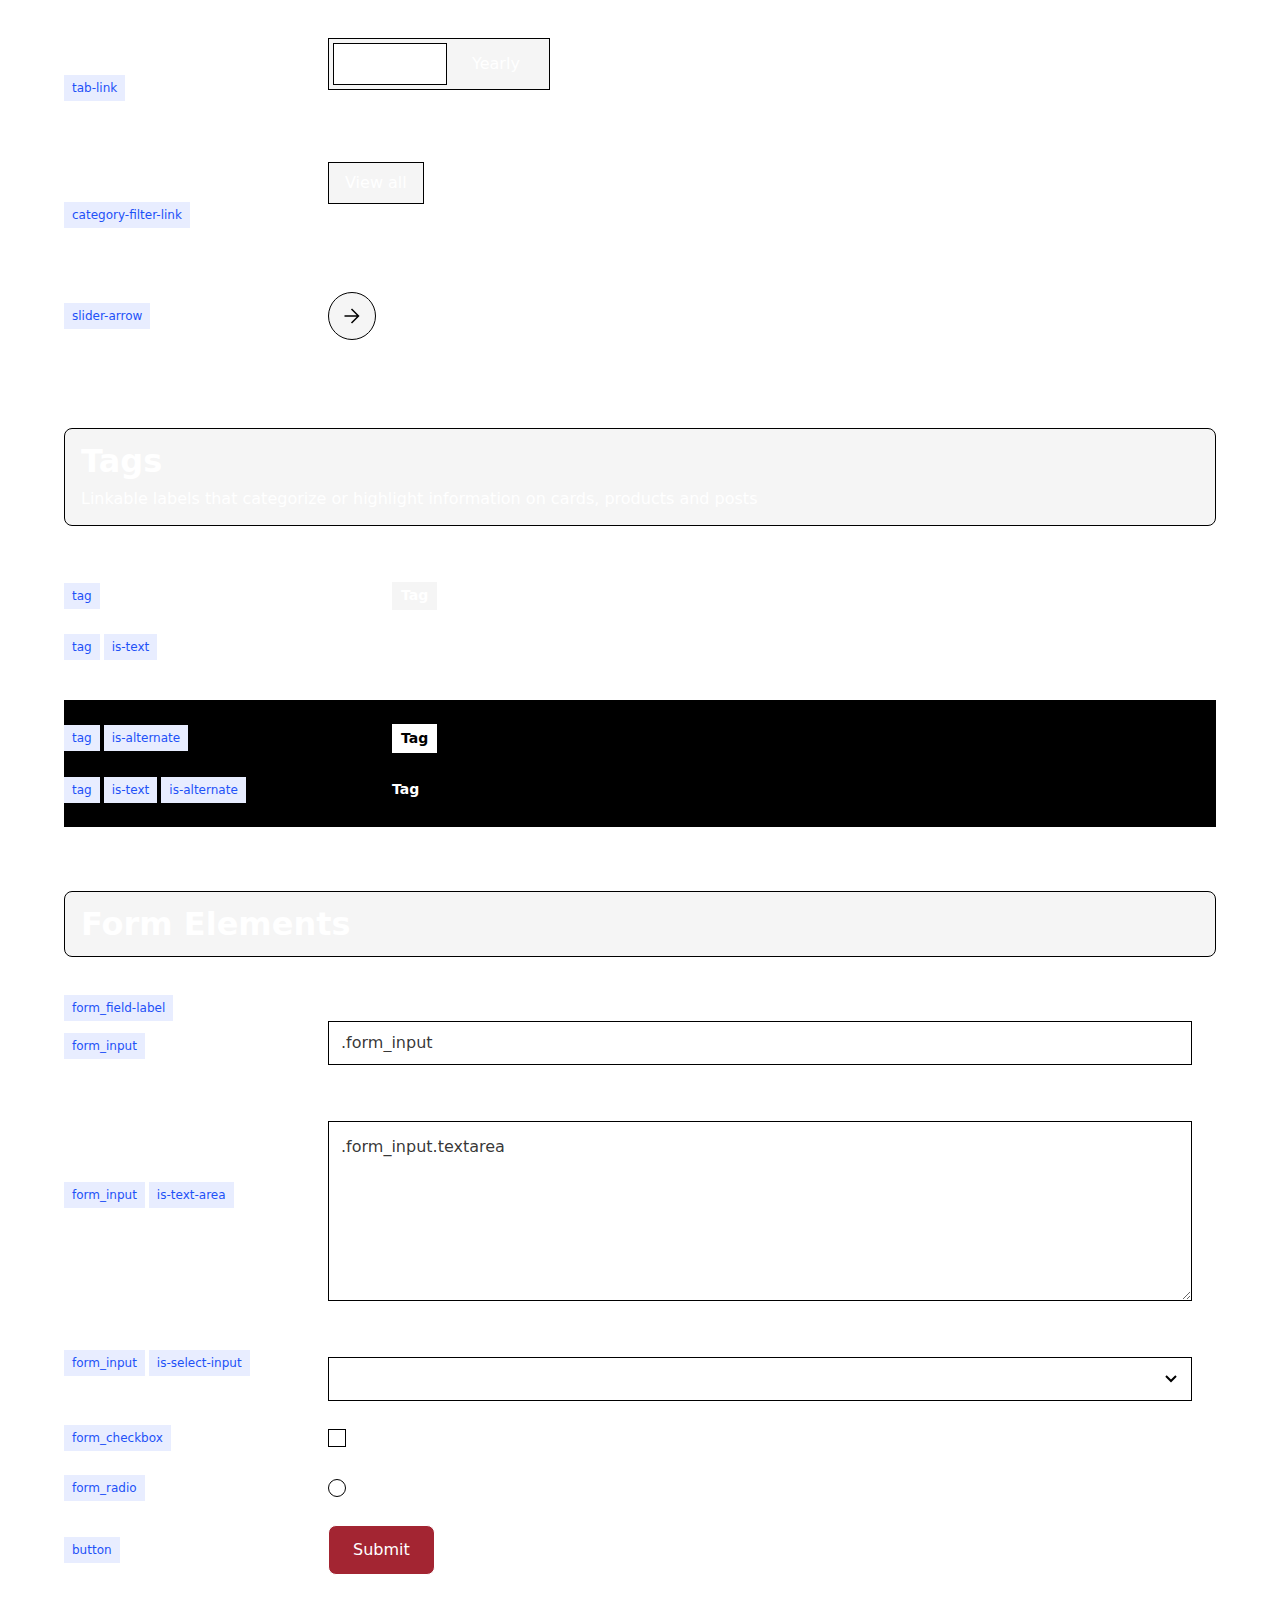
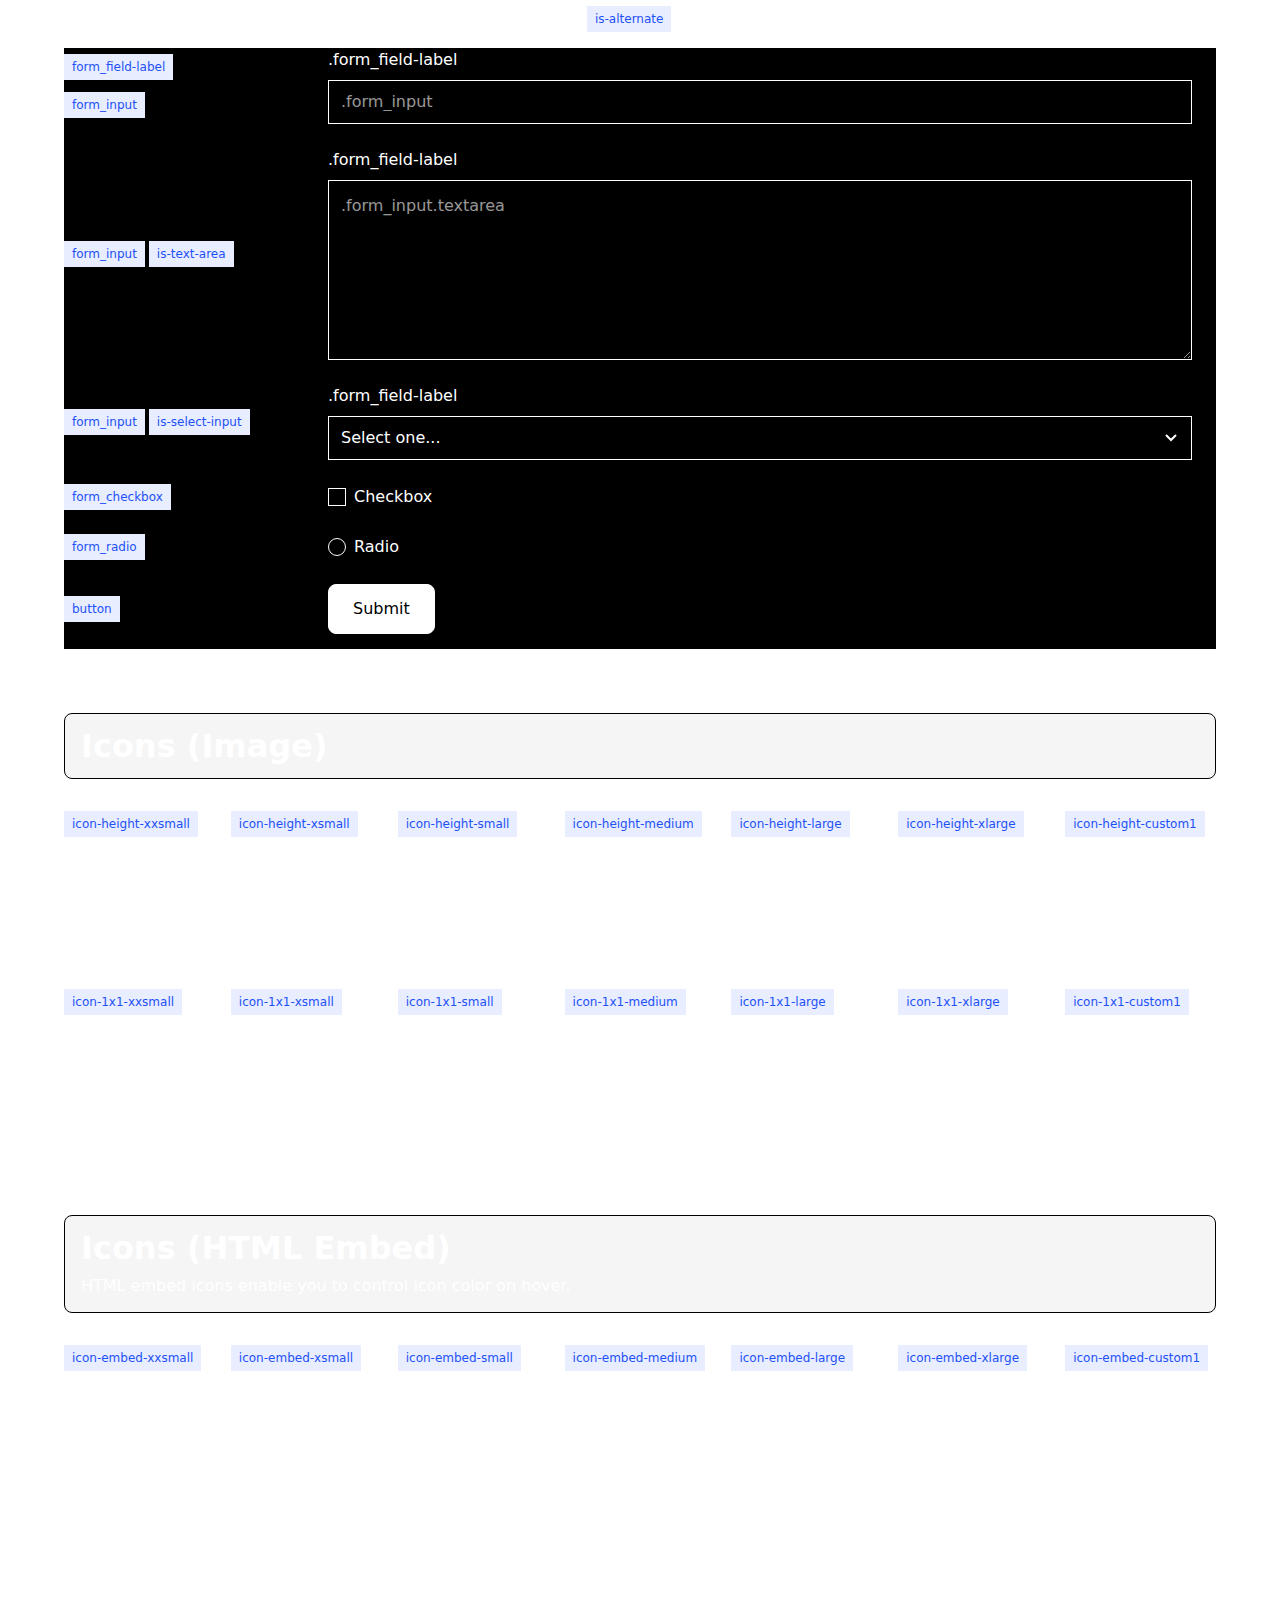
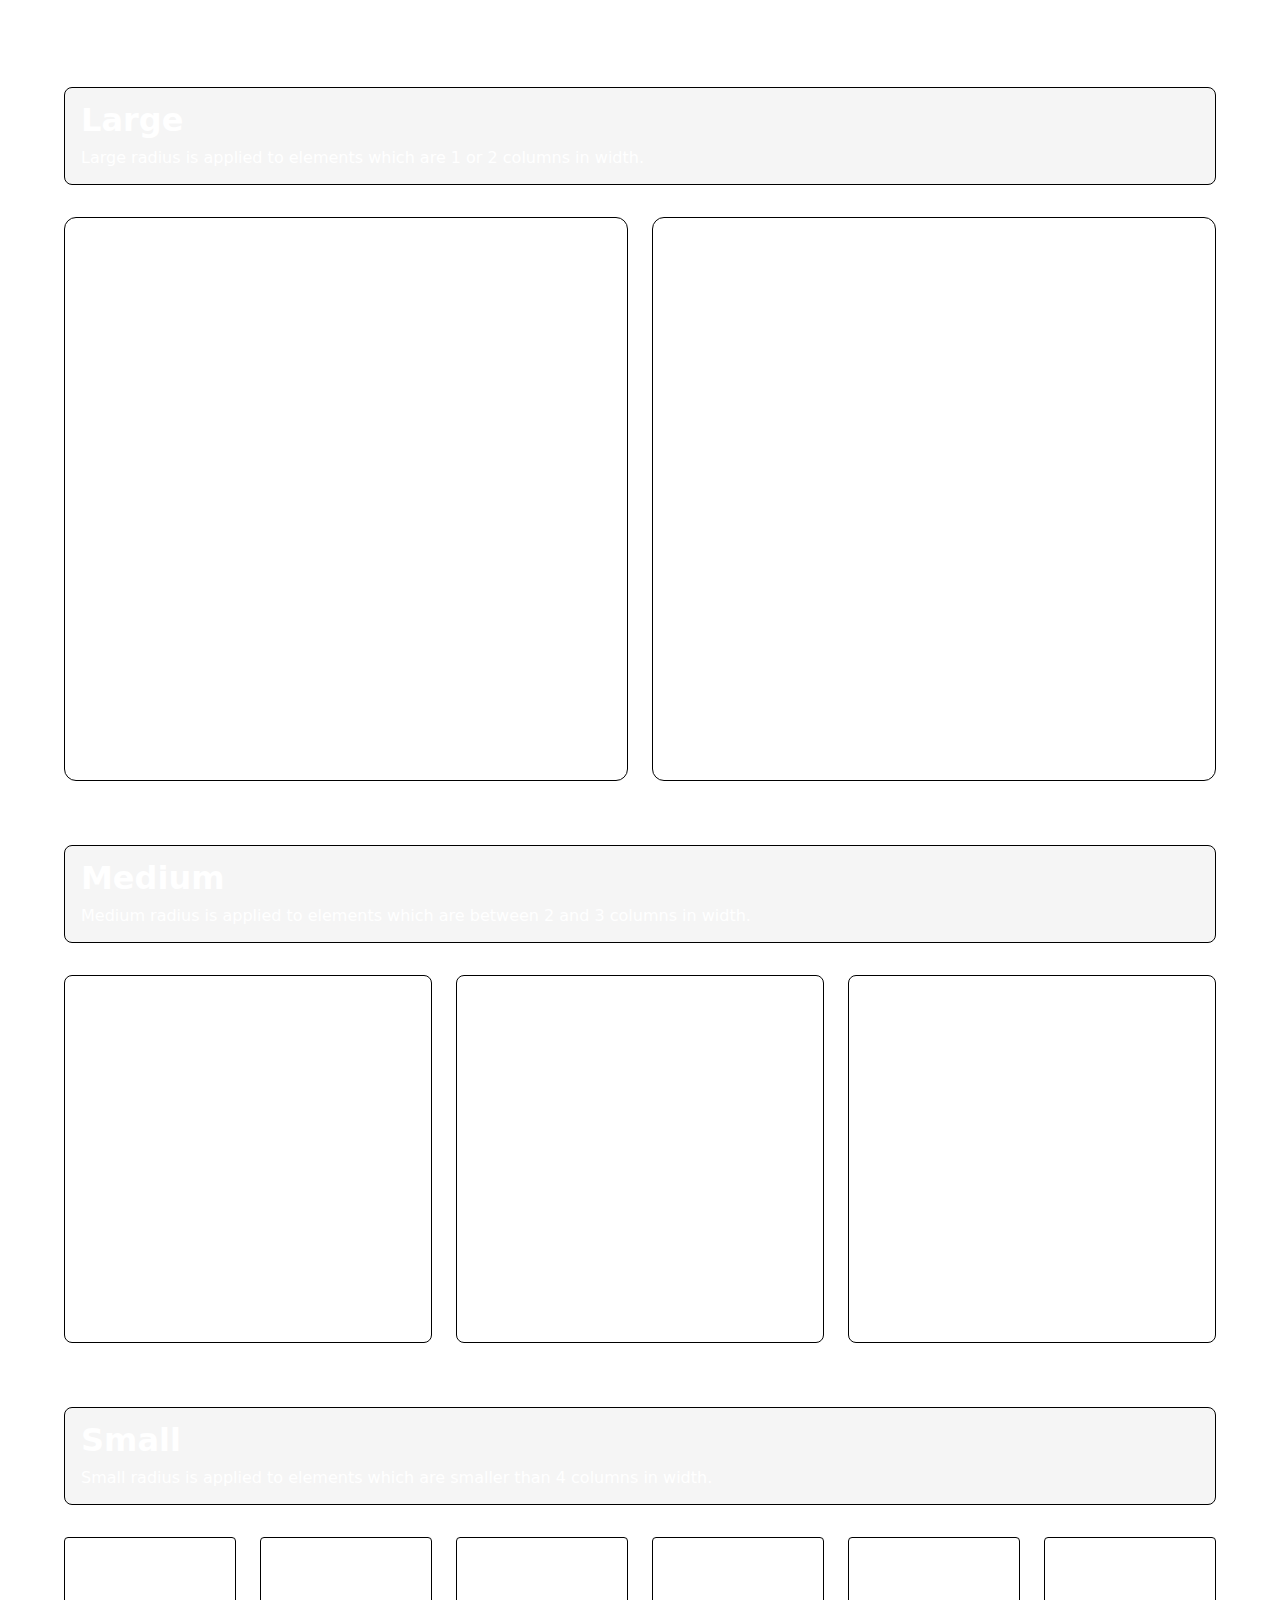
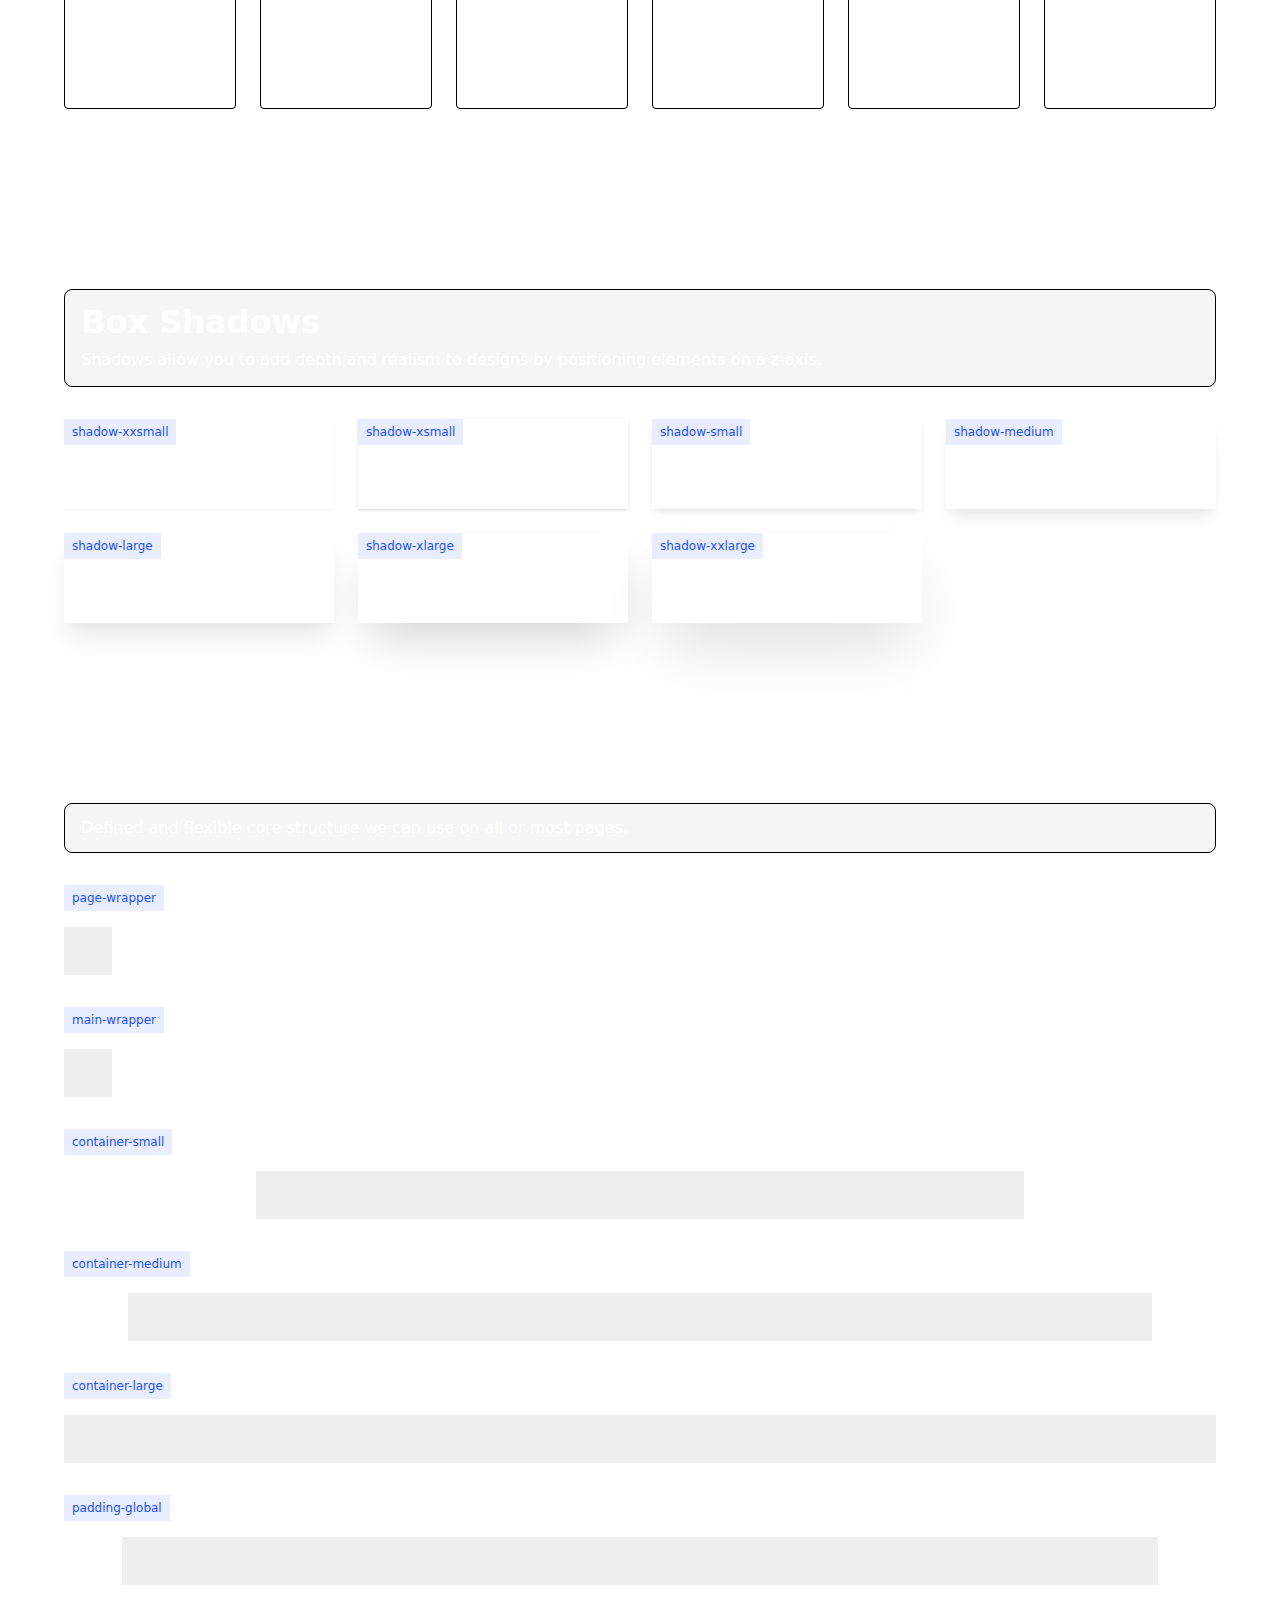
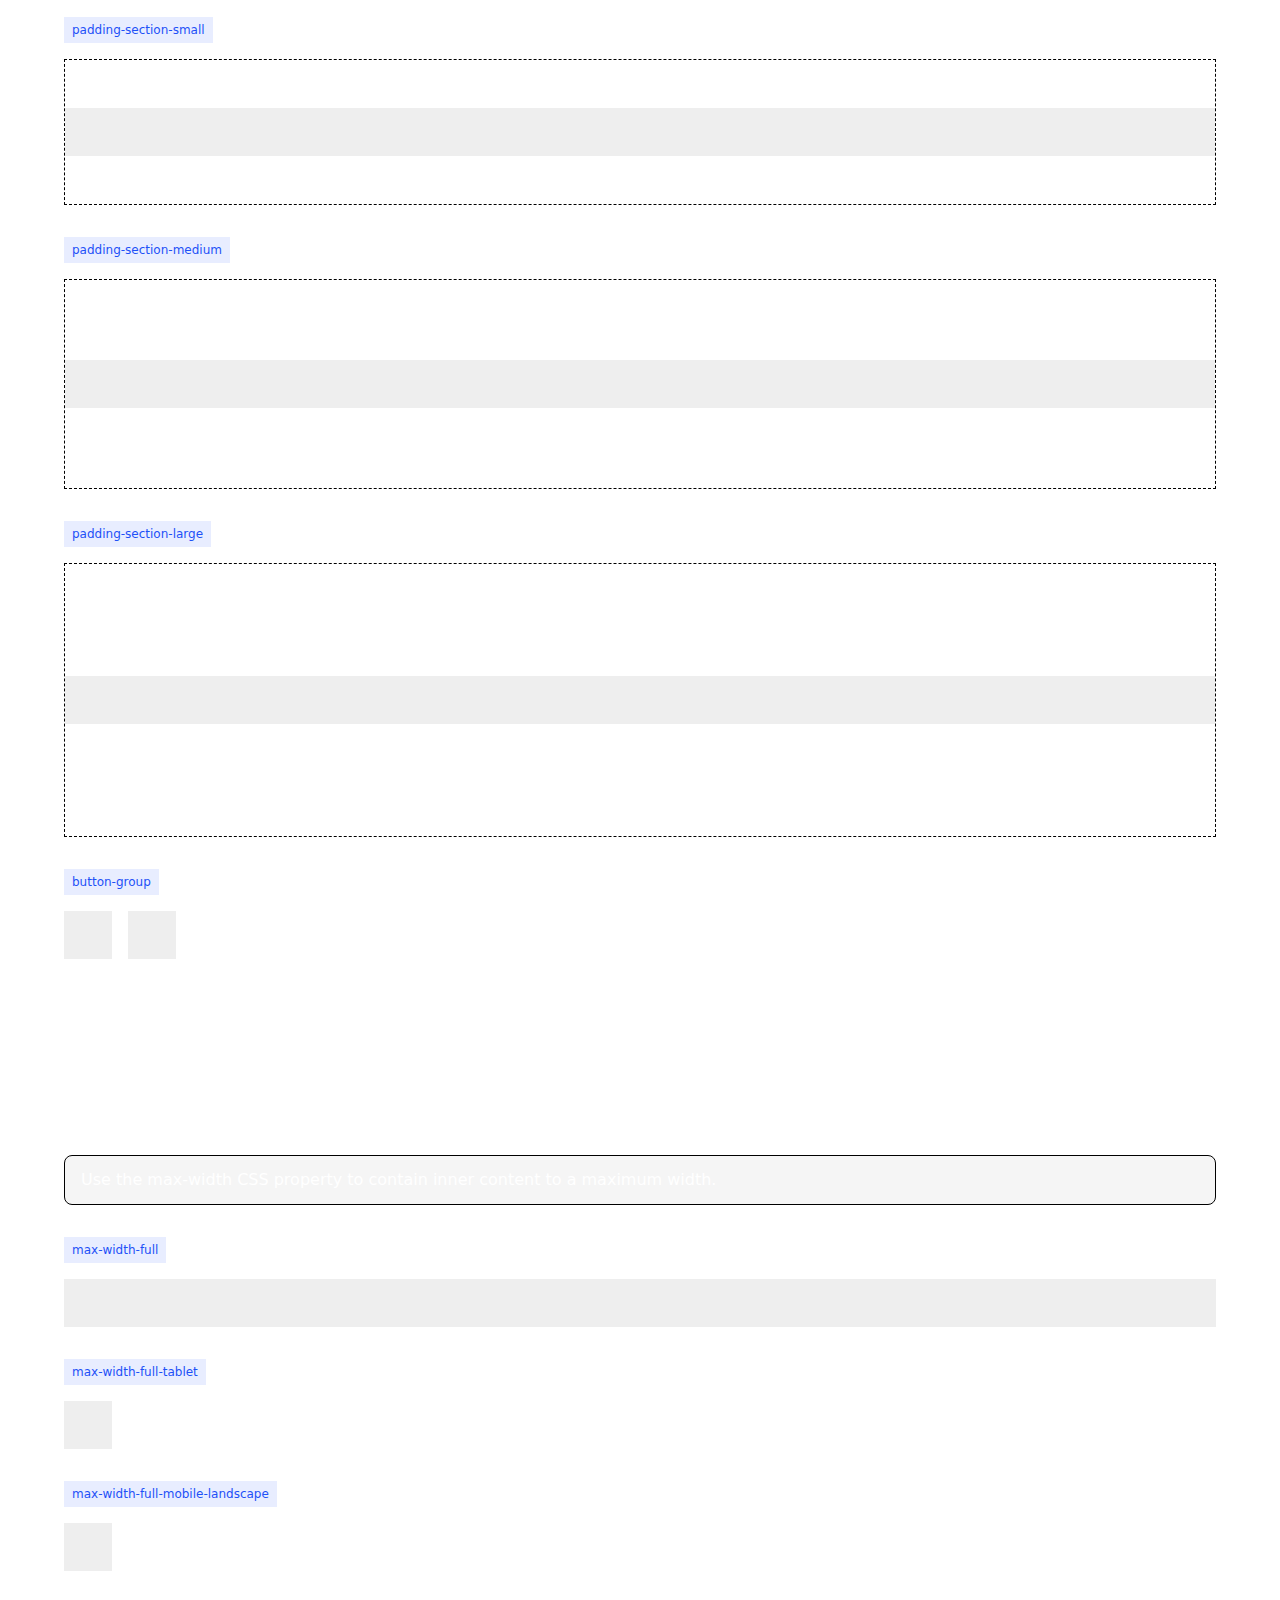
<file: style-guide.html>
<!DOCTYPE html><!--  Last Published: Sun Sep 28 2025 13:02:48 GMT+0000 (Coordinated Universal Time)  -->
<html data-wf-page="68cec70d9412d52ed76bb618" data-wf-site="68cec70b9412d52ed76bb51d">
<head>
  <meta charset="utf-8">
  <title>Style Guide</title>
  <meta content="Relume Style Guide v3.0" name="description">
  <meta content="Style Guide" property="og:title">
  <meta content="Relume Style Guide v3.0" property="og:description">
  <meta content="Style Guide" property="twitter:title">
  <meta content="Relume Style Guide v3.0" property="twitter:description">
  <meta property="og:type" content="website">
  <meta content="summary_large_image" name="twitter:card">
  <meta content="width=device-width, initial-scale=1" name="viewport">
  <link href="css/normalize.css" rel="stylesheet" type="text/css">
  <link href="css/components.css" rel="stylesheet" type="text/css">
  <link href="css/the-framework-cro----relume.css" rel="stylesheet" type="text/css">
  <script type="text/javascript">!function(o,c){var n=c.documentElement,t=" w-mod-";n.className+=t+"js",("ontouchstart"in o||o.DocumentTouch&&c instanceof DocumentTouch)&&(n.className+=t+"touch")}(window,document);</script>
  <link href="images/favicon.png" rel="shortcut icon" type="image/x-icon">
  <link href="images/webclip.png" rel="apple-touch-icon"><!--  Keep this css code to improve the font quality -->
  <style>
  * {
  -webkit-font-smoothing: antialiased;
  -moz-osx-font-smoothing: grayscale;
  -o-font-smoothing: antialiased;
}
</style>
</head>
<body>
  <div class="page-wrapper">
    <div class="global-styles">
      <div class="style-overrides w-embed">
        <style>
/* Ensure all elements inherit the color from its parent */
a,
.w-input,
.w-select,
.w-tab-link,
.w-nav-link,
.w-nav-brand,
.w-dropdown-btn,
.w-dropdown-toggle,
.w-slider-arrow-left,
.w-slider-arrow-right,
.w-dropdown-link {
  color: inherit;
  text-decoration: inherit;
  font-size: inherit;
}
/* Focus state style for keyboard navigation for the focusable elements */
*[tabindex]:focus-visible,
  input[type="file"]:focus-visible {
   outline: 0.125rem solid #4d65ff;
   outline-offset: 0.125rem;
}
/* Get rid of top margin on first element in any rich text element */
.w-richtext > :not(div):first-child, .w-richtext > div:first-child > :first-child {
  margin-top: 0 !important;
}
/* Get rid of bottom margin on last element in any rich text element */
.w-richtext>:last-child, .w-richtext ol li:last-child, .w-richtext ul li:last-child {
	margin-bottom: 0 !important;
}
/* Prevent all click and hover interaction with an element */
.pointer-events-off {
	pointer-events: none;
}
/* Enables all click and hover interaction with an element */
.pointer-events-on {
  pointer-events: auto;
}
/* Create a class of .div-square which maintains a 1:1 dimension of a div */
.div-square::after {
	content: "";
	display: block;
	padding-bottom: 100%;
}
/* Make sure containers never lose their center alignment */
.container-medium,.container-small, .container-large {
	margin-right: auto !important;
  margin-left: auto !important;
}
/* Apply "..." after 3 lines of text */
.text-style-3lines {
	display: -webkit-box;
	overflow: hidden;
	-webkit-line-clamp: 3;
	-webkit-box-orient: vertical;
}
/* Apply "..." after 2 lines of text */
.text-style-2lines {
	display: -webkit-box;
	overflow: hidden;
	-webkit-line-clamp: 2;
	-webkit-box-orient: vertical;
}
/* Adds inline flex display */
.display-inlineflex {
  display: inline-flex;
}
/* These classes are never overwritten */
.hide {
  display: none !important;
}
/* Remove default Webflow chevron from form select */
select{
  -webkit-appearance:none;
}
@media screen and (max-width: 991px) {
    .hide, .hide-tablet {
        display: none !important;
    }
}
  @media screen and (max-width: 767px) {
    .hide-mobile-landscape{
      display: none !important;
    }
}
  @media screen and (max-width: 479px) {
    .hide-mobile{
      display: none !important;
    }
}
.margin-0 {
  margin: 0rem !important;
}
.padding-0 {
  padding: 0rem !important;
}
.spacing-clean {
padding: 0rem !important;
margin: 0rem !important;
}
.margin-top {
  margin-right: 0rem !important;
  margin-bottom: 0rem !important;
  margin-left: 0rem !important;
}
.padding-top {
  padding-right: 0rem !important;
  padding-bottom: 0rem !important;
  padding-left: 0rem !important;
}
.margin-right {
  margin-top: 0rem !important;
  margin-bottom: 0rem !important;
  margin-left: 0rem !important;
}
.padding-right {
  padding-top: 0rem !important;
  padding-bottom: 0rem !important;
  padding-left: 0rem !important;
}
.margin-bottom {
  margin-top: 0rem !important;
  margin-right: 0rem !important;
  margin-left: 0rem !important;
}
.padding-bottom {
  padding-top: 0rem !important;
  padding-right: 0rem !important;
  padding-left: 0rem !important;
}
.margin-left {
  margin-top: 0rem !important;
  margin-right: 0rem !important;
  margin-bottom: 0rem !important;
}
.padding-left {
  padding-top: 0rem !important;
  padding-right: 0rem !important;
  padding-bottom: 0rem !important;
}
.margin-horizontal {
  margin-top: 0rem !important;
  margin-bottom: 0rem !important;
}
.padding-horizontal {
  padding-top: 0rem !important;
  padding-bottom: 0rem !important;
}
.margin-vertical {
  margin-right: 0rem !important;
  margin-left: 0rem !important;
}
.padding-vertical {
  padding-right: 0rem !important;
  padding-left: 0rem !important;
}
/* Apply "..." at 100% width */
.truncate-width { 
		width: 100%; 
    white-space: nowrap; 
    overflow: hidden; 
    text-overflow: ellipsis; 
}
/* Removes native scrollbar */
.no-scrollbar {
    -ms-overflow-style: none;
    overflow: -moz-scrollbars-none; 
}
.no-scrollbar::-webkit-scrollbar {
    display: none;
}
</style>
      </div>
      <div class="color-schemes w-embed">
        <style>
/* Color Schemes Controls*/
<meta name="relume-color-schemes" content="false"/>
  .color-scheme-1 {
/*All sections should point to Color Scheme 1*/
  }
  .color-scheme-2 {
    --color-scheme-1--text: var(--color-scheme-2--text);
    --color-scheme-1--background: var(--color-scheme-2--background);
    --color-scheme-1--foreground: var(--color-scheme-2--foreground);
    --color-scheme-1--border: var(--color-scheme-2--border);
    --color-scheme-1--accent: var(--color-scheme-2--accent);
  }
  .color-scheme-3 {
    --color-scheme-1--text: var(--color-scheme-3--text);
    --color-scheme-1--background: var(--color-scheme-3--background);
    --color-scheme-1--foreground: var(--color-scheme-3--foreground);
    --color-scheme-1--border: var(--color-scheme-3--border);
    --color-scheme-1--accent: var(--color-scheme-3--accent);
  }
  .color-scheme-4 {
    --color-scheme-1--text: var(--color-scheme-4--text);
    --color-scheme-1--background: var(--color-scheme-4--background);
    --color-scheme-1--foreground: var(--color-scheme-4--foreground);
    --color-scheme-1--border: var(--color-scheme-4--border);
    --color-scheme-1--accent: var(--color-scheme-4--accent);
  }
  .color-scheme-5 {
    --color-scheme-1--text: var(--color-scheme-5--text);
    --color-scheme-1--background: var(--color-scheme-5--background);
    --color-scheme-1--foreground: var(--color-scheme-5--foreground);
    --color-scheme-1--border: var(--color-scheme-5--border);
    --color-scheme-1--accent: var(--color-scheme-5--accent);
  }
  .color-scheme-6 {
    --color-scheme-1--text: var(--color-scheme-6--text);
    --color-scheme-1--background: var(--color-scheme-6--background);
    --color-scheme-1--foreground: var(--color-scheme-6--foreground);
    --color-scheme-1--border: var(--color-scheme-6--border);
    --color-scheme-1--accent: var(--color-scheme-6--accent);
  }
  .color-scheme-7 {
    --color-scheme-1--text: var(--color-scheme-7--text);
    --color-scheme-1--background: var(--color-scheme-7--background);
    --color-scheme-1--foreground: var(--color-scheme-7--foreground);
    --color-scheme-1--border: var(--color-scheme-7--border);
    --color-scheme-1--accent: var(--color-scheme-7--accent);
  }
  .color-scheme-8 {
    --color-scheme-1--text: var(--color-scheme-8--text);
    --color-scheme-1--background: var(--color-scheme-8--background);
    --color-scheme-1--foreground: var(--color-scheme-8--foreground);
    --color-scheme-1--border: var(--color-scheme-8--border);
    --color-scheme-1--accent: var(--color-scheme-8--accent);
  }
  .color-scheme-9 {
    --color-scheme-1--text: var(--color-scheme-9--text);
    --color-scheme-1--background: var(--color-scheme-9--background);
    --color-scheme-1--foreground: var(--color-scheme-9--foreground);
    --color-scheme-1--border: var(--color-scheme-9--border);
    --color-scheme-1--accent: var(--color-scheme-9--accent);
  }
  .color-scheme-10 {
    --color-scheme-1--text: var(--color-scheme-10--text);
    --color-scheme-1--background: var(--color-scheme-10--background);
    --color-scheme-1--foreground: var(--color-scheme-10--foreground);
    --color-scheme-1--border: var(--color-scheme-10--border);
    --color-scheme-1--accent: var(--color-scheme-10--accent);
  }
/* Inherit slider dot colors */
.w-slider-dot {
  background-color: var(--color-scheme-1--text);
  opacity: 0.20;
}
.w-slider-dot.w-active {
  background-color: var(--color-scheme-1--text);
  opacity: 1;
}
/* Override .w-slider-nav-invert styles */
.w-slider-nav-invert .w-slider-dot {
  background-color: var(--color-scheme-1--text) !important;
  opacity: 0.20 !important;
}
.w-slider-nav-invert .w-slider-dot.w-active {
  background-color: var(--color-scheme-1--text) !important;
  opacity: 1 !important;
}
</style>
      </div>
    </div>
    <div class="main-wrapper">
      <div class="padding-global">
        <div class="container-large">
          <div class="rl-styleguide_nav">
            <a href="#typography" class="rl-styleguide_nav-link w-inline-block">
              <div>Typography</div>
            </a>
            <a href="#colors" class="rl-styleguide_nav-link w-inline-block">
              <div>Colors</div>
            </a>
            <a href="#UI-elements" class="rl-styleguide_nav-link w-inline-block">
              <div>UI Elements</div>
            </a>
            <a href="#radius" class="rl-styleguide_nav-link w-inline-block">
              <div>Radius</div>
            </a>
            <a href="#effects" class="rl-styleguide_nav-link w-inline-block">
              <div>Effects</div>
            </a>
            <a href="#structure-classes" class="rl-styleguide_nav-link w-inline-block">
              <div>Structure Classes</div>
            </a>
          </div>
          <div class="rl-styleguide_elements">
            <div class="rl-styleguide_header">
              <div id="w-node-_336be75c-ab2b-838b-5642-972b6cc86205-d76bb618" class="rl-styleguide_heading-wrapper"><img src="images/Logo.svg" loading="lazy" id="w-node-_336be75c-ab2b-838b-5642-972b6cc86207-d76bb618" alt="">
                <div class="margin-top margin-small">
                  <div>Relume Style Guide V3.0</div>
                </div>
              </div>
              <div class="button-group">
                <a href="https://www.finsweet.com/client-first/docs/intro" target="_blank" class="button is-secondary is-small is-icon w-inline-block">
                  <div>Relume Resources</div>
                  <div class="icon-embed-xsmall w-embed"><svg width="20" height="20" viewbox="0 0 20 20" fill="none" xmlns="http://www.w3.org/2000/svg">
                      <path fill-rule="evenodd" clip-rule="evenodd" d="M17.5 15.8333V11.25C17.5 11.0199 17.3135 10.8333 17.0833 10.8333H16.25C16.0199 10.8333 15.8333 11.0199 15.8333 11.25V15.8333H4.16667V4.16667H8.75C8.98012 4.16667 9.16667 3.98012 9.16667 3.75V2.91667C9.16667 2.68655 8.98012 2.5 8.75 2.5H4.16667C3.24619 2.5 2.5 3.24619 2.5 4.16667V15.8333C2.5 16.7538 3.24619 17.5 4.16667 17.5H15.8333C16.7538 17.5 17.5 16.7538 17.5 15.8333ZM17.0917 2.69167L17.3167 2.91667V2.90833C17.4299 3.02132 17.4955 3.17342 17.5 3.33333V8.75C17.5 8.98012 17.3135 9.16667 17.0833 9.16667H16.25C16.0199 9.16667 15.8333 8.98012 15.8333 8.75V5.35L8.8 12.375C8.72176 12.4539 8.61527 12.4982 8.50417 12.4982C8.39307 12.4982 8.28657 12.4539 8.20833 12.375L7.625 11.7917C7.54612 11.7134 7.50175 11.6069 7.50175 11.4958C7.50175 11.3847 7.54612 11.2782 7.625 11.2L14.6583 4.16667H11.25C11.0199 4.16667 10.8333 3.98012 10.8333 3.75V2.91667C10.8333 2.68655 11.0199 2.5 11.25 2.5H16.6667C16.8278 2.50668 16.98 2.57535 17.0917 2.69167Z" fill="currentColor"></path>
                    </svg></div>
                </a>
                <a href="https://www.finsweet.com/client-first/docs/intro" target="_blank" class="button is-secondary is-small is-icon w-inline-block">
                  <div>Client-First v2.1</div>
                  <div class="icon-embed-xsmall w-embed"><svg width="20" height="20" viewbox="0 0 20 20" fill="none" xmlns="http://www.w3.org/2000/svg">
                      <path fill-rule="evenodd" clip-rule="evenodd" d="M17.5 15.8333V11.25C17.5 11.0199 17.3135 10.8333 17.0833 10.8333H16.25C16.0199 10.8333 15.8333 11.0199 15.8333 11.25V15.8333H4.16667V4.16667H8.75C8.98012 4.16667 9.16667 3.98012 9.16667 3.75V2.91667C9.16667 2.68655 8.98012 2.5 8.75 2.5H4.16667C3.24619 2.5 2.5 3.24619 2.5 4.16667V15.8333C2.5 16.7538 3.24619 17.5 4.16667 17.5H15.8333C16.7538 17.5 17.5 16.7538 17.5 15.8333ZM17.0917 2.69167L17.3167 2.91667V2.90833C17.4299 3.02132 17.4955 3.17342 17.5 3.33333V8.75C17.5 8.98012 17.3135 9.16667 17.0833 9.16667H16.25C16.0199 9.16667 15.8333 8.98012 15.8333 8.75V5.35L8.8 12.375C8.72176 12.4539 8.61527 12.4982 8.50417 12.4982C8.39307 12.4982 8.28657 12.4539 8.20833 12.375L7.625 11.7917C7.54612 11.7134 7.50175 11.6069 7.50175 11.4958C7.50175 11.3847 7.54612 11.2782 7.625 11.2L14.6583 4.16667H11.25C11.0199 4.16667 10.8333 3.98012 10.8333 3.75V2.91667C10.8333 2.68655 11.0199 2.5 11.25 2.5H16.6667C16.8278 2.50668 16.98 2.57535 17.0917 2.69167Z" fill="currentColor"></path>
                    </svg></div>
                </a>
              </div>
            </div>
            <div id="typography" class="rl-styleguide_typography">
              <div class="rl-styleguide_heading">Typography</div>
              <div class="w-layout-grid rl-styleguide_list">
                <div class="rl-styleguide_subheading">HTML Headings Tags<br><span class="rl-styleguide_subheading-small">HTML tags define default Heading styles.</span><br></div>
                <div id="w-node-_336be75c-ab2b-838b-5642-972b6cc8621b-d76bb618" class="w-layout-grid rl-styleguide_item-row">
                  <div id="w-node-_336be75c-ab2b-838b-5642-972b6cc8621c-d76bb618" class="rl-styleguide_label is-html-tag">All H1 Headings</div>
                  <h1>Heading 1</h1>
                </div>
                <div id="w-node-_336be75c-ab2b-838b-5642-972b6cc86220-d76bb618" class="w-layout-grid rl-styleguide_item-row">
                  <div id="w-node-_336be75c-ab2b-838b-5642-972b6cc86221-d76bb618" class="rl-styleguide_label is-html-tag">All H2 Headings</div>
                  <h2>Heading 2</h2>
                </div>
                <div id="w-node-_336be75c-ab2b-838b-5642-972b6cc86225-d76bb618" class="w-layout-grid rl-styleguide_item-row">
                  <div id="w-node-_336be75c-ab2b-838b-5642-972b6cc86226-d76bb618" class="rl-styleguide_label is-html-tag">All H3 Headings</div>
                  <h3>Heading 3</h3>
                </div>
                <div id="w-node-_336be75c-ab2b-838b-5642-972b6cc8622a-d76bb618" class="w-layout-grid rl-styleguide_item-row">
                  <div id="w-node-_336be75c-ab2b-838b-5642-972b6cc8622b-d76bb618" class="rl-styleguide_label is-html-tag">All H4 Headings</div>
                  <h4>Heading 4</h4>
                </div>
                <div id="w-node-_336be75c-ab2b-838b-5642-972b6cc8622f-d76bb618" class="w-layout-grid rl-styleguide_item-row">
                  <div id="w-node-_336be75c-ab2b-838b-5642-972b6cc86230-d76bb618" class="rl-styleguide_label is-html-tag">All H5 Headings</div>
                  <h5>Heading 5</h5>
                </div>
                <div id="w-node-_336be75c-ab2b-838b-5642-972b6cc86234-d76bb618" class="w-layout-grid rl-styleguide_item-row">
                  <div id="w-node-_336be75c-ab2b-838b-5642-972b6cc86235-d76bb618" class="rl-styleguide_label is-html-tag">All H6 Headings</div>
                  <h6>Heading 6</h6>
                </div>
              </div>
              <div class="w-layout-grid rl-styleguide_list">
                <div class="rl-styleguide_subheading">Heading Classes<br><span class="rl-styleguide_subheading-small">Heading classes when typography style doesn&#x27;t match the default HTML tag.</span></div>
                <div id="w-node-_336be75c-ab2b-838b-5642-972b6cc8623f-d76bb618" class="w-layout-grid rl-styleguide_item-row">
                  <div id="w-node-_336be75c-ab2b-838b-5642-972b6cc86240-d76bb618" class="rl-styleguide_label">heading-style-h1</div>
                  <h2 class="heading-style-h1">Heading-style-h1</h2>
                </div>
                <div id="w-node-_336be75c-ab2b-838b-5642-972b6cc86244-d76bb618" class="w-layout-grid rl-styleguide_item-row">
                  <div id="w-node-_336be75c-ab2b-838b-5642-972b6cc86245-d76bb618" class="rl-styleguide_label">heading-style-h2</div>
                  <h2 class="heading-style-h2">Heading-style-h2</h2>
                </div>
                <div id="w-node-_336be75c-ab2b-838b-5642-972b6cc86249-d76bb618" class="w-layout-grid rl-styleguide_item-row">
                  <div id="w-node-_336be75c-ab2b-838b-5642-972b6cc8624a-d76bb618" class="rl-styleguide_label">heading-style-h3</div>
                  <h2 class="heading-style-h3">Heading-style-h3</h2>
                </div>
                <div id="w-node-_336be75c-ab2b-838b-5642-972b6cc8624e-d76bb618" class="w-layout-grid rl-styleguide_item-row">
                  <div id="w-node-_336be75c-ab2b-838b-5642-972b6cc8624f-d76bb618" class="rl-styleguide_label">heading-style-h4</div>
                  <h2 class="heading-style-h4">Heading-style-h4</h2>
                </div>
                <div id="w-node-_336be75c-ab2b-838b-5642-972b6cc86253-d76bb618" class="w-layout-grid rl-styleguide_item-row">
                  <div id="w-node-_336be75c-ab2b-838b-5642-972b6cc86254-d76bb618" class="rl-styleguide_label">heading-style-h5</div>
                  <h2 class="heading-style-h5">Heading-style-h5</h2>
                </div>
                <div id="w-node-_336be75c-ab2b-838b-5642-972b6cc86258-d76bb618" class="w-layout-grid rl-styleguide_item-row">
                  <div id="w-node-_336be75c-ab2b-838b-5642-972b6cc86259-d76bb618" class="rl-styleguide_label">heading-style-h6</div>
                  <h2 class="heading-style-h6">Heading-style-h6</h2>
                </div>
              </div>
              <div class="w-layout-grid rl-styleguide_list">
                <div class="rl-styleguide_subheading">Other HTML Tags<br><span class="rl-styleguide_subheading-small">HTML tags define default text styles.</span></div>
                <div id="w-node-_336be75c-ab2b-838b-5642-972b6cc86263-d76bb618" class="w-layout-grid rl-styleguide_item-row">
                  <div id="w-node-_336be75c-ab2b-838b-5642-972b6cc86264-d76bb618" class="rl-styleguide_label is-html-tag">All Paragraphs</div>
                  <p>Lorem ipsum dolor sit amet, consectetur adipiscing elit. Suspendisse varius enim in eros elementum tristique. Duis cursus, mi quis viverra ornare, eros dolor interdum nulla, ut commodo diam libero vitae erat. Aenean faucibus nibh et justo cursus id rutrum lorem imperdiet. Nunc ut sem vitae risus tristique posuere.</p>
                </div>
                <div id="w-node-_336be75c-ab2b-838b-5642-972b6cc86268-d76bb618" class="w-layout-grid rl-styleguide_item-row">
                  <div id="w-node-_336be75c-ab2b-838b-5642-972b6cc86269-d76bb618" class="rl-styleguide_label is-html-tag">All Links</div>
                  <a href="#">All Links</a>
                </div>
                <div id="w-node-_336be75c-ab2b-838b-5642-972b6cc8626d-d76bb618" class="w-layout-grid rl-styleguide_item-row">
                  <div id="w-node-_336be75c-ab2b-838b-5642-972b6cc8626e-d76bb618" class="rl-styleguide_label is-html-tag">All Block Quotes</div>
                  <blockquote>Block Quote</blockquote>
                </div>
                <div id="w-node-_336be75c-ab2b-838b-5642-972b6cc86272-d76bb618" class="w-layout-grid rl-styleguide_item-row">
                  <div id="w-node-_336be75c-ab2b-838b-5642-972b6cc86273-d76bb618" class="rl-styleguide_label is-html-tag">All Unordered Lists</div>
                  <ul role="list" class="w-list-unstyled">
                    <li>
                      <p>No bullet list</p>
                    </li>
                    <li>
                      <p>No bullet list</p>
                    </li>
                  </ul>
                </div>
                <div id="w-node-_336be75c-ab2b-838b-5642-972b6cc8627c-d76bb618" class="w-layout-grid rl-styleguide_item-row">
                  <div id="w-node-_336be75c-ab2b-838b-5642-972b6cc8627d-d76bb618" class="rl-styleguide_label is-html-tag">All Unordered Lists</div>
                  <ul role="list">
                    <li>
                      <p>No bullet list</p>
                    </li>
                    <li>
                      <p>No bullet list</p>
                    </li>
                  </ul>
                </div>
                <div id="w-node-_336be75c-ab2b-838b-5642-972b6cc86286-d76bb618" class="w-layout-grid rl-styleguide_item-row">
                  <div id="w-node-_336be75c-ab2b-838b-5642-972b6cc86287-d76bb618" class="rl-styleguide_label is-html-tag">All Ordered Lists</div>
                  <ol role="list">
                    <li>
                      <p>No bullet list</p>
                    </li>
                    <li>
                      <p>No bullet list</p>
                    </li>
                    <li>
                      <p>No bullet list</p>
                    </li>
                  </ol>
                </div>
              </div>
              <div class="w-layout-grid rl-styleguide_list">
                <div class="rl-styleguide_subheading">Text Sizes<br><span class="rl-styleguide_subheading-small">Text sizes classes when typography size doesn&#x27;t match the default HTML tag.</span></div>
                <div id="w-node-_336be75c-ab2b-838b-5642-972b6cc86299-d76bb618" class="w-layout-grid rl-styleguide_item-row">
                  <div id="w-node-_336be75c-ab2b-838b-5642-972b6cc8629a-d76bb618" class="rl-styleguide_label">text-size-large</div>
                  <p class="text-size-large">Lorem ipsum dolor sit amet, consectetur adipiscing elit. Suspendisse varius enim in eros elementum tristique. Duis cursus, mi quis viverra ornare, eros dolor interdum nulla, ut commodo diam libero vitae erat. Aenean faucibus nibh et justo cursus id rutrum lorem imperdiet. Nunc ut sem vitae risus tristique posuere.</p>
                </div>
                <div id="w-node-_336be75c-ab2b-838b-5642-972b6cc8629e-d76bb618" class="w-layout-grid rl-styleguide_item-row">
                  <div id="w-node-_336be75c-ab2b-838b-5642-972b6cc8629f-d76bb618" class="rl-styleguide_label">text-size-medium</div>
                  <p class="text-size-medium">Lorem ipsum dolor sit amet, consectetur adipiscing elit. Suspendisse varius enim in eros elementum tristique. Duis cursus, mi quis viverra ornare, eros dolor interdum nulla, ut commodo diam libero vitae erat. Aenean faucibus nibh et justo cursus id rutrum lorem imperdiet. Nunc ut sem vitae risus tristique posuere.</p>
                </div>
                <div id="w-node-_336be75c-ab2b-838b-5642-972b6cc862a3-d76bb618" class="w-layout-grid rl-styleguide_item-row">
                  <div id="w-node-_336be75c-ab2b-838b-5642-972b6cc862a4-d76bb618" class="rl-styleguide_label">text-size-regular</div>
                  <p class="text-size-regular">Lorem ipsum dolor sit amet, consectetur adipiscing elit. Suspendisse varius enim in eros elementum tristique. Duis cursus, mi quis viverra ornare, eros dolor interdum nulla, ut commodo diam libero vitae erat. Aenean faucibus nibh et justo cursus id rutrum lorem imperdiet. Nunc ut sem vitae risus tristique posuere.</p>
                </div>
                <div id="w-node-_336be75c-ab2b-838b-5642-972b6cc862a8-d76bb618" class="w-layout-grid rl-styleguide_item-row">
                  <div id="w-node-_336be75c-ab2b-838b-5642-972b6cc862a9-d76bb618" class="rl-styleguide_label">text-size-small</div>
                  <p class="text-size-small">Lorem ipsum dolor sit amet, consectetur adipiscing elit. Suspendisse varius enim in eros elementum tristique. Duis cursus, mi quis viverra ornare, eros dolor interdum nulla, ut commodo diam libero vitae erat. Aenean faucibus nibh et justo cursus id rutrum lorem imperdiet. Nunc ut sem vitae risus tristique posuere.</p>
                </div>
                <div id="w-node-_336be75c-ab2b-838b-5642-972b6cc862ad-d76bb618" class="w-layout-grid rl-styleguide_item-row">
                  <div id="w-node-_336be75c-ab2b-838b-5642-972b6cc862ae-d76bb618" class="rl-styleguide_label">text-size-tiny</div>
                  <p class="text-size-tiny">Lorem ipsum dolor sit amet, consectetur adipiscing elit. Suspendisse varius enim in eros elementum tristique. Duis cursus, mi quis viverra ornare, eros dolor interdum nulla, ut commodo diam libero vitae erat. Aenean faucibus nibh et justo cursus id rutrum lorem imperdiet. Nunc ut sem vitae risus tristique posuere.</p>
                </div>
              </div>
              <div class="w-layout-grid rl-styleguide_list">
                <div class="rl-styleguide_subheading">Text Weights<br><span class="rl-styleguide_subheading-small">Text weight classes when typography weight doesn&#x27;t match the default HTML tag.</span></div>
                <div id="w-node-_336be75c-ab2b-838b-5642-972b6cc862b8-d76bb618" class="w-layout-grid rl-styleguide_item-row">
                  <div id="w-node-_336be75c-ab2b-838b-5642-972b6cc862b9-d76bb618" class="rl-styleguide_label">text-weight-xbold</div>
                  <div class="text-weight-xbold">text-weight-xbold (800)</div>
                </div>
                <div id="w-node-_336be75c-ab2b-838b-5642-972b6cc862bd-d76bb618" class="w-layout-grid rl-styleguide_item-row">
                  <div id="w-node-_336be75c-ab2b-838b-5642-972b6cc862be-d76bb618" class="rl-styleguide_label">text-weight-bold</div>
                  <div class="text-weight-bold">text-weight-bold (700)</div>
                </div>
                <div id="w-node-_336be75c-ab2b-838b-5642-972b6cc862c2-d76bb618" class="w-layout-grid rl-styleguide_item-row">
                  <div id="w-node-_336be75c-ab2b-838b-5642-972b6cc862c3-d76bb618" class="rl-styleguide_label">text-weight-semibold</div>
                  <div class="text-weight-semibold">text-weight-semibold (600)</div>
                </div>
                <div id="w-node-_336be75c-ab2b-838b-5642-972b6cc862c7-d76bb618" class="w-layout-grid rl-styleguide_item-row">
                  <div id="w-node-_336be75c-ab2b-838b-5642-972b6cc862c8-d76bb618" class="rl-styleguide_label">text-weight-medium</div>
                  <div class="text-weight-medium">text-weight-medium (500)</div>
                </div>
                <div id="w-node-_336be75c-ab2b-838b-5642-972b6cc862cc-d76bb618" class="w-layout-grid rl-styleguide_item-row">
                  <div id="w-node-_336be75c-ab2b-838b-5642-972b6cc862cd-d76bb618" class="rl-styleguide_label">text-weight-normal</div>
                  <div class="text-weight-normal">text-weight-normal (400)</div>
                </div>
                <div id="w-node-_336be75c-ab2b-838b-5642-972b6cc862d1-d76bb618" class="w-layout-grid rl-styleguide_item-row">
                  <div id="w-node-_336be75c-ab2b-838b-5642-972b6cc862d2-d76bb618" class="rl-styleguide_label">text-weight-light</div>
                  <div class="text-weight-light">text-weight-light (300)</div>
                </div>
              </div>
              <div class="w-layout-grid rl-styleguide_list">
                <div class="rl-styleguide_subheading">Text Styles<br><span class="rl-styleguide_subheading-small">Text style classes when typography style doesn&#x27;t match the default HTML tag.</span><br></div>
                <div id="w-node-_336be75c-ab2b-838b-5642-972b6cc862dd-d76bb618" class="w-layout-grid rl-styleguide_item-row">
                  <div id="w-node-_336be75c-ab2b-838b-5642-972b6cc862de-d76bb618" class="rl-styleguide_label">text-style-italic</div>
                  <div class="text-style-italic">text-style-italic</div>
                </div>
                <div id="w-node-_336be75c-ab2b-838b-5642-972b6cc862e2-d76bb618" class="w-layout-grid rl-styleguide_item-row">
                  <div id="w-node-_336be75c-ab2b-838b-5642-972b6cc862e3-d76bb618" class="rl-styleguide_label">text-style-strikethrough</div>
                  <div class="text-style-strikethrough">text-style-strikethrough</div>
                </div>
                <div id="w-node-_336be75c-ab2b-838b-5642-972b6cc862e7-d76bb618" class="w-layout-grid rl-styleguide_item-row">
                  <div id="w-node-_336be75c-ab2b-838b-5642-972b6cc862e8-d76bb618" class="rl-styleguide_label">text-style-allcaps</div>
                  <div class="text-style-allcaps">text-style-allcaps</div>
                </div>
                <div id="w-node-_336be75c-ab2b-838b-5642-972b6cc862ec-d76bb618" class="w-layout-grid rl-styleguide_item-row">
                  <div id="w-node-_336be75c-ab2b-838b-5642-972b6cc862ed-d76bb618" class="rl-styleguide_label">text-style-nowrap</div>
                  <div class="text-style-nowrap">text-style-nowrap</div>
                </div>
                <div id="w-node-_336be75c-ab2b-838b-5642-972b6cc862f1-d76bb618" class="w-layout-grid rl-styleguide_item-row">
                  <div id="w-node-_336be75c-ab2b-838b-5642-972b6cc862f2-d76bb618" class="rl-styleguide_label">text-style-quote</div>
                  <div class="text-style-quote">text-style-quote</div>
                </div>
                <div id="w-node-_336be75c-ab2b-838b-5642-972b6cc862f6-d76bb618" class="w-layout-grid rl-styleguide_item-row">
                  <div id="w-node-_336be75c-ab2b-838b-5642-972b6cc862f7-d76bb618" class="rl-styleguide_label">text-style-link</div>
                  <div class="text-style-link">text-style-link</div>
                </div>
                <div id="w-node-_336be75c-ab2b-838b-5642-972b6cc862fb-d76bb618" class="w-layout-grid rl-styleguide_item-row">
                  <div id="w-node-_336be75c-ab2b-838b-5642-972b6cc862fc-d76bb618" class="rl-styleguide_label">text-style-2lines</div>
                  <div class="text-style-2lines">Lorem ipsum dolor sit amet, consectetur adipiscing elit. Suspendisse varius enim in eros elementum tristique. Duis cursus, mi quis viverra ornare, eros dolor interdum nulla, ut commodo diam libero vitae erat. Aenean faucibus nibh et justo cursus id rutrum lorem imperdiet. Nunc ut sem vitae risus tristique posuere.</div>
                </div>
                <div id="w-node-_336be75c-ab2b-838b-5642-972b6cc86300-d76bb618" class="w-layout-grid rl-styleguide_item-row">
                  <div id="w-node-_336be75c-ab2b-838b-5642-972b6cc86301-d76bb618" class="rl-styleguide_label">text-style-3lines</div>
                  <div class="text-style-3lines">Lorem ipsum dolor sit amet, consectetur adipiscing elit. Suspendisse varius enim in eros elementum tristique. Duis cursus, mi quis viverra ornare, eros dolor interdum nulla, ut commodo diam libero vitae erat. Aenean faucibus nibh et justo cursus id rutrum lorem imperdiet. Nunc ut sem vitae risus tristique posuere. Lorem ipsum dolor sit amet, consectetur adipiscing elit. Suspendisse varius enim in eros elementum tristique. Duis cursus, mi quis viverra ornare, eros dolor interdum nulla, ut commodo diam libero vitae erat. Aenean faucibus nibh et justo cursus id rutrum lorem imperdiet. Nunc ut sem vitae risus tristique posuere.</div>
                </div>
                <div id="w-node-_336be75c-ab2b-838b-5642-972b6cc86305-d76bb618" class="w-layout-grid rl-styleguide_item-row">
                  <div id="w-node-_336be75c-ab2b-838b-5642-972b6cc86306-d76bb618" class="rl-styleguide_label">text-style-muted</div>
                  <div class="text-style-muted">text-style-muted</div>
                </div>
                <div id="w-node-aceb9adc-ab11-ae9c-832d-ba0cb63794ca-d76bb618" class="w-layout-grid rl-styleguide_item-row">
                  <div id="w-node-aceb9adc-ab11-ae9c-832d-ba0cb63794cb-d76bb618" class="rl-styleguide_label">text-style-tagline</div>
                  <div class="text-style-tagline">text-style-tagline</div>
                </div>
                <div id="w-node-a01e4585-6913-dc47-ad7c-9500af9e534b-d76bb618" class="w-layout-grid rl-styleguide_item-row hide">
                  <div id="w-node-a01e4585-6913-dc47-ad7c-9500af9e534c-d76bb618" class="rl-styleguide_label">text-color-white</div>
                  <div class="background-color-black">
                    <div class="text-color-white">text-color-white</div>
                  </div>
                </div>
              </div>
              <div class="w-layout-grid rl-styleguide_list">
                <div class="rl-styleguide_subheading">Text Alignment<br><span class="rl-styleguide_subheading-small">Text alignment classes when typography alignment doesn&#x27;t match the default HTML tag.</span></div>
                <div id="w-node-_336be75c-ab2b-838b-5642-972b6cc86310-d76bb618" class="w-layout-grid rl-styleguide_item-row">
                  <div id="w-node-_336be75c-ab2b-838b-5642-972b6cc86311-d76bb618" class="rl-styleguide_label">text-align-left</div>
                  <div class="text-align-left">text-align-left</div>
                </div>
                <div id="w-node-_336be75c-ab2b-838b-5642-972b6cc86315-d76bb618" class="w-layout-grid rl-styleguide_item-row">
                  <div id="w-node-_336be75c-ab2b-838b-5642-972b6cc86316-d76bb618" class="rl-styleguide_label">text-align-center</div>
                  <div class="text-align-center">text-align-center</div>
                </div>
                <div id="w-node-_336be75c-ab2b-838b-5642-972b6cc8631a-d76bb618" class="w-layout-grid rl-styleguide_item-row">
                  <div id="w-node-_336be75c-ab2b-838b-5642-972b6cc8631b-d76bb618" class="rl-styleguide_label">text-align-right</div>
                  <div class="text-align-right">text-align-right</div>
                </div>
              </div>
              <div class="w-layout-grid rl-styleguide_list">
                <div class="rl-styleguide_subheading">Rich Text</div>
                <div id="w-node-_336be75c-ab2b-838b-5642-972b6cc86322-d76bb618" class="w-layout-grid rl-styleguide_item-row">
                  <div id="w-node-_336be75c-ab2b-838b-5642-972b6cc86323-d76bb618" class="rl-styleguide_label">text-rich-text</div>
                  <div class="text-rich-text w-richtext">
                    <h1>Heading 1</h1>
                    <h2>Heading 2</h2>
                    <h3>Heading 3</h3>
                    <h4>Heading 4</h4>
                    <h5>Heading 5</h5>
                    <h6>Heading 6</h6>
                    <blockquote>This is a block quote</blockquote>
                    <p>The rich text element allows you to create and format headings, paragraphs, blockquotes, images, and video all in one place instead of having to add and format them individually. Just double-click and easily create content.</p>
                    <p>
                      <a href="https://relume.io">This is a link inside of a rich text</a>
                    </p>
                    <ul role="list">
                      <li>List item</li>
                      <li>List item</li>
                      <li>List item</li>
                    </ul>
                    <ol start="" role="list">
                      <li>List item</li>
                      <li>List item</li>
                      <li>List item</li>
                    </ol>
                    <figure class="w-richtext-align-normal w-richtext-figure-type-image">
                      <div><img src="images/Placeholder-Image_1.avif" loading="lazy" alt=""></div>
                      <figcaption>Caption goes here</figcaption>
                    </figure>
                  </div>
                </div>
              </div>
            </div>
            <div id="colors" class="rl-styleguide_colors">
              <div class="rl-styleguide_heading">Colors</div>
              <div class="w-layout-grid rl-styleguide_list">
                <div class="rl-styleguide_subheading">Color Schemes<br><span class="rl-styleguide_subheading-small">Manage your colors easily with global color schemes simply adding the color scheme class to the section you want it applied to.</span></div>
                <div id="w-node-f850239f-5feb-931e-45b8-7b579b43a164-d76bb618" class="w-layout-grid rl-styleguide_scheme-list">
                  <div class="rl-styleguide_scheme">
                    <div class="margin-bottom margin-xsmall">
                      <div class="rl-styleguide_label">color-scheme-1</div>
                    </div>
                    <div class="rl-styleguide_scheme-card">
                      <div class="color-scheme-1">
                        <div class="rl-styleguide_scheme-wrapper">
                          <div class="margin-bottom margin-xsmall">
                            <h5>Scheme 1</h5>
                          </div>
                          <div class="rl-styleguide_scheme-foreground">
                            <div class="rl-styleguide-accent">
                              <div class="icon-embed-xsmall w-embed"><svg width="100%" height="100%" viewbox="0 0 24 24" fill="none" xmlns="http://www.w3.org/2000/svg">
                                  <path fill-rule="evenodd" clip-rule="evenodd" d="M20.73 7.12L20.59 6.87C20.4094 6.56769 20.1547 6.31643 19.85 6.14L13.14 2.27C12.8362 2.09375 12.4913 2.00062 12.14 2H11.85C11.4987 2.00062 11.1538 2.09375 10.85 2.27L4.14 6.15C3.83697 6.32526 3.58526 6.57697 3.41 6.88L3.27 7.13C3.09375 7.43384 3.00062 7.77874 3 8.13V15.88C3.00062 16.2313 3.09375 16.5762 3.27 16.88L3.41 17.13C3.58979 17.4295 3.84049 17.6802 4.14 17.86L10.86 21.73C11.1623 21.9099 11.5082 22.0033 11.86 22H12.14C12.4913 21.9994 12.8362 21.9063 13.14 21.73L19.85 17.85C20.156 17.6787 20.4087 17.426 20.58 17.12L20.73 16.87C20.9041 16.5653 20.9971 16.221 21 15.87V8.12C20.9994 7.76874 20.9063 7.42384 20.73 7.12ZM11.85 4H12.14L18 7.38L12 10.84L6 7.38L11.85 4ZM13 19.5L18.85 16.12L19 15.87V9.11L13 12.58V19.5Z" fill="currentColor"></path>
                                </svg></div>
                            </div>
                            <p class="text-size-regular">Text color</p>
                          </div>
                        </div>
                      </div>
                    </div>
                  </div>
                </div>
              </div>
            </div>
            <div id="UI-elements" class="rl-styleguide_ui-elements">
              <div class="rl-styleguide_heading">UI Elements</div>
              <div class="w-layout-grid rl-styleguide_list">
                <div class="rl-styleguide_subheading">Buttons</div>
                <div class="w-layout-grid rl-styleguide_button-list">
                  <div id="w-node-_336be75c-ab2b-838b-5642-972b6cc863dd-d76bb618" class="w-layout-grid rl-styleguide_item-row is-button-row">
                    <div id="w-node-_336be75c-ab2b-838b-5642-972b6cc863de-d76bb618" class="class-label-row">
                      <div id="w-node-_336be75c-ab2b-838b-5642-972b6cc863df-d76bb618" class="rl-styleguide_label">button</div>
                    </div>
                    <div id="w-node-_336be75c-ab2b-838b-5642-972b6cc863e1-d76bb618" class="button-group">
                      <a href="#" class="button w-button">Button</a>
                    </div>
                  </div>
                  <div id="w-node-_336be75c-ab2b-838b-5642-972b6cc863e4-d76bb618" class="w-layout-grid rl-styleguide_item-row is-button-row">
                    <div id="w-node-_336be75c-ab2b-838b-5642-972b6cc863e5-d76bb618" class="class-label-row">
                      <div id="w-node-_336be75c-ab2b-838b-5642-972b6cc863e6-d76bb618" class="rl-styleguide_label">button</div>
                      <div class="rl-styleguide_label">is-small</div>
                    </div>
                    <div id="w-node-_336be75c-ab2b-838b-5642-972b6cc863ea-d76bb618" class="button-group">
                      <a href="#" class="button is-small w-button">Button</a>
                    </div>
                  </div>
                  <div id="w-node-_336be75c-ab2b-838b-5642-972b6cc863ed-d76bb618" class="w-layout-grid rl-styleguide_item-row is-button-row">
                    <div id="w-node-_336be75c-ab2b-838b-5642-972b6cc863ee-d76bb618" class="class-label-row">
                      <div id="w-node-_336be75c-ab2b-838b-5642-972b6cc863ef-d76bb618" class="rl-styleguide_label">button</div>
                      <div class="rl-styleguide_label">is-secondary</div>
                    </div>
                    <div id="w-node-_336be75c-ab2b-838b-5642-972b6cc863f3-d76bb618" class="button-group">
                      <a href="#" class="button is-secondary w-button">Button</a>
                    </div>
                  </div>
                  <div class="w-layout-grid rl-styleguide_item-row is-button-row">
                    <div id="w-node-_336be75c-ab2b-838b-5642-972b6cc863f7-d76bb618" class="class-label-row">
                      <div id="w-node-_336be75c-ab2b-838b-5642-972b6cc863f8-d76bb618" class="rl-styleguide_label">button</div>
                      <div class="rl-styleguide_label">is-secondary</div>
                      <div class="rl-styleguide_label">is-small</div>
                    </div>
                    <div id="w-node-_336be75c-ab2b-838b-5642-972b6cc863fe-d76bb618" class="button-group">
                      <a href="#" class="button is-secondary is-small w-button">Button</a>
                    </div>
                  </div>
                  <div class="w-layout-grid rl-styleguide_item-row is-button-row">
                    <div id="w-node-_336be75c-ab2b-838b-5642-972b6cc86402-d76bb618" class="class-label-row">
                      <div id="w-node-_336be75c-ab2b-838b-5642-972b6cc86403-d76bb618" class="rl-styleguide_label">button</div>
                      <div class="rl-styleguide_label">is-link</div>
                    </div>
                    <div id="w-node-_336be75c-ab2b-838b-5642-972b6cc86407-d76bb618" class="button-group">
                      <a href="#" class="button is-link w-button">Button</a>
                    </div>
                  </div>
                </div>
                <div id="w-node-_336be75c-ab2b-838b-5642-972b6cc8640a-d76bb618">To use on a dark background, simple use the add-on class <span class="rl-styleguide_label">is-alternate</span></div>
                <div class="w-layout-grid rl-styleguide_button-list background-color-black">
                  <div id="w-node-_336be75c-ab2b-838b-5642-972b6cc8640f-d76bb618" class="w-layout-grid rl-styleguide_item-row is-button-row">
                    <div id="w-node-_336be75c-ab2b-838b-5642-972b6cc86410-d76bb618" class="class-label-row">
                      <div id="w-node-_336be75c-ab2b-838b-5642-972b6cc86411-d76bb618" class="rl-styleguide_label">button</div>
                      <div class="rl-styleguide_label">is-alternate</div>
                    </div>
                    <div id="w-node-_336be75c-ab2b-838b-5642-972b6cc86415-d76bb618" class="button-group">
                      <a href="#" class="button is-alternate w-button">Button</a>
                    </div>
                  </div>
                  <div id="w-node-_336be75c-ab2b-838b-5642-972b6cc86418-d76bb618" class="w-layout-grid rl-styleguide_item-row is-button-row">
                    <div id="w-node-_336be75c-ab2b-838b-5642-972b6cc86419-d76bb618" class="class-label-row">
                      <div id="w-node-_336be75c-ab2b-838b-5642-972b6cc8641a-d76bb618" class="rl-styleguide_label">button</div>
                      <div class="rl-styleguide_label">is-alternate</div>
                      <div class="rl-styleguide_label">is-small</div>
                    </div>
                    <div id="w-node-_336be75c-ab2b-838b-5642-972b6cc86420-d76bb618" class="button-group">
                      <a href="#" class="button is-alternate is-small w-button">Button</a>
                    </div>
                  </div>
                  <div id="w-node-_336be75c-ab2b-838b-5642-972b6cc86423-d76bb618" class="w-layout-grid rl-styleguide_item-row is-button-row">
                    <div id="w-node-_336be75c-ab2b-838b-5642-972b6cc86424-d76bb618" class="class-label-row">
                      <div id="w-node-_336be75c-ab2b-838b-5642-972b6cc86425-d76bb618" class="rl-styleguide_label">button</div>
                      <div class="rl-styleguide_label">is-secondary</div>
                      <div class="rl-styleguide_label">is-alternate</div>
                    </div>
                    <div id="w-node-_336be75c-ab2b-838b-5642-972b6cc8642b-d76bb618" class="button-group">
                      <a href="#" class="button is-secondary is-alternate w-button">Button</a>
                    </div>
                  </div>
                  <div id="w-node-_336be75c-ab2b-838b-5642-972b6cc8642e-d76bb618" class="w-layout-grid rl-styleguide_item-row is-button-row">
                    <div id="w-node-_336be75c-ab2b-838b-5642-972b6cc8642f-d76bb618" class="class-label-row">
                      <div id="w-node-_336be75c-ab2b-838b-5642-972b6cc86430-d76bb618" class="rl-styleguide_label">button</div>
                      <div class="rl-styleguide_label">is-secondary</div>
                      <div class="rl-styleguide_label">is-small</div>
                      <div class="rl-styleguide_label">is-alternate</div>
                    </div>
                    <div id="w-node-_336be75c-ab2b-838b-5642-972b6cc86438-d76bb618" class="button-group">
                      <a href="#" class="button is-secondary is-small is-alternate w-button">Button</a>
                    </div>
                  </div>
                  <div id="w-node-_336be75c-ab2b-838b-5642-972b6cc8643b-d76bb618" class="w-layout-grid rl-styleguide_item-row is-button-row">
                    <div id="w-node-_336be75c-ab2b-838b-5642-972b6cc8643c-d76bb618" class="class-label-row">
                      <div id="w-node-_336be75c-ab2b-838b-5642-972b6cc8643d-d76bb618" class="rl-styleguide_label">button</div>
                      <div class="rl-styleguide_label">is-link</div>
                      <div class="rl-styleguide_label">is-alternate</div>
                    </div>
                    <a href="#" class="button is-link is-alternate w-button">Button</a>
                  </div>
                </div>
              </div>
              <div class="w-layout-grid rl-styleguide_list">
                <div class="rl-styleguide_subheading">Buttons With Icons</div>
                <div class="w-layout-grid rl-styleguide_button-list">
                  <div id="w-node-_336be75c-ab2b-838b-5642-972b6cc86449-d76bb618" class="w-layout-grid rl-styleguide_item-row is-button-row">
                    <div id="w-node-_336be75c-ab2b-838b-5642-972b6cc8644a-d76bb618" class="class-label-row">
                      <div id="w-node-_336be75c-ab2b-838b-5642-972b6cc8644b-d76bb618" class="rl-styleguide_label">button</div>
                      <div class="rl-styleguide_label">is-icon</div>
                    </div>
                    <div id="w-node-_336be75c-ab2b-838b-5642-972b6cc8644f-d76bb618" class="button-group">
                      <a href="#" class="button is-icon w-inline-block">
                        <div>Button</div>
                        <div class="icon-embed-xsmall w-embed"><svg width="currentWidth" height="currentHeight" viewbox="0 0 24 24" fill="none" xmlns="http://www.w3.org/2000/svg">
                            <path fill-rule="evenodd" clip-rule="evenodd" d="M20.73 7.12L20.59 6.87C20.4094 6.56769 20.1547 6.31643 19.85 6.14L13.14 2.27C12.8362 2.09375 12.4913 2.00062 12.14 2H11.85C11.4987 2.00062 11.1538 2.09375 10.85 2.27L4.14 6.15C3.83697 6.32526 3.58526 6.57697 3.41 6.88L3.27 7.13C3.09375 7.43384 3.00062 7.77874 3 8.13V15.88C3.00062 16.2313 3.09375 16.5762 3.27 16.88L3.41 17.13C3.58979 17.4295 3.84049 17.6802 4.14 17.86L10.86 21.73C11.1623 21.9099 11.5082 22.0033 11.86 22H12.14C12.4913 21.9994 12.8362 21.9063 13.14 21.73L19.85 17.85C20.156 17.6787 20.4087 17.426 20.58 17.12L20.73 16.87C20.9041 16.5653 20.9971 16.221 21 15.87V8.12C20.9994 7.76874 20.9063 7.42384 20.73 7.12ZM11.85 4H12.14L18 7.38L12 10.84L6 7.38L11.85 4ZM13 19.5L18.85 16.12L19 15.87V9.11L13 12.58V19.5Z" fill="currentColor"></path>
                          </svg></div>
                      </a>
                    </div>
                  </div>
                  <div id="w-node-_336be75c-ab2b-838b-5642-972b6cc86454-d76bb618" class="w-layout-grid rl-styleguide_item-row is-button-row">
                    <div id="w-node-_336be75c-ab2b-838b-5642-972b6cc86455-d76bb618" class="class-label-row">
                      <div id="w-node-_336be75c-ab2b-838b-5642-972b6cc86456-d76bb618" class="rl-styleguide_label">button</div>
                      <div class="rl-styleguide_label">is-small</div>
                      <div class="rl-styleguide_label">is-icon</div>
                    </div>
                    <div id="w-node-_336be75c-ab2b-838b-5642-972b6cc8645c-d76bb618" class="button-group">
                      <a href="#" class="button is-small is-icon w-inline-block">
                        <div>Button</div>
                        <div class="icon-embed-xsmall w-embed"><svg width="currentWidth" height="currentHeight" viewbox="0 0 24 24" fill="none" xmlns="http://www.w3.org/2000/svg">
                            <path fill-rule="evenodd" clip-rule="evenodd" d="M20.73 7.12L20.59 6.87C20.4094 6.56769 20.1547 6.31643 19.85 6.14L13.14 2.27C12.8362 2.09375 12.4913 2.00062 12.14 2H11.85C11.4987 2.00062 11.1538 2.09375 10.85 2.27L4.14 6.15C3.83697 6.32526 3.58526 6.57697 3.41 6.88L3.27 7.13C3.09375 7.43384 3.00062 7.77874 3 8.13V15.88C3.00062 16.2313 3.09375 16.5762 3.27 16.88L3.41 17.13C3.58979 17.4295 3.84049 17.6802 4.14 17.86L10.86 21.73C11.1623 21.9099 11.5082 22.0033 11.86 22H12.14C12.4913 21.9994 12.8362 21.9063 13.14 21.73L19.85 17.85C20.156 17.6787 20.4087 17.426 20.58 17.12L20.73 16.87C20.9041 16.5653 20.9971 16.221 21 15.87V8.12C20.9994 7.76874 20.9063 7.42384 20.73 7.12ZM11.85 4H12.14L18 7.38L12 10.84L6 7.38L11.85 4ZM13 19.5L18.85 16.12L19 15.87V9.11L13 12.58V19.5Z" fill="currentColor"></path>
                          </svg></div>
                      </a>
                    </div>
                  </div>
                  <div id="w-node-_336be75c-ab2b-838b-5642-972b6cc86461-d76bb618" class="w-layout-grid rl-styleguide_item-row is-button-row">
                    <div id="w-node-_336be75c-ab2b-838b-5642-972b6cc86462-d76bb618" class="class-label-row">
                      <div id="w-node-_336be75c-ab2b-838b-5642-972b6cc86463-d76bb618" class="rl-styleguide_label">button</div>
                      <div class="rl-styleguide_label">is-secondary</div>
                      <div class="rl-styleguide_label">is-icon</div>
                    </div>
                    <div id="w-node-_336be75c-ab2b-838b-5642-972b6cc86469-d76bb618" class="button-group">
                      <a href="#" class="button is-secondary is-icon w-inline-block">
                        <div>Button</div>
                        <div class="icon-embed-xsmall w-embed"><svg width="currentWidth" height="currentHeight" viewbox="0 0 24 24" fill="none" xmlns="http://www.w3.org/2000/svg">
                            <path fill-rule="evenodd" clip-rule="evenodd" d="M20.73 7.12L20.59 6.87C20.4094 6.56769 20.1547 6.31643 19.85 6.14L13.14 2.27C12.8362 2.09375 12.4913 2.00062 12.14 2H11.85C11.4987 2.00062 11.1538 2.09375 10.85 2.27L4.14 6.15C3.83697 6.32526 3.58526 6.57697 3.41 6.88L3.27 7.13C3.09375 7.43384 3.00062 7.77874 3 8.13V15.88C3.00062 16.2313 3.09375 16.5762 3.27 16.88L3.41 17.13C3.58979 17.4295 3.84049 17.6802 4.14 17.86L10.86 21.73C11.1623 21.9099 11.5082 22.0033 11.86 22H12.14C12.4913 21.9994 12.8362 21.9063 13.14 21.73L19.85 17.85C20.156 17.6787 20.4087 17.426 20.58 17.12L20.73 16.87C20.9041 16.5653 20.9971 16.221 21 15.87V8.12C20.9994 7.76874 20.9063 7.42384 20.73 7.12ZM11.85 4H12.14L18 7.38L12 10.84L6 7.38L11.85 4ZM13 19.5L18.85 16.12L19 15.87V9.11L13 12.58V19.5Z" fill="currentColor"></path>
                          </svg></div>
                      </a>
                    </div>
                  </div>
                  <div id="w-node-_336be75c-ab2b-838b-5642-972b6cc8646e-d76bb618" class="w-layout-grid rl-styleguide_item-row is-button-row">
                    <div id="w-node-_336be75c-ab2b-838b-5642-972b6cc8646f-d76bb618" class="class-label-row">
                      <div id="w-node-_336be75c-ab2b-838b-5642-972b6cc86470-d76bb618" class="rl-styleguide_label">button</div>
                      <div class="rl-styleguide_label">is-secondary</div>
                      <div class="rl-styleguide_label">is-small</div>
                      <div class="rl-styleguide_label">is-icon</div>
                    </div>
                    <div id="w-node-_336be75c-ab2b-838b-5642-972b6cc86478-d76bb618" class="button-group">
                      <a href="#" class="button is-secondary is-small is-icon w-inline-block">
                        <div>Button</div>
                        <div class="icon-embed-xsmall w-embed"><svg width="currentWidth" height="currentHeight" viewbox="0 0 24 24" fill="none" xmlns="http://www.w3.org/2000/svg">
                            <path fill-rule="evenodd" clip-rule="evenodd" d="M20.73 7.12L20.59 6.87C20.4094 6.56769 20.1547 6.31643 19.85 6.14L13.14 2.27C12.8362 2.09375 12.4913 2.00062 12.14 2H11.85C11.4987 2.00062 11.1538 2.09375 10.85 2.27L4.14 6.15C3.83697 6.32526 3.58526 6.57697 3.41 6.88L3.27 7.13C3.09375 7.43384 3.00062 7.77874 3 8.13V15.88C3.00062 16.2313 3.09375 16.5762 3.27 16.88L3.41 17.13C3.58979 17.4295 3.84049 17.6802 4.14 17.86L10.86 21.73C11.1623 21.9099 11.5082 22.0033 11.86 22H12.14C12.4913 21.9994 12.8362 21.9063 13.14 21.73L19.85 17.85C20.156 17.6787 20.4087 17.426 20.58 17.12L20.73 16.87C20.9041 16.5653 20.9971 16.221 21 15.87V8.12C20.9994 7.76874 20.9063 7.42384 20.73 7.12ZM11.85 4H12.14L18 7.38L12 10.84L6 7.38L11.85 4ZM13 19.5L18.85 16.12L19 15.87V9.11L13 12.58V19.5Z" fill="currentColor"></path>
                          </svg></div>
                      </a>
                    </div>
                  </div>
                  <div class="w-layout-grid rl-styleguide_item-row is-button-row">
                    <div id="w-node-_336be75c-ab2b-838b-5642-972b6cc8647e-d76bb618" class="class-label-row">
                      <div id="w-node-_336be75c-ab2b-838b-5642-972b6cc8647f-d76bb618" class="rl-styleguide_label">button</div>
                      <div class="rl-styleguide_label">is-link</div>
                      <div class="rl-styleguide_label">is-icon</div>
                    </div>
                    <div id="w-node-_336be75c-ab2b-838b-5642-972b6cc86485-d76bb618" class="button-group">
                      <a href="#" class="button is-link is-icon w-inline-block">
                        <div>Button</div>
                        <div class="icon-embed-xsmall w-embed"><svg width="currentWidth" height="currentHeight" viewbox="0 0 24 24" fill="none" xmlns="http://www.w3.org/2000/svg">
                            <path fill-rule="evenodd" clip-rule="evenodd" d="M20.73 7.12L20.59 6.87C20.4094 6.56769 20.1547 6.31643 19.85 6.14L13.14 2.27C12.8362 2.09375 12.4913 2.00062 12.14 2H11.85C11.4987 2.00062 11.1538 2.09375 10.85 2.27L4.14 6.15C3.83697 6.32526 3.58526 6.57697 3.41 6.88L3.27 7.13C3.09375 7.43384 3.00062 7.77874 3 8.13V15.88C3.00062 16.2313 3.09375 16.5762 3.27 16.88L3.41 17.13C3.58979 17.4295 3.84049 17.6802 4.14 17.86L10.86 21.73C11.1623 21.9099 11.5082 22.0033 11.86 22H12.14C12.4913 21.9994 12.8362 21.9063 13.14 21.73L19.85 17.85C20.156 17.6787 20.4087 17.426 20.58 17.12L20.73 16.87C20.9041 16.5653 20.9971 16.221 21 15.87V8.12C20.9994 7.76874 20.9063 7.42384 20.73 7.12ZM11.85 4H12.14L18 7.38L12 10.84L6 7.38L11.85 4ZM13 19.5L18.85 16.12L19 15.87V9.11L13 12.58V19.5Z" fill="currentColor"></path>
                          </svg></div>
                      </a>
                    </div>
                  </div>
                </div>
                <div class="w-layout-grid rl-styleguide_button-list background-color-black">
                  <div id="w-node-_3266fde1-3acf-73c3-0dbd-a11049606f17-d76bb618" class="w-layout-grid rl-styleguide_item-row is-button-row">
                    <div id="w-node-_3266fde1-3acf-73c3-0dbd-a11049606f18-d76bb618" class="class-label-row">
                      <div id="w-node-_3266fde1-3acf-73c3-0dbd-a11049606f19-d76bb618" class="rl-styleguide_label">button</div>
                      <div class="rl-styleguide_label">is-icon</div>
                      <div class="rl-styleguide_label">is-alternate</div>
                    </div>
                    <div id="w-node-_3266fde1-3acf-73c3-0dbd-a11049606f1d-d76bb618" class="button-group">
                      <a href="#" class="button is-icon is-alternate w-inline-block">
                        <div>Button</div>
                        <div class="icon-embed-xsmall w-embed"><svg width="currentWidth" height="currentHeight" viewbox="0 0 24 24" fill="none" xmlns="http://www.w3.org/2000/svg">
                            <path fill-rule="evenodd" clip-rule="evenodd" d="M20.73 7.12L20.59 6.87C20.4094 6.56769 20.1547 6.31643 19.85 6.14L13.14 2.27C12.8362 2.09375 12.4913 2.00062 12.14 2H11.85C11.4987 2.00062 11.1538 2.09375 10.85 2.27L4.14 6.15C3.83697 6.32526 3.58526 6.57697 3.41 6.88L3.27 7.13C3.09375 7.43384 3.00062 7.77874 3 8.13V15.88C3.00062 16.2313 3.09375 16.5762 3.27 16.88L3.41 17.13C3.58979 17.4295 3.84049 17.6802 4.14 17.86L10.86 21.73C11.1623 21.9099 11.5082 22.0033 11.86 22H12.14C12.4913 21.9994 12.8362 21.9063 13.14 21.73L19.85 17.85C20.156 17.6787 20.4087 17.426 20.58 17.12L20.73 16.87C20.9041 16.5653 20.9971 16.221 21 15.87V8.12C20.9994 7.76874 20.9063 7.42384 20.73 7.12ZM11.85 4H12.14L18 7.38L12 10.84L6 7.38L11.85 4ZM13 19.5L18.85 16.12L19 15.87V9.11L13 12.58V19.5Z" fill="currentColor"></path>
                          </svg></div>
                      </a>
                    </div>
                  </div>
                  <div id="w-node-_3266fde1-3acf-73c3-0dbd-a11049606f22-d76bb618" class="w-layout-grid rl-styleguide_item-row is-button-row">
                    <div id="w-node-_3266fde1-3acf-73c3-0dbd-a11049606f23-d76bb618" class="class-label-row">
                      <div id="w-node-_3266fde1-3acf-73c3-0dbd-a11049606f24-d76bb618" class="rl-styleguide_label">button</div>
                      <div class="rl-styleguide_label">is-small</div>
                      <div class="rl-styleguide_label">is-icon</div>
                      <div class="rl-styleguide_label">is-alternate</div>
                    </div>
                    <div id="w-node-_3266fde1-3acf-73c3-0dbd-a11049606f2a-d76bb618" class="button-group">
                      <a href="#" class="button is-small is-icon is-alternate w-inline-block">
                        <div>Button</div>
                        <div class="icon-embed-xsmall w-embed"><svg width="currentWidth" height="currentHeight" viewbox="0 0 24 24" fill="none" xmlns="http://www.w3.org/2000/svg">
                            <path fill-rule="evenodd" clip-rule="evenodd" d="M20.73 7.12L20.59 6.87C20.4094 6.56769 20.1547 6.31643 19.85 6.14L13.14 2.27C12.8362 2.09375 12.4913 2.00062 12.14 2H11.85C11.4987 2.00062 11.1538 2.09375 10.85 2.27L4.14 6.15C3.83697 6.32526 3.58526 6.57697 3.41 6.88L3.27 7.13C3.09375 7.43384 3.00062 7.77874 3 8.13V15.88C3.00062 16.2313 3.09375 16.5762 3.27 16.88L3.41 17.13C3.58979 17.4295 3.84049 17.6802 4.14 17.86L10.86 21.73C11.1623 21.9099 11.5082 22.0033 11.86 22H12.14C12.4913 21.9994 12.8362 21.9063 13.14 21.73L19.85 17.85C20.156 17.6787 20.4087 17.426 20.58 17.12L20.73 16.87C20.9041 16.5653 20.9971 16.221 21 15.87V8.12C20.9994 7.76874 20.9063 7.42384 20.73 7.12ZM11.85 4H12.14L18 7.38L12 10.84L6 7.38L11.85 4ZM13 19.5L18.85 16.12L19 15.87V9.11L13 12.58V19.5Z" fill="currentColor"></path>
                          </svg></div>
                      </a>
                    </div>
                  </div>
                  <div id="w-node-_3266fde1-3acf-73c3-0dbd-a11049606f2f-d76bb618" class="w-layout-grid rl-styleguide_item-row is-button-row">
                    <div id="w-node-_3266fde1-3acf-73c3-0dbd-a11049606f30-d76bb618" class="class-label-row">
                      <div id="w-node-_3266fde1-3acf-73c3-0dbd-a11049606f31-d76bb618" class="rl-styleguide_label">button</div>
                      <div class="rl-styleguide_label">is-secondary</div>
                      <div class="rl-styleguide_label">is-icon</div>
                      <div class="rl-styleguide_label">is-alternate</div>
                    </div>
                    <div id="w-node-_3266fde1-3acf-73c3-0dbd-a11049606f37-d76bb618" class="button-group">
                      <a href="#" class="button is-secondary is-icon is-alternate w-inline-block">
                        <div>Button</div>
                        <div class="icon-embed-xsmall w-embed"><svg width="currentWidth" height="currentHeight" viewbox="0 0 24 24" fill="none" xmlns="http://www.w3.org/2000/svg">
                            <path fill-rule="evenodd" clip-rule="evenodd" d="M20.73 7.12L20.59 6.87C20.4094 6.56769 20.1547 6.31643 19.85 6.14L13.14 2.27C12.8362 2.09375 12.4913 2.00062 12.14 2H11.85C11.4987 2.00062 11.1538 2.09375 10.85 2.27L4.14 6.15C3.83697 6.32526 3.58526 6.57697 3.41 6.88L3.27 7.13C3.09375 7.43384 3.00062 7.77874 3 8.13V15.88C3.00062 16.2313 3.09375 16.5762 3.27 16.88L3.41 17.13C3.58979 17.4295 3.84049 17.6802 4.14 17.86L10.86 21.73C11.1623 21.9099 11.5082 22.0033 11.86 22H12.14C12.4913 21.9994 12.8362 21.9063 13.14 21.73L19.85 17.85C20.156 17.6787 20.4087 17.426 20.58 17.12L20.73 16.87C20.9041 16.5653 20.9971 16.221 21 15.87V8.12C20.9994 7.76874 20.9063 7.42384 20.73 7.12ZM11.85 4H12.14L18 7.38L12 10.84L6 7.38L11.85 4ZM13 19.5L18.85 16.12L19 15.87V9.11L13 12.58V19.5Z" fill="currentColor"></path>
                          </svg></div>
                      </a>
                    </div>
                  </div>
                  <div id="w-node-_3266fde1-3acf-73c3-0dbd-a11049606f3c-d76bb618" class="w-layout-grid rl-styleguide_item-row is-button-row">
                    <div id="w-node-_3266fde1-3acf-73c3-0dbd-a11049606f3d-d76bb618" class="class-label-row">
                      <div id="w-node-_3266fde1-3acf-73c3-0dbd-a11049606f3e-d76bb618" class="rl-styleguide_label">button</div>
                      <div class="rl-styleguide_label">is-secondary</div>
                      <div class="rl-styleguide_label">is-small</div>
                      <div class="rl-styleguide_label">is-icon</div>
                      <div class="rl-styleguide_label">is-alternate</div>
                    </div>
                    <div id="w-node-_3266fde1-3acf-73c3-0dbd-a11049606f46-d76bb618" class="button-group">
                      <a href="#" class="button is-secondary is-small is-icon is-alternate w-inline-block">
                        <div>Button</div>
                        <div class="icon-embed-xsmall w-embed"><svg width="currentWidth" height="currentHeight" viewbox="0 0 24 24" fill="none" xmlns="http://www.w3.org/2000/svg">
                            <path fill-rule="evenodd" clip-rule="evenodd" d="M20.73 7.12L20.59 6.87C20.4094 6.56769 20.1547 6.31643 19.85 6.14L13.14 2.27C12.8362 2.09375 12.4913 2.00062 12.14 2H11.85C11.4987 2.00062 11.1538 2.09375 10.85 2.27L4.14 6.15C3.83697 6.32526 3.58526 6.57697 3.41 6.88L3.27 7.13C3.09375 7.43384 3.00062 7.77874 3 8.13V15.88C3.00062 16.2313 3.09375 16.5762 3.27 16.88L3.41 17.13C3.58979 17.4295 3.84049 17.6802 4.14 17.86L10.86 21.73C11.1623 21.9099 11.5082 22.0033 11.86 22H12.14C12.4913 21.9994 12.8362 21.9063 13.14 21.73L19.85 17.85C20.156 17.6787 20.4087 17.426 20.58 17.12L20.73 16.87C20.9041 16.5653 20.9971 16.221 21 15.87V8.12C20.9994 7.76874 20.9063 7.42384 20.73 7.12ZM11.85 4H12.14L18 7.38L12 10.84L6 7.38L11.85 4ZM13 19.5L18.85 16.12L19 15.87V9.11L13 12.58V19.5Z" fill="currentColor"></path>
                          </svg></div>
                      </a>
                    </div>
                  </div>
                  <div class="w-layout-grid rl-styleguide_item-row is-button-row">
                    <div id="w-node-_3266fde1-3acf-73c3-0dbd-a11049606f4c-d76bb618" class="class-label-row">
                      <div id="w-node-_3266fde1-3acf-73c3-0dbd-a11049606f4d-d76bb618" class="rl-styleguide_label">button</div>
                      <div class="rl-styleguide_label">is-link</div>
                      <div class="rl-styleguide_label">is-icon</div>
                      <div class="rl-styleguide_label">is-alternate</div>
                    </div>
                    <div id="w-node-_3266fde1-3acf-73c3-0dbd-a11049606f53-d76bb618" class="button-group">
                      <a href="#" class="button is-link is-icon is-alternate w-inline-block">
                        <div>Button</div>
                        <div class="icon-embed-xsmall w-embed"><svg width="currentWidth" height="currentHeight" viewbox="0 0 24 24" fill="none" xmlns="http://www.w3.org/2000/svg">
                            <path fill-rule="evenodd" clip-rule="evenodd" d="M20.73 7.12L20.59 6.87C20.4094 6.56769 20.1547 6.31643 19.85 6.14L13.14 2.27C12.8362 2.09375 12.4913 2.00062 12.14 2H11.85C11.4987 2.00062 11.1538 2.09375 10.85 2.27L4.14 6.15C3.83697 6.32526 3.58526 6.57697 3.41 6.88L3.27 7.13C3.09375 7.43384 3.00062 7.77874 3 8.13V15.88C3.00062 16.2313 3.09375 16.5762 3.27 16.88L3.41 17.13C3.58979 17.4295 3.84049 17.6802 4.14 17.86L10.86 21.73C11.1623 21.9099 11.5082 22.0033 11.86 22H12.14C12.4913 21.9994 12.8362 21.9063 13.14 21.73L19.85 17.85C20.156 17.6787 20.4087 17.426 20.58 17.12L20.73 16.87C20.9041 16.5653 20.9971 16.221 21 15.87V8.12C20.9994 7.76874 20.9063 7.42384 20.73 7.12ZM11.85 4H12.14L18 7.38L12 10.84L6 7.38L11.85 4ZM13 19.5L18.85 16.12L19 15.87V9.11L13 12.58V19.5Z" fill="currentColor"></path>
                          </svg></div>
                      </a>
                    </div>
                  </div>
                </div>
              </div>
              <div class="w-layout-grid rl-styleguide_list">
                <div class="rl-styleguide_subheading">Other UI Elements</div>
                <div class="w-layout-grid rl-styleguide_button-list">
                  <div id="w-node-d37b2579-9d18-04c9-4090-52481ef792d1-d76bb618" class="w-layout-grid rl-styleguide_item-row">
                    <div id="w-node-d37b2579-9d18-04c9-4090-52481ef792d2-d76bb618" class="class-label-row">
                      <div id="w-node-d37b2579-9d18-04c9-4090-52481ef792d3-d76bb618" class="rl-styleguide_label">tab-link</div>
                    </div>
                    <div class="tabs-menu">
                      <a href="style-guide.html" aria-current="page" class="tab-link w-inline-block w--current">
                        <div>Monthly</div>
                      </a>
                      <a href="#" class="tab-link w-inline-block">
                        <div>Yearly</div>
                      </a>
                    </div>
                  </div>
                  <div id="w-node-d37b2579-9d18-04c9-4090-52481ef792dc-d76bb618" class="w-layout-grid rl-styleguide_item-row">
                    <div id="w-node-d37b2579-9d18-04c9-4090-52481ef792dd-d76bb618" class="class-label-row">
                      <div id="w-node-d37b2579-9d18-04c9-4090-52481ef792de-d76bb618" class="rl-styleguide_label">category-filter-link</div>
                    </div>
                    <div class="category-filter-menu">
                      <a href="style-guide.html" aria-current="page" class="category-filter-link w-inline-block w--current">
                        <div>View all</div>
                      </a>
                      <a href="#" class="category-filter-link w-inline-block">
                        <div>Category one</div>
                      </a>
                    </div>
                  </div>
                  <div id="w-node-d37b2579-9d18-04c9-4090-52481ef792e7-d76bb618" class="w-layout-grid rl-styleguide_item-row">
                    <div id="w-node-d37b2579-9d18-04c9-4090-52481ef792e8-d76bb618" class="class-label-row">
                      <div id="w-node-d37b2579-9d18-04c9-4090-52481ef792e9-d76bb618" class="rl-styleguide_label">slider-arrow</div>
                    </div>
                    <a href="#" class="slider-arrow w-inline-block">
                      <div class="slider-arrow-icon_default w-embed"><svg width="100%" height="100%" viewbox="0 0 16 16" fill="none" xmlns="http://www.w3.org/2000/svg">
                          <path d="M12.6893 7.25L6.96967 1.53033L8.03033 0.469666L15.5607 8L8.03033 15.5303L6.96967 14.4697L12.6893 8.75H0.5V7.25H12.6893Z" fill="currentColor"></path>
                        </svg></div>
                    </a>
                  </div>
                  <div class="hidden-ui-elements">
                    <div class="category-filter-menu is-center">
                      <a href="#" class="category-filter-link w-inline-block">
                        <div>View all</div>
                      </a>
                      <a href="#" class="category-filter-link w-inline-block">
                        <div>Category one</div>
                      </a>
                    </div>
                    <div class="slider-arrow is-bottom-previous">
                      <div class="slider-arrow-icon w-embed"><svg width="100%" height="100%" viewbox="0 0 16 16" fill="none" xmlns="http://www.w3.org/2000/svg">
                          <path d="M3.31066 8.75001L9.03033 14.4697L7.96967 15.5303L0.439339 8.00001L7.96967 0.469676L9.03033 1.53034L3.31066 7.25001L15.5 7.25L15.5 8.75L3.31066 8.75001Z" fill="currentColor"></path>
                        </svg></div>
                    </div>
                    <div class="slider-arrow is-bottom-next">
                      <div class="slider-arrow-icon_default w-embed"><svg width="100%" height="100%" viewbox="0 0 16 16" fill="none" xmlns="http://www.w3.org/2000/svg">
                          <path d="M12.6893 7.25L6.96967 1.53033L8.03033 0.469666L15.5607 8L8.03033 15.5303L6.96967 14.4697L12.6893 8.75H0.5V7.25H12.6893Z" fill="currentColor"></path>
                        </svg></div>
                    </div>
                    <div class="slider-arrow is-centre-previous">
                      <div class="slider-arrow-icon w-embed"><svg width="100%" height="100%" viewbox="0 0 16 16" fill="none" xmlns="http://www.w3.org/2000/svg">
                          <path d="M3.31066 8.75001L9.03033 14.4697L7.96967 15.5303L0.439339 8.00001L7.96967 0.469676L9.03033 1.53034L3.31066 7.25001L15.5 7.25L15.5 8.75L3.31066 8.75001Z" fill="currentColor"></path>
                        </svg></div>
                    </div>
                    <div class="slider-arrow is-centre-next">
                      <div class="slider-arrow-icon_default w-embed"><svg width="100%" height="100%" viewbox="0 0 16 16" fill="none" xmlns="http://www.w3.org/2000/svg">
                          <path d="M12.6893 7.25L6.96967 1.53033L8.03033 0.469666L15.5607 8L8.03033 15.5303L6.96967 14.4697L12.6893 8.75H0.5V7.25H12.6893Z" fill="currentColor"></path>
                        </svg></div>
                    </div>
                  </div>
                </div>
              </div>
              <div class="w-layout-grid rl-styleguide_list">
                <div class="rl-styleguide_subheading">Tags<br><span class="rl-styleguide_subheading-small">Linkable labels that categorize or highlight information on cards, products and posts</span></div>
                <div class="w-layout-grid rl-styleguide_button-list">
                  <div id="w-node-_4a155e2a-eb56-5e64-2ca9-d86b21d2d284-d76bb618" class="w-layout-grid rl-styleguide_item-row is-button-row">
                    <div id="w-node-_4a155e2a-eb56-5e64-2ca9-d86b21d2d285-d76bb618" class="class-label-row">
                      <div class="rl-styleguide_label">tag</div>
                    </div>
                    <div class="tag">Tag</div>
                  </div>
                  <div id="w-node-a9020bef-146e-1178-2cc2-7b5aa4506421-d76bb618" class="w-layout-grid rl-styleguide_item-row is-button-row">
                    <div id="w-node-a9020bef-146e-1178-2cc2-7b5aa4506422-d76bb618" class="class-label-row">
                      <div class="rl-styleguide_label">tag</div>
                      <div class="rl-styleguide_label">is-text</div>
                    </div>
                    <div class="tag is-text">Tag</div>
                  </div>
                </div>
                <div class="w-layout-grid rl-styleguide_button-list background-color-black">
                  <div id="w-node-_0c03b128-114e-b839-dd05-3a93ee2fd443-d76bb618" class="w-layout-grid rl-styleguide_item-row is-button-row">
                    <div id="w-node-_0c03b128-114e-b839-dd05-3a93ee2fd444-d76bb618" class="class-label-row">
                      <div class="rl-styleguide_label">tag</div>
                      <div class="rl-styleguide_label">is-alternate</div>
                    </div>
                    <div class="tag is-alternate">Tag</div>
                  </div>
                  <div id="w-node-_0c03b128-114e-b839-dd05-3a93ee2fd44a-d76bb618" class="w-layout-grid rl-styleguide_item-row is-button-row">
                    <div id="w-node-_0c03b128-114e-b839-dd05-3a93ee2fd44b-d76bb618" class="class-label-row">
                      <div class="rl-styleguide_label">tag</div>
                      <div class="rl-styleguide_label">is-text</div>
                      <div class="rl-styleguide_label">is-alternate</div>
                    </div>
                    <div class="tag is-text is-alternate">Tag</div>
                  </div>
                </div>
              </div>
              <div class="w-layout-grid rl-styleguide_list">
                <div class="rl-styleguide_subheading">Form Elements</div>
                <div class="rl-styleguide_form-wrapper">
                  <div class="form_component w-form">
                    <form id="email-form" name="email-form" data-name="Email Form" method="get" class="form_form" data-wf-page-id="68cec70d9412d52ed76bb618" data-wf-element-id="336be75c-ab2b-838b-5642-972b6cc8648e">
                      <div id="w-node-_336be75c-ab2b-838b-5642-972b6cc8648f-d76bb618" class="w-layout-grid rl-styleguide_item-row">
                        <div id="w-node-_336be75c-ab2b-838b-5642-972b6cc86490-d76bb618" class="class-label-column">
                          <div id="w-node-_336be75c-ab2b-838b-5642-972b6cc86491-d76bb618" class="class-label-row">
                            <div id="w-node-_336be75c-ab2b-838b-5642-972b6cc86492-d76bb618" class="rl-styleguide_label">form_field-label</div>
                          </div>
                          <div id="w-node-_336be75c-ab2b-838b-5642-972b6cc86494-d76bb618" class="class-label-row">
                            <div class="rl-styleguide_label">form_input</div>
                          </div>
                        </div>
                        <div id="w-node-_336be75c-ab2b-838b-5642-972b6cc86497-d76bb618" class="form_field-wrapper"><label for="node" class="form_field-label">.form_field-label</label><input class="form_input w-input" maxlength="256" name="field" data-name="" placeholder=".form_input" type="text" id="node"></div>
                      </div>
                      <div id="w-node-_336be75c-ab2b-838b-5642-972b6cc8649b-d76bb618" class="w-layout-grid rl-styleguide_item-row">
                        <div id="w-node-_336be75c-ab2b-838b-5642-972b6cc8649c-d76bb618" class="class-label-column">
                          <div id="w-node-_336be75c-ab2b-838b-5642-972b6cc8649d-d76bb618" class="class-label-row">
                            <div class="rl-styleguide_label">form_input</div>
                            <div class="rl-styleguide_label">is-text-area</div>
                          </div>
                        </div>
                        <div class="form_field-wrapper"><label for="field-3" class="form_field-label">.form_field-label</label><textarea name="Field" maxlength="5000" id="Field-8" placeholder=".form_input.textarea" data-name="Field" class="form_input is-text-area w-input"></textarea></div>
                      </div>
                      <div id="w-node-_336be75c-ab2b-838b-5642-972b6cc864a6-d76bb618" class="w-layout-grid rl-styleguide_item-row">
                        <div id="w-node-_336be75c-ab2b-838b-5642-972b6cc864a7-d76bb618" class="class-label-column">
                          <div id="w-node-_336be75c-ab2b-838b-5642-972b6cc864a8-d76bb618" class="class-label-row">
                            <div class="rl-styleguide_label">form_input</div>
                            <div class="rl-styleguide_label">is-select-input</div>
                          </div>
                        </div>
                        <div class="form_field-wrapper"><label for="field-4" class="form_field-label">.form_field-label</label><select id="Field-7" name="Field" data-name="Field" class="form_input is-select-input w-select">
                            <option value="">Select one...</option>
                            <option value="First">First Choice</option>
                            <option value="Second">Second Choice</option>
                            <option value="Third">Third Choice</option>
                          </select></div>
                      </div>
                      <div id="w-node-_336be75c-ab2b-838b-5642-972b6cc864b1-d76bb618" class="w-layout-grid rl-styleguide_item-row">
                        <div id="w-node-_336be75c-ab2b-838b-5642-972b6cc864b2-d76bb618" class="class-label-column">
                          <div id="w-node-_336be75c-ab2b-838b-5642-972b6cc864b3-d76bb618" class="class-label-row">
                            <div id="w-node-_336be75c-ab2b-838b-5642-972b6cc864b4-d76bb618" class="rl-styleguide_label">form_checkbox</div>
                          </div>
                        </div><label class="w-checkbox form_checkbox">
                          <div class="w-checkbox-input w-checkbox-input--inputType-custom form_checkbox-icon"></div><input type="checkbox" id="checkbox-2" name="checkbox-2" data-name="Checkbox 2" style="opacity:0;position:absolute;z-index:-1"><span class="form_checkbox-label w-form-label" for="checkbox-2">Checkbox</span>
                        </label>
                      </div>
                      <div id="w-node-_336be75c-ab2b-838b-5642-972b6cc864ba-d76bb618" class="w-layout-grid rl-styleguide_item-row">
                        <div id="w-node-_336be75c-ab2b-838b-5642-972b6cc864bb-d76bb618" class="class-label-column">
                          <div id="w-node-_336be75c-ab2b-838b-5642-972b6cc864bc-d76bb618" class="class-label-row">
                            <div id="w-node-_336be75c-ab2b-838b-5642-972b6cc864bd-d76bb618" class="rl-styleguide_label">form_radio</div>
                          </div>
                        </div><label id="w-node-da163454-3d7f-a6d2-8037-3b46b9c50abd-d76bb618" class="form_radio w-radio">
                          <div class="w-form-formradioinput w-form-formradioinput--inputType-custom form_radio-icon w-radio-input"></div><input type="radio" data-name="Radio 2" id="radio-2" name="radio-2" style="opacity:0;position:absolute;z-index:-1" value="Radio 2"><span class="form_radio-label w-form-label" for="radio-2">Radio</span>
                        </label>
                      </div>
                      <div id="w-node-_336be75c-ab2b-838b-5642-972b6cc864c3-d76bb618" class="w-layout-grid rl-styleguide_item-row">
                        <div id="w-node-_336be75c-ab2b-838b-5642-972b6cc864c4-d76bb618" class="class-label-column">
                          <div id="w-node-_336be75c-ab2b-838b-5642-972b6cc864c5-d76bb618" class="class-label-row">
                            <div id="w-node-_336be75c-ab2b-838b-5642-972b6cc864c6-d76bb618" class="rl-styleguide_label">button</div>
                          </div>
                        </div><input type="submit" data-wait="Please wait..." id="w-node-_336be75c-ab2b-838b-5642-972b6cc864c8-d76bb618" class="button w-button" value="Submit">
                      </div>
                    </form>
                    <div class="form_message-success-wrapper w-form-done">
                      <div class="form_message-success">
                        <div>Thank you! Your submission has been received!</div>
                      </div>
                    </div>
                    <div class="form_message-error-wrapper w-form-fail">
                      <div class="form_message-error">
                        <div>Oops! Something went wrong while submitting the form.</div>
                      </div>
                    </div>
                  </div>
                </div>
                <div id="w-node-efe47a2c-71a3-58fc-52e2-5719cef52200-d76bb618">To use Forms on a dark background, simply use the add-on class <span class="rl-styleguide_label">is-alternate</span></div>
                <div class="rl-styleguide_form-wrapper background-color-black">
                  <div class="form_component w-form">
                    <form id="email-form" name="email-form" data-name="Email Form" method="get" class="form_form" data-wf-page-id="68cec70d9412d52ed76bb618" data-wf-element-id="4992825b-ed2c-cb01-ffba-02b107e55802">
                      <div id="w-node-_4992825b-ed2c-cb01-ffba-02b107e55803-d76bb618" class="w-layout-grid rl-styleguide_item-row">
                        <div id="w-node-_4992825b-ed2c-cb01-ffba-02b107e55804-d76bb618" class="class-label-column">
                          <div id="w-node-_4992825b-ed2c-cb01-ffba-02b107e55805-d76bb618" class="class-label-row">
                            <div id="w-node-_4992825b-ed2c-cb01-ffba-02b107e55806-d76bb618" class="rl-styleguide_label">form_field-label</div>
                          </div>
                          <div id="w-node-_4992825b-ed2c-cb01-ffba-02b107e55808-d76bb618" class="class-label-row">
                            <div class="rl-styleguide_label">form_input</div>
                          </div>
                        </div>
                        <div id="w-node-_4992825b-ed2c-cb01-ffba-02b107e5580b-d76bb618" class="form_field-wrapper"><label for="node" class="form_field-label is-alternate">.form_field-label</label><input class="form_input is-alternate w-input" maxlength="256" name="field" data-name="" placeholder=".form_input" type="text" id="node"></div>
                      </div>
                      <div id="w-node-_4992825b-ed2c-cb01-ffba-02b107e5580f-d76bb618" class="w-layout-grid rl-styleguide_item-row">
                        <div id="w-node-_4992825b-ed2c-cb01-ffba-02b107e55810-d76bb618" class="class-label-column">
                          <div id="w-node-_4992825b-ed2c-cb01-ffba-02b107e55811-d76bb618" class="class-label-row">
                            <div class="rl-styleguide_label">form_input</div>
                            <div class="rl-styleguide_label">is-text-area</div>
                          </div>
                        </div>
                        <div class="form_field-wrapper"><label for="Field-5" class="form_field-label is-alternate">.form_field-label</label><textarea name="Field" maxlength="5000" id="Field-5" placeholder=".form_input.textarea" data-name="Field" class="form_input is-text-area is-alternate w-input"></textarea></div>
                      </div>
                      <div id="w-node-_4992825b-ed2c-cb01-ffba-02b107e5581a-d76bb618" class="w-layout-grid rl-styleguide_item-row">
                        <div id="w-node-_4992825b-ed2c-cb01-ffba-02b107e5581b-d76bb618" class="class-label-column">
                          <div id="w-node-_4992825b-ed2c-cb01-ffba-02b107e5581c-d76bb618" class="class-label-row">
                            <div class="rl-styleguide_label">form_input</div>
                            <div class="rl-styleguide_label">is-select-input</div>
                          </div>
                        </div>
                        <div class="form_field-wrapper"><label for="field-4" class="form_field-label is-alternate">.form_field-label</label><select id="Field-6" name="Field" data-name="Field" class="form_input is-select-input is-alternate w-select">
                            <option value="">Select one...</option>
                            <option value="First">First Choice</option>
                            <option value="Second">Second Choice</option>
                            <option value="Third">Third Choice</option>
                          </select></div>
                      </div>
                      <div id="w-node-_4992825b-ed2c-cb01-ffba-02b107e55825-d76bb618" class="w-layout-grid rl-styleguide_item-row">
                        <div id="w-node-_4992825b-ed2c-cb01-ffba-02b107e55826-d76bb618" class="class-label-column">
                          <div id="w-node-_4992825b-ed2c-cb01-ffba-02b107e55827-d76bb618" class="class-label-row">
                            <div id="w-node-_4992825b-ed2c-cb01-ffba-02b107e55828-d76bb618" class="rl-styleguide_label">form_checkbox</div>
                          </div>
                        </div><label class="w-checkbox form_checkbox is-alternate">
                          <div class="w-checkbox-input w-checkbox-input--inputType-custom form_checkbox-icon is-alternate"></div><input type="checkbox" name="Checkbox" id="Checkbox" data-name="Checkbox" style="opacity:0;position:absolute;z-index:-1"><span class="form_checkbox-label w-form-label" for="Checkbox">Checkbox</span>
                        </label>
                      </div>
                      <div id="w-node-_4992825b-ed2c-cb01-ffba-02b107e5582e-d76bb618" class="w-layout-grid rl-styleguide_item-row">
                        <div id="w-node-_4992825b-ed2c-cb01-ffba-02b107e5582f-d76bb618" class="class-label-column">
                          <div id="w-node-_4992825b-ed2c-cb01-ffba-02b107e55830-d76bb618" class="class-label-row">
                            <div id="w-node-_4992825b-ed2c-cb01-ffba-02b107e55831-d76bb618" class="rl-styleguide_label">form_radio</div>
                          </div>
                        </div><label id="w-node-_4992825b-ed2c-cb01-ffba-02b107e55833-d76bb618" class="form_radio is-alternate w-radio">
                          <div class="w-form-formradioinput w-form-formradioinput--inputType-custom form_radio-icon is-alternate w-radio-input"></div><input type="radio" name="Radio" id="Radio-3" data-name="Radio" style="opacity:0;position:absolute;z-index:-1" value="Radio"><span class="form_radio-label w-form-label" for="Radio-3">Radio</span>
                        </label>
                      </div>
                      <div id="w-node-_4992825b-ed2c-cb01-ffba-02b107e55837-d76bb618" class="w-layout-grid rl-styleguide_item-row">
                        <div id="w-node-_4992825b-ed2c-cb01-ffba-02b107e55838-d76bb618" class="class-label-column">
                          <div id="w-node-_4992825b-ed2c-cb01-ffba-02b107e55839-d76bb618" class="class-label-row">
                            <div id="w-node-_4992825b-ed2c-cb01-ffba-02b107e5583a-d76bb618" class="rl-styleguide_label">button</div>
                          </div>
                        </div><input type="submit" data-wait="Please wait..." id="w-node-_4992825b-ed2c-cb01-ffba-02b107e5583c-d76bb618" class="button is-alternate w-button" value="Submit">
                      </div>
                    </form>
                    <div class="form_message-success-wrapper w-form-done">
                      <div class="form_message-success">
                        <div>Thank you! Your submission has been received!</div>
                      </div>
                    </div>
                    <div class="form_message-error-wrapper w-form-fail">
                      <div class="form_message-error">
                        <div>Oops! Something went wrong while submitting the form.</div>
                      </div>
                    </div>
                  </div>
                </div>
              </div>
              <div class="w-layout-grid rl-styleguide_list">
                <div class="rl-styleguide_subheading">Icons (Image)</div>
                <div class="rl-styleguide_icons-list">
                  <div class="rl-styleguide_item">
                    <p class="rl-styleguide_label">icon-height-xxsmall</p><img src="https://uploads-ssl.webflow.com/624380709031623bfe4aee60/624380709031626fc14aee84_icon.svg" loading="lazy" alt="" class="icon-height-xxsmall">
                  </div>
                  <div class="rl-styleguide_item">
                    <p class="rl-styleguide_label">icon-height-xsmall</p><img src="https://uploads-ssl.webflow.com/624380709031623bfe4aee60/624380709031626fc14aee84_icon.svg" loading="lazy" alt="" class="icon-height-xsmall">
                  </div>
                  <div class="rl-styleguide_item">
                    <p class="rl-styleguide_label">icon-height-small</p><img src="https://uploads-ssl.webflow.com/624380709031623bfe4aee60/6294195f2d0c46815fb2259c_icon.svg" loading="lazy" alt="" class="icon-height-small">
                  </div>
                  <div class="rl-styleguide_item">
                    <p class="rl-styleguide_label">icon-height-medium</p><img src="https://uploads-ssl.webflow.com/624380709031623bfe4aee60/624380709031626fc14aee84_icon.svg" loading="lazy" alt="" class="icon-height-medium">
                  </div>
                  <div class="rl-styleguide_item">
                    <p class="rl-styleguide_label">icon-height-large</p><img src="https://uploads-ssl.webflow.com/624380709031623bfe4aee60/624380709031626fc14aee84_icon.svg" loading="lazy" alt="" class="icon-height-large">
                  </div>
                  <div class="rl-styleguide_item">
                    <p class="rl-styleguide_label">icon-height-xlarge</p><img src="https://uploads-ssl.webflow.com/624380709031623bfe4aee60/624380709031626fc14aee84_icon.svg" loading="lazy" alt="" class="icon-height-xlarge">
                  </div>
                  <div class="rl-styleguide_item">
                    <p class="rl-styleguide_label">icon-height-custom1</p><img src="https://uploads-ssl.webflow.com/624380709031623bfe4aee60/624380709031626fc14aee84_icon.svg" loading="lazy" alt="" class="icon-height-custom1">
                  </div>
                </div>
                <div class="rl-styleguide_icons-list">
                  <div class="rl-styleguide_item">
                    <p class="rl-styleguide_label">icon-1x1-xxsmall</p><img src="https://uploads-ssl.webflow.com/624380709031623bfe4aee60/624380709031626fc14aee84_icon.svg" loading="lazy" alt="" class="icon-1x1-xxsmall">
                  </div>
                  <div class="rl-styleguide_item">
                    <p class="rl-styleguide_label">icon-1x1-xsmall</p><img src="https://uploads-ssl.webflow.com/624380709031623bfe4aee60/624380709031626fc14aee84_icon.svg" loading="lazy" alt="" class="icon-1x1-xsmall">
                  </div>
                  <div class="rl-styleguide_item">
                    <p class="rl-styleguide_label">icon-1x1-small</p><img src="https://uploads-ssl.webflow.com/624380709031623bfe4aee60/624380709031626fc14aee84_icon.svg" loading="lazy" alt="" class="icon-1x1-small">
                  </div>
                  <div class="rl-styleguide_item">
                    <p class="rl-styleguide_label">icon-1x1-medium</p><img src="https://uploads-ssl.webflow.com/624380709031623bfe4aee60/624380709031626fc14aee84_icon.svg" loading="lazy" alt="" class="icon-1x1-medium">
                  </div>
                  <div class="rl-styleguide_item">
                    <p class="rl-styleguide_label">icon-1x1-large</p><img src="https://uploads-ssl.webflow.com/624380709031623bfe4aee60/624380709031626fc14aee84_icon.svg" loading="lazy" alt="" class="icon-1x1-large">
                  </div>
                  <div class="rl-styleguide_item">
                    <p class="rl-styleguide_label">icon-1x1-xlarge</p><img src="https://uploads-ssl.webflow.com/624380709031623bfe4aee60/624380709031626fc14aee84_icon.svg" loading="lazy" alt="" class="icon-1x1-xlarge">
                  </div>
                  <div class="rl-styleguide_item">
                    <p class="rl-styleguide_label">icon-1x1-custom1</p><img src="https://uploads-ssl.webflow.com/624380709031623bfe4aee60/624380709031626fc14aee84_icon.svg" loading="lazy" alt="" class="icon-1x1-custom1">
                  </div>
                </div>
              </div>
              <div class="w-layout-grid rl-styleguide_list">
                <div class="rl-styleguide_subheading">Icons (HTML Embed)<br><span class="rl-styleguide_subheading-small">HTML embed icons enable you to control icon color on hover.</span><br></div>
                <div class="rl-styleguide_icons-list">
                  <div class="rl-styleguide_item">
                    <p class="rl-styleguide_label">icon-embed-xxsmall</p>
                    <div class="icon-embed-xxsmall w-embed"><svg width="100%" height="100%" viewbox="0 0 24 24" fill="none" xmlns="http://www.w3.org/2000/svg">
                        <path fill-rule="evenodd" clip-rule="evenodd" d="M20.73 7.12L20.59 6.87C20.4094 6.56769 20.1547 6.31643 19.85 6.14L13.14 2.27C12.8362 2.09375 12.4913 2.00062 12.14 2H11.85C11.4987 2.00062 11.1538 2.09375 10.85 2.27L4.14 6.15C3.83697 6.32526 3.58526 6.57697 3.41 6.88L3.27 7.13C3.09375 7.43384 3.00062 7.77874 3 8.13V15.88C3.00062 16.2313 3.09375 16.5762 3.27 16.88L3.41 17.13C3.58979 17.4295 3.84049 17.6802 4.14 17.86L10.86 21.73C11.1623 21.9099 11.5082 22.0033 11.86 22H12.14C12.4913 21.9994 12.8362 21.9063 13.14 21.73L19.85 17.85C20.156 17.6787 20.4087 17.426 20.58 17.12L20.73 16.87C20.9041 16.5653 20.9971 16.221 21 15.87V8.12C20.9994 7.76874 20.9063 7.42384 20.73 7.12ZM11.85 4H12.14L18 7.38L12 10.84L6 7.38L11.85 4ZM13 19.5L18.85 16.12L19 15.87V9.11L13 12.58V19.5Z" fill="currentColor"></path>
                      </svg></div>
                  </div>
                  <div class="rl-styleguide_item">
                    <p class="rl-styleguide_label">icon-embed-xsmall</p>
                    <div class="icon-embed-xsmall w-embed"><svg width="100%" height="100%" viewbox="0 0 24 24" fill="none" xmlns="http://www.w3.org/2000/svg">
                        <path fill-rule="evenodd" clip-rule="evenodd" d="M20.73 7.12L20.59 6.87C20.4094 6.56769 20.1547 6.31643 19.85 6.14L13.14 2.27C12.8362 2.09375 12.4913 2.00062 12.14 2H11.85C11.4987 2.00062 11.1538 2.09375 10.85 2.27L4.14 6.15C3.83697 6.32526 3.58526 6.57697 3.41 6.88L3.27 7.13C3.09375 7.43384 3.00062 7.77874 3 8.13V15.88C3.00062 16.2313 3.09375 16.5762 3.27 16.88L3.41 17.13C3.58979 17.4295 3.84049 17.6802 4.14 17.86L10.86 21.73C11.1623 21.9099 11.5082 22.0033 11.86 22H12.14C12.4913 21.9994 12.8362 21.9063 13.14 21.73L19.85 17.85C20.156 17.6787 20.4087 17.426 20.58 17.12L20.73 16.87C20.9041 16.5653 20.9971 16.221 21 15.87V8.12C20.9994 7.76874 20.9063 7.42384 20.73 7.12ZM11.85 4H12.14L18 7.38L12 10.84L6 7.38L11.85 4ZM13 19.5L18.85 16.12L19 15.87V9.11L13 12.58V19.5Z" fill="currentColor"></path>
                      </svg></div>
                  </div>
                  <div class="rl-styleguide_item">
                    <p class="rl-styleguide_label">icon-embed-small</p>
                    <div class="icon-embed-small w-embed"><svg width="100%" height="100%" viewbox="0 0 24 24" fill="none" xmlns="http://www.w3.org/2000/svg">
                        <path fill-rule="evenodd" clip-rule="evenodd" d="M20.73 7.12L20.59 6.87C20.4094 6.56769 20.1547 6.31643 19.85 6.14L13.14 2.27C12.8362 2.09375 12.4913 2.00062 12.14 2H11.85C11.4987 2.00062 11.1538 2.09375 10.85 2.27L4.14 6.15C3.83697 6.32526 3.58526 6.57697 3.41 6.88L3.27 7.13C3.09375 7.43384 3.00062 7.77874 3 8.13V15.88C3.00062 16.2313 3.09375 16.5762 3.27 16.88L3.41 17.13C3.58979 17.4295 3.84049 17.6802 4.14 17.86L10.86 21.73C11.1623 21.9099 11.5082 22.0033 11.86 22H12.14C12.4913 21.9994 12.8362 21.9063 13.14 21.73L19.85 17.85C20.156 17.6787 20.4087 17.426 20.58 17.12L20.73 16.87C20.9041 16.5653 20.9971 16.221 21 15.87V8.12C20.9994 7.76874 20.9063 7.42384 20.73 7.12ZM11.85 4H12.14L18 7.38L12 10.84L6 7.38L11.85 4ZM13 19.5L18.85 16.12L19 15.87V9.11L13 12.58V19.5Z" fill="currentColor"></path>
                      </svg></div>
                  </div>
                  <div class="rl-styleguide_item">
                    <p class="rl-styleguide_label">icon-embed-medium</p>
                    <div class="icon-embed-medium w-embed"><svg width="100%" height="100%" viewbox="0 0 24 24" fill="none" xmlns="http://www.w3.org/2000/svg">
                        <path fill-rule="evenodd" clip-rule="evenodd" d="M20.73 7.12L20.59 6.87C20.4094 6.56769 20.1547 6.31643 19.85 6.14L13.14 2.27C12.8362 2.09375 12.4913 2.00062 12.14 2H11.85C11.4987 2.00062 11.1538 2.09375 10.85 2.27L4.14 6.15C3.83697 6.32526 3.58526 6.57697 3.41 6.88L3.27 7.13C3.09375 7.43384 3.00062 7.77874 3 8.13V15.88C3.00062 16.2313 3.09375 16.5762 3.27 16.88L3.41 17.13C3.58979 17.4295 3.84049 17.6802 4.14 17.86L10.86 21.73C11.1623 21.9099 11.5082 22.0033 11.86 22H12.14C12.4913 21.9994 12.8362 21.9063 13.14 21.73L19.85 17.85C20.156 17.6787 20.4087 17.426 20.58 17.12L20.73 16.87C20.9041 16.5653 20.9971 16.221 21 15.87V8.12C20.9994 7.76874 20.9063 7.42384 20.73 7.12ZM11.85 4H12.14L18 7.38L12 10.84L6 7.38L11.85 4ZM13 19.5L18.85 16.12L19 15.87V9.11L13 12.58V19.5Z" fill="currentColor"></path>
                      </svg></div>
                  </div>
                  <div class="rl-styleguide_item">
                    <p class="rl-styleguide_label">icon-embed-large</p>
                    <div class="icon-embed-large w-embed"><svg width="100%" height="100%" viewbox="0 0 24 24" fill="none" xmlns="http://www.w3.org/2000/svg">
                        <path fill-rule="evenodd" clip-rule="evenodd" d="M20.73 7.12L20.59 6.87C20.4094 6.56769 20.1547 6.31643 19.85 6.14L13.14 2.27C12.8362 2.09375 12.4913 2.00062 12.14 2H11.85C11.4987 2.00062 11.1538 2.09375 10.85 2.27L4.14 6.15C3.83697 6.32526 3.58526 6.57697 3.41 6.88L3.27 7.13C3.09375 7.43384 3.00062 7.77874 3 8.13V15.88C3.00062 16.2313 3.09375 16.5762 3.27 16.88L3.41 17.13C3.58979 17.4295 3.84049 17.6802 4.14 17.86L10.86 21.73C11.1623 21.9099 11.5082 22.0033 11.86 22H12.14C12.4913 21.9994 12.8362 21.9063 13.14 21.73L19.85 17.85C20.156 17.6787 20.4087 17.426 20.58 17.12L20.73 16.87C20.9041 16.5653 20.9971 16.221 21 15.87V8.12C20.9994 7.76874 20.9063 7.42384 20.73 7.12ZM11.85 4H12.14L18 7.38L12 10.84L6 7.38L11.85 4ZM13 19.5L18.85 16.12L19 15.87V9.11L13 12.58V19.5Z" fill="currentColor"></path>
                      </svg></div>
                  </div>
                  <div class="rl-styleguide_item">
                    <p class="rl-styleguide_label">icon-embed-xlarge</p>
                    <div class="icon-embed-xlarge w-embed"><svg width="100%" height="100%" viewbox="0 0 24 24" fill="none" xmlns="http://www.w3.org/2000/svg">
                        <path fill-rule="evenodd" clip-rule="evenodd" d="M20.73 7.12L20.59 6.87C20.4094 6.56769 20.1547 6.31643 19.85 6.14L13.14 2.27C12.8362 2.09375 12.4913 2.00062 12.14 2H11.85C11.4987 2.00062 11.1538 2.09375 10.85 2.27L4.14 6.15C3.83697 6.32526 3.58526 6.57697 3.41 6.88L3.27 7.13C3.09375 7.43384 3.00062 7.77874 3 8.13V15.88C3.00062 16.2313 3.09375 16.5762 3.27 16.88L3.41 17.13C3.58979 17.4295 3.84049 17.6802 4.14 17.86L10.86 21.73C11.1623 21.9099 11.5082 22.0033 11.86 22H12.14C12.4913 21.9994 12.8362 21.9063 13.14 21.73L19.85 17.85C20.156 17.6787 20.4087 17.426 20.58 17.12L20.73 16.87C20.9041 16.5653 20.9971 16.221 21 15.87V8.12C20.9994 7.76874 20.9063 7.42384 20.73 7.12ZM11.85 4H12.14L18 7.38L12 10.84L6 7.38L11.85 4ZM13 19.5L18.85 16.12L19 15.87V9.11L13 12.58V19.5Z" fill="currentColor"></path>
                      </svg></div>
                  </div>
                  <div class="rl-styleguide_item">
                    <p class="rl-styleguide_label">icon-embed-custom1</p>
                    <div class="icon-embed-custom1 w-embed"><svg width="100%" height="100%" viewbox="0 0 24 24" fill="none" xmlns="http://www.w3.org/2000/svg">
                        <path fill-rule="evenodd" clip-rule="evenodd" d="M20.73 7.12L20.59 6.87C20.4094 6.56769 20.1547 6.31643 19.85 6.14L13.14 2.27C12.8362 2.09375 12.4913 2.00062 12.14 2H11.85C11.4987 2.00062 11.1538 2.09375 10.85 2.27L4.14 6.15C3.83697 6.32526 3.58526 6.57697 3.41 6.88L3.27 7.13C3.09375 7.43384 3.00062 7.77874 3 8.13V15.88C3.00062 16.2313 3.09375 16.5762 3.27 16.88L3.41 17.13C3.58979 17.4295 3.84049 17.6802 4.14 17.86L10.86 21.73C11.1623 21.9099 11.5082 22.0033 11.86 22H12.14C12.4913 21.9994 12.8362 21.9063 13.14 21.73L19.85 17.85C20.156 17.6787 20.4087 17.426 20.58 17.12L20.73 16.87C20.9041 16.5653 20.9971 16.221 21 15.87V8.12C20.9994 7.76874 20.9063 7.42384 20.73 7.12ZM11.85 4H12.14L18 7.38L12 10.84L6 7.38L11.85 4ZM13 19.5L18.85 16.12L19 15.87V9.11L13 12.58V19.5Z" fill="currentColor"></path>
                      </svg></div>
                  </div>
                </div>
              </div>
            </div>
            <div id="radius" class="rl-styleguide_borders">
              <div class="rl-styleguide_heading">Radius</div>
              <div class="w-layout-grid rl-styleguide_list">
                <div class="rl-styleguide_subheading">Large<br>‍<span class="rl-styleguide_subheading-small">Large radius is applied to elements which are 1 or 2 columns in width.</span></div>
                <div class="w-layout-grid rl-styleguide_radius-large-list">
                  <div class="rl-styleguide_radius-large"></div>
                  <div class="rl-styleguide_radius-large"></div>
                </div>
              </div>
              <div class="w-layout-grid rl-styleguide_list">
                <div class="rl-styleguide_subheading">Medium<br>‍<span class="rl-styleguide_subheading-small">Medium radius is applied to elements which are between 2 and 3 columns in width.</span></div>
                <div class="w-layout-grid rl-styleguide_radius-medium-list">
                  <div class="rl-styleguide_radius-medium"></div>
                  <div class="rl-styleguide_radius-medium"></div>
                  <div class="rl-styleguide_radius-medium"></div>
                </div>
              </div>
              <div class="w-layout-grid rl-styleguide_list">
                <div class="rl-styleguide_subheading">Small<br>‍<span class="rl-styleguide_subheading-small">Small radius is applied to elements which are smaller than 4 columns in width.</span></div>
                <div class="w-layout-grid rl-styleguide_radius-small-list">
                  <div class="rl-styleguide_radius-small"></div>
                  <div class="rl-styleguide_radius-small"></div>
                  <div class="rl-styleguide_radius-small"></div>
                  <div class="rl-styleguide_radius-small"></div>
                  <div class="rl-styleguide_radius-small"></div>
                  <div class="rl-styleguide_radius-small"></div>
                </div>
              </div>
            </div>
            <div id="effects" class="rl-styleguide_effects">
              <div class="rl-styleguide_heading">Effects</div>
              <div class="w-layout-grid rl-styleguide_list">
                <div class="rl-styleguide_subheading">Box Shadows<br>‍<span class="rl-styleguide_subheading-small">Shadows allow you to add depth and realism to designs by positioning elements on a z-axis.</span></div>
                <div class="w-layout-grid rl-styleguide_shadows-list">
                  <div id="w-node-_336be75c-ab2b-838b-5642-972b6cc863ba-d76bb618" class="shadow-xxsmall">
                    <div class="rl-styleguide_label">shadow-xxsmall</div>
                    <div id="w-node-_336be75c-ab2b-838b-5642-972b6cc863bd-d76bb618" class="rl-styleguide_empty-space"></div>
                  </div>
                  <div id="w-node-_336be75c-ab2b-838b-5642-972b6cc863be-d76bb618" class="shadow-xsmall">
                    <div class="rl-styleguide_label">shadow-xsmall</div>
                    <div id="w-node-_336be75c-ab2b-838b-5642-972b6cc863c1-d76bb618" class="rl-styleguide_empty-space"></div>
                  </div>
                  <div id="w-node-_336be75c-ab2b-838b-5642-972b6cc863c2-d76bb618" class="shadow-small">
                    <div class="rl-styleguide_label">shadow-small</div>
                    <div id="w-node-_336be75c-ab2b-838b-5642-972b6cc863c5-d76bb618" class="rl-styleguide_empty-space"></div>
                  </div>
                  <div id="w-node-_336be75c-ab2b-838b-5642-972b6cc863c6-d76bb618" class="shadow-medium">
                    <div class="rl-styleguide_label">shadow-medium</div>
                    <div class="rl-styleguide_empty-space"></div>
                  </div>
                  <div id="w-node-_336be75c-ab2b-838b-5642-972b6cc863ca-d76bb618" class="shadow-large">
                    <div class="rl-styleguide_label">shadow-large</div>
                    <div id="w-node-_336be75c-ab2b-838b-5642-972b6cc863cd-d76bb618" class="rl-styleguide_empty-space"></div>
                  </div>
                  <div id="w-node-_336be75c-ab2b-838b-5642-972b6cc863ce-d76bb618" class="shadow-xlarge">
                    <div class="rl-styleguide_label">shadow-xlarge</div>
                    <div id="w-node-_336be75c-ab2b-838b-5642-972b6cc863d1-d76bb618" class="rl-styleguide_empty-space"></div>
                  </div>
                  <div id="w-node-_336be75c-ab2b-838b-5642-972b6cc863d2-d76bb618" class="shadow-xxlarge">
                    <div class="rl-styleguide_label">shadow-xxlarge</div>
                    <div id="w-node-_336be75c-ab2b-838b-5642-972b6cc863d5-d76bb618" class="rl-styleguide_empty-space"></div>
                  </div>
                </div>
              </div>
            </div>
          </div>
          <div class="rl-styleguide_classes">
            <div id="structure-classes" class="rl-styleguide_structure">
              <div class="rl-styleguide_heading">Structure Classes</div>
              <div id="w-node-_9a3cb5be-cc97-b70e-6a89-31a359369290-d76bb618" class="w-layout-grid rl-styleguide_list">
                <div class="rl-styleguide_subheading is-text-small"><span>Defined and flexible core structure we can use on all or most pages.</span></div>
                <div id="w-node-_9a3cb5be-cc97-b70e-6a89-31a359369294-d76bb618" class="w-layout-grid rl-styleguide_item">
                  <div id="w-node-_9a3cb5be-cc97-b70e-6a89-31a359369295-d76bb618" class="rl-styleguide_label">page-wrapper</div>
                  <div id="w-node-_9a3cb5be-cc97-b70e-6a89-31a359369297-d76bb618" class="page-wrapper">
                    <div class="rl-styleguide_empty-box pointer-events-off"></div>
                  </div>
                </div>
                <div id="w-node-_9a3cb5be-cc97-b70e-6a89-31a359369299-d76bb618" class="w-layout-grid rl-styleguide_item">
                  <div id="w-node-_9a3cb5be-cc97-b70e-6a89-31a35936929a-d76bb618" class="rl-styleguide_label">main-wrapper</div>
                  <div id="w-node-_9a3cb5be-cc97-b70e-6a89-31a35936929c-d76bb618" class="main-wrapper">
                    <div class="rl-styleguide_empty-box"></div>
                  </div>
                </div>
                <div id="w-node-_9a3cb5be-cc97-b70e-6a89-31a35936929e-d76bb618" class="w-layout-grid rl-styleguide_item">
                  <div id="w-node-_9a3cb5be-cc97-b70e-6a89-31a35936929f-d76bb618" class="rl-styleguide_label">container-small</div>
                  <div id="w-node-_9a3cb5be-cc97-b70e-6a89-31a3593692a1-d76bb618" class="container-small">
                    <div class="rl-styleguide_empty-box"></div>
                  </div>
                </div>
                <div id="w-node-_9a3cb5be-cc97-b70e-6a89-31a3593692a3-d76bb618" class="w-layout-grid rl-styleguide_item">
                  <div id="w-node-_9a3cb5be-cc97-b70e-6a89-31a3593692a4-d76bb618" class="rl-styleguide_label">container-medium</div>
                  <div id="w-node-_9a3cb5be-cc97-b70e-6a89-31a3593692a6-d76bb618" class="container-medium">
                    <div class="rl-styleguide_empty-box"></div>
                  </div>
                </div>
                <div id="w-node-_9a3cb5be-cc97-b70e-6a89-31a3593692a8-d76bb618" class="w-layout-grid rl-styleguide_item">
                  <div id="w-node-_9a3cb5be-cc97-b70e-6a89-31a3593692a9-d76bb618" class="rl-styleguide_label">container-large</div>
                  <div id="w-node-_9a3cb5be-cc97-b70e-6a89-31a3593692ab-d76bb618" class="container-large">
                    <div class="rl-styleguide_empty-box"></div>
                  </div>
                </div>
                <div id="w-node-_9a3cb5be-cc97-b70e-6a89-31a3593692ad-d76bb618" class="w-layout-grid rl-styleguide_item is-stretch">
                  <div id="w-node-_9a3cb5be-cc97-b70e-6a89-31a3593692ae-d76bb618" class="rl-styleguide_label">padding-global</div>
                  <div id="w-node-_9a3cb5be-cc97-b70e-6a89-31a3593692b0-d76bb618" class="padding-global">
                    <div class="rl-styleguide_empty-box"></div>
                  </div>
                </div>
                <div id="w-node-_9a3cb5be-cc97-b70e-6a89-31a3593692b2-d76bb618" class="w-layout-grid rl-styleguide_item is-stretch">
                  <div id="w-node-_9a3cb5be-cc97-b70e-6a89-31a3593692b3-d76bb618" class="rl-styleguide_label">padding-section-small</div>
                  <div id="w-node-_9a3cb5be-cc97-b70e-6a89-31a3593692b5-d76bb618" class="rl-styleguide_spacing">
                    <div id="w-node-_9a3cb5be-cc97-b70e-6a89-31a3593692b6-d76bb618" class="padding-section-small">
                      <div class="rl-styleguide_empty-box"></div>
                    </div>
                  </div>
                </div>
                <div id="w-node-_9a3cb5be-cc97-b70e-6a89-31a3593692b8-d76bb618" class="w-layout-grid rl-styleguide_item is-stretch">
                  <div id="w-node-_9a3cb5be-cc97-b70e-6a89-31a3593692b9-d76bb618" class="rl-styleguide_label">padding-section-medium</div>
                  <div id="w-node-_9a3cb5be-cc97-b70e-6a89-31a3593692bb-d76bb618" class="rl-styleguide_spacing">
                    <div id="w-node-_9a3cb5be-cc97-b70e-6a89-31a3593692bc-d76bb618" class="padding-section-medium">
                      <div class="rl-styleguide_empty-box"></div>
                    </div>
                  </div>
                </div>
                <div id="w-node-_9a3cb5be-cc97-b70e-6a89-31a3593692be-d76bb618" class="w-layout-grid rl-styleguide_item is-stretch">
                  <div id="w-node-_9a3cb5be-cc97-b70e-6a89-31a3593692bf-d76bb618" class="rl-styleguide_label">padding-section-large</div>
                  <div id="w-node-_9a3cb5be-cc97-b70e-6a89-31a3593692c1-d76bb618" class="rl-styleguide_spacing">
                    <div id="w-node-_9a3cb5be-cc97-b70e-6a89-31a3593692c2-d76bb618" class="padding-section-large">
                      <div class="rl-styleguide_empty-box"></div>
                    </div>
                  </div>
                </div>
                <div id="w-node-_9a3cb5be-cc97-b70e-6a89-31a3593692c4-d76bb618" class="w-layout-grid rl-styleguide_item">
                  <div id="w-node-_9a3cb5be-cc97-b70e-6a89-31a3593692c5-d76bb618" class="rl-styleguide_label">button-group</div>
                  <div id="w-node-_9a3cb5be-cc97-b70e-6a89-31a3593692c7-d76bb618" class="button-group">
                    <div class="rl-styleguide_empty-box"></div>
                    <div class="rl-styleguide_empty-box"></div>
                  </div>
                </div>
              </div>
            </div>
            <div class="rl-styleguide_max-width">
              <div class="rl-styleguide_heading">Max Widths</div>
              <div id="w-node-_9a3cb5be-cc97-b70e-6a89-31a3593692cd-d76bb618" class="w-layout-grid rl-styleguide_list">
                <div class="rl-styleguide_subheading is-text-small">Use the max-width CSS property to contain inner content to a maximum width.</div>
                <div id="w-node-_9a3cb5be-cc97-b70e-6a89-31a3593692d1-d76bb618" class="w-layout-grid rl-styleguide_item is-stretch">
                  <div id="w-node-_9a3cb5be-cc97-b70e-6a89-31a3593692d2-d76bb618" class="rl-styleguide_label">max-width-full</div>
                  <div id="w-node-_9a3cb5be-cc97-b70e-6a89-31a3593692d4-d76bb618" class="max-width-full">
                    <div class="rl-styleguide_empty-box pointer-events-off"></div>
                  </div>
                </div>
                <div id="w-node-_9a3cb5be-cc97-b70e-6a89-31a3593692d6-d76bb618" class="w-layout-grid rl-styleguide_item is-stretch">
                  <div id="w-node-_9a3cb5be-cc97-b70e-6a89-31a3593692d7-d76bb618" class="rl-styleguide_label">max-width-full-tablet</div>
                  <div id="w-node-_9a3cb5be-cc97-b70e-6a89-31a3593692d9-d76bb618" class="max-width-full-tablet">
                    <div class="rl-styleguide_empty-box"></div>
                  </div>
                </div>
                <div id="w-node-_9a3cb5be-cc97-b70e-6a89-31a3593692db-d76bb618" class="w-layout-grid rl-styleguide_item is-stretch">
                  <div id="w-node-_9a3cb5be-cc97-b70e-6a89-31a3593692dc-d76bb618" class="rl-styleguide_label">max-width-full-mobile-landscape</div>
                  <div id="w-node-_9a3cb5be-cc97-b70e-6a89-31a3593692de-d76bb618" class="max-width-full-mobile-landscape">
                    <div class="rl-styleguide_empty-box"></div>
                  </div>
                </div>
                <div id="w-node-_9a3cb5be-cc97-b70e-6a89-31a3593692e0-d76bb618" class="w-layout-grid rl-styleguide_item is-stretch">
                  <div id="w-node-_9a3cb5be-cc97-b70e-6a89-31a3593692e1-d76bb618" class="rl-styleguide_label">max-width-full-mobile-portrait</div>
                  <div id="w-node-_9a3cb5be-cc97-b70e-6a89-31a3593692e3-d76bb618" class="max-width-full-mobile-portrait">
                    <div class="rl-styleguide_empty-box"></div>
                  </div>
                </div>
                <div id="w-node-_9a3cb5be-cc97-b70e-6a89-31a3593692e5-d76bb618" class="w-layout-grid rl-styleguide_item is-stretch">
                  <div id="w-node-_9a3cb5be-cc97-b70e-6a89-31a3593692e6-d76bb618" class="rl-styleguide_label">max-width-xxlarge</div>
                  <div id="w-node-_9a3cb5be-cc97-b70e-6a89-31a3593692e8-d76bb618" class="max-width-xxlarge">
                    <div class="rl-styleguide_empty-box"></div>
                  </div>
                </div>
                <div id="w-node-_9a3cb5be-cc97-b70e-6a89-31a3593692ea-d76bb618" class="w-layout-grid rl-styleguide_item is-stretch">
                  <div id="w-node-_9a3cb5be-cc97-b70e-6a89-31a3593692eb-d76bb618" class="rl-styleguide_label">max-width-xlarge</div>
                  <div id="w-node-_9a3cb5be-cc97-b70e-6a89-31a3593692ed-d76bb618" class="max-width-xlarge">
                    <div class="rl-styleguide_empty-box"></div>
                  </div>
                </div>
                <div id="w-node-_9a3cb5be-cc97-b70e-6a89-31a3593692ef-d76bb618" class="w-layout-grid rl-styleguide_item is-stretch">
                  <div id="w-node-_9a3cb5be-cc97-b70e-6a89-31a3593692f0-d76bb618" class="rl-styleguide_label">max-width-large</div>
                  <div id="w-node-_9a3cb5be-cc97-b70e-6a89-31a3593692f2-d76bb618" class="max-width-large">
                    <div class="rl-styleguide_empty-box"></div>
                  </div>
                </div>
                <div id="w-node-_9a3cb5be-cc97-b70e-6a89-31a3593692f4-d76bb618" class="w-layout-grid rl-styleguide_item is-stretch">
                  <div id="w-node-_9a3cb5be-cc97-b70e-6a89-31a3593692f5-d76bb618" class="rl-styleguide_label">max-width-medium</div>
                  <div id="w-node-_9a3cb5be-cc97-b70e-6a89-31a3593692f7-d76bb618" class="max-width-medium">
                    <div class="rl-styleguide_empty-box"></div>
                  </div>
                </div>
                <div id="w-node-_9a3cb5be-cc97-b70e-6a89-31a3593692f9-d76bb618" class="w-layout-grid rl-styleguide_item is-stretch">
                  <div id="w-node-_9a3cb5be-cc97-b70e-6a89-31a3593692fa-d76bb618" class="rl-styleguide_label">max-width-small</div>
                  <div id="w-node-_9a3cb5be-cc97-b70e-6a89-31a3593692fc-d76bb618" class="max-width-small">
                    <div class="rl-styleguide_empty-box"></div>
                  </div>
                </div>
                <div id="w-node-_9a3cb5be-cc97-b70e-6a89-31a3593692fe-d76bb618" class="w-layout-grid rl-styleguide_item is-stretch">
                  <div id="w-node-_9a3cb5be-cc97-b70e-6a89-31a3593692ff-d76bb618" class="rl-styleguide_label">max-width-xsmall</div>
                  <div id="w-node-_9a3cb5be-cc97-b70e-6a89-31a359369301-d76bb618" class="max-width-xsmall">
                    <div class="rl-styleguide_empty-box"></div>
                  </div>
                </div>
                <div id="w-node-_9a3cb5be-cc97-b70e-6a89-31a359369303-d76bb618" class="w-layout-grid rl-styleguide_item is-stretch">
                  <div id="w-node-_9a3cb5be-cc97-b70e-6a89-31a359369304-d76bb618" class="rl-styleguide_label">max-width-xxsmall</div>
                  <div id="w-node-_9a3cb5be-cc97-b70e-6a89-31a359369306-d76bb618" class="max-width-xxsmall">
                    <div class="rl-styleguide_empty-box"></div>
                  </div>
                </div>
              </div>
            </div>
            <div class="rl-styleguide_paddings">
              <div class="rl-styleguide_heading">Paddings</div>
              <div id="w-node-_9a3cb5be-cc97-b70e-6a89-31a35936930b-d76bb618" class="w-layout-grid rl-styleguide_list">
                <div class="rl-styleguide_subheading">Direction Classes</div>
                <div class="w-layout-grid rl-styleguide_item is-stretch">
                  <div id="w-node-_9a3cb5be-cc97-b70e-6a89-31a35936930f-d76bb618" class="rl-styleguide_label">padding-bottom</div>
                  <div id="w-node-_9a3cb5be-cc97-b70e-6a89-31a359369311-d76bb618" class="padding-bottom">
                    <div class="rl-styleguide_empty-box pointer-events-off"></div>
                  </div>
                </div>
                <div class="w-layout-grid rl-styleguide_item is-stretch">
                  <div id="w-node-_9a3cb5be-cc97-b70e-6a89-31a359369314-d76bb618" class="rl-styleguide_label">padding-top</div>
                  <div class="padding-top">
                    <div class="rl-styleguide_empty-box"></div>
                  </div>
                </div>
                <div class="w-layout-grid rl-styleguide_item is-stretch">
                  <div id="w-node-_9a3cb5be-cc97-b70e-6a89-31a359369319-d76bb618" class="rl-styleguide_label">padding-vertical</div>
                  <div class="padding-vertical">
                    <div class="rl-styleguide_empty-box"></div>
                  </div>
                </div>
                <div class="w-layout-grid rl-styleguide_item is-stretch">
                  <div id="w-node-_9a3cb5be-cc97-b70e-6a89-31a35936931e-d76bb618" class="rl-styleguide_label">padding-horizontal</div>
                  <div class="padding-horizontal">
                    <div class="rl-styleguide_empty-box"></div>
                  </div>
                </div>
                <div class="w-layout-grid rl-styleguide_item is-stretch">
                  <div id="w-node-_9a3cb5be-cc97-b70e-6a89-31a359369323-d76bb618" class="rl-styleguide_label">padding-left</div>
                  <div class="padding-left">
                    <div class="rl-styleguide_empty-box"></div>
                  </div>
                </div>
                <div class="w-layout-grid rl-styleguide_item is-stretch">
                  <div id="w-node-_9a3cb5be-cc97-b70e-6a89-31a359369328-d76bb618" class="rl-styleguide_label">padding-right</div>
                  <div class="padding-right">
                    <div class="rl-styleguide_empty-box"></div>
                  </div>
                </div>
              </div>
              <div class="w-layout-grid rl-styleguide_list">
                <div class="rl-styleguide_subheading">Size Classes</div>
                <div id="w-node-_9a3cb5be-cc97-b70e-6a89-31a35936932f-d76bb618" class="w-layout-grid rl-styleguide_item is-stretch">
                  <div id="w-node-_9a3cb5be-cc97-b70e-6a89-31a359369330-d76bb618" class="rl-styleguide_label">padding-0</div>
                  <div id="w-node-_9a3cb5be-cc97-b70e-6a89-31a359369332-d76bb618" class="rl-styleguide_spacing">
                    <div id="w-node-_9a3cb5be-cc97-b70e-6a89-31a359369333-d76bb618" class="padding-0">
                      <div class="rl-styleguide_empty-box"></div>
                    </div>
                  </div>
                </div>
                <div id="w-node-_9a3cb5be-cc97-b70e-6a89-31a359369335-d76bb618" class="w-layout-grid rl-styleguide_item is-stretch">
                  <div id="w-node-_9a3cb5be-cc97-b70e-6a89-31a359369336-d76bb618" class="rl-styleguide_label">padding-tiny</div>
                  <div id="w-node-_9a3cb5be-cc97-b70e-6a89-31a359369338-d76bb618" class="rl-styleguide_spacing">
                    <div id="w-node-_9a3cb5be-cc97-b70e-6a89-31a359369339-d76bb618" class="padding-tiny">
                      <div class="rl-styleguide_empty-box"></div>
                    </div>
                  </div>
                </div>
                <div id="w-node-_9a3cb5be-cc97-b70e-6a89-31a35936933b-d76bb618" class="w-layout-grid rl-styleguide_item is-stretch">
                  <div id="w-node-_9a3cb5be-cc97-b70e-6a89-31a35936933c-d76bb618" class="rl-styleguide_label">padding-xxsmall</div>
                  <div id="w-node-_9a3cb5be-cc97-b70e-6a89-31a35936933e-d76bb618" class="rl-styleguide_spacing">
                    <div id="w-node-_9a3cb5be-cc97-b70e-6a89-31a35936933f-d76bb618" class="padding-xxsmall">
                      <div class="rl-styleguide_empty-box"></div>
                    </div>
                  </div>
                </div>
                <div id="w-node-_9a3cb5be-cc97-b70e-6a89-31a359369341-d76bb618" class="w-layout-grid rl-styleguide_item is-stretch">
                  <div id="w-node-_9a3cb5be-cc97-b70e-6a89-31a359369342-d76bb618" class="rl-styleguide_label">padding-xsmall</div>
                  <div id="w-node-_9a3cb5be-cc97-b70e-6a89-31a359369344-d76bb618" class="rl-styleguide_spacing">
                    <div id="w-node-_9a3cb5be-cc97-b70e-6a89-31a359369345-d76bb618" class="padding-xsmall">
                      <div class="rl-styleguide_empty-box"></div>
                    </div>
                  </div>
                </div>
                <div id="w-node-_9a3cb5be-cc97-b70e-6a89-31a359369347-d76bb618" class="w-layout-grid rl-styleguide_item is-stretch">
                  <div id="w-node-_9a3cb5be-cc97-b70e-6a89-31a359369348-d76bb618" class="rl-styleguide_label">padding-small</div>
                  <div id="w-node-_9a3cb5be-cc97-b70e-6a89-31a35936934a-d76bb618" class="rl-styleguide_spacing">
                    <div id="w-node-_9a3cb5be-cc97-b70e-6a89-31a35936934b-d76bb618" class="padding-small">
                      <div class="rl-styleguide_empty-box"></div>
                    </div>
                  </div>
                </div>
                <div id="w-node-_9a3cb5be-cc97-b70e-6a89-31a35936934d-d76bb618" class="w-layout-grid rl-styleguide_item is-stretch">
                  <div id="w-node-_9a3cb5be-cc97-b70e-6a89-31a35936934e-d76bb618" class="rl-styleguide_label">padding-medium</div>
                  <div id="w-node-_9a3cb5be-cc97-b70e-6a89-31a359369350-d76bb618" class="rl-styleguide_spacing">
                    <div id="w-node-_9a3cb5be-cc97-b70e-6a89-31a359369351-d76bb618" class="padding-medium">
                      <div class="rl-styleguide_empty-box"></div>
                    </div>
                  </div>
                </div>
                <div id="w-node-_9a3cb5be-cc97-b70e-6a89-31a359369353-d76bb618" class="w-layout-grid rl-styleguide_item is-stretch">
                  <div id="w-node-_9a3cb5be-cc97-b70e-6a89-31a359369354-d76bb618" class="rl-styleguide_label">padding-large</div>
                  <div id="w-node-_9a3cb5be-cc97-b70e-6a89-31a359369356-d76bb618" class="rl-styleguide_spacing">
                    <div id="w-node-_9a3cb5be-cc97-b70e-6a89-31a359369357-d76bb618" class="padding-large">
                      <div class="rl-styleguide_empty-box"></div>
                    </div>
                  </div>
                </div>
                <div id="w-node-_9a3cb5be-cc97-b70e-6a89-31a359369359-d76bb618" class="w-layout-grid rl-styleguide_item is-stretch">
                  <div id="w-node-_9a3cb5be-cc97-b70e-6a89-31a35936935a-d76bb618" class="rl-styleguide_label">padding-xlarge</div>
                  <div id="w-node-_9a3cb5be-cc97-b70e-6a89-31a35936935c-d76bb618" class="rl-styleguide_spacing">
                    <div id="w-node-_9a3cb5be-cc97-b70e-6a89-31a35936935d-d76bb618" class="padding-xlarge">
                      <div class="rl-styleguide_empty-box"></div>
                    </div>
                  </div>
                </div>
                <div id="w-node-_9a3cb5be-cc97-b70e-6a89-31a35936935f-d76bb618" class="w-layout-grid rl-styleguide_item is-stretch">
                  <div id="w-node-_9a3cb5be-cc97-b70e-6a89-31a359369360-d76bb618" class="rl-styleguide_label">padding-xxlarge</div>
                  <div id="w-node-_9a3cb5be-cc97-b70e-6a89-31a359369362-d76bb618" class="rl-styleguide_spacing">
                    <div id="w-node-_9a3cb5be-cc97-b70e-6a89-31a359369363-d76bb618" class="padding-xxlarge">
                      <div class="rl-styleguide_empty-box"></div>
                    </div>
                  </div>
                </div>
                <div id="w-node-_9a3cb5be-cc97-b70e-6a89-31a359369365-d76bb618" class="w-layout-grid rl-styleguide_item is-stretch">
                  <div id="w-node-_9a3cb5be-cc97-b70e-6a89-31a359369366-d76bb618" class="rl-styleguide_label">padding-huge</div>
                  <div id="w-node-_9a3cb5be-cc97-b70e-6a89-31a359369368-d76bb618" class="rl-styleguide_spacing">
                    <div id="w-node-_9a3cb5be-cc97-b70e-6a89-31a359369369-d76bb618" class="padding-huge">
                      <div class="rl-styleguide_empty-box"></div>
                    </div>
                  </div>
                </div>
                <div id="w-node-_9a3cb5be-cc97-b70e-6a89-31a35936936b-d76bb618" class="w-layout-grid rl-styleguide_item is-stretch">
                  <div id="w-node-_9a3cb5be-cc97-b70e-6a89-31a35936936c-d76bb618" class="rl-styleguide_label">padding-xhuge</div>
                  <div id="w-node-_9a3cb5be-cc97-b70e-6a89-31a35936936e-d76bb618" class="rl-styleguide_spacing">
                    <div id="w-node-_9a3cb5be-cc97-b70e-6a89-31a35936936f-d76bb618" class="padding-xhuge">
                      <div class="rl-styleguide_empty-box"></div>
                    </div>
                  </div>
                </div>
                <div id="w-node-_9a3cb5be-cc97-b70e-6a89-31a359369371-d76bb618" class="w-layout-grid rl-styleguide_item is-stretch">
                  <div id="w-node-_9a3cb5be-cc97-b70e-6a89-31a359369372-d76bb618" class="rl-styleguide_label">padding-xxhuge</div>
                  <div id="w-node-_9a3cb5be-cc97-b70e-6a89-31a359369374-d76bb618" class="rl-styleguide_spacing">
                    <div id="w-node-_9a3cb5be-cc97-b70e-6a89-31a359369375-d76bb618" class="padding-xxhuge">
                      <div class="rl-styleguide_empty-box"></div>
                    </div>
                  </div>
                </div>
                <div id="w-node-_9a3cb5be-cc97-b70e-6a89-31a359369377-d76bb618" class="w-layout-grid rl-styleguide_item is-stretch">
                  <div id="w-node-_9a3cb5be-cc97-b70e-6a89-31a359369378-d76bb618" class="rl-styleguide_label">padding-custom1</div>
                  <div id="w-node-_9a3cb5be-cc97-b70e-6a89-31a35936937a-d76bb618" class="rl-styleguide_spacing">
                    <div id="w-node-_9a3cb5be-cc97-b70e-6a89-31a35936937b-d76bb618" class="padding-custom1">
                      <div class="rl-styleguide_empty-box"></div>
                    </div>
                  </div>
                </div>
                <div id="w-node-_9a3cb5be-cc97-b70e-6a89-31a35936937d-d76bb618" class="w-layout-grid rl-styleguide_item is-stretch">
                  <div id="w-node-_9a3cb5be-cc97-b70e-6a89-31a35936937e-d76bb618" class="rl-styleguide_label">padding-custom2</div>
                  <div id="w-node-_9a3cb5be-cc97-b70e-6a89-31a359369380-d76bb618" class="rl-styleguide_spacing">
                    <div id="w-node-_9a3cb5be-cc97-b70e-6a89-31a359369381-d76bb618" class="padding-custom2">
                      <div class="rl-styleguide_empty-box"></div>
                    </div>
                  </div>
                </div>
                <div id="w-node-_9a3cb5be-cc97-b70e-6a89-31a359369383-d76bb618" class="w-layout-grid rl-styleguide_item is-stretch">
                  <div id="w-node-_9a3cb5be-cc97-b70e-6a89-31a359369384-d76bb618" class="rl-styleguide_label">padding-custom3</div>
                  <div id="w-node-_9a3cb5be-cc97-b70e-6a89-31a359369386-d76bb618" class="rl-styleguide_spacing">
                    <div id="w-node-_9a3cb5be-cc97-b70e-6a89-31a359369387-d76bb618" class="padding-custom3">
                      <div class="rl-styleguide_empty-box"></div>
                    </div>
                  </div>
                </div>
              </div>
            </div>
            <div class="rl-styleguide_margins">
              <div class="rl-styleguide_heading">Margins</div>
              <div id="w-node-_9a3cb5be-cc97-b70e-6a89-31a35936938c-d76bb618" class="w-layout-grid rl-styleguide_list">
                <div class="rl-styleguide_subheading">Direction Classes</div>
                <div class="w-layout-grid rl-styleguide_item is-stretch">
                  <div id="w-node-_9a3cb5be-cc97-b70e-6a89-31a359369390-d76bb618" class="rl-styleguide_label">margin-bottom</div>
                  <div id="w-node-_9a3cb5be-cc97-b70e-6a89-31a359369392-d76bb618" class="margin-bottom">
                    <div class="rl-styleguide_empty-box pointer-events-off"></div>
                  </div>
                </div>
                <div class="w-layout-grid rl-styleguide_item is-stretch">
                  <div id="w-node-_9a3cb5be-cc97-b70e-6a89-31a359369395-d76bb618" class="rl-styleguide_label">margin-top</div>
                  <div class="margin-top">
                    <div class="rl-styleguide_empty-box"></div>
                  </div>
                </div>
                <div class="w-layout-grid rl-styleguide_item is-stretch">
                  <div id="w-node-_9a3cb5be-cc97-b70e-6a89-31a35936939a-d76bb618" class="rl-styleguide_label">margin-vertical</div>
                  <div class="margin-vertical">
                    <div class="rl-styleguide_empty-box"></div>
                  </div>
                </div>
                <div class="w-layout-grid rl-styleguide_item is-stretch">
                  <div id="w-node-_9a3cb5be-cc97-b70e-6a89-31a35936939f-d76bb618" class="rl-styleguide_label">margin-horizontal</div>
                  <div class="margin-horizontal">
                    <div class="rl-styleguide_empty-box"></div>
                  </div>
                </div>
                <div class="w-layout-grid rl-styleguide_item is-stretch">
                  <div id="w-node-_9a3cb5be-cc97-b70e-6a89-31a3593693a4-d76bb618" class="rl-styleguide_label">margin-left</div>
                  <div class="margin-left">
                    <div class="rl-styleguide_empty-box"></div>
                  </div>
                </div>
                <div class="w-layout-grid rl-styleguide_item is-stretch">
                  <div id="w-node-_9a3cb5be-cc97-b70e-6a89-31a3593693a9-d76bb618" class="rl-styleguide_label">margin-right</div>
                  <div class="margin-right">
                    <div class="rl-styleguide_empty-box"></div>
                  </div>
                </div>
              </div>
              <div class="w-layout-grid rl-styleguide_list">
                <div class="rl-styleguide_subheading">Size Classes</div>
                <div id="w-node-_9a3cb5be-cc97-b70e-6a89-31a3593693b0-d76bb618" class="w-layout-grid rl-styleguide_item is-stretch">
                  <div id="w-node-_9a3cb5be-cc97-b70e-6a89-31a3593693b1-d76bb618" class="rl-styleguide_label">margin-0</div>
                  <div id="w-node-_9a3cb5be-cc97-b70e-6a89-31a3593693b3-d76bb618" class="rl-styleguide_spacing">
                    <div id="w-node-_9a3cb5be-cc97-b70e-6a89-31a3593693b4-d76bb618" class="margin-0">
                      <div class="rl-styleguide_empty-box"></div>
                    </div>
                  </div>
                </div>
                <div id="w-node-_9a3cb5be-cc97-b70e-6a89-31a3593693b6-d76bb618" class="w-layout-grid rl-styleguide_item is-stretch">
                  <div id="w-node-_9a3cb5be-cc97-b70e-6a89-31a3593693b7-d76bb618" class="rl-styleguide_label">margin-tiny</div>
                  <div id="w-node-_9a3cb5be-cc97-b70e-6a89-31a3593693b9-d76bb618" class="rl-styleguide_spacing">
                    <div id="w-node-_9a3cb5be-cc97-b70e-6a89-31a3593693ba-d76bb618" class="margin-tiny">
                      <div class="rl-styleguide_empty-box"></div>
                    </div>
                  </div>
                </div>
                <div id="w-node-_9a3cb5be-cc97-b70e-6a89-31a3593693bc-d76bb618" class="w-layout-grid rl-styleguide_item is-stretch">
                  <div id="w-node-_9a3cb5be-cc97-b70e-6a89-31a3593693bd-d76bb618" class="rl-styleguide_label">margin-xxsmall</div>
                  <div id="w-node-_9a3cb5be-cc97-b70e-6a89-31a3593693bf-d76bb618" class="rl-styleguide_spacing">
                    <div id="w-node-_9a3cb5be-cc97-b70e-6a89-31a3593693c0-d76bb618" class="margin-xxsmall">
                      <div class="rl-styleguide_empty-box"></div>
                    </div>
                  </div>
                </div>
                <div id="w-node-_9a3cb5be-cc97-b70e-6a89-31a3593693c2-d76bb618" class="w-layout-grid rl-styleguide_item is-stretch">
                  <div id="w-node-_9a3cb5be-cc97-b70e-6a89-31a3593693c3-d76bb618" class="rl-styleguide_label">margin-xsmall</div>
                  <div id="w-node-_9a3cb5be-cc97-b70e-6a89-31a3593693c5-d76bb618" class="rl-styleguide_spacing">
                    <div id="w-node-_9a3cb5be-cc97-b70e-6a89-31a3593693c6-d76bb618" class="margin-xsmall">
                      <div class="rl-styleguide_empty-box"></div>
                    </div>
                  </div>
                </div>
                <div id="w-node-_9a3cb5be-cc97-b70e-6a89-31a3593693c8-d76bb618" class="w-layout-grid rl-styleguide_item is-stretch">
                  <div id="w-node-_9a3cb5be-cc97-b70e-6a89-31a3593693c9-d76bb618" class="rl-styleguide_label">margin-small</div>
                  <div id="w-node-_9a3cb5be-cc97-b70e-6a89-31a3593693cb-d76bb618" class="rl-styleguide_spacing">
                    <div id="w-node-_9a3cb5be-cc97-b70e-6a89-31a3593693cc-d76bb618" class="margin-small">
                      <div class="rl-styleguide_empty-box"></div>
                    </div>
                  </div>
                </div>
                <div id="w-node-_9a3cb5be-cc97-b70e-6a89-31a3593693ce-d76bb618" class="w-layout-grid rl-styleguide_item is-stretch">
                  <div id="w-node-_9a3cb5be-cc97-b70e-6a89-31a3593693cf-d76bb618" class="rl-styleguide_label">margin-medium</div>
                  <div id="w-node-_9a3cb5be-cc97-b70e-6a89-31a3593693d1-d76bb618" class="rl-styleguide_spacing">
                    <div id="w-node-_9a3cb5be-cc97-b70e-6a89-31a3593693d2-d76bb618" class="margin-medium">
                      <div class="rl-styleguide_empty-box"></div>
                    </div>
                  </div>
                </div>
                <div id="w-node-_9a3cb5be-cc97-b70e-6a89-31a3593693d4-d76bb618" class="w-layout-grid rl-styleguide_item is-stretch">
                  <div id="w-node-_9a3cb5be-cc97-b70e-6a89-31a3593693d5-d76bb618" class="rl-styleguide_label">margin-large</div>
                  <div id="w-node-_9a3cb5be-cc97-b70e-6a89-31a3593693d7-d76bb618" class="rl-styleguide_spacing">
                    <div id="w-node-_9a3cb5be-cc97-b70e-6a89-31a3593693d8-d76bb618" class="margin-large">
                      <div class="rl-styleguide_empty-box"></div>
                    </div>
                  </div>
                </div>
                <div id="w-node-_9a3cb5be-cc97-b70e-6a89-31a3593693da-d76bb618" class="w-layout-grid rl-styleguide_item is-stretch">
                  <div id="w-node-_9a3cb5be-cc97-b70e-6a89-31a3593693db-d76bb618" class="rl-styleguide_label">margin-xlarge</div>
                  <div id="w-node-_9a3cb5be-cc97-b70e-6a89-31a3593693dd-d76bb618" class="rl-styleguide_spacing">
                    <div id="w-node-_9a3cb5be-cc97-b70e-6a89-31a3593693de-d76bb618" class="margin-xlarge">
                      <div class="rl-styleguide_empty-box"></div>
                    </div>
                  </div>
                </div>
                <div id="w-node-_9a3cb5be-cc97-b70e-6a89-31a3593693e0-d76bb618" class="w-layout-grid rl-styleguide_item is-stretch">
                  <div id="w-node-_9a3cb5be-cc97-b70e-6a89-31a3593693e1-d76bb618" class="rl-styleguide_label">margin-xxlarge</div>
                  <div id="w-node-_9a3cb5be-cc97-b70e-6a89-31a3593693e3-d76bb618" class="rl-styleguide_spacing">
                    <div id="w-node-_9a3cb5be-cc97-b70e-6a89-31a3593693e4-d76bb618" class="margin-xxlarge">
                      <div class="rl-styleguide_empty-box"></div>
                    </div>
                  </div>
                </div>
                <div id="w-node-_9a3cb5be-cc97-b70e-6a89-31a3593693e6-d76bb618" class="w-layout-grid rl-styleguide_item is-stretch">
                  <div id="w-node-_9a3cb5be-cc97-b70e-6a89-31a3593693e7-d76bb618" class="rl-styleguide_label">margin-huge</div>
                  <div id="w-node-_9a3cb5be-cc97-b70e-6a89-31a3593693e9-d76bb618" class="rl-styleguide_spacing">
                    <div id="w-node-_9a3cb5be-cc97-b70e-6a89-31a3593693ea-d76bb618" class="margin-huge">
                      <div class="rl-styleguide_empty-box"></div>
                    </div>
                  </div>
                </div>
                <div id="w-node-_9a3cb5be-cc97-b70e-6a89-31a3593693ec-d76bb618" class="w-layout-grid rl-styleguide_item is-stretch">
                  <div id="w-node-_9a3cb5be-cc97-b70e-6a89-31a3593693ed-d76bb618" class="rl-styleguide_label">margin-xhuge</div>
                  <div id="w-node-_9a3cb5be-cc97-b70e-6a89-31a3593693ef-d76bb618" class="rl-styleguide_spacing">
                    <div id="w-node-_9a3cb5be-cc97-b70e-6a89-31a3593693f0-d76bb618" class="margin-xhuge">
                      <div class="rl-styleguide_empty-box"></div>
                    </div>
                  </div>
                </div>
                <div id="w-node-_9a3cb5be-cc97-b70e-6a89-31a3593693f2-d76bb618" class="w-layout-grid rl-styleguide_item is-stretch">
                  <div id="w-node-_9a3cb5be-cc97-b70e-6a89-31a3593693f3-d76bb618" class="rl-styleguide_label">margin-xxhuge</div>
                  <div id="w-node-_9a3cb5be-cc97-b70e-6a89-31a3593693f5-d76bb618" class="rl-styleguide_spacing">
                    <div id="w-node-_9a3cb5be-cc97-b70e-6a89-31a3593693f6-d76bb618" class="margin-xxhuge">
                      <div class="rl-styleguide_empty-box"></div>
                    </div>
                  </div>
                </div>
                <div id="w-node-_9a3cb5be-cc97-b70e-6a89-31a3593693f8-d76bb618" class="w-layout-grid rl-styleguide_item is-stretch">
                  <div id="w-node-_9a3cb5be-cc97-b70e-6a89-31a3593693f9-d76bb618" class="rl-styleguide_label">margin-custom1</div>
                  <div id="w-node-_9a3cb5be-cc97-b70e-6a89-31a3593693fb-d76bb618" class="rl-styleguide_spacing">
                    <div id="w-node-_9a3cb5be-cc97-b70e-6a89-31a3593693fc-d76bb618" class="margin-custom1">
                      <div class="rl-styleguide_empty-box"></div>
                    </div>
                  </div>
                </div>
                <div id="w-node-_9a3cb5be-cc97-b70e-6a89-31a3593693fe-d76bb618" class="w-layout-grid rl-styleguide_item is-stretch">
                  <div id="w-node-_9a3cb5be-cc97-b70e-6a89-31a3593693ff-d76bb618" class="rl-styleguide_label">margin-custom2</div>
                  <div id="w-node-_9a3cb5be-cc97-b70e-6a89-31a359369401-d76bb618" class="rl-styleguide_spacing">
                    <div id="w-node-_9a3cb5be-cc97-b70e-6a89-31a359369402-d76bb618" class="margin-custom2">
                      <div class="rl-styleguide_empty-box"></div>
                    </div>
                  </div>
                </div>
                <div id="w-node-_9a3cb5be-cc97-b70e-6a89-31a359369404-d76bb618" class="w-layout-grid rl-styleguide_item is-stretch">
                  <div id="w-node-_9a3cb5be-cc97-b70e-6a89-31a359369405-d76bb618" class="rl-styleguide_label">margin-custom3</div>
                  <div id="w-node-_9a3cb5be-cc97-b70e-6a89-31a359369407-d76bb618" class="rl-styleguide_spacing">
                    <div id="w-node-_9a3cb5be-cc97-b70e-6a89-31a359369408-d76bb618" class="margin-custom3">
                      <div class="rl-styleguide_empty-box"></div>
                    </div>
                  </div>
                </div>
              </div>
            </div>
            <div class="rl-styleguide_spacers">
              <div class="rl-styleguide_heading">Spacers</div>
              <div id="w-node-aba73718-5f03-827e-9e0b-61449dc1d37c-d76bb618" class="w-layout-grid rl-styleguide_list">
                <div class="rl-styleguide_subheading">Unified spacer system for the project.</div>
                <div id="w-node-_1a6e4211-c1a3-edfa-99df-59c05fb448f8-d76bb618" class="w-layout-grid rl-styleguide_item is-stretch">
                  <div id="w-node-_1a6e4211-c1a3-edfa-99df-59c05fb448f9-d76bb618" class="rl-styleguide_label">spacer-tiny</div>
                  <div id="w-node-_1a6e4211-c1a3-edfa-99df-59c05fb448fb-d76bb618" class="rl-styleguide_spacing">
                    <div id="w-node-_1a6e4211-c1a3-edfa-99df-59c05fb448fc-d76bb618" class="spacer-tiny">
                      <div class="rl-styleguide_empty-box"></div>
                    </div>
                  </div>
                </div>
                <div id="w-node-_16994295-7a31-57da-1001-8ec0ea846a1e-d76bb618" class="w-layout-grid rl-styleguide_item is-stretch">
                  <div id="w-node-_16994295-7a31-57da-1001-8ec0ea846a1f-d76bb618" class="rl-styleguide_label">spacer-xxsmall</div>
                  <div id="w-node-_16994295-7a31-57da-1001-8ec0ea846a21-d76bb618" class="rl-styleguide_spacing">
                    <div id="w-node-_16994295-7a31-57da-1001-8ec0ea846a22-d76bb618" class="spacer-xxsmall">
                      <div class="rl-styleguide_empty-box"></div>
                    </div>
                  </div>
                </div>
                <div id="w-node-_8f691932-76bb-1979-3d19-a80adf0a25f2-d76bb618" class="w-layout-grid rl-styleguide_item is-stretch">
                  <div id="w-node-_8f691932-76bb-1979-3d19-a80adf0a25f3-d76bb618" class="rl-styleguide_label">spacer-xsmall</div>
                  <div id="w-node-_8f691932-76bb-1979-3d19-a80adf0a25f5-d76bb618" class="rl-styleguide_spacing">
                    <div id="w-node-_8f691932-76bb-1979-3d19-a80adf0a25f6-d76bb618" class="spacer-xsmall">
                      <div class="rl-styleguide_empty-box"></div>
                    </div>
                  </div>
                </div>
                <div id="w-node-f28919c2-e180-d075-d1c2-81b601b8a964-d76bb618" class="w-layout-grid rl-styleguide_item is-stretch">
                  <div id="w-node-f28919c2-e180-d075-d1c2-81b601b8a965-d76bb618" class="rl-styleguide_label">spacer-small</div>
                  <div id="w-node-f28919c2-e180-d075-d1c2-81b601b8a967-d76bb618" class="rl-styleguide_spacing">
                    <div id="w-node-f28919c2-e180-d075-d1c2-81b601b8a968-d76bb618" class="spacer-small">
                      <div class="rl-styleguide_empty-box"></div>
                    </div>
                  </div>
                </div>
                <div id="w-node-b2bd7b9e-a5b1-0617-1861-ecb60c9b53b3-d76bb618" class="w-layout-grid rl-styleguide_item is-stretch">
                  <div id="w-node-b2bd7b9e-a5b1-0617-1861-ecb60c9b53b4-d76bb618" class="rl-styleguide_label">spacer-medium</div>
                  <div id="w-node-b2bd7b9e-a5b1-0617-1861-ecb60c9b53b6-d76bb618" class="rl-styleguide_spacing">
                    <div id="w-node-b2bd7b9e-a5b1-0617-1861-ecb60c9b53b7-d76bb618" class="spacer-medium">
                      <div class="rl-styleguide_empty-box"></div>
                    </div>
                  </div>
                </div>
                <div id="w-node-ee961e8d-845a-edc3-3307-509470022457-d76bb618" class="w-layout-grid rl-styleguide_item is-stretch">
                  <div id="w-node-ee961e8d-845a-edc3-3307-509470022458-d76bb618" class="rl-styleguide_label">spacer-large</div>
                  <div id="w-node-ee961e8d-845a-edc3-3307-50947002245a-d76bb618" class="rl-styleguide_spacing">
                    <div id="w-node-ee961e8d-845a-edc3-3307-50947002245b-d76bb618" class="spacer-large">
                      <div class="rl-styleguide_empty-box"></div>
                    </div>
                  </div>
                </div>
                <div id="w-node-_588dd3e3-4aa6-cc42-1280-2d37cff319e1-d76bb618" class="w-layout-grid rl-styleguide_item is-stretch">
                  <div id="w-node-_588dd3e3-4aa6-cc42-1280-2d37cff319e2-d76bb618" class="rl-styleguide_label">spacer-xlarge</div>
                  <div id="w-node-_588dd3e3-4aa6-cc42-1280-2d37cff319e4-d76bb618" class="rl-styleguide_spacing">
                    <div id="w-node-_588dd3e3-4aa6-cc42-1280-2d37cff319e5-d76bb618" class="spacer-xlarge">
                      <div class="rl-styleguide_empty-box"></div>
                    </div>
                  </div>
                </div>
                <div id="w-node-_626bd165-37fe-b21e-713f-accb16c57414-d76bb618" class="w-layout-grid rl-styleguide_item is-stretch">
                  <div id="w-node-_626bd165-37fe-b21e-713f-accb16c57415-d76bb618" class="rl-styleguide_label">spacer-xxlarge</div>
                  <div id="w-node-_626bd165-37fe-b21e-713f-accb16c57417-d76bb618" class="rl-styleguide_spacing">
                    <div id="w-node-_626bd165-37fe-b21e-713f-accb16c57418-d76bb618" class="spacer-xxlarge">
                      <div class="rl-styleguide_empty-box"></div>
                    </div>
                  </div>
                </div>
                <div id="w-node-_8198cc96-510b-d5a9-b63d-22b6607f5f40-d76bb618" class="w-layout-grid rl-styleguide_item is-stretch">
                  <div id="w-node-_8198cc96-510b-d5a9-b63d-22b6607f5f41-d76bb618" class="rl-styleguide_label">spacer-huge</div>
                  <div id="w-node-_8198cc96-510b-d5a9-b63d-22b6607f5f43-d76bb618" class="rl-styleguide_spacing">
                    <div id="w-node-_8198cc96-510b-d5a9-b63d-22b6607f5f44-d76bb618" class="spacer-huge">
                      <div class="rl-styleguide_empty-box"></div>
                    </div>
                  </div>
                </div>
                <div id="w-node-_2a26aaa0-f27b-d541-a441-687d55aa9ee5-d76bb618" class="w-layout-grid rl-styleguide_item is-stretch">
                  <div id="w-node-_2a26aaa0-f27b-d541-a441-687d55aa9ee6-d76bb618" class="rl-styleguide_label">spacer-xhuge</div>
                  <div id="w-node-_2a26aaa0-f27b-d541-a441-687d55aa9ee8-d76bb618" class="rl-styleguide_spacing">
                    <div id="w-node-_2a26aaa0-f27b-d541-a441-687d55aa9ee9-d76bb618" class="spacer-xhuge">
                      <div class="rl-styleguide_empty-box"></div>
                    </div>
                  </div>
                </div>
                <div id="w-node-_2abe4c27-4e03-1a95-b21e-aef8fb82fe33-d76bb618" class="w-layout-grid rl-styleguide_item is-stretch">
                  <div id="w-node-_2abe4c27-4e03-1a95-b21e-aef8fb82fe34-d76bb618" class="rl-styleguide_label">spacer-xxhuge</div>
                  <div id="w-node-_2abe4c27-4e03-1a95-b21e-aef8fb82fe36-d76bb618" class="rl-styleguide_spacing">
                    <div id="w-node-_2abe4c27-4e03-1a95-b21e-aef8fb82fe37-d76bb618" class="spacer-xxhuge">
                      <div class="rl-styleguide_empty-box"></div>
                    </div>
                  </div>
                </div>
              </div>
            </div>
            <div class="rl-styleguide_spacing-all">
              <div class="rl-styleguide_spacing-sizes">
                <div class="padding-0"></div>
                <div class="padding-tiny"></div>
                <div class="padding-xxsmall"></div>
                <div class="padding-xsmall"></div>
                <div class="padding-small"></div>
                <div class="padding-medium"></div>
                <div class="padding-large"></div>
                <div class="padding-xlarge"></div>
                <div class="padding-xxlarge"></div>
                <div class="padding-huge"></div>
                <div class="padding-xhuge"></div>
                <div class="padding-xxhuge"></div>
                <div class="padding-custom1"></div>
                <div class="padding-custom2"></div>
                <div class="padding-custom3"></div>
                <div class="margin-0"></div>
                <div class="margin-tiny"></div>
                <div class="margin-xxsmall"></div>
                <div class="margin-xsmall"></div>
                <div class="margin-small"></div>
                <div class="margin-medium"></div>
                <div class="margin-large"></div>
                <div class="margin-xlarge"></div>
                <div class="margin-xxlarge"></div>
                <div class="margin-huge"></div>
                <div class="margin-xhuge"></div>
                <div class="margin-xxhuge"></div>
                <div class="margin-custom1"></div>
                <div class="margin-custom2"></div>
                <div class="margin-custom3"></div>
              </div>
              <div class="rl-styleguide_spacing-directions">
                <div class="stylesystem_padding-top">
                  <div class="padding-top"></div>
                  <div class="padding-top padding-0"></div>
                  <div class="padding-top padding-tiny"></div>
                  <div class="padding-top padding-xxsmall"></div>
                  <div class="padding-top padding-xsmall"></div>
                  <div class="padding-top padding-small"></div>
                  <div class="padding-top padding-medium"></div>
                  <div class="padding-top padding-large"></div>
                  <div class="padding-top padding-xlarge"></div>
                  <div class="padding-top padding-xxlarge"></div>
                  <div class="padding-top padding-huge"></div>
                  <div class="padding-top padding-xhuge"></div>
                  <div class="padding-top padding-xxhuge"></div>
                  <div class="padding-top padding-custom1"></div>
                  <div class="padding-top padding-custom2"></div>
                  <div class="padding-top padding-custom3"></div>
                </div>
                <div class="stylesystem_padding-bottom">
                  <div class="padding-bottom"></div>
                  <div class="padding-bottom padding-0"></div>
                  <div class="padding-bottom padding-tiny"></div>
                  <div class="padding-bottom padding-xxsmall"></div>
                  <div class="padding-bottom padding-xsmall"></div>
                  <div class="padding-bottom padding-small"></div>
                  <div class="padding-bottom padding-medium"></div>
                  <div class="padding-bottom padding-large"></div>
                  <div class="padding-bottom padding-xlarge"></div>
                  <div class="padding-bottom padding-xxlarge"></div>
                  <div class="padding-bottom padding-huge"></div>
                  <div class="padding-bottom padding-xhuge"></div>
                  <div class="padding-bottom padding-xxhuge"></div>
                  <div class="padding-bottom padding-custom1"></div>
                  <div class="padding-bottom padding-custom2"></div>
                  <div class="padding-bottom padding-custom3"></div>
                </div>
                <div class="stylesystem_padding-left">
                  <div class="padding-left"></div>
                  <div class="padding-left padding-0"></div>
                  <div class="padding-left padding-tiny"></div>
                  <div class="padding-left padding-xxsmall"></div>
                  <div class="padding-left padding-xsmall"></div>
                  <div class="padding-left padding-small"></div>
                  <div class="padding-left padding-medium"></div>
                  <div class="padding-left padding-large"></div>
                  <div class="padding-left padding-xlarge"></div>
                  <div class="padding-left padding-xxlarge"></div>
                  <div class="padding-left padding-huge"></div>
                  <div class="padding-left padding-xhuge"></div>
                  <div class="padding-left padding-xxhuge"></div>
                  <div class="padding-left padding-custom1"></div>
                  <div class="padding-left padding-custom2"></div>
                  <div class="padding-left padding-custom3"></div>
                </div>
                <div class="stylesystem_padding-right">
                  <div class="padding-right"></div>
                  <div class="padding-right padding-0"></div>
                  <div class="padding-right padding-tiny"></div>
                  <div class="padding-right padding-xxsmall"></div>
                  <div class="padding-right padding-xsmall"></div>
                  <div class="padding-right padding-small"></div>
                  <div class="padding-right padding-medium"></div>
                  <div class="padding-right padding-large"></div>
                  <div class="padding-right padding-xlarge"></div>
                  <div class="padding-right padding-xxlarge"></div>
                  <div class="padding-right padding-huge"></div>
                  <div class="padding-right padding-xhuge"></div>
                  <div class="padding-right padding-xxhuge"></div>
                  <div class="padding-right padding-custom1"></div>
                  <div class="padding-right padding-custom2"></div>
                  <div class="padding-right padding-custom3"></div>
                </div>
                <div class="stylesystem_padding-vertical">
                  <div class="padding-vertical"></div>
                  <div class="padding-vertical padding-0"></div>
                  <div class="padding-vertical padding-tiny"></div>
                  <div class="padding-vertical padding-xxsmall"></div>
                  <div class="padding-vertical padding-xsmall"></div>
                  <div class="padding-vertical padding-small"></div>
                  <div class="padding-vertical padding-medium"></div>
                  <div class="padding-vertical padding-large"></div>
                  <div class="padding-vertical padding-xlarge"></div>
                  <div class="padding-vertical padding-xxlarge"></div>
                  <div class="padding-vertical padding-huge"></div>
                  <div class="padding-vertical padding-xhuge"></div>
                  <div class="padding-vertical padding-xxhuge"></div>
                  <div class="padding-vertical padding-custom1"></div>
                  <div class="padding-vertical padding-custom2"></div>
                  <div class="padding-vertical padding-custom3"></div>
                </div>
                <div class="stylesystem_padding-horizontal">
                  <div class="padding-horizontal"></div>
                  <div class="padding-horizontal padding-0"></div>
                  <div class="padding-horizontal padding-tiny"></div>
                  <div class="padding-horizontal padding-xxsmall"></div>
                  <div class="padding-horizontal padding-xsmall"></div>
                  <div class="padding-horizontal padding-small"></div>
                  <div class="padding-horizontal padding-medium"></div>
                  <div class="padding-horizontal padding-large"></div>
                  <div class="padding-horizontal padding-xlarge"></div>
                  <div class="padding-horizontal padding-xxlarge"></div>
                  <div class="padding-horizontal padding-huge"></div>
                  <div class="padding-horizontal padding-xhuge"></div>
                  <div class="padding-horizontal padding-xxhuge"></div>
                  <div class="padding-horizontal padding-custom1"></div>
                  <div class="padding-horizontal padding-custom2"></div>
                  <div class="padding-horizontal padding-custom3"></div>
                </div>
                <div class="stylesystem_margin-top">
                  <div class="margin-top"></div>
                  <div class="margin-top margin-0"></div>
                  <div class="margin-top margin-tiny"></div>
                  <div class="margin-top margin-xxsmall"></div>
                  <div class="margin-top margin-xsmall"></div>
                  <div class="margin-top margin-small"></div>
                  <div class="margin-top margin-medium"></div>
                  <div class="margin-top margin-large"></div>
                  <div class="margin-top margin-xlarge"></div>
                  <div class="margin-top margin-xxlarge"></div>
                  <div class="margin-top margin-huge"></div>
                  <div class="margin-top margin-xhuge"></div>
                  <div class="margin-top margin-xxhuge"></div>
                  <div class="margin-top margin-custom1"></div>
                  <div class="margin-top margin-custom2"></div>
                  <div class="margin-top margin-custom3"></div>
                </div>
                <div class="stylesystem_margin-bottom">
                  <div class="margin-bottom"></div>
                  <div class="margin-bottom margin-0"></div>
                  <div class="margin-bottom margin-tiny"></div>
                  <div class="margin-bottom margin-xxsmall"></div>
                  <div class="margin-bottom margin-xsmall"></div>
                  <div class="margin-bottom margin-small"></div>
                  <div class="margin-bottom margin-medium"></div>
                  <div class="margin-bottom margin-large"></div>
                  <div class="margin-bottom margin-xlarge"></div>
                  <div class="margin-bottom margin-xxlarge"></div>
                  <div class="margin-bottom margin-huge"></div>
                  <div class="margin-bottom margin-xhuge"></div>
                  <div class="margin-bottom margin-xxhuge"></div>
                  <div class="margin-bottom margin-custom1"></div>
                  <div class="margin-bottom margin-custom2"></div>
                  <div class="margin-bottom margin-custom3"></div>
                </div>
                <div class="stylesystem_margin-left">
                  <div class="margin-left"></div>
                  <div class="margin-left margin-0"></div>
                  <div class="margin-left margin-tiny"></div>
                  <div class="margin-left margin-xxsmall"></div>
                  <div class="margin-left margin-xsmall"></div>
                  <div class="margin-left margin-small"></div>
                  <div class="margin-left margin-medium"></div>
                  <div class="margin-left margin-large"></div>
                  <div class="margin-left margin-xlarge"></div>
                  <div class="margin-left margin-xxlarge"></div>
                  <div class="margin-left margin-huge"></div>
                  <div class="margin-left margin-xhuge"></div>
                  <div class="margin-left margin-xxhuge"></div>
                  <div class="margin-left margin-custom1"></div>
                  <div class="margin-left margin-custom2"></div>
                  <div class="margin-left margin-custom3"></div>
                </div>
                <div class="stylesystem_margin-right">
                  <div class="margin-right"></div>
                  <div class="margin-right margin-0"></div>
                  <div class="margin-right margin-tiny"></div>
                  <div class="margin-right margin-xxsmall"></div>
                  <div class="margin-right margin-xsmall"></div>
                  <div class="margin-right margin-small"></div>
                  <div class="margin-right margin-medium"></div>
                  <div class="margin-right margin-large"></div>
                  <div class="margin-right margin-xlarge"></div>
                  <div class="margin-right margin-xxlarge"></div>
                  <div class="margin-right margin-huge"></div>
                  <div class="margin-right margin-xhuge"></div>
                  <div class="margin-right margin-xxhuge"></div>
                  <div class="margin-right margin-custom1"></div>
                  <div class="margin-right margin-custom2"></div>
                  <div class="margin-right margin-custom3"></div>
                </div>
                <div class="stylesystem_margin-vertical">
                  <div class="margin-vertical"></div>
                  <div class="margin-vertical margin-0"></div>
                  <div class="margin-vertical margin-tiny"></div>
                  <div class="margin-vertical margin-xxsmall"></div>
                  <div class="margin-vertical margin-xsmall"></div>
                  <div class="margin-vertical margin-small"></div>
                  <div class="margin-vertical margin-medium"></div>
                  <div class="margin-vertical margin-large"></div>
                  <div class="margin-vertical margin-xlarge"></div>
                  <div class="margin-vertical margin-xxlarge"></div>
                  <div class="margin-vertical margin-huge"></div>
                  <div class="margin-vertical margin-xhuge"></div>
                  <div class="margin-vertical margin-xxhuge"></div>
                  <div class="margin-vertical margin-custom1"></div>
                  <div class="margin-vertical margin-custom2"></div>
                  <div class="margin-vertical margin-custom3"></div>
                </div>
                <div class="stylesystem_margin-horizontal">
                  <div class="margin-horizontal"></div>
                  <div class="margin-horizontal margin-0"></div>
                  <div class="margin-horizontal margin-tiny"></div>
                  <div class="margin-horizontal margin-xxsmall"></div>
                  <div class="margin-horizontal margin-xsmall"></div>
                  <div class="margin-horizontal margin-small"></div>
                  <div class="margin-horizontal margin-medium"></div>
                  <div class="margin-horizontal margin-large"></div>
                  <div class="margin-horizontal margin-xlarge"></div>
                  <div class="margin-horizontal margin-xxlarge"></div>
                  <div class="margin-horizontal margin-huge"></div>
                  <div class="margin-horizontal margin-xhuge"></div>
                  <div class="margin-horizontal margin-xxhuge"></div>
                  <div class="margin-horizontal margin-custom1"></div>
                  <div class="margin-horizontal margin-custom2"></div>
                  <div class="margin-horizontal margin-custom3"></div>
                </div>
              </div>
            </div>
            <div class="rl-styleguide_utility-classes">
              <div class="rl-styleguide_heading">Utility Classes</div>
              <div id="w-node-_9a3cb5be-cc97-b70e-6a89-31a3593694fa-d76bb618" class="w-layout-grid rl-styleguide_list">
                <div class="rl-styleguide_subheading"><span class="rl-styleguide_subheading-small">Useful utility classes we like to use in most of our projects to build faster.</span></div>
                <div id="w-node-_9a3cb5be-cc97-b70e-6a89-31a3593694fe-d76bb618" class="w-layout-grid rl-styleguide_item">
                  <div id="w-node-_9a3cb5be-cc97-b70e-6a89-31a3593694ff-d76bb618" class="rl-styleguide_label">hide</div>
                  <div class="hide">
                    <div class="rl-styleguide_empty-box"></div>
                  </div>
                  <div id="w-node-_9a3cb5be-cc97-b70e-6a89-31a359369503-d76bb618">This element is hidden</div>
                </div>
                <div id="w-node-_9a3cb5be-cc97-b70e-6a89-31a359369505-d76bb618" class="w-layout-grid rl-styleguide_item">
                  <div id="w-node-_9a3cb5be-cc97-b70e-6a89-31a359369506-d76bb618" class="rl-styleguide_label">hide-tablet</div>
                  <div class="hide-tablet">
                    <div class="rl-styleguide_empty-box"></div>
                  </div>
                </div>
                <div id="w-node-_9a3cb5be-cc97-b70e-6a89-31a35936950a-d76bb618" class="w-layout-grid rl-styleguide_item">
                  <div id="w-node-_9a3cb5be-cc97-b70e-6a89-31a35936950b-d76bb618" class="rl-styleguide_label">hide-mobile-portrait</div>
                  <div class="hide-mobile-portrait">
                    <div class="rl-styleguide_empty-box"></div>
                  </div>
                </div>
                <div id="w-node-_9a3cb5be-cc97-b70e-6a89-31a35936950f-d76bb618" class="w-layout-grid rl-styleguide_item">
                  <div id="w-node-_9a3cb5be-cc97-b70e-6a89-31a359369510-d76bb618" class="rl-styleguide_label">hide-mobile-landscape</div>
                  <div class="hide-mobile-landscape">
                    <div class="rl-styleguide_empty-box"></div>
                  </div>
                </div>
                <div id="w-node-_9a3cb5be-cc97-b70e-6a89-31a359369514-d76bb618" class="w-layout-grid rl-styleguide_item">
                  <div id="w-node-_9a3cb5be-cc97-b70e-6a89-31a359369515-d76bb618" class="rl-styleguide_label">overflow-visible</div>
                  <div class="overflow-visible">
                    <div class="rl-styleguide_empty-box"></div>
                  </div>
                </div>
                <div id="w-node-_9a3cb5be-cc97-b70e-6a89-31a359369519-d76bb618" class="w-layout-grid rl-styleguide_item">
                  <div id="w-node-_9a3cb5be-cc97-b70e-6a89-31a35936951a-d76bb618" class="rl-styleguide_label">overflow-hidden</div>
                  <div class="overflow-hidden">
                    <div class="rl-styleguide_empty-box"></div>
                  </div>
                </div>
                <div id="w-node-_9a3cb5be-cc97-b70e-6a89-31a35936951e-d76bb618" class="w-layout-grid rl-styleguide_item">
                  <div id="w-node-_9a3cb5be-cc97-b70e-6a89-31a35936951f-d76bb618" class="rl-styleguide_label">overflow-auto</div>
                  <div class="overflow-auto">
                    <div class="rl-styleguide_empty-box"></div>
                  </div>
                </div>
                <div id="w-node-_9a3cb5be-cc97-b70e-6a89-31a359369523-d76bb618" class="w-layout-grid rl-styleguide_item">
                  <div id="w-node-_9a3cb5be-cc97-b70e-6a89-31a359369524-d76bb618" class="rl-styleguide_label">overflow-scroll</div>
                  <div class="overflow-scroll">
                    <div class="rl-styleguide_empty-box"></div>
                  </div>
                </div>
                <div id="w-node-_9a3cb5be-cc97-b70e-6a89-31a359369528-d76bb618" class="w-layout-grid rl-styleguide_item">
                  <div id="w-node-_9a3cb5be-cc97-b70e-6a89-31a359369529-d76bb618" class="rl-styleguide_label">pointer-events-auto</div>
                  <div class="pointer-events-auto">
                    <div class="rl-styleguide_empty-box"></div>
                  </div>
                </div>
                <div id="w-node-_9a3cb5be-cc97-b70e-6a89-31a35936952d-d76bb618" class="w-layout-grid rl-styleguide_item">
                  <div id="w-node-_9a3cb5be-cc97-b70e-6a89-31a35936952e-d76bb618" class="rl-styleguide_label">pointer-events-none</div>
                  <div class="pointer-events-none">
                    <div class="rl-styleguide_empty-box"></div>
                  </div>
                </div>
                <div id="w-node-_9a3cb5be-cc97-b70e-6a89-31a359369532-d76bb618" class="w-layout-grid rl-styleguide_item">
                  <div id="w-node-_9a3cb5be-cc97-b70e-6a89-31a359369533-d76bb618" class="rl-styleguide_label">layer</div>
                  <div class="layer hide"></div>
                </div>
                <div id="w-node-_9a3cb5be-cc97-b70e-6a89-31a35936953a-d76bb618" class="w-layout-grid rl-styleguide_item">
                  <div id="w-node-_9a3cb5be-cc97-b70e-6a89-31a35936953b-d76bb618" class="rl-styleguide_label">spacing-clean</div>
                  <div class="spacing-clean">
                    <div class="rl-styleguide_empty-box"></div>
                  </div>
                </div>
                <div id="w-node-_9a3cb5be-cc97-b70e-6a89-31a35936953f-d76bb618" class="w-layout-grid rl-styleguide_item">
                  <div id="w-node-_9a3cb5be-cc97-b70e-6a89-31a359369540-d76bb618" class="rl-styleguide_label">align-center</div>
                  <div class="align-center">
                    <div class="rl-styleguide_empty-box"></div>
                  </div>
                </div>
                <div id="w-node-_9a3cb5be-cc97-b70e-6a89-31a359369544-d76bb618" class="w-layout-grid rl-styleguide_item">
                  <div id="w-node-_9a3cb5be-cc97-b70e-6a89-31a359369545-d76bb618" class="rl-styleguide_label">z-index-1</div>
                  <div class="z-index-1">
                    <div class="rl-styleguide_empty-box"></div>
                  </div>
                </div>
                <div id="w-node-_9a3cb5be-cc97-b70e-6a89-31a359369549-d76bb618" class="w-layout-grid rl-styleguide_item">
                  <div id="w-node-_9a3cb5be-cc97-b70e-6a89-31a35936954a-d76bb618" class="rl-styleguide_label">z-index-2</div>
                  <div class="z-index-2">
                    <div class="rl-styleguide_empty-box"></div>
                  </div>
                </div>
                <div id="w-node-_9a3cb5be-cc97-b70e-6a89-31a35936954e-d76bb618" class="w-layout-grid rl-styleguide_item">
                  <div id="w-node-_9a3cb5be-cc97-b70e-6a89-31a35936954f-d76bb618" class="rl-styleguide_label">display-inlineflex</div>
                  <div class="display-inlineflex">
                    <div class="rl-styleguide_empty-box"></div>
                  </div>
                </div>
                <div id="w-node-_9a3cb5be-cc97-b70e-6a89-31a359369553-d76bb618" class="w-layout-grid rl-styleguide_item">
                  <div id="w-node-_9a3cb5be-cc97-b70e-6a89-31a359369554-d76bb618" class="rl-styleguide_label">margin-top-auto</div>
                  <div class="margin-top-auto">
                    <div class="rl-styleguide_empty-box"></div>
                  </div>
                </div>
                <div id="w-node-de8106d9-b098-80e3-076c-80f3a0fa5e54-d76bb618" class="w-layout-grid rl-styleguide_item">
                  <div id="w-node-de8106d9-b098-80e3-076c-80f3a0fa5e55-d76bb618" class="rl-styleguide_label">aspect-ratio-square</div>
                  <div class="aspect-ratio-square">
                    <div class="rl-styleguide_ratio-bg"></div>
                  </div>
                </div>
                <div id="w-node-_680345d6-d141-aefc-5e81-01faad69a792-d76bb618" class="w-layout-grid rl-styleguide_item">
                  <div id="w-node-_680345d6-d141-aefc-5e81-01faad69a793-d76bb618" class="rl-styleguide_label">aspect-ratio-portrait</div>
                  <div class="aspect-ratio-portrait">
                    <div class="rl-styleguide_ratio-bg"></div>
                  </div>
                </div>
                <div id="w-node-dc962921-5c74-5687-77a4-c1371012b297-d76bb618" class="w-layout-grid rl-styleguide_item">
                  <div id="w-node-dc962921-5c74-5687-77a4-c1371012b298-d76bb618" class="rl-styleguide_label">aspect-ratio-landscape</div>
                  <div class="aspect-ratio-landscape">
                    <div class="rl-styleguide_ratio-bg"></div>
                  </div>
                </div>
                <div id="w-node-bbf5f4a2-0660-a8f8-7799-a71df583db57-d76bb618" class="w-layout-grid rl-styleguide_item">
                  <div id="w-node-bbf5f4a2-0660-a8f8-7799-a71df583db58-d76bb618" class="rl-styleguide_label">aspect-ratio-widescreen</div>
                  <div class="aspect-ratio-widescreen">
                    <div class="rl-styleguide_ratio-bg"></div>
                  </div>
                </div>
                <div id="w-node-_723dac19-3a6b-8f5e-89ce-53b9006ba92c-d76bb618" class="w-layout-grid rl-styleguide_item">
                  <div id="w-node-_723dac19-3a6b-8f5e-89ce-53b9006ba92d-d76bb618" class="rl-styleguide_label">inherit-color</div>
                  <div class="inherit-color">
                    <div class="rl-styleguide_color-spacer"></div>
                  </div>
                </div>
              </div>
            </div>
          </div>
        </div>
      </div>
    </div>
  </div>
  <script src="https://d3e54v103j8qbb.cloudfront.net/js/jquery-3.5.1.min.dc5e7f18c8.js?site=68cec70b9412d52ed76bb51d" type="text/javascript" integrity="sha256-9/aliU8dGd2tb6OSsuzixeV4y/faTqgFtohetphbbj0=" crossorigin="anonymous"></script>
  <script src="js/the-framework-cro----relume.js" type="text/javascript"></script>
</body>
</html>
</file>
<file: css/components.css>
@font-face {
  font-family: 'webflow-icons';
  src: url("[data-uri]") format('truetype');
  font-weight: normal;
  font-style: normal;
}
[class^="w-icon-"],
[class*=" w-icon-"] {
  /* use !important to prevent issues with browser extensions that change fonts */
  font-family: 'webflow-icons' !important;
  speak: none;
  font-style: normal;
  font-weight: normal;
  font-variant: normal;
  text-transform: none;
  line-height: 1;
  /* Better Font Rendering =========== */
  -webkit-font-smoothing: antialiased;
  -moz-osx-font-smoothing: grayscale;
}
.w-icon-slider-right:before {
  content: "\e600";
}
.w-icon-slider-left:before {
  content: "\e601";
}
.w-icon-nav-menu:before {
  content: "\e602";
}
.w-icon-arrow-down:before,
.w-icon-dropdown-toggle:before {
  content: "\e603";
}
.w-icon-file-upload-remove:before {
  content: "\e900";
}
.w-icon-file-upload-icon:before {
  content: "\e903";
}
* {
  -webkit-box-sizing: border-box;
  -moz-box-sizing: border-box;
  box-sizing: border-box;
}
html {
  height: 100%;
}
body {
  margin: 0;
  min-height: 100%;
  background-color: #fff;
  font-family: Arial, sans-serif;
  font-size: 14px;
  line-height: 20px;
  color: #333;
}
img {
  max-width: 100%;
  vertical-align: middle;
  display: inline-block;
}
html.w-mod-touch * {
  background-attachment: scroll !important;
}
.w-block {
  display: block;
}
.w-inline-block {
  max-width: 100%;
  display: inline-block;
}
.w-clearfix:before,
.w-clearfix:after {
  content: " ";
  display: table;
  grid-column-start: 1;
  grid-row-start: 1;
  grid-column-end: 2;
  grid-row-end: 2;
}
.w-clearfix:after {
  clear: both;
}
.w-hidden {
  display: none;
}
.w-button {
  display: inline-block;
  padding: 9px 15px;
  background-color: #3898EC;
  color: white;
  border: 0;
  line-height: inherit;
  text-decoration: none;
  cursor: pointer;
  border-radius: 0;
}
input.w-button {
  -webkit-appearance: button;
}
html[data-w-dynpage] [data-w-cloak] {
  color: transparent !important;
}
.w-code-block {
  margin: unset;
}
pre.w-code-block code {
  all: inherit;
}
.w-optimization {
  display: contents;
}
.w-webflow-badge,
.w-webflow-badge > img {
  box-sizing: unset;
  width: unset;
  height: unset;
  max-height: unset;
  max-width: unset;
  min-height: unset;
  min-width: unset;
  margin: unset;
  padding: unset;
  float: unset;
  clear: unset;
  border: unset;
  border-radius: unset;
  background: unset;
  background-image: unset;
  background-position: unset;
  background-size: unset;
  background-repeat: unset;
  background-origin: unset;
  background-clip: unset;
  background-attachment: unset;
  background-color: unset;
  box-shadow: unset;
  transform: unset;
  transition: unset;
  direction: unset;
  font-family: unset;
  font-weight: unset;
  color: unset;
  font-size: unset;
  line-height: unset;
  font-style: unset;
  font-variant: unset;
  text-align: unset;
  letter-spacing: unset;
  text-decoration: unset;
  text-indent: unset;
  text-transform: unset;
  list-style-type: unset;
  text-shadow: unset;
  vertical-align: unset;
  cursor: unset;
  white-space: unset;
  word-break: unset;
  word-spacing: unset;
  word-wrap: unset;
}
.w-webflow-badge {
  position: fixed !important;
  display: inline-block !important;
  visibility: visible !important;
  opacity: 1 !important;
  z-index: 2147483647 !important;
  top: auto !important;
  right: 12px !important;
  bottom: 12px !important;
  left: auto !important;
  color: #aaadb0 !important;
  background-color: #fff !important;
  border-radius: 3px !important;
  padding: 6px !important;
  font-size: 12px !important;
  line-height: 14px !important;
  text-decoration: none !important;
  transform: none !important;
  margin: 0 !important;
  width: auto !important;
  height: auto !important;
  overflow: unset !important;
  white-space: nowrap;
  box-shadow: 0 0 0 1px rgba(0, 0, 0, 0.1), 0px 1px 3px rgba(0, 0, 0, 0.1);
  cursor: pointer;
}
.w-webflow-badge > img {
  position: unset;
  display: inline-block !important;
  visibility: unset !important;
  opacity: 1 !important;
  vertical-align: middle !important;
}
h1,
h2,
h3,
h4,
h5,
h6 {
  font-weight: bold;
  margin-bottom: 10px;
}
h1 {
  font-size: 38px;
  line-height: 44px;
  margin-top: 20px;
}
h2 {
  font-size: 32px;
  line-height: 36px;
  margin-top: 20px;
}
h3 {
  font-size: 24px;
  line-height: 30px;
  margin-top: 20px;
}
h4 {
  font-size: 18px;
  line-height: 24px;
  margin-top: 10px;
}
h5 {
  font-size: 14px;
  line-height: 20px;
  margin-top: 10px;
}
h6 {
  font-size: 12px;
  line-height: 18px;
  margin-top: 10px;
}
p {
  margin-top: 0;
  margin-bottom: 10px;
}
blockquote {
  margin: 0 0 10px 0;
  padding: 10px 20px;
  border-left: 5px solid #E2E2E2;
  font-size: 18px;
  line-height: 22px;
}
figure {
  margin: 0;
  margin-bottom: 10px;
}
figcaption {
  margin-top: 5px;
  text-align: center;
}
ul,
ol {
  margin-top: 0px;
  margin-bottom: 10px;
  padding-left: 40px;
}
.w-list-unstyled {
  padding-left: 0;
  list-style: none;
}
.w-embed:before,
.w-embed:after {
  content: " ";
  display: table;
  grid-column-start: 1;
  grid-row-start: 1;
  grid-column-end: 2;
  grid-row-end: 2;
}
.w-embed:after {
  clear: both;
}
.w-video {
  width: 100%;
  position: relative;
  padding: 0;
}
.w-video iframe,
.w-video object,
.w-video embed {
  position: absolute;
  top: 0;
  left: 0;
  width: 100%;
  height: 100%;
  border: none;
}
fieldset {
  padding: 0;
  margin: 0;
  border: 0;
}
button,
[type='button'],
[type='reset'] {
  border: 0;
  cursor: pointer;
  -webkit-appearance: button;
}
.w-form {
  margin: 0 0 15px;
}
.w-form-done {
  display: none;
  padding: 20px;
  text-align: center;
  background-color: #dddddd;
}
.w-form-fail {
  display: none;
  margin-top: 10px;
  padding: 10px;
  background-color: #ffdede;
}
label {
  display: block;
  margin-bottom: 5px;
  font-weight: bold;
}
.w-input,
.w-select {
  display: block;
  width: 100%;
  height: 38px;
  padding: 8px 12px;
  margin-bottom: 10px;
  font-size: 14px;
  line-height: 1.42857143;
  color: #333333;
  vertical-align: middle;
  background-color: #ffffff;
  border: 1px solid #cccccc;
}
.w-input::placeholder,
.w-select::placeholder {
  color: #999;
}
.w-input:focus,
.w-select:focus {
  border-color: #3898EC;
  outline: 0;
}
.w-input[disabled],
.w-select[disabled],
.w-input[readonly],
.w-select[readonly],
fieldset[disabled] .w-input,
fieldset[disabled] .w-select {
  cursor: not-allowed;
}
.w-input[disabled]:not(.w-input-disabled),
.w-select[disabled]:not(.w-input-disabled),
.w-input[readonly],
.w-select[readonly],
fieldset[disabled]:not(.w-input-disabled) .w-input,
fieldset[disabled]:not(.w-input-disabled) .w-select {
  background-color: #eeeeee;
}
textarea.w-input,
textarea.w-select {
  height: auto;
}
.w-select {
  background-color: #f3f3f3;
}
.w-select[multiple] {
  height: auto;
}
.w-form-label {
  display: inline-block;
  cursor: pointer;
  font-weight: normal;
  margin-bottom: 0px;
}
.w-radio {
  display: block;
  margin-bottom: 5px;
  padding-left: 20px;
}
.w-radio:before,
.w-radio:after {
  content: " ";
  display: table;
  grid-column-start: 1;
  grid-row-start: 1;
  grid-column-end: 2;
  grid-row-end: 2;
}
.w-radio:after {
  clear: both;
}
.w-radio-input {
  margin: 4px 0 0;
  line-height: normal;
  float: left;
  margin-left: -20px;
}
.w-radio-input {
  margin-top: 3px;
}
.w-file-upload {
  display: block;
  margin-bottom: 10px;
}
.w-file-upload-input {
  width: 0.1px;
  height: 0.1px;
  opacity: 0;
  overflow: hidden;
  position: absolute;
  z-index: -100;
}
.w-file-upload-default,
.w-file-upload-uploading,
.w-file-upload-success {
  display: inline-block;
  color: #333333;
}
.w-file-upload-error {
  display: block;
  margin-top: 10px;
}
.w-file-upload-default.w-hidden,
.w-file-upload-uploading.w-hidden,
.w-file-upload-error.w-hidden,
.w-file-upload-success.w-hidden {
  display: none;
}
.w-file-upload-uploading-btn {
  display: flex;
  font-size: 14px;
  font-weight: normal;
  cursor: pointer;
  margin: 0;
  padding: 8px 12px;
  border: 1px solid #cccccc;
  background-color: #fafafa;
}
.w-file-upload-file {
  display: flex;
  flex-grow: 1;
  justify-content: space-between;
  margin: 0;
  padding: 8px 9px 8px 11px;
  border: 1px solid #cccccc;
  background-color: #fafafa;
}
.w-file-upload-file-name {
  font-size: 14px;
  font-weight: normal;
  display: block;
}
.w-file-remove-link {
  margin-top: 3px;
  margin-left: 10px;
  width: auto;
  height: auto;
  padding: 3px;
  display: block;
  cursor: pointer;
}
.w-icon-file-upload-remove {
  margin: auto;
  font-size: 10px;
}
.w-file-upload-error-msg {
  display: inline-block;
  color: #ea384c;
  padding: 2px 0;
}
.w-file-upload-info {
  display: inline-block;
  line-height: 38px;
  padding: 0 12px;
}
.w-file-upload-label {
  display: inline-block;
  font-size: 14px;
  font-weight: normal;
  cursor: pointer;
  margin: 0;
  padding: 8px 12px;
  border: 1px solid #cccccc;
  background-color: #fafafa;
}
.w-icon-file-upload-icon,
.w-icon-file-upload-uploading {
  display: inline-block;
  margin-right: 8px;
  width: 20px;
}
.w-icon-file-upload-uploading {
  height: 20px;
}
.w-container {
  margin-left: auto;
  margin-right: auto;
  max-width: 940px;
}
.w-container:before,
.w-container:after {
  content: " ";
  display: table;
  grid-column-start: 1;
  grid-row-start: 1;
  grid-column-end: 2;
  grid-row-end: 2;
}
.w-container:after {
  clear: both;
}
.w-container .w-row {
  margin-left: -10px;
  margin-right: -10px;
}
.w-row:before,
.w-row:after {
  content: " ";
  display: table;
  grid-column-start: 1;
  grid-row-start: 1;
  grid-column-end: 2;
  grid-row-end: 2;
}
.w-row:after {
  clear: both;
}
.w-row .w-row {
  margin-left: 0;
  margin-right: 0;
}
.w-col {
  position: relative;
  float: left;
  width: 100%;
  min-height: 1px;
  padding-left: 10px;
  padding-right: 10px;
}
.w-col .w-col {
  padding-left: 0;
  padding-right: 0;
}
.w-col-1 {
  width: 8.33333333%;
}
.w-col-2 {
  width: 16.66666667%;
}
.w-col-3 {
  width: 25%;
}
.w-col-4 {
  width: 33.33333333%;
}
.w-col-5 {
  width: 41.66666667%;
}
.w-col-6 {
  width: 50%;
}
.w-col-7 {
  width: 58.33333333%;
}
.w-col-8 {
  width: 66.66666667%;
}
.w-col-9 {
  width: 75%;
}
.w-col-10 {
  width: 83.33333333%;
}
.w-col-11 {
  width: 91.66666667%;
}
.w-col-12 {
  width: 100%;
}
.w-hidden-main {
  display: none !important;
}
@media screen and (max-width: 991px) {
  .w-container {
    max-width: 728px;
  }
  .w-hidden-main {
    display: inherit !important;
  }
  .w-hidden-medium {
    display: none !important;
  }
  .w-col-medium-1 {
    width: 8.33333333%;
  }
  .w-col-medium-2 {
    width: 16.66666667%;
  }
  .w-col-medium-3 {
    width: 25%;
  }
  .w-col-medium-4 {
    width: 33.33333333%;
  }
  .w-col-medium-5 {
    width: 41.66666667%;
  }
  .w-col-medium-6 {
    width: 50%;
  }
  .w-col-medium-7 {
    width: 58.33333333%;
  }
  .w-col-medium-8 {
    width: 66.66666667%;
  }
  .w-col-medium-9 {
    width: 75%;
  }
  .w-col-medium-10 {
    width: 83.33333333%;
  }
  .w-col-medium-11 {
    width: 91.66666667%;
  }
  .w-col-medium-12 {
    width: 100%;
  }
  .w-col-stack {
    width: 100%;
    left: auto;
    right: auto;
  }
}
@media screen and (max-width: 767px) {
  .w-hidden-main {
    display: inherit !important;
  }
  .w-hidden-medium {
    display: inherit !important;
  }
  .w-hidden-small {
    display: none !important;
  }
  .w-row,
  .w-container .w-row {
    margin-left: 0;
    margin-right: 0;
  }
  .w-col {
    width: 100%;
    left: auto;
    right: auto;
  }
  .w-col-small-1 {
    width: 8.33333333%;
  }
  .w-col-small-2 {
    width: 16.66666667%;
  }
  .w-col-small-3 {
    width: 25%;
  }
  .w-col-small-4 {
    width: 33.33333333%;
  }
  .w-col-small-5 {
    width: 41.66666667%;
  }
  .w-col-small-6 {
    width: 50%;
  }
  .w-col-small-7 {
    width: 58.33333333%;
  }
  .w-col-small-8 {
    width: 66.66666667%;
  }
  .w-col-small-9 {
    width: 75%;
  }
  .w-col-small-10 {
    width: 83.33333333%;
  }
  .w-col-small-11 {
    width: 91.66666667%;
  }
  .w-col-small-12 {
    width: 100%;
  }
}
@media screen and (max-width: 479px) {
  .w-container {
    max-width: none;
  }
  .w-hidden-main {
    display: inherit !important;
  }
  .w-hidden-medium {
    display: inherit !important;
  }
  .w-hidden-small {
    display: inherit !important;
  }
  .w-hidden-tiny {
    display: none !important;
  }
  .w-col {
    width: 100%;
  }
  .w-col-tiny-1 {
    width: 8.33333333%;
  }
  .w-col-tiny-2 {
    width: 16.66666667%;
  }
  .w-col-tiny-3 {
    width: 25%;
  }
  .w-col-tiny-4 {
    width: 33.33333333%;
  }
  .w-col-tiny-5 {
    width: 41.66666667%;
  }
  .w-col-tiny-6 {
    width: 50%;
  }
  .w-col-tiny-7 {
    width: 58.33333333%;
  }
  .w-col-tiny-8 {
    width: 66.66666667%;
  }
  .w-col-tiny-9 {
    width: 75%;
  }
  .w-col-tiny-10 {
    width: 83.33333333%;
  }
  .w-col-tiny-11 {
    width: 91.66666667%;
  }
  .w-col-tiny-12 {
    width: 100%;
  }
}
.w-widget {
  position: relative;
}
.w-widget-map {
  width: 100%;
  height: 400px;
}
.w-widget-map label {
  width: auto;
  display: inline;
}
.w-widget-map img {
  max-width: inherit;
}
.w-widget-map .gm-style-iw {
  text-align: center;
}
.w-widget-map .gm-style-iw > button {
  display: none !important;
}
.w-widget-twitter {
  overflow: hidden;
}
.w-widget-twitter-count-shim {
  display: inline-block;
  vertical-align: top;
  position: relative;
  width: 28px;
  height: 20px;
  text-align: center;
  background: white;
  border: #758696 solid 1px;
  border-radius: 3px;
}
.w-widget-twitter-count-shim * {
  pointer-events: none;
  user-select: none;
}
.w-widget-twitter-count-shim .w-widget-twitter-count-inner {
  position: relative;
  font-size: 15px;
  line-height: 12px;
  text-align: center;
  color: #999;
  font-family: serif;
}
.w-widget-twitter-count-shim .w-widget-twitter-count-clear {
  position: relative;
  display: block;
}
.w-widget-twitter-count-shim.w--large {
  width: 36px;
  height: 28px;
}
.w-widget-twitter-count-shim.w--large .w-widget-twitter-count-inner {
  font-size: 18px;
  line-height: 18px;
}
.w-widget-twitter-count-shim:not(.w--vertical) {
  margin-left: 5px;
  margin-right: 8px;
}
.w-widget-twitter-count-shim:not(.w--vertical).w--large {
  margin-left: 6px;
}
.w-widget-twitter-count-shim:not(.w--vertical):before,
.w-widget-twitter-count-shim:not(.w--vertical):after {
  top: 50%;
  left: 0;
  border: solid transparent;
  content: ' ';
  height: 0;
  width: 0;
  position: absolute;
  pointer-events: none;
}
.w-widget-twitter-count-shim:not(.w--vertical):before {
  border-color: rgba(117, 134, 150, 0);
  border-right-color: #5d6c7b;
  border-width: 4px;
  margin-left: -9px;
  margin-top: -4px;
}
.w-widget-twitter-count-shim:not(.w--vertical).w--large:before {
  border-width: 5px;
  margin-left: -10px;
  margin-top: -5px;
}
.w-widget-twitter-count-shim:not(.w--vertical):after {
  border-color: rgba(255, 255, 255, 0);
  border-right-color: white;
  border-width: 4px;
  margin-left: -8px;
  margin-top: -4px;
}
.w-widget-twitter-count-shim:not(.w--vertical).w--large:after {
  border-width: 5px;
  margin-left: -9px;
  margin-top: -5px;
}
.w-widget-twitter-count-shim.w--vertical {
  width: 61px;
  height: 33px;
  margin-bottom: 8px;
}
.w-widget-twitter-count-shim.w--vertical:before,
.w-widget-twitter-count-shim.w--vertical:after {
  top: 100%;
  left: 50%;
  border: solid transparent;
  content: ' ';
  height: 0;
  width: 0;
  position: absolute;
  pointer-events: none;
}
.w-widget-twitter-count-shim.w--vertical:before {
  border-color: rgba(117, 134, 150, 0);
  border-top-color: #5d6c7b;
  border-width: 5px;
  margin-left: -5px;
}
.w-widget-twitter-count-shim.w--vertical:after {
  border-color: rgba(255, 255, 255, 0);
  border-top-color: white;
  border-width: 4px;
  margin-left: -4px;
}
.w-widget-twitter-count-shim.w--vertical .w-widget-twitter-count-inner {
  font-size: 18px;
  line-height: 22px;
}
.w-widget-twitter-count-shim.w--vertical.w--large {
  width: 76px;
}
.w-background-video {
  position: relative;
  overflow: hidden;
  height: 500px;
  color: white;
}
.w-background-video > video {
  background-size: cover;
  background-position: 50% 50%;
  position: absolute;
  margin: auto;
  width: 100%;
  height: 100%;
  right: -100%;
  bottom: -100%;
  top: -100%;
  left: -100%;
  object-fit: cover;
  z-index: -100;
}
.w-background-video > video::-webkit-media-controls-start-playback-button {
  display: none !important;
  -webkit-appearance: none;
}
.w-background-video--control {
  position: absolute;
  bottom: 1em;
  right: 1em;
  background-color: transparent;
  padding: 0;
}
.w-background-video--control > [hidden] {
  display: none !important;
}
.w-slider {
  position: relative;
  height: 300px;
  text-align: center;
  background: #dddddd;
  clear: both;
  -webkit-tap-highlight-color: rgba(0, 0, 0, 0);
  tap-highlight-color: rgba(0, 0, 0, 0);
}
.w-slider-mask {
  position: relative;
  display: block;
  overflow: hidden;
  z-index: 1;
  left: 0;
  right: 0;
  height: 100%;
  white-space: nowrap;
}
.w-slide {
  position: relative;
  display: inline-block;
  vertical-align: top;
  width: 100%;
  height: 100%;
  white-space: normal;
  text-align: left;
}
.w-slider-nav {
  position: absolute;
  z-index: 2;
  top: auto;
  right: 0;
  bottom: 0;
  left: 0;
  margin: auto;
  padding-top: 10px;
  height: 40px;
  text-align: center;
  -webkit-tap-highlight-color: rgba(0, 0, 0, 0);
  tap-highlight-color: rgba(0, 0, 0, 0);
}
.w-slider-nav.w-round > div {
  border-radius: 100%;
}
.w-slider-nav.w-num > div {
  width: auto;
  height: auto;
  padding: 0.2em 0.5em;
  font-size: inherit;
  line-height: inherit;
}
.w-slider-nav.w-shadow > div {
  box-shadow: 0 0 3px rgba(51, 51, 51, 0.4);
}
.w-slider-nav-invert {
  color: #fff;
}
.w-slider-nav-invert > div {
  background-color: rgba(34, 34, 34, 0.4);
}
.w-slider-nav-invert > div.w-active {
  background-color: #222;
}
.w-slider-dot {
  position: relative;
  display: inline-block;
  width: 1em;
  height: 1em;
  background-color: rgba(255, 255, 255, 0.4);
  cursor: pointer;
  margin: 0 3px 0.5em;
  transition: background-color 100ms, color 100ms;
}
.w-slider-dot.w-active {
  background-color: #fff;
}
.w-slider-dot:focus {
  outline: none;
  box-shadow: 0px 0px 0px 2px #fff;
}
.w-slider-dot:focus.w-active {
  box-shadow: none;
}
.w-slider-arrow-left,
.w-slider-arrow-right {
  position: absolute;
  width: 80px;
  top: 0;
  right: 0;
  bottom: 0;
  left: 0;
  margin: auto;
  cursor: pointer;
  overflow: hidden;
  color: white;
  font-size: 40px;
  -webkit-tap-highlight-color: rgba(0, 0, 0, 0);
  tap-highlight-color: rgba(0, 0, 0, 0);
  user-select: none;
}
.w-slider-arrow-left [class^='w-icon-'],
.w-slider-arrow-right [class^='w-icon-'],
.w-slider-arrow-left [class*=' w-icon-'],
.w-slider-arrow-right [class*=' w-icon-'] {
  position: absolute;
}
.w-slider-arrow-left:focus,
.w-slider-arrow-right:focus {
  outline: 0;
}
.w-slider-arrow-left {
  z-index: 3;
  right: auto;
}
.w-slider-arrow-right {
  z-index: 4;
  left: auto;
}
.w-icon-slider-left,
.w-icon-slider-right {
  top: 0;
  right: 0;
  bottom: 0;
  left: 0;
  margin: auto;
  width: 1em;
  height: 1em;
}
.w-slider-aria-label {
  border: 0;
  clip: rect(0 0 0 0);
  height: 1px;
  margin: -1px;
  overflow: hidden;
  padding: 0;
  position: absolute;
  width: 1px;
}
.w-slider-force-show {
  display: block !important;
}
.w-dropdown {
  display: inline-block;
  position: relative;
  text-align: left;
  margin-left: auto;
  margin-right: auto;
  z-index: 900;
}
.w-dropdown-btn,
.w-dropdown-toggle,
.w-dropdown-link {
  position: relative;
  vertical-align: top;
  text-decoration: none;
  color: #222222;
  padding: 20px;
  text-align: left;
  margin-left: auto;
  margin-right: auto;
  white-space: nowrap;
}
.w-dropdown-toggle {
  user-select: none;
  display: inline-block;
  cursor: pointer;
  padding-right: 40px;
}
.w-dropdown-toggle:focus {
  outline: 0;
}
.w-icon-dropdown-toggle {
  position: absolute;
  top: 0;
  right: 0;
  bottom: 0;
  margin: auto;
  margin-right: 20px;
  width: 1em;
  height: 1em;
}
.w-dropdown-list {
  position: absolute;
  background: #dddddd;
  display: none;
  min-width: 100%;
}
.w-dropdown-list.w--open {
  display: block;
}
.w-dropdown-link {
  padding: 10px 20px;
  display: block;
  color: #222222;
}
.w-dropdown-link.w--current {
  color: #0082f3;
}
.w-dropdown-link:focus {
  outline: 0;
}
@media screen and (max-width: 767px) {
  .w-nav-brand {
    padding-left: 10px;
  }
}
/**
 * ## Note
 * Safari (on both iOS and OS X) does not handle viewport units (vh, vw) well.
 * For example percentage units do not work on descendants of elements that
 * have any dimensions expressed in viewport units. It also doesn’t handle them at
 * all in `calc()`.
 */
/**
 * Wrapper around all lightbox elements
 *
 * 1. Since the lightbox can receive focus, IE also gives it an outline.
 * 2. Fixes flickering on Chrome when a transition is in progress
 *    underneath the lightbox.
 */
.w-lightbox-backdrop {
  cursor: auto;
  font-style: normal;
  letter-spacing: normal;
  list-style: disc;
  text-indent: 0;
  text-shadow: none;
  text-transform: none;
  visibility: visible;
  white-space: normal;
  word-break: normal;
  word-spacing: normal;
  word-wrap: normal;
  position: fixed;
  top: 0;
  right: 0;
  bottom: 0;
  left: 0;
  color: #fff;
  font-family: "Helvetica Neue", Helvetica, Ubuntu, "Segoe UI", Verdana, sans-serif;
  font-size: 17px;
  line-height: 1.2;
  font-weight: 300;
  text-align: center;
  background: rgba(0, 0, 0, 0.9);
  z-index: 2000;
  outline: 0;
  /* 1 */
  opacity: 0;
  -webkit-user-select: none;
  -moz-user-select: none;
  -webkit-tap-highlight-color: transparent;
  -webkit-transform: translate(0, 0);
  /* 2 */
}
/**
 * Neat trick to bind the rubberband effect to our canvas instead of the whole
 * document on iOS. It also prevents a bug that causes the document underneath to scroll.
 */
.w-lightbox-backdrop,
.w-lightbox-container {
  height: 100%;
  overflow: auto;
  -webkit-overflow-scrolling: touch;
}
.w-lightbox-content {
  position: relative;
  height: 100vh;
  overflow: hidden;
}
.w-lightbox-view {
  position: absolute;
  width: 100vw;
  height: 100vh;
  opacity: 0;
}
.w-lightbox-view:before {
  content: "";
  height: 100vh;
}
/* .w-lightbox-content */
.w-lightbox-group,
.w-lightbox-group .w-lightbox-view,
.w-lightbox-group .w-lightbox-view:before {
  height: 86vh;
}
.w-lightbox-frame,
.w-lightbox-view:before {
  display: inline-block;
  vertical-align: middle;
}
/*
 * 1. Remove default margin set by user-agent on the <figure> element.
 */
.w-lightbox-figure {
  position: relative;
  margin: 0;
  /* 1 */
}
.w-lightbox-group .w-lightbox-figure {
  cursor: pointer;
}
/**
 * IE adds image dimensions as width and height attributes on the IMG tag,
 * but we need both width and height to be set to auto to enable scaling.
 */
.w-lightbox-img {
  width: auto;
  height: auto;
  max-width: none;
}
/**
 * 1. Reset if style is set by user on "All Images"
 */
.w-lightbox-image {
  display: block;
  float: none;
  /* 1 */
  max-width: 100vw;
  max-height: 100vh;
}
.w-lightbox-group .w-lightbox-image {
  max-height: 86vh;
}
.w-lightbox-caption {
  position: absolute;
  right: 0;
  bottom: 0;
  left: 0;
  padding: 0.5em 1em;
  background: rgba(0, 0, 0, 0.4);
  text-align: left;
  text-overflow: ellipsis;
  white-space: nowrap;
  overflow: hidden;
}
.w-lightbox-embed {
  position: absolute;
  top: 0;
  right: 0;
  bottom: 0;
  left: 0;
  width: 100%;
  height: 100%;
}
.w-lightbox-control {
  position: absolute;
  top: 0;
  width: 4em;
  background-size: 24px;
  background-repeat: no-repeat;
  background-position: center;
  cursor: pointer;
  -webkit-transition: all 0.3s;
  transition: all 0.3s;
}
.w-lightbox-left {
  display: none;
  bottom: 0;
  left: 0;
  /* <svg xmlns="http://www.w3.org/2000/svg" viewBox="-20 0 24 40" width="24" height="40"><g transform="rotate(45)"><path d="m0 0h5v23h23v5h-28z" opacity=".4"/><path d="m1 1h3v23h23v3h-26z" fill="#fff"/></g></svg> */
  background-image: url("[data-uri]");
}
.w-lightbox-right {
  display: none;
  right: 0;
  bottom: 0;
  /* <svg xmlns="http://www.w3.org/2000/svg" viewBox="-4 0 24 40" width="24" height="40"><g transform="rotate(45)"><path d="m0-0h28v28h-5v-23h-23z" opacity=".4"/><path d="m1 1h26v26h-3v-23h-23z" fill="#fff"/></g></svg> */
  background-image: url("[data-uri]");
}
/*
 * Without specifying the with and height inside the SVG, all versions of IE render the icon too small.
 * The bug does not seem to manifest itself if the elements are tall enough such as the above arrows.
 * (http://stackoverflow.com/questions/16092114/background-size-differs-in-internet-explorer)
 */
.w-lightbox-close {
  right: 0;
  height: 2.6em;
  /* <svg xmlns="http://www.w3.org/2000/svg" viewBox="-4 0 18 17" width="18" height="17"><g transform="rotate(45)"><path d="m0 0h7v-7h5v7h7v5h-7v7h-5v-7h-7z" opacity=".4"/><path d="m1 1h7v-7h3v7h7v3h-7v7h-3v-7h-7z" fill="#fff"/></g></svg> */
  background-image: url("[data-uri]");
  background-size: 18px;
}
/**
 * 1. All IE versions add extra space at the bottom without this.
 */
.w-lightbox-strip {
  position: absolute;
  bottom: 0;
  left: 0;
  right: 0;
  padding: 0 1vh;
  line-height: 0;
  /* 1 */
  white-space: nowrap;
  overflow-x: auto;
  overflow-y: hidden;
}
/*
 * 1. We use content-box to avoid having to do `width: calc(10vh + 2vw)`
 *    which doesn’t work in Safari anyway.
 * 2. Chrome renders images pixelated when switching to GPU. Making sure
 *    the parent is also rendered on the GPU (by setting translate3d for
 *    example) fixes this behavior.
 */
.w-lightbox-item {
  display: inline-block;
  width: 10vh;
  padding: 2vh 1vh;
  box-sizing: content-box;
  /* 1 */
  cursor: pointer;
  -webkit-transform: translate3d(0, 0, 0);
  /* 2 */
}
.w-lightbox-active {
  opacity: 0.3;
}
.w-lightbox-thumbnail {
  position: relative;
  height: 10vh;
  background: #222;
  overflow: hidden;
}
.w-lightbox-thumbnail-image {
  position: absolute;
  top: 0;
  left: 0;
}
.w-lightbox-thumbnail .w-lightbox-tall {
  top: 50%;
  width: 100%;
  -webkit-transform: translate(0, -50%);
  transform: translate(0, -50%);
}
.w-lightbox-thumbnail .w-lightbox-wide {
  left: 50%;
  height: 100%;
  -webkit-transform: translate(-50%, 0);
  transform: translate(-50%, 0);
}
/*
 * Spinner
 *
 * Absolute pixel values are used to avoid rounding errors that would cause
 * the white spinning element to be misaligned with the track.
 */
.w-lightbox-spinner {
  position: absolute;
  top: 50%;
  left: 50%;
  box-sizing: border-box;
  width: 40px;
  height: 40px;
  margin-top: -20px;
  margin-left: -20px;
  border: 5px solid rgba(0, 0, 0, 0.4);
  border-radius: 50%;
  -webkit-animation: spin 0.8s infinite linear;
  animation: spin 0.8s infinite linear;
}
.w-lightbox-spinner:after {
  content: "";
  position: absolute;
  top: -4px;
  right: -4px;
  bottom: -4px;
  left: -4px;
  border: 3px solid transparent;
  border-bottom-color: #fff;
  border-radius: 50%;
}
/*
 * Utility classes
 */
.w-lightbox-hide {
  display: none;
}
.w-lightbox-noscroll {
  overflow: hidden;
}
@media (min-width: 768px) {
  .w-lightbox-content {
    height: 96vh;
    margin-top: 2vh;
  }
  .w-lightbox-view,
  .w-lightbox-view:before {
    height: 96vh;
  }
  /* .w-lightbox-content */
  .w-lightbox-group,
  .w-lightbox-group .w-lightbox-view,
  .w-lightbox-group .w-lightbox-view:before {
    height: 84vh;
  }
  .w-lightbox-image {
    max-width: 96vw;
    max-height: 96vh;
  }
  .w-lightbox-group .w-lightbox-image {
    max-width: 82.3vw;
    max-height: 84vh;
  }
  .w-lightbox-left,
  .w-lightbox-right {
    display: block;
    opacity: 0.5;
  }
  .w-lightbox-close {
    opacity: 0.8;
  }
  .w-lightbox-control:hover {
    opacity: 1;
  }
}
.w-lightbox-inactive,
.w-lightbox-inactive:hover {
  opacity: 0;
}
.w-richtext:before,
.w-richtext:after {
  content: " ";
  display: table;
  grid-column-start: 1;
  grid-row-start: 1;
  grid-column-end: 2;
  grid-row-end: 2;
}
.w-richtext:after {
  clear: both;
}
.w-richtext[contenteditable="true"]:before,
.w-richtext[contenteditable="true"]:after {
  white-space: initial;
}
.w-richtext ol,
.w-richtext ul {
  overflow: hidden;
}
.w-richtext .w-richtext-figure-selected.w-richtext-figure-type-video div:after,
.w-richtext .w-richtext-figure-selected[data-rt-type="video"] div:after {
  outline: 2px solid #2895f7;
}
.w-richtext .w-richtext-figure-selected.w-richtext-figure-type-image div,
.w-richtext .w-richtext-figure-selected[data-rt-type="image"] div {
  outline: 2px solid #2895f7;
}
.w-richtext figure.w-richtext-figure-type-video > div:after,
.w-richtext figure[data-rt-type="video"] > div:after {
  content: '';
  position: absolute;
  display: none;
  left: 0;
  top: 0;
  right: 0;
  bottom: 0;
}
.w-richtext figure {
  position: relative;
  max-width: 60%;
}
.w-richtext figure > div:before {
  cursor: default!important;
}
.w-richtext figure img {
  width: 100%;
}
.w-richtext figure figcaption.w-richtext-figcaption-placeholder {
  opacity: 0.6;
}
.w-richtext figure div {
  /* fix incorrectly sized selection border in the data manager */
  font-size: 0px;
  color: transparent;
}
.w-richtext figure.w-richtext-figure-type-image,
.w-richtext figure[data-rt-type="image"] {
  display: table;
}
.w-richtext figure.w-richtext-figure-type-image > div,
.w-richtext figure[data-rt-type="image"] > div {
  display: inline-block;
}
.w-richtext figure.w-richtext-figure-type-image > figcaption,
.w-richtext figure[data-rt-type="image"] > figcaption {
  display: table-caption;
  caption-side: bottom;
}
.w-richtext figure.w-richtext-figure-type-video,
.w-richtext figure[data-rt-type="video"] {
  width: 60%;
  height: 0;
}
.w-richtext figure.w-richtext-figure-type-video iframe,
.w-richtext figure[data-rt-type="video"] iframe {
  position: absolute;
  top: 0;
  left: 0;
  width: 100%;
  height: 100%;
}
.w-richtext figure.w-richtext-figure-type-video > div,
.w-richtext figure[data-rt-type="video"] > div {
  width: 100%;
}
.w-richtext figure.w-richtext-align-center {
  margin-right: auto;
  margin-left: auto;
  clear: both;
}
.w-richtext figure.w-richtext-align-center.w-richtext-figure-type-image > div,
.w-richtext figure.w-richtext-align-center[data-rt-type="image"] > div {
  max-width: 100%;
}
.w-richtext figure.w-richtext-align-normal {
  clear: both;
}
.w-richtext figure.w-richtext-align-fullwidth {
  width: 100%;
  max-width: 100%;
  text-align: center;
  clear: both;
  display: block;
  margin-right: auto;
  margin-left: auto;
}
.w-richtext figure.w-richtext-align-fullwidth > div {
  display: inline-block;
  /* padding-bottom is used for aspect ratios in video figures
      we want the div to inherit that so hover/selection borders in the designer-canvas
      fit right*/
  padding-bottom: inherit;
}
.w-richtext figure.w-richtext-align-fullwidth > figcaption {
  display: block;
}
.w-richtext figure.w-richtext-align-floatleft {
  float: left;
  margin-right: 15px;
  clear: none;
}
.w-richtext figure.w-richtext-align-floatright {
  float: right;
  margin-left: 15px;
  clear: none;
}
.w-nav {
  position: relative;
  background: #dddddd;
  z-index: 1000;
}
.w-nav:before,
.w-nav:after {
  content: " ";
  display: table;
  grid-column-start: 1;
  grid-row-start: 1;
  grid-column-end: 2;
  grid-row-end: 2;
}
.w-nav:after {
  clear: both;
}
.w-nav-brand {
  position: relative;
  float: left;
  text-decoration: none;
  color: #333333;
}
.w-nav-link {
  position: relative;
  display: inline-block;
  vertical-align: top;
  text-decoration: none;
  color: #222222;
  padding: 20px;
  text-align: left;
  margin-left: auto;
  margin-right: auto;
}
.w-nav-link.w--current {
  color: #0082f3;
}
.w-nav-menu {
  position: relative;
  float: right;
}
[data-nav-menu-open] {
  display: block !important;
  position: absolute;
  top: 100%;
  left: 0;
  right: 0;
  background: #C8C8C8;
  text-align: center;
  overflow: visible;
  min-width: 200px;
}
.w--nav-link-open {
  display: block;
  position: relative;
}
.w-nav-overlay {
  position: absolute;
  overflow: hidden;
  display: none;
  top: 100%;
  left: 0;
  right: 0;
  width: 100%;
}
.w-nav-overlay [data-nav-menu-open] {
  top: 0;
}
.w-nav[data-animation='over-left'] .w-nav-overlay {
  width: auto;
}
.w-nav[data-animation='over-left'] .w-nav-overlay,
.w-nav[data-animation='over-left'] [data-nav-menu-open] {
  right: auto;
  z-index: 1;
  top: 0;
}
.w-nav[data-animation='over-right'] .w-nav-overlay {
  width: auto;
}
.w-nav[data-animation='over-right'] .w-nav-overlay,
.w-nav[data-animation='over-right'] [data-nav-menu-open] {
  left: auto;
  z-index: 1;
  top: 0;
}
.w-nav-button {
  position: relative;
  float: right;
  padding: 18px;
  font-size: 24px;
  display: none;
  cursor: pointer;
  -webkit-tap-highlight-color: rgba(0, 0, 0, 0);
  tap-highlight-color: rgba(0, 0, 0, 0);
  user-select: none;
}
.w-nav-button:focus {
  outline: 0;
}
.w-nav-button.w--open {
  background-color: #C8C8C8;
  color: white;
}
.w-nav[data-collapse='all'] .w-nav-menu {
  display: none;
}
.w-nav[data-collapse='all'] .w-nav-button {
  display: block;
}
.w--nav-dropdown-open {
  display: block;
}
.w--nav-dropdown-toggle-open {
  display: block;
}
.w--nav-dropdown-list-open {
  position: static;
}
@media screen and (max-width: 991px) {
  .w-nav[data-collapse='medium'] .w-nav-menu {
    display: none;
  }
  .w-nav[data-collapse='medium'] .w-nav-button {
    display: block;
  }
}
@media screen and (max-width: 767px) {
  .w-nav[data-collapse='small'] .w-nav-menu {
    display: none;
  }
  .w-nav[data-collapse='small'] .w-nav-button {
    display: block;
  }
  .w-nav-brand {
    padding-left: 10px;
  }
}
@media screen and (max-width: 479px) {
  .w-nav[data-collapse='tiny'] .w-nav-menu {
    display: none;
  }
  .w-nav[data-collapse='tiny'] .w-nav-button {
    display: block;
  }
}
.w-tabs {
  position: relative;
}
.w-tabs:before,
.w-tabs:after {
  content: " ";
  display: table;
  grid-column-start: 1;
  grid-row-start: 1;
  grid-column-end: 2;
  grid-row-end: 2;
}
.w-tabs:after {
  clear: both;
}
.w-tab-menu {
  position: relative;
}
.w-tab-link {
  position: relative;
  display: inline-block;
  vertical-align: top;
  text-decoration: none;
  padding: 9px 30px;
  text-align: left;
  cursor: pointer;
  color: #222222;
  background-color: #dddddd;
}
.w-tab-link.w--current {
  background-color: #C8C8C8;
}
.w-tab-link:focus {
  outline: 0;
}
.w-tab-content {
  position: relative;
  display: block;
  overflow: hidden;
}
.w-tab-pane {
  position: relative;
  display: none;
}
.w--tab-active {
  display: block;
}
@media screen and (max-width: 479px) {
  .w-tab-link {
    display: block;
  }
}
.w-ix-emptyfix:after {
  content: "";
}
@keyframes spin {
  0% {
    transform: rotate(0deg);
  }
  100% {
    transform: rotate(360deg);
  }
}
.w-dyn-empty {
  padding: 10px;
  background-color: #dddddd;
}
.w-dyn-hide {
  display: none !important;
}
.w-dyn-bind-empty {
  display: none !important;
}
.w-condition-invisible {
  display: none !important;
}
.wf-layout-layout {
  display: grid;
}
</file>
<file: css/the-framework-cro----relume.css>
:root {
  --color-scheme-1--background: var(--_primitives---colors--white);
  --_typography---font-styles--body: system-ui, -apple-system, BlinkMacSystemFont, "Segoe UI", Roboto, Oxygen, Ubuntu, Cantarell, "Fira Sans", "Droid Sans", "Helvetica Neue", sans-serif;
  --_typography---font-styles--heading: system-ui, -apple-system, BlinkMacSystemFont, "Segoe UI", Roboto, Oxygen, Ubuntu, Cantarell, "Fira Sans", "Droid Sans", "Helvetica Neue", sans-serif;
  --color-scheme-1--text: var(--_primitives---colors--neutral-darkest);
  --_primitives---colors--white: #fff;
  --_primitives---colors--neutral-darkest: black;
  --text-color--text-alternate\<deleted\|relume-variable-text-color-3\>: var(--base-color-neutral--white\<deleted\|relume-variable-color-neutral-2\>);
  --_ui-styles---radius--medium: 8px;
  --color-scheme-1--brand: #a32532;
  --_primitives---opacity--transparent: transparent;
  --color-scheme-1--foreground: var(--_primitives---colors--neutral-lightest);
  --_primitives---opacity--neutral-darkest-60: #000c;
  --_primitives---opacity--white-60: #fff9;
  --_ui-styles---stroke--border-width: 1px;
  --color-scheme-1--border: var(--_primitives---colors--neutral-darkest);
  --background-color--background-secondary\<deleted\|relume-variable-background-color-2\>: var(--base-color-neutral--neutral-lightest\<deleted\|relume-variable-color-neutral-3\>);
  --border-color--border-primary\<deleted\|relume-variable-border-color-1\>: var(--base-color-neutral--black\<deleted\|relume-variable-color-neutral-1\>);
  --_ui-styles---radius--small: 4px;
  --_primitives---colors--neutral-lightest: #f5f5f5;
  --_ui-styles---radius--large: 12px;
  --color-scheme-1--accent: var(--_primitives---colors--neutral-darkest);
  --_ui-styles---stroke--divider-width: 1px;
  --_primitives---colors--neutral-lighter: #ccc;
  --_primitives---colors--neutral-light: #aaa;
  --_primitives---colors--neutral: #666;
  --_primitives---colors--neutral-dark: #444;
  --_primitives---colors--neutral-darker: #222;
  --_primitives---opacity--white-5: #ffffff0d;
  --_primitives---opacity--white-10: #ffffff1a;
  --_primitives---opacity--white-15: #ffffff26;
  --_primitives---opacity--white-20: #fff3;
  --_primitives---opacity--white-30: #ffffff4d;
  --_primitives---opacity--white-40: #fff6;
  --_primitives---opacity--white-50: #ffffff80;
  --_primitives---opacity--neutral-darkest-5: #0000000d;
  --_primitives---opacity--neutral-darkest-10: #0000001a;
  --_primitives---opacity--neutral-darkest-15: #00000026;
  --_primitives---opacity--neutral-darkest-20: #0003;
  --_primitives---opacity--neutral-darkest-30: #0000004d;
  --_primitives---opacity--neutral-darkest-40: #0006;
  --_primitives---opacity--neutral-darkest-50: #00000080;
  --base-color-neutral--white\<deleted\|relume-variable-color-neutral-2\>: white;
  --base-color-neutral--neutral-lightest\<deleted\|relume-variable-color-neutral-3\>: #eee;
  --base-color-neutral--black\<deleted\|relume-variable-color-neutral-1\>: black;
}

.w-layout-grid {
  grid-row-gap: 16px;
  grid-column-gap: 16px;
  grid-template-rows: auto auto;
  grid-template-columns: 1fr 1fr;
  grid-auto-columns: 1fr;
  display: grid;
}

.w-checkbox {
  margin-bottom: 5px;
  padding-left: 20px;
  display: block;
}

.w-checkbox:before {
  content: " ";
  grid-area: 1 / 1 / 2 / 2;
  display: table;
}

.w-checkbox:after {
  content: " ";
  clear: both;
  grid-area: 1 / 1 / 2 / 2;
  display: table;
}

.w-checkbox-input {
  float: left;
  margin: 4px 0 0 -20px;
  line-height: normal;
}

.w-checkbox-input--inputType-custom {
  border: 1px solid #ccc;
  border-radius: 2px;
  width: 12px;
  height: 12px;
}

.w-checkbox-input--inputType-custom.w--redirected-checked {
  background-color: #3898ec;
  background-image: url('https://d3e54v103j8qbb.cloudfront.net/static/custom-checkbox-checkmark.589d534424.svg');
  background-position: 50%;
  background-repeat: no-repeat;
  background-size: cover;
  border-color: #3898ec;
}

.w-checkbox-input--inputType-custom.w--redirected-focus {
  box-shadow: 0 0 3px 1px #3898ec;
}

.w-form-formradioinput--inputType-custom {
  border: 1px solid #ccc;
  border-radius: 50%;
  width: 12px;
  height: 12px;
}

.w-form-formradioinput--inputType-custom.w--redirected-focus {
  box-shadow: 0 0 3px 1px #3898ec;
}

.w-form-formradioinput--inputType-custom.w--redirected-checked {
  border-width: 4px;
  border-color: #3898ec;
}

body {
  background-color: var(--color-scheme-1--background);
  font-family: var(--_typography---font-styles--body);
  color: var(--color-scheme-1--background);
  font-size: 1rem;
  line-height: 1.5;
}

h1 {
  font-family: var(--_typography---font-styles--heading);
  margin-top: 0;
  margin-bottom: 0;
  font-size: 3.5rem;
  font-weight: 700;
  line-height: 1.2;
}

h2 {
  font-family: var(--_typography---font-styles--heading);
  margin-top: 0;
  margin-bottom: 0;
  font-size: 3rem;
  font-weight: 700;
  line-height: 1.2;
}

h3 {
  font-family: var(--_typography---font-styles--heading);
  margin-top: 0;
  margin-bottom: 0;
  font-size: 2.5rem;
  font-weight: 700;
  line-height: 1.2;
}

h4 {
  font-family: var(--_typography---font-styles--heading);
  margin-top: 0;
  margin-bottom: 0;
  font-size: 2rem;
  font-weight: 700;
  line-height: 1.3;
}

h5 {
  font-family: var(--_typography---font-styles--heading);
  margin-top: 0;
  margin-bottom: 0;
  font-size: 1.5rem;
  font-weight: 700;
  line-height: 1.4;
}

h6 {
  font-family: var(--_typography---font-styles--heading);
  margin-top: 0;
  margin-bottom: 0;
  font-size: 1.25rem;
  font-weight: 700;
  line-height: 1.4;
}

p {
  margin-bottom: 0;
}

a {
  color: var(--color-scheme-1--text);
  text-decoration: underline;
}

ul {
  margin-top: 1rem;
  margin-bottom: 1rem;
  padding-left: 1.25rem;
}

ol {
  margin-top: 1rem;
  margin-bottom: 1rem;
  padding-left: 1.5rem;
}

li {
  margin-top: .25rem;
  margin-bottom: .25rem;
  padding-left: .5rem;
}

img {
  max-width: 100%;
  display: inline-block;
}

label {
  margin-bottom: .25rem;
  font-weight: 500;
}

blockquote {
  border-left: .1875rem solid var(--color-scheme-1--text);
  margin-bottom: 0;
  padding: .75rem 1.25rem;
  font-size: 1.25rem;
  line-height: 1.5;
}

figure {
  margin-top: 3rem;
  margin-bottom: 3rem;
}

figcaption {
  text-align: center;
  margin-top: .25rem;
}

.z-index-2 {
  z-index: 2;
  position: relative;
}

.max-width-full {
  width: 100%;
  max-width: none;
}

.layer {
  justify-content: center;
  align-items: center;
  position: absolute;
  inset: 0%;
}

.overflow-hidden {
  overflow: hidden;
}

.global-styles {
  display: block;
  position: fixed;
  inset: 0% auto auto 0%;
}

.z-index-1 {
  z-index: 1;
  position: relative;
}

.hide {
  display: none;
}

.text-style-link {
  text-decoration: underline;
}

.max-width-xlarge {
  width: 100%;
  max-width: 64rem;
}

.max-width-medium {
  width: 100%;
  max-width: 35rem;
}

.max-width-xsmall {
  width: 100%;
  max-width: 25rem;
}

.max-width-xxsmall {
  width: 100%;
  max-width: 20rem;
}

.container-large {
  width: 100%;
  max-width: 80rem;
  margin-left: auto;
  margin-right: auto;
}

.max-width-xxlarge {
  width: 100%;
  max-width: 80rem;
}

.align-center {
  margin-left: auto;
  margin-right: auto;
}

.spacing-clean {
  margin: 0;
  padding: 0;
}

.max-width-large {
  width: 100%;
  max-width: 48rem;
}

.max-width-large.align-center {
  text-align: center;
}

.max-width-large.align-center.is-section {
  padding-bottom: 7rem;
}

.max-width-small {
  width: 100%;
  max-width: 30rem;
}

.utility_component {
  justify-content: center;
  align-items: center;
  width: 100vw;
  max-width: 100%;
  height: 100vh;
  max-height: 100%;
  padding-left: 1.25rem;
  padding-right: 1.25rem;
  display: flex;
}

.utility_form-block {
  text-align: center;
  flex-direction: column;
  max-width: 20rem;
  display: flex;
}

.utility_form {
  flex-direction: column;
  align-items: stretch;
  display: flex;
}

.utility_image {
  margin-bottom: .5rem;
  margin-left: auto;
  margin-right: auto;
}

.main-wrapper {
  z-index: 1;
  position: relative;
}

.container-medium {
  width: 100%;
  max-width: 64rem;
  margin-left: auto;
  margin-right: auto;
}

.container-small {
  width: 100%;
  max-width: 48rem;
  margin-left: auto;
  margin-right: auto;
}

.margin-tiny {
  margin: .25rem;
}

.margin-xxsmall {
  margin: .5rem;
}

.margin-xsmall {
  margin: 1rem;
}

.margin-small {
  margin: 1.5rem;
}

.margin-medium {
  margin: 2rem;
}

.margin-large {
  margin: 3rem;
}

.margin-xlarge {
  margin: 4rem;
}

.margin-xxlarge {
  margin: 5rem;
}

.margin-huge {
  margin: 6rem;
}

.margin-xhuge {
  margin: 7rem;
}

.margin-xxhuge {
  margin: 10rem;
}

.margin-0 {
  margin: 0;
}

.padding-0 {
  padding: 0;
}

.padding-tiny {
  padding: .25rem;
}

.padding-xxsmall {
  padding: .5rem;
}

.padding-xsmall {
  padding: 1rem;
}

.padding-small {
  padding: 1.5rem;
}

.padding-medium {
  padding: 2rem;
}

.padding-large {
  padding: 3rem;
}

.padding-xlarge {
  padding: 4rem;
}

.padding-xxlarge {
  padding: 5rem;
}

.padding-huge {
  padding: 6rem;
}

.padding-xhuge {
  padding: 7rem;
}

.padding-xxhuge {
  padding: 10rem;
}

.margin-top {
  margin-bottom: 0;
  margin-left: 0;
  margin-right: 0;
}

.margin-top.margin-custom1 {
  margin: 1rem 0 0;
}

.margin-top.margin-huge, .margin-top.margin-small, .margin-top.margin-tiny, .margin-top.margin-custom3, .margin-top.margin-medium {
  margin-bottom: 0;
  margin-left: 0;
  margin-right: 0;
}

.margin-top.margin-medium.is-section {
  padding-bottom: 2rem;
}

.margin-top.margin-xxsmall, .margin-top.margin-xxhuge, .margin-top.margin-custom2, .margin-top.margin-xsmall, .margin-top.margin-large, .margin-top.margin-xxlarge, .margin-top.margin-xlarge, .margin-top.margin-0, .margin-top.margin-xhuge {
  margin-bottom: 0;
  margin-left: 0;
  margin-right: 0;
}

.margin-bottom, .margin-bottom.margin-xxlarge, .margin-bottom.margin-medium, .margin-bottom.margin-custom3, .margin-bottom.margin-custom1, .margin-bottom.margin-tiny, .margin-bottom.margin-small, .margin-bottom.margin-large, .margin-bottom.margin-0, .margin-bottom.margin-xlarge, .margin-bottom.margin-xhuge, .margin-bottom.margin-xxhuge, .margin-bottom.margin-huge, .margin-bottom.margin-xxsmall, .margin-bottom.margin-custom2, .margin-bottom.margin-xsmall {
  margin-top: 0;
  margin-left: 0;
  margin-right: 0;
}

.margin-left, .margin-left.margin-tiny, .margin-left.margin-xxlarge, .margin-left.margin-0, .margin-left.margin-small, .margin-left.margin-xsmall, .margin-left.margin-large, .margin-left.margin-huge, .margin-left.margin-xlarge, .margin-left.margin-custom3, .margin-left.margin-xxsmall, .margin-left.margin-custom1, .margin-left.margin-custom2, .margin-left.margin-xhuge, .margin-left.margin-xxhuge, .margin-left.margin-medium {
  margin-top: 0;
  margin-bottom: 0;
  margin-right: 0;
}

.margin-right, .margin-right.margin-huge, .margin-right.margin-xsmall, .margin-right.margin-xxhuge, .margin-right.margin-small, .margin-right.margin-medium, .margin-right.margin-xlarge, .margin-right.margin-custom3, .margin-right.margin-custom2, .margin-right.margin-xxsmall, .margin-right.margin-xhuge, .margin-right.margin-custom1, .margin-right.margin-large, .margin-right.margin-0, .margin-right.margin-xxlarge, .margin-right.margin-tiny {
  margin-top: 0;
  margin-bottom: 0;
  margin-left: 0;
}

.margin-vertical, .margin-vertical.margin-medium, .margin-vertical.margin-xlarge, .margin-vertical.margin-xxsmall, .margin-vertical.margin-xxlarge, .margin-vertical.margin-huge, .margin-vertical.margin-0, .margin-vertical.margin-xxhuge, .margin-vertical.margin-tiny, .margin-vertical.margin-xsmall, .margin-vertical.margin-custom1, .margin-vertical.margin-small, .margin-vertical.margin-large, .margin-vertical.margin-xhuge, .margin-vertical.margin-custom2, .margin-vertical.margin-custom3 {
  margin-left: 0;
  margin-right: 0;
}

.margin-horizontal, .margin-horizontal.margin-medium, .margin-horizontal.margin-tiny, .margin-horizontal.margin-custom3, .margin-horizontal.margin-0, .margin-horizontal.margin-xxlarge, .margin-horizontal.margin-xhuge, .margin-horizontal.margin-huge, .margin-horizontal.margin-xlarge, .margin-horizontal.margin-custom1, .margin-horizontal.margin-xxsmall, .margin-horizontal.margin-xsmall, .margin-horizontal.margin-large, .margin-horizontal.margin-custom2, .margin-horizontal.margin-small, .margin-horizontal.margin-xxhuge {
  margin-top: 0;
  margin-bottom: 0;
}

.padding-top, .padding-top.padding-xhuge, .padding-top.padding-xxhuge, .padding-top.padding-0, .padding-top.padding-large, .padding-top.padding-custom2, .padding-top.padding-xlarge, .padding-top.padding-huge, .padding-top.padding-xxsmall, .padding-top.padding-custom3, .padding-top.padding-tiny, .padding-top.padding-medium, .padding-top.padding-xxlarge, .padding-top.padding-small, .padding-top.padding-xsmall, .padding-top.padding-custom1 {
  padding-bottom: 0;
  padding-left: 0;
  padding-right: 0;
}

.padding-bottom, .padding-bottom.padding-xlarge, .padding-bottom.padding-small, .padding-bottom.padding-xxhuge, .padding-bottom.padding-large, .padding-bottom.padding-xhuge, .padding-bottom.padding-custom2, .padding-bottom.padding-xxsmall, .padding-bottom.padding-xxlarge, .padding-bottom.padding-custom3, .padding-bottom.padding-custom1, .padding-bottom.padding-xsmall, .padding-bottom.padding-huge, .padding-bottom.padding-tiny, .padding-bottom.padding-medium, .padding-bottom.padding-0 {
  padding-top: 0;
  padding-left: 0;
  padding-right: 0;
}

.padding-left, .padding-left.padding-xhuge, .padding-left.padding-xlarge, .padding-left.padding-0, .padding-left.padding-small, .padding-left.padding-xsmall, .padding-left.padding-medium, .padding-left.padding-xxhuge, .padding-left.padding-huge, .padding-left.padding-custom1, .padding-left.padding-tiny, .padding-left.padding-xxsmall, .padding-left.padding-custom3, .padding-left.padding-custom2, .padding-left.padding-xxlarge, .padding-left.padding-large {
  padding-top: 0;
  padding-bottom: 0;
  padding-right: 0;
}

.padding-right, .padding-right.padding-xxhuge, .padding-right.padding-custom2, .padding-right.padding-large, .padding-right.padding-xlarge, .padding-right.padding-tiny, .padding-right.padding-custom3, .padding-right.padding-custom1, .padding-right.padding-xsmall, .padding-right.padding-xxlarge, .padding-right.padding-xxsmall, .padding-right.padding-medium, .padding-right.padding-xhuge, .padding-right.padding-huge, .padding-right.padding-0, .padding-right.padding-small {
  padding-top: 0;
  padding-bottom: 0;
  padding-left: 0;
}

.padding-vertical, .padding-vertical.padding-0, .padding-vertical.padding-xxhuge, .padding-vertical.padding-large, .padding-vertical.padding-custom3, .padding-vertical.padding-medium, .padding-vertical.padding-tiny, .padding-vertical.padding-xxlarge, .padding-vertical.padding-custom1, .padding-vertical.padding-xsmall, .padding-vertical.padding-xhuge, .padding-vertical.padding-xlarge, .padding-vertical.padding-custom2, .padding-vertical.padding-xxsmall, .padding-vertical.padding-huge, .padding-vertical.padding-small {
  padding-left: 0;
  padding-right: 0;
}

.padding-horizontal, .padding-horizontal.padding-xxsmall, .padding-horizontal.padding-0, .padding-horizontal.padding-custom3, .padding-horizontal.padding-huge, .padding-horizontal.padding-xsmall, .padding-horizontal.padding-medium, .padding-horizontal.padding-xxlarge, .padding-horizontal.padding-large, .padding-horizontal.padding-xhuge, .padding-horizontal.padding-custom1, .padding-horizontal.padding-tiny, .padding-horizontal.padding-custom2, .padding-horizontal.padding-xxhuge, .padding-horizontal.padding-small, .padding-horizontal.padding-xlarge {
  padding-top: 0;
  padding-bottom: 0;
}

.overflow-scroll {
  overflow: scroll;
}

.overflow-auto {
  overflow: auto;
}

.text-weight-medium {
  font-weight: 500;
}

.text-size-medium {
  font-size: 1.125rem;
}

.margin-top-auto {
  margin-top: auto;
}

.text-style-quote {
  border-left: .1875rem solid var(--color-scheme-1--text);
  margin-bottom: 0;
  padding: .75rem 1.25rem;
  font-size: 1.25rem;
  line-height: 1.5;
}

.icon-embed-small {
  flex-direction: column;
  justify-content: center;
  align-items: center;
  width: 2rem;
  height: 2rem;
  display: flex;
}

.heading-style-h2 {
  font-size: 3rem;
  font-weight: 700;
  line-height: 1.2;
}

.rl-styleguide_heading {
  z-index: 4;
  font-family: var(--_typography---font-styles--heading);
  margin-bottom: 1.5rem;
  padding: .25rem .5rem;
  font-size: 3.5rem;
  font-weight: 700;
}

.heading-style-h6 {
  font-size: 1.25rem;
  font-weight: 700;
  line-height: 1.4;
}

.rl-styleguide_item-row {
  grid-column-gap: 1.5rem;
  grid-row-gap: 0rem;
  grid-template-rows: auto;
  grid-template-columns: 15rem 1fr;
  align-items: center;
}

.rl-styleguide_item-row.is-button-row {
  grid-template-columns: 19rem 1fr;
}

.icon-1x1-xsmall {
  width: 1.5rem;
  height: 1.5rem;
}

.rl-styleguide_empty-space {
  z-index: -1;
  flex-direction: column;
  justify-content: space-between;
  align-items: flex-start;
  padding: 2rem;
  display: flex;
  position: relative;
}

.shadow-xxlarge {
  box-shadow: 0 32px 64px -12px #00000024;
}

.rl-styleguide_icons-list {
  grid-column-gap: 1rem;
  grid-row-gap: 1rem;
  flex-wrap: wrap;
  grid-template-rows: auto;
  grid-template-columns: 1fr;
  grid-auto-columns: 1fr;
  grid-auto-flow: column;
  display: grid;
}

.icon-embed-medium {
  flex-direction: column;
  justify-content: center;
  align-items: center;
  width: 3rem;
  height: 3rem;
  display: flex;
}

.form_radio {
  align-items: center;
  margin-bottom: 0;
  padding-left: 1.125rem;
  display: flex;
}

.form_radio.is-alternate {
  color: var(--_primitives---colors--white);
}

.heading-style-h5 {
  font-size: 1.5rem;
  font-weight: 700;
  line-height: 1.4;
}

.text-style-strikethrough {
  text-decoration: line-through;
}

.heading-style-h1 {
  font-size: 3.5rem;
  font-weight: 700;
  line-height: 1.2;
}

.form_checkbox-icon {
  border: 1px solid var(--_primitives---colors--neutral-darkest);
  cursor: pointer;
  border-radius: 0;
  width: 1.125rem;
  min-width: 1.125rem;
  height: 1.125rem;
  min-height: 1.125rem;
  margin-top: 0;
  margin-left: -1.25rem;
  margin-right: .5rem;
  transition: all .2s;
}

.form_checkbox-icon.w--redirected-checked {
  box-shadow: none;
  background-color: #000;
  background-size: 16px 16px;
  border-width: 1px;
  border-color: #000;
}

.form_checkbox-icon.w--redirected-focus {
  box-shadow: none;
  border-color: #000;
}

.form_checkbox-icon.is-alternate {
  border-color: var(--_primitives---colors--white);
}

.form_checkbox-label {
  margin-bottom: 0;
}

.text-size-tiny {
  padding-left: 1.5px;
  font-size: .75rem;
}

.text-size-tiny.is-button-group {
  padding-left: 1.5rem;
  padding-right: 1.5rem;
}

.form_field-label {
  margin-bottom: .5rem;
  font-weight: 400;
}

.form_field-label.is-alternate {
  color: var(--text-color--text-alternate\<deleted\|relume-variable-text-color-3\>);
}

.button {
  border: 1px solid var(--color-scheme-1--background);
  border-radius: var(--_ui-styles---radius--medium);
  background-color: var(--color-scheme-1--brand);
  color: var(--color-scheme-1--background);
  text-align: center;
  padding: .75rem 1.5rem;
  text-decoration: none;
}

.button.is-link {
  background-color: var(--_primitives---opacity--transparent);
  color: var(--color-scheme-1--foreground);
  text-align: left;
  border-style: none;
  padding: .25rem 0;
  line-height: 1;
  text-decoration: none;
}

.button.is-link.is-alternate {
  background-color: var(--_primitives---opacity--transparent);
  color: var(--_primitives---colors--white);
}

.button.is-link.is-icon {
  grid-column-gap: .5rem;
  grid-row-gap: .5rem;
}

.button.is-icon {
  grid-column-gap: .75rem;
  grid-row-gap: .75rem;
  justify-content: center;
  align-items: center;
  display: flex;
}

.button.is-secondary {
  background-color: var(--_primitives---opacity--transparent);
  color: var(--color-scheme-1--foreground);
}

.button.is-secondary.is-alternate {
  background-color: var(--_primitives---opacity--transparent);
  color: var(--_primitives---colors--white);
}

.button.is-small {
  padding: .5rem 1.25rem;
}

.button.is-alternate {
  border-color: var(--_primitives---colors--white);
  background-color: var(--_primitives---colors--white);
  color: var(--_primitives---colors--neutral-darkest);
}

.button.max-width-full {
  box-shadow: 0 2px 15px 2px #fff;
}

.button.max-width-full.is-submit {
  margin-top: 1rem;
}

.text-weight-normal {
  font-weight: 400;
}

.heading-style-h4 {
  font-size: 2rem;
  font-weight: 700;
  line-height: 1.3;
}

.text-style-italic {
  font-style: italic;
}

.icon-1x1-xxsmall {
  width: 1rem;
  height: 1rem;
}

.form_radio-label {
  margin-bottom: 0;
}

.rl-styleguide_item {
  grid-column-gap: 1rem;
  grid-row-gap: 1rem;
  flex-direction: column;
  grid-template-rows: auto;
  grid-template-columns: 1fr;
  grid-auto-columns: 1fr;
  place-content: start;
  place-items: start;
  padding-bottom: 1rem;
  display: grid;
}

.rl-styleguide_item.is-stretch {
  grid-row-gap: 1rem;
  justify-items: stretch;
}

.icon-1x1-xlarge {
  width: 6.5rem;
  height: 6.5rem;
}

.shadow-xlarge {
  box-shadow: 0 24px 48px -12px #0000002e;
}

.text-weight-light {
  font-weight: 300;
}

.rl-styleguide_label {
  color: #1e51f7;
  white-space: nowrap;
  cursor: context-menu;
  background-color: #e8edff;
  padding: .25rem .5rem;
  font-size: .75rem;
  display: inline-block;
}

.rl-styleguide_label.is-html-tag {
  color: #bb4198;
  background-color: #f9eff6;
}

.text-size-regular {
  font-size: 1rem;
}

.text-weight-xbold {
  font-weight: 800;
}

.text-align-right {
  text-align: right;
}

.text-weight-bold {
  font-weight: 700;
}

.icon-height-xlarge {
  height: 6.5rem;
}

.heading-style-h3 {
  font-size: 2.5rem;
  font-weight: 700;
  line-height: 1.2;
}

.icon-1x1-large {
  width: 5rem;
  height: 5rem;
}

.form_input {
  border: 1px solid var(--_primitives---colors--neutral-darkest);
  background-color: var(--_primitives---colors--white);
  color: var(--_primitives---colors--neutral-darkest);
  border-radius: 0;
  height: auto;
  min-height: 2.75rem;
  margin-bottom: 0;
  padding: .5rem .75rem;
  font-size: 1rem;
  line-height: 1.6;
}

.form_input:focus {
  border-color: var(--_primitives---colors--neutral-darkest);
}

.form_input::placeholder {
  color: var(--_primitives---opacity--neutral-darkest-60);
}

.form_input.is-text-area {
  height: auto;
  min-height: 11.25rem;
  padding-top: .75rem;
  padding-bottom: .75rem;
  overflow: auto;
}

.form_input.is-select-input {
  background-image: url('../images/chevron-down.svg');
  background-position: 99%;
  background-repeat: no-repeat;
  background-size: auto;
}

.form_input.is-select-input.is-alternate {
  background-image: url('../images/chevron-down-white.svg');
}

.form_input.is-alternate {
  border-color: var(--_primitives---colors--white);
  background-color: var(--_primitives---opacity--transparent);
  color: var(--_primitives---colors--white);
}

.form_input.is-alternate::placeholder {
  color: var(--_primitives---opacity--white-60);
}

.rl-styleguide_button-list {
  grid-column-gap: 1rem;
  grid-row-gap: 1.5rem;
  white-space: normal;
  grid-template-rows: auto;
  grid-template-columns: auto;
  grid-auto-columns: max-content;
  grid-auto-flow: row;
  place-items: center start;
  padding-top: 1.5rem;
  padding-bottom: 1.5rem;
  display: grid;
}

.rl-styleguide_list {
  grid-column-gap: 1rem;
  grid-row-gap: 1rem;
  grid-template-rows: auto;
  grid-template-columns: 1fr;
  padding-bottom: 4rem;
}

.icon-embed-custom1 {
  flex-direction: column;
  justify-content: center;
  align-items: center;
  width: 1.25rem;
  height: 1.25rem;
  display: flex;
}

.button-group {
  grid-column-gap: 1rem;
  grid-row-gap: 1rem;
  flex-flow: row;
  align-items: center;
  display: flex;
}

.button-group.is-center {
  justify-content: center;
}

.text-color-white {
  color: var(--_primitives---colors--white);
}

.text-weight-semibold {
  font-weight: 600;
}

.text-style-muted {
  opacity: .6;
}

.text-style-nowrap {
  white-space: nowrap;
}

.text-align-left {
  text-align: left;
}

.icon-embed-large {
  flex-direction: column;
  justify-content: center;
  align-items: center;
  width: 5rem;
  height: 5rem;
  display: flex;
}

.shadow-xxsmall {
  box-shadow: 0 1px 2px #0000000d;
}

.icon-embed-xxsmall {
  flex-direction: column;
  justify-content: center;
  align-items: center;
  width: 1rem;
  height: 1rem;
  display: flex;
}

.icon-embed-xsmall {
  flex-direction: column;
  justify-content: center;
  align-items: center;
  width: 1.5rem;
  height: 1.5rem;
  display: flex;
}

.icon-height-xxsmall {
  height: 1rem;
}

.background-color-black {
  background-color: var(--_primitives---colors--neutral-darkest);
}

.shadow-xsmall {
  box-shadow: 0 1px 3px #0000001a, 0 1px 2px #0000000f;
}

.icon-1x1-custom1 {
  width: 1.25rem;
  height: 1.25rem;
}

.rl-styleguide_header {
  grid-column-gap: 1rem;
  grid-row-gap: 1rem;
  grid-template-rows: auto;
  grid-template-columns: 1fr 1fr 1fr;
  grid-auto-columns: 1fr;
  justify-content: space-between;
  align-items: flex-start;
  padding-top: 3rem;
  padding-bottom: 3rem;
  display: flex;
}

.rl-styleguide_subheading {
  z-index: 3;
  border: var(--_ui-styles---stroke--border-width) solid var(--color-scheme-1--border);
  border-radius: var(--_ui-styles---radius--medium);
  background-color: var(--color-scheme-1--foreground);
  font-family: var(--_typography---font-styles--heading);
  margin-bottom: 1rem;
  padding: 1rem;
  font-size: 2rem;
  font-weight: 700;
  line-height: 1;
}

.rl-styleguide_subheading.is-text-small {
  font-family: var(--_typography---font-styles--body);
  font-size: 1rem;
  font-weight: 400;
}

.form_radio-icon {
  border: 1px solid var(--_primitives---colors--neutral-darkest);
  cursor: pointer;
  border-radius: 100px;
  width: 1.125rem;
  min-width: 1.125rem;
  height: 1.125rem;
  min-height: 1.125rem;
  margin-top: 0;
  margin-left: -1.125rem;
  margin-right: .5rem;
}

.form_radio-icon.w--redirected-checked {
  background-color: #fff;
  background-image: none;
  border-width: 6px;
  border-color: #000;
}

.form_radio-icon.w--redirected-focus {
  box-shadow: none;
  border-color: #000;
  margin-top: 0;
}

.form_radio-icon.is-alternate {
  border-color: var(--_primitives---colors--white);
}

.rl-styleguide_shadows-list {
  grid-column-gap: 1.5rem;
  grid-row-gap: 1.5rem;
  grid-template-rows: auto;
  grid-template-columns: 1fr 1fr 1fr 1fr;
  align-items: start;
}

.form_form {
  grid-column-gap: 1.5rem;
  grid-row-gap: 1.5rem;
  grid-template-rows: auto;
  grid-template-columns: 1fr;
  grid-auto-columns: 1fr;
  display: grid;
}

.text-style-allcaps {
  text-transform: uppercase;
}

.icon-height-custom1 {
  height: 1.25rem;
}

.text-align-center {
  text-align: center;
}

.text-size-small {
  font-size: .875rem;
}

.class-label-column {
  grid-column-gap: .75rem;
  grid-row-gap: .75rem;
  grid-template-rows: auto;
  grid-template-columns: 1fr;
  grid-auto-columns: 1fr;
  display: grid;
}

.form_field-wrapper {
  position: relative;
}

.icon-height-small {
  height: 2rem;
}

.icon-height-large {
  height: 5rem;
}

.shadow-large {
  box-shadow: 0 20px 24px -4px #00000014, 0 8px 8px -4px #00000008;
}

.icon-embed-xlarge {
  flex-direction: column;
  justify-content: center;
  align-items: center;
  width: 6.5rem;
  height: 6.5rem;
  display: flex;
}

.icon-1x1-small {
  width: 2rem;
  height: 2rem;
}

.class-label-row {
  grid-column-gap: .25rem;
  grid-row-gap: .25rem;
  flex-wrap: wrap;
  align-items: center;
  display: flex;
}

.text-rich-text h1 {
  margin-top: 2rem;
  margin-bottom: 1rem;
}

.text-rich-text blockquote {
  margin-top: 1.5rem;
  margin-bottom: 1.5rem;
  font-style: italic;
}

.text-rich-text h2, .text-rich-text h3, .text-rich-text h4 {
  margin-top: 1.5rem;
  margin-bottom: 1rem;
}

.text-rich-text h5, .text-rich-text h6 {
  margin-top: 1.25rem;
  margin-bottom: 1rem;
}

.text-rich-text p {
  margin-bottom: 1rem;
}

.text-rich-text figcaption {
  border-left: 2px solid var(--color-scheme-1--text);
  text-align: left;
  margin-top: .5rem;
  padding-left: .5rem;
  font-size: .875rem;
}

.icon-height-medium {
  height: 3rem;
}

.form_checkbox {
  align-items: center;
  margin-bottom: 0;
  padding-left: 1.25rem;
  display: flex;
}

.form_checkbox.is-alternate {
  color: var(--_primitives---colors--white);
}

.shadow-small {
  box-shadow: 0 4px 8px -2px #0000001a, 0 2px 4px -2px #0000000f;
}

.icon-1x1-medium {
  width: 3rem;
  height: 3rem;
}

.shadow-medium {
  box-shadow: 0 12px 16px -4px #00000014, 0 4px 6px -2px #00000008;
}

.text-size-large {
  font-size: 1.25rem;
}

.icon-height-xsmall {
  height: 1.5rem;
}

.pointer-events-auto {
  pointer-events: auto;
}

.rl-styleguide_spacing-all {
  display: none;
}

.display-inlineflex.is-pricing {
  grid-column-gap: 1rem;
  grid-row-gap: 1rem;
}

.pointer-events-none {
  pointer-events: none;
}

.padding-section-small {
  padding-top: 3rem;
  padding-bottom: 3rem;
}

.rl-styleguide_empty-box {
  z-index: -1;
  background-color: var(--background-color--background-secondary\<deleted\|relume-variable-background-color-2\>);
  min-width: 3rem;
  height: 3rem;
  position: relative;
}

.rl-styleguide_spacing {
  border: 1px dashed var(--border-color--border-primary\<deleted\|relume-variable-border-color-1\>);
}

.padding-global {
  padding-left: 5%;
  padding-right: 5%;
  position: relative;
}

.padding-section-medium {
  padding-top: 5rem;
  padding-bottom: 5rem;
  top: 58px;
}

.padding-section-large {
  padding-top: 7rem;
  padding-bottom: 7rem;
}

.spacer-tiny {
  width: 100%;
  padding-top: .25rem;
}

.spacer-xxsmall {
  width: 100%;
  padding-top: .5rem;
}

.spacer-xsmall {
  width: 100%;
  padding-top: 1rem;
}

.spacer-small {
  width: 100%;
  padding-top: 1.5rem;
}

.spacer-medium {
  width: 100%;
  padding-top: 2rem;
}

.spacer-large {
  width: 100%;
  padding-top: 3rem;
}

.spacer-xlarge {
  width: 100%;
  padding-top: 4rem;
}

.spacer-xxlarge {
  width: 100%;
  padding-top: 5rem;
}

.spacer-huge {
  width: 100%;
  padding-top: 6rem;
}

.spacer-xhuge {
  width: 100%;
  padding-top: 7rem;
}

.spacer-xxhuge {
  width: 100%;
  padding-top: 10rem;
}

.rl-styleguide_nav {
  z-index: 1000;
  border: var(--_ui-styles---stroke--border-width) solid var(--color-scheme-1--border);
  border-radius: var(--_ui-styles---radius--medium);
  background-color: var(--color-scheme-1--foreground);
  margin-top: 1rem;
  padding: .5rem;
  position: sticky;
  top: 1rem;
}

.rl-styleguide_nav-link {
  border-radius: var(--_ui-styles---radius--small);
  padding: .5rem 1rem;
  text-decoration: none;
}

.rl-styleguide_nav-link.w--current {
  background-color: var(--color-scheme-1--background);
}

.rl-styleguide_subheading-small {
  font-size: 1rem;
  font-weight: 400;
}

.rl-styleguide_color-spacer {
  flex-direction: column;
  justify-content: space-between;
  align-items: flex-start;
  padding: 1rem;
  display: flex;
}

.aspect-ratio-square {
  aspect-ratio: 1;
}

.rl-styleguide_ratio-bg {
  z-index: -1;
  background-color: var(--background-color--background-secondary\<deleted\|relume-variable-background-color-2\>);
  min-width: 3rem;
  height: 100%;
  position: relative;
}

.aspect-ratio-portrait {
  aspect-ratio: 2 / 3;
}

.aspect-ratio-landscape {
  aspect-ratio: 3 / 2;
}

.aspect-ratio-widescreen {
  aspect-ratio: 16 / 9;
}

.form_message-success-wrapper {
  margin-top: 1rem;
  padding: 0;
}

.form_message-success {
  color: #027a48;
  background-color: #ecfdf3;
  flex-direction: column;
  justify-content: center;
  align-items: center;
  padding: 2.5rem;
  display: flex;
}

.form_message-error {
  color: #b42318;
  background-color: #fef3f2;
  flex-direction: column;
  justify-content: center;
  align-items: center;
  padding: 1rem;
  display: flex;
}

.form_message-error-wrapper {
  margin-top: 1rem;
  padding: 0;
}

.text-style-tagline {
  text-transform: capitalize;
  justify-content: center;
  align-items: center;
  font-weight: 600;
  text-decoration: none;
  display: inline-block;
}

.rl-styleguide_form-wrapper {
  padding-right: 1.5rem;
}

.tag {
  grid-column-gap: .5rem;
  grid-row-gap: .5rem;
  border: 1px solid var(--_primitives---colors--neutral-lightest);
  background-color: var(--_primitives---colors--neutral-lightest);
  color: var(--color-scheme-1--background);
  justify-content: center;
  align-items: center;
  padding: .175rem .5rem;
  font-size: .875rem;
  font-weight: 600;
  text-decoration: none;
  display: inline-flex;
}

.tag.is-text {
  border-style: none;
  border-color: var(--_primitives---opacity--transparent);
  background-color: var(--_primitives---opacity--transparent);
  padding: 0;
  display: inline-block;
}

.tag.is-text.is-alternate {
  background-color: var(--_primitives---opacity--transparent);
  color: var(--_primitives---colors--white);
}

.tag.is-alternate {
  border-color: var(--_primitives---colors--white);
  background-color: var(--_primitives---colors--white);
  color: var(--_primitives---colors--neutral-darkest);
}

.color-scheme-1 {
  background-color: var(--color-scheme-1--background);
  color: var(--color-scheme-1--text);
}

.rl-styleguide_scheme-foreground {
  grid-column-gap: .5rem;
  grid-row-gap: .5rem;
  border: var(--_ui-styles---stroke--border-width) solid var(--color-scheme-1--border);
  border-radius: var(--_ui-styles---radius--medium);
  background-color: var(--color-scheme-1--foreground);
  flex-flow: column;
  padding: 1rem;
  display: flex;
}

.rl-styleguide_scheme-wrapper {
  padding: 1rem;
}

.rl-styleguide_scheme-list {
  grid-column-gap: 1rem;
  grid-row-gap: 2rem;
  grid-template-rows: auto;
  grid-template-columns: 1fr 1fr;
  grid-auto-columns: 1fr;
  display: grid;
}

.rl-styleguide_scheme-card {
  border-radius: var(--_ui-styles---radius--large);
  overflow: hidden;
}

.rl-styleguide-accent {
  color: var(--color-scheme-1--accent);
}

.rl-styleguide_scheme {
  grid-column-gap: .5rem;
  grid-row-gap: .5rem;
  flex-flow: column;
  justify-content: flex-start;
  align-items: stretch;
}

.rl-styleguide_radius-large-list {
  grid-column-gap: 1.5rem;
  grid-row-gap: 1.5rem;
  grid-template-rows: auto;
  grid-template-columns: 1fr 1fr;
}

.rl-styleguide_radius-large {
  aspect-ratio: 1;
  border: 1px solid var(--color-scheme-1--border);
  border-radius: var(--_ui-styles---radius--large);
  object-fit: cover;
}

.rl-styleguide_radius-medium-list {
  grid-column-gap: 1.5rem;
  grid-row-gap: 1.5rem;
  grid-template-rows: auto;
  grid-template-columns: 1fr 1fr 1fr;
}

.rl-styleguide_radius-medium {
  aspect-ratio: 1;
  border: 1px solid var(--color-scheme-1--border);
  border-radius: var(--_ui-styles---radius--medium);
  object-fit: cover;
}

.rl-styleguide_radius-small-list {
  grid-column-gap: 1.5rem;
  grid-row-gap: 1.5rem;
  grid-template-rows: auto;
  grid-template-columns: 1fr 1fr 1fr 1fr 1fr 1fr;
}

.rl-styleguide_radius-small {
  aspect-ratio: 1;
  border: 1px solid var(--color-scheme-1--border);
  border-radius: var(--_ui-styles---radius--small);
  object-fit: cover;
}

.tabs-menu {
  border: 1px solid var(--color-scheme-1--border);
  background-color: var(--color-scheme-1--foreground);
  align-self: center;
  margin-bottom: 3rem;
  padding: .25rem;
  display: flex;
}

.tab-link {
  border: 1px solid var(--_primitives---opacity--transparent);
  background-color: var(--_primitives---opacity--transparent);
  padding: .5rem 1.5rem;
}

.tab-link.w--current {
  border-color: var(--color-scheme-1--border);
  background-color: var(--color-scheme-1--background);
}

.category-filter-menu {
  align-items: center;
  width: 100%;
  margin-bottom: 4rem;
  display: flex;
}

.category-filter-menu.is-center {
  justify-content: center;
  align-items: center;
}

.category-filter-link {
  border: 1px solid var(--_primitives---opacity--transparent);
  background-color: var(--_primitives---opacity--transparent);
  white-space: nowrap;
  flex: none;
  padding: .5rem 1rem;
  text-decoration: none;
}

.category-filter-link.w--current {
  border-color: var(--color-scheme-1--border);
  background-color: var(--color-scheme-1--foreground);
}

.slider-arrow {
  border: 1px solid var(--color-scheme-1--border);
  background-color: var(--color-scheme-1--foreground);
  color: var(--color-scheme-1--text);
  border-radius: 100%;
  justify-content: center;
  align-items: center;
  width: 3rem;
  height: 3rem;
  display: flex;
}

.slider-arrow.is-bottom-previous {
  inset: auto 4rem 0% auto;
}

.slider-arrow.is-bottom-next {
  inset: auto 0% 0% auto;
}

.slider-arrow.is-centre-previous, .slider-arrow.is-centre-next {
  bottom: 4rem;
}

.slider-arrow-icon_default {
  flex-direction: column;
  justify-content: center;
  align-items: center;
  width: 1rem;
  height: 1rem;
  display: flex;
}

.hidden-ui-elements {
  display: none;
}

.slider-arrow-icon {
  flex-direction: column;
  justify-content: center;
  align-items: center;
  width: 1rem;
  height: 1rem;
  display: flex;
}

.navbar2_menu-button {
  padding: 0;
}

.navbar2_component {
  background-color: var(--_primitives---opacity--transparent);
  -webkit-backdrop-filter: blur(50px);
  backdrop-filter: blur(50px);
  background-image: linear-gradient(#0003, #0003);
  border-bottom-style: solid;
  border-bottom-width: 0;
  align-items: center;
  width: 100%;
  height: auto;
  min-height: 4.5rem;
  padding: 1rem 5%;
  display: flex;
}

.navbar2_logo-link {
  max-width: 5rem;
  padding-left: 0;
}

.navbar2_container {
  grid-column-gap: 16px;
  grid-row-gap: 16px;
  grid-template-rows: auto;
  grid-template-columns: .25fr 1fr .375fr;
  grid-auto-columns: 1fr;
  justify-content: space-between;
  align-items: center;
  width: 100%;
  height: 100%;
  margin-left: auto;
  margin-right: auto;
  display: grid;
}

.navbar2_link {
  padding: .5rem 1rem;
}

.navbar2_link.w--current {
  color: var(--_primitives---colors--neutral-darkest);
}

.navbar2_menu {
  justify-content: center;
  align-items: center;
  display: flex;
  position: static;
}

.navbar2_button-wrapper {
  grid-column-gap: 1rem;
  margin-left: 1rem;
  display: flex;
}

.home_hero-header_card-content {
  flex-direction: column;
  justify-content: center;
  padding: 3rem;
  display: flex;
}

.section_home_hero-header {
  position: relative;
}

.home_hero-header_image-wrapper {
  justify-content: center;
  align-items: stretch;
  display: flex;
  position: relative;
}

.home_hero-header_image {
  aspect-ratio: 3 / 2.2;
  border-radius: var(--_ui-styles---radius--medium);
  object-fit: cover;
  object-position: 0% 50%;
  width: 100%;
}

.home_hero-header_card {
  grid-column-gap: 0rem;
  grid-row-gap: 0rem;
  border-radius: var(--_ui-styles---radius--large);
  grid-template-rows: auto;
  grid-template-columns: 1fr 1fr;
  grid-auto-columns: 1fr;
  align-items: stretch;
  display: grid;
  overflow: visible;
}

.home_feature-2_image-wrapper {
  flex-direction: column;
  justify-content: center;
  align-items: center;
  display: flex;
}

.home_feature-3_card-large-vertical-content {
  flex-direction: column;
  flex: 1;
  justify-content: center;
  padding: 2rem;
  display: flex;
}

.home_feature-3_card-small-content {
  flex-direction: column;
  flex: 1;
  justify-content: space-between;
  padding: 2rem;
  display: flex;
}

.home_feature-3_card-small {
  border: var(--_ui-styles---stroke--border-width) solid var(--color-scheme-1--background);
  border-radius: var(--_ui-styles---radius--medium);
  flex-direction: column;
  grid-template-rows: auto;
  grid-template-columns: 1fr 1fr;
  grid-auto-columns: 1fr;
  align-items: stretch;
  display: flex;
  overflow: hidden;
}

.home_feature-3_card-large-horizontal-image {
  aspect-ratio: 1;
  object-fit: cover;
  width: 100%;
  height: 100%;
}

.home_feature-3_card-large-horizontal-content {
  flex-direction: column;
  justify-content: center;
  padding: 2rem;
  display: flex;
}

.home_feature-3_card-large-horizontal {
  grid-column-gap: 0rem;
  grid-row-gap: 0rem;
  border: var(--_ui-styles---stroke--border-width) solid var(--color-scheme-1--foreground);
  border-radius: var(--_ui-styles---radius--medium);
  grid-template-rows: auto;
  grid-template-columns: 1fr 1fr;
  grid-auto-columns: 1fr;
  align-items: stretch;
  display: grid;
  overflow: hidden;
}

.home_feature-3_grid-list {
  grid-column-gap: 2rem;
  grid-row-gap: 2rem;
  grid-template-rows: auto;
  grid-template-columns: 1fr;
}

.home_feature-3_card-large-horizontal-image-wrapper {
  flex-direction: column;
  justify-content: center;
  align-items: center;
  width: 100%;
  height: 100%;
  display: flex;
}

.home_feature-3_card-large-vertical-image {
  aspect-ratio: 1;
  object-fit: contain;
  width: 100%;
  height: 100%;
}

.home_feature-3_item-icon-wrapper {
  display: inline-block;
}

.home_feature-3_card-large-vertical-image-wrapper {
  flex-direction: column;
  justify-content: center;
  align-items: center;
  width: 100%;
  display: flex;
}

.home_feature-3_card-large-vertical {
  border: var(--_ui-styles---stroke--border-width) solid var(--color-scheme-1--foreground);
  border-radius: var(--_ui-styles---radius--medium);
  flex-direction: column;
  grid-template-rows: auto;
  grid-template-columns: 1fr 1fr;
  grid-auto-columns: 1fr;
  align-items: stretch;
  display: flex;
  overflow: hidden;
}

.home_feature-3_row {
  grid-column-gap: 2rem;
  grid-row-gap: 2rem;
  grid-template-rows: auto;
  grid-template-columns: 1fr 1fr 1fr;
}

.home_feature-4_card-large-horizontal-image {
  aspect-ratio: 1;
  object-fit: cover;
  width: 100%;
  height: 100%;
}

.home_feature-4_card-large-horizontal-content {
  flex-direction: column;
  justify-content: center;
  padding: 2rem;
  display: flex;
}

.home_feature-4_item-icon-wrapper {
  display: inline-block;
}

.home_feature-4_card-large-vertical--image-wrapper {
  flex-direction: column;
  justify-content: center;
  align-items: center;
  width: 100%;
  display: flex;
}

.home_feature-4_card-small {
  border: var(--_ui-styles---stroke--border-width) solid var(--color-scheme-1--foreground);
  border-radius: var(--_ui-styles---radius--medium);
  flex-direction: column;
  grid-template-rows: auto;
  grid-template-columns: 1fr 1fr;
  grid-auto-columns: 1fr;
  align-items: stretch;
  display: flex;
  overflow: hidden;
}

.home_feature-4_card-large-vertical-content {
  flex-direction: column;
  flex: 1;
  justify-content: center;
  padding: 2rem;
  display: flex;
}

.home_feature-4_grid-list {
  grid-column-gap: 2rem;
  grid-row-gap: 2rem;
  grid-template-rows: auto;
  grid-template-columns: 1fr;
}

.home_feature-4_card-large-vertical {
  border: var(--_ui-styles---stroke--border-width) solid var(--color-scheme-1--foreground);
  border-radius: var(--_ui-styles---radius--medium);
  flex-direction: column;
  grid-template-rows: auto;
  grid-template-columns: 1fr 1fr;
  grid-auto-columns: 1fr;
  align-items: stretch;
  display: flex;
  overflow: hidden;
}

.home_feature-4_row {
  grid-column-gap: 2rem;
  grid-row-gap: 2rem;
  grid-template-rows: auto;
  grid-template-columns: 1fr 1fr 1fr;
}

.home_feature-4_card-large-horizontal {
  grid-column-gap: 0rem;
  grid-row-gap: 0rem;
  border: var(--_ui-styles---stroke--border-width) solid var(--color-scheme-1--background);
  border-radius: var(--_ui-styles---radius--medium);
  grid-template-rows: auto;
  grid-template-columns: 1fr 1fr;
  grid-auto-columns: 1fr;
  align-items: stretch;
  display: grid;
  overflow: hidden;
}

.home_feature-4_card-large-horizontal-image-wrapper {
  flex-direction: column;
  justify-content: center;
  align-items: center;
  width: 100%;
  height: 100%;
  display: flex;
}

.home_feature-4_card-small-content {
  flex-direction: column;
  flex: 1;
  justify-content: space-between;
  padding: 2rem;
  display: flex;
}

.home_feature-4_card-large-vertical-image {
  aspect-ratio: 1;
  object-fit: cover;
  width: 100%;
  height: 100%;
}

.home_features-list-1_image {
  object-fit: cover;
  width: 100%;
  height: 60vh;
}

.home_features-list-1_content-item {
  border-top: var(--_ui-styles---stroke--divider-width) solid var(--color-scheme-1--border);
  background-color: var(--_primitives---opacity--transparent);
  position: sticky;
}

.home_features-list-1_content-item.content-item-1 {
  margin-bottom: 12rem;
  top: 0;
}

.home_features-list-1_content-item.content-item-2 {
  margin-top: -8rem;
  margin-bottom: 8rem;
  top: 4rem;
}

.home_features-list-1_content-item.content-item-3 {
  margin-top: -4rem;
  margin-bottom: 4rem;
  top: 8rem;
}

.home_features-list-1_content-item.content-item-4 {
  margin-bottom: 4rem;
  top: 0;
}

.home_features-list-1_anchor {
  height: 0;
  position: relative;
  top: -12rem;
}

.home_features-list-1_component {
  position: sticky;
  top: 0%;
}

.home_features-list-1_sticky-top {
  align-items: center;
  width: 100%;
  height: 4rem;
  display: flex;
}

.home_features-list-1_image-wrapper {
  border-radius: var(--_ui-styles---radius--large);
  position: relative;
  overflow: hidden;
}

.home_features-list-1_content-layout {
  grid-column-gap: 5rem;
  grid-row-gap: 4rem;
  grid-template-rows: auto;
  grid-template-columns: 1fr 1fr;
  grid-auto-columns: 1fr;
  align-items: center;
  display: grid;
}

.home_features-list-3_component {
  grid-column-gap: 5rem;
  grid-row-gap: 5rem;
  grid-template-rows: auto;
  grid-template-columns: 1fr 1fr;
  grid-auto-columns: 1fr;
  align-items: start;
  display: grid;
}

.home_features-list-3_image {
  aspect-ratio: 1;
  border-radius: var(--_ui-styles---radius--large);
  object-fit: cover;
  object-position: 50% 25%;
  width: 100%;
  max-height: 500px;
}

.home_features-list-3_image-wrapper {
  flex: 1;
  justify-content: flex-start;
  align-items: center;
  width: 100%;
  height: 100vh;
  display: flex;
  overflow: hidden;
}

.background-holder {
  z-index: -999;
  opacity: 0;
  position: relative;
}

.background-layer {
  z-index: -1;
  width: 100vw;
  height: 100vh;
  position: fixed;
  inset: 0%;
}

.background-layer.background-color-1 {
  background-color: #e5e5e5;
}

.background-layer.background-color-2 {
  background-color: var(--_primitives---colors--white);
}

.background-layer.background-color-3 {
  background-color: #e5e5e5;
}

.background-layer.background-color-4 {
  background-color: var(--_primitives---colors--white);
}

.home_pricing_feature-list {
  grid-column-gap: 1rem;
  grid-row-gap: 1rem;
  grid-template-rows: auto;
  grid-template-columns: 1fr;
  grid-auto-columns: 1fr;
  padding-top: .5rem;
  padding-bottom: .5rem;
  display: grid;
}

.home_pricing_feature {
  grid-column-gap: 1rem;
  grid-row-gap: 1rem;
  display: flex;
}

.home_pricing_feature.is-vetical {
  grid-column-gap: 0rem;
  grid-row-gap: 0rem;
  flex-flow: column;
}

.home_pricing_plan {
  border: var(--_ui-styles---stroke--border-width) solid var(--color-scheme-1--foreground);
  border-radius: var(--_ui-styles---radius--large);
  padding: 2rem;
  overflow: hidden;
}

.home_pricing_icon-wrapper {
  flex: none;
  align-self: flex-start;
}

.divider-horizontal {
  height: var(--_ui-styles---stroke--divider-width);
  background-color: var(--color-scheme-1--background);
  width: 100%;
}

.footer3_legal-list {
  grid-column-gap: 1.5rem;
  grid-row-gap: 0rem;
  white-space: normal;
  grid-template-rows: auto;
  grid-template-columns: max-content;
  grid-auto-columns: max-content;
  grid-auto-flow: column;
  justify-content: center;
  display: flex;
}

.footer3_link-list {
  flex-direction: column;
  grid-template-rows: auto;
  grid-template-columns: 100%;
  grid-auto-columns: 100%;
  place-items: flex-start start;
  display: flex;
}

.footer3_logo-link {
  float: none;
  padding-left: 0;
}

.footer3_social-link {
  align-items: center;
  font-size: 14px;
  text-decoration: none;
  display: flex;
}

.footer3_credit-text {
  font-size: .875rem;
}

.footer3_menu-wrapper {
  grid-column-gap: 2rem;
  grid-row-gap: 1rem;
  grid-template-rows: auto;
  grid-template-columns: 1fr 1fr;
  align-items: start;
}

.footer3_legal-link {
  font-size: .875rem;
  text-decoration: underline;
}

.footer3_top-wrapper {
  grid-column-gap: 4vw;
  grid-template-rows: auto;
  grid-template-columns: 1fr .5fr;
  align-items: start;
}

.footer3_social-list {
  grid-column-gap: .75rem;
  grid-row-gap: 0rem;
  white-space: normal;
  grid-template-rows: auto;
  grid-template-columns: max-content;
  grid-auto-columns: max-content;
  grid-auto-flow: column;
  place-items: start;
  display: flex;
}

.footer3_bottom-wrapper {
  justify-content: space-between;
  align-items: center;
  display: flex;
}

.footer3_link {
  padding-top: .5rem;
  padding-bottom: .5rem;
  font-size: .875rem;
  font-weight: 600;
  text-decoration: none;
}

.home_feature-1_logo-row {
  grid-column-gap: 2rem;
  grid-row-gap: 1.5rem;
  flex-wrap: wrap;
  justify-content: center;
  align-items: center;
  padding-top: .5rem;
  padding-bottom: .5rem;
  display: flex;
}

.home_feature-1_logo {
  filter: invert();
  max-height: 3.5rem;
}

.home_feature-2_content {
  grid-column-gap: 4rem;
  grid-row-gap: 4rem;
  grid-template-rows: auto;
  grid-template-columns: .5fr 1fr;
  grid-auto-columns: 1fr;
  align-items: start;
  display: grid;
}

.home_feature-2_content-left {
  flex-direction: column;
  justify-content: space-between;
  height: 100%;
  display: flex;
}

.home_feature-2_image1 {
  aspect-ratio: 1;
  border-radius: var(--_ui-styles---radius--medium);
  object-fit: cover;
  object-position: 50% 50%;
  width: 100%;
  height: 100%;
}

.home_feature-2_image-group {
  grid-column-gap: 2rem;
  grid-row-gap: 2rem;
  grid-template-rows: auto;
  grid-template-columns: 1fr .75fr;
  grid-auto-columns: 1fr;
  align-items: start;
  display: grid;
}

.home_feature-2_image2 {
  aspect-ratio: 1;
  border-radius: var(--_ui-styles---radius--medium);
  object-fit: cover;
  width: 100%;
  height: 100%;
}

.layout88_component {
  z-index: 1;
  position: relative;
}

.layout82_background-video {
  z-index: 0;
  object-fit: cover;
  width: 100%;
  height: 100%;
}

.layout88_content {
  grid-column-gap: 5rem;
  grid-row-gap: 4rem;
  grid-template-rows: auto;
  grid-template-columns: 1fr 1fr;
  grid-auto-columns: 1fr;
  align-items: start;
  display: grid;
}

.layout88_background-video-wrapper {
  z-index: 0;
  -webkit-backdrop-filter: blur(20px);
  backdrop-filter: blur(20px);
  background-image: linear-gradient(#ffffff12, #ffffff12);
  position: absolute;
  inset: 0%;
}

.video-overlay-layer {
  z-index: 1;
  background-color: #00000080;
  position: absolute;
  inset: 0%;
}

.layout88_item-list {
  grid-column-gap: 1.5rem;
  grid-row-gap: 1.5rem;
  grid-template-rows: auto;
  padding-top: .5rem;
  padding-bottom: .5rem;
}

.section_layout88 {
  position: relative;
}

.home_features-list-3_content-left {
  flex-direction: column;
  justify-content: center;
  max-width: 35rem;
  height: 100vh;
  margin-left: 5vw;
  margin-right: 5rem;
  display: flex;
  position: sticky;
  top: 0;
}

.home_features-list-3_card-content {
  width: 100%;
}

.home_features-list-3_card {
  background-color: var(--_primitives---opacity--transparent);
  flex-direction: column;
  justify-content: center;
  align-items: flex-start;
  height: 100vh;
  padding: 2.5rem;
  display: flex;
  position: sticky;
  top: 0;
}

.layout127_background-video {
  z-index: 0;
  object-fit: cover;
  width: 100%;
  height: 100%;
}

.layout130_component {
  z-index: 1;
  position: relative;
}

.layout130_content {
  grid-column-gap: 4rem;
  grid-row-gap: 4rem;
  grid-template-rows: auto;
  grid-template-columns: 1fr 1fr;
  grid-auto-columns: 1fr;
  align-items: start;
  display: grid;
}

.layout130_item-icon-wrapper {
  display: inline-block;
}

.layout130_background-video-wrapper {
  z-index: 0;
  -webkit-backdrop-filter: blur(20px);
  backdrop-filter: blur(20px);
  background-image: linear-gradient(#ffffff0d, #ffffff0d);
  position: absolute;
  inset: 0%;
}

.section_layout130 {
  position: relative;
}

.home_how-it-works-1_content-wrapper {
  flex-direction: column;
  align-items: flex-start;
  display: flex;
}

.home_how-it-works-1_image {
  aspect-ratio: 1;
  border-radius: var(--_ui-styles---radius--large);
  object-fit: cover;
  width: 100%;
  position: absolute;
}

.home_how-it-works-1_mobile-image {
  width: 100%;
  position: absolute;
}

.home_how-it-works-1_desktop-image-wrapper {
  flex-direction: column;
  justify-content: center;
  align-items: center;
  height: 100vh;
  display: flex;
  position: sticky;
  top: 0;
}

.home_how-it-works-1_desktop-image-wrapper.is-2 {
  padding-top: 25svh;
}

.home_how-it-works-1_component {
  grid-column-gap: 5rem;
  grid-row-gap: 4rem;
  grid-template-rows: auto;
  grid-template-columns: 1fr 1fr;
  grid-auto-columns: 1fr;
  align-items: stretch;
  display: grid;
  position: relative;
}

.home_how-it-works-1_mobile-image-wrapper {
  display: none;
}

.home_how-it-works-1_content {
  flex-direction: column;
  justify-content: center;
  align-items: flex-start;
  height: 100vh;
  display: flex;
}

.home_features-list-7_image-wrapper {
  border-radius: var(--_ui-styles---radius--large);
  width: 100%;
  position: relative;
  overflow: hidden;
}

.home_features-list-7_right {
  grid-column-gap: 5rem;
  grid-row-gap: 4rem;
  grid-template-rows: auto;
  grid-template-columns: 1fr;
  width: 100%;
}

.home_features-list-7_item {
  text-align: center;
  flex-direction: column;
  align-items: center;
  width: 100%;
}

.home_features-list-7_item-icon-wrapper {
  display: inline-block;
}

.home_features-list-7_left {
  grid-column-gap: 5rem;
  grid-row-gap: 4rem;
  grid-template-rows: auto;
  grid-template-columns: 1fr;
  width: 100%;
}

.home_features-list-7_image {
  aspect-ratio: 1;
  object-fit: cover;
  width: 100%;
  height: 100%;
}

.home_features-list-7_content-bottom {
  grid-column-gap: 3rem;
  grid-row-gap: 4rem;
  grid-template-rows: auto;
  grid-template-columns: 1fr 1.5fr 1fr;
  grid-auto-columns: 1fr;
  place-items: center start;
  display: grid;
}

.home_benefits_desktop-image-wrapper {
  flex-direction: column;
  justify-content: center;
  align-items: center;
  height: 100vh;
  padding-top: 25svh;
  display: flex;
  position: sticky;
  top: 0;
}

.home_benefits_image {
  aspect-ratio: 1;
  border-radius: var(--_ui-styles---radius--large);
  object-fit: cover;
  width: 100%;
  position: absolute;
}

.home_benefits_mobile-image-wrapper {
  display: none;
}

.home_benefits_content {
  flex-direction: column;
  justify-content: center;
  align-items: flex-start;
  height: 100vh;
  display: flex;
}

.home_benefits_component {
  grid-column-gap: 5rem;
  grid-row-gap: 4rem;
  grid-template-rows: auto;
  grid-template-columns: 1fr 1fr;
  grid-auto-columns: 1fr;
  align-items: stretch;
  display: grid;
  position: relative;
}

.home_benefits_mobile-image {
  width: 100%;
  position: absolute;
}

.section_layout127 {
  position: relative;
}

.layout127_content {
  grid-column-gap: 4rem;
  grid-row-gap: 4rem;
  grid-template-rows: auto;
  grid-template-columns: 1fr 1fr;
  grid-auto-columns: 1fr;
  align-items: start;
  display: grid;
}

.layout127_component {
  z-index: 1;
  position: relative;
}

.layout127_background-video-wrapper {
  z-index: 0;
  -webkit-backdrop-filter: blur(20px);
  backdrop-filter: blur(20px);
  background-image: linear-gradient(#ffffff12, #ffffff12);
  position: absolute;
  inset: 0%;
}

.home_pricing_logo-wrapper {
  grid-column-gap: 1.5rem;
  grid-row-gap: 2rem;
  grid-template-rows: auto;
  grid-template-columns: 1fr;
}

.home_pricing_logo-wrapper.is-2 {
  margin-top: 2rem;
}

.home_pricing_logo-row {
  grid-column-gap: 2rem;
  grid-row-gap: 1.5rem;
  flex-wrap: wrap;
  align-items: center;
  padding-top: .5rem;
  padding-bottom: .5rem;
  display: flex;
}

.home_pricing_content-top {
  justify-content: space-between;
  align-items: flex-start;
  display: flex;
}

.home_pricing_logo {
  filter: invert();
  max-height: 3rem;
}

.home_faq_grid-list {
  grid-column-gap: 4rem;
  grid-row-gap: 4rem;
  grid-template-rows: auto;
  grid-template-columns: 1fr 1fr;
  grid-auto-columns: 1fr;
  align-items: start;
  display: grid;
}

.mini-video_main {
  flex: 1;
  width: 100%;
}

.main-gradients-bg_contain {
  z-index: 1;
  position: fixed;
  inset: 0%;
}

.shape-5 {
  background-color: #e7805b;
  border-radius: 999em;
  width: 30em;
  height: 30em;
  margin-left: auto;
  margin-right: auto;
  position: absolute;
  top: -21.7em;
  left: 0;
  right: 0;
}

.shape-7 {
  background-color: #b5a3d6;
  border-radius: 999em;
  width: 20em;
  height: 13em;
  margin-left: auto;
  margin-right: auto;
  position: absolute;
  top: -4.1em;
  left: 0;
  right: -23.9em;
  transform: rotate(40deg);
}

.shape-8 {
  background-color: #9fc68e;
  border-radius: 999em;
  width: 47em;
  height: 119em;
  margin-left: auto;
  margin-right: auto;
  position: absolute;
  top: -17.1em;
  left: 26.7em;
  right: 0;
  transform: rotate(29deg);
}

.shape-9 {
  background-color: #1b1b1b;
  border-radius: 999em;
  width: 30em;
  height: 119em;
  position: absolute;
  top: -5.3em;
  right: 1.2em;
  transform: rotate(39deg);
}

.shape-4 {
  background-color: #f6c779;
  border-radius: 999em;
  width: 65em;
  height: 40em;
  margin-left: auto;
  position: absolute;
  top: -11.3em;
  left: 0;
  transform: rotate(40deg);
}

.shape-2 {
  background-color: #b5a3d6;
  border-radius: 999em;
  width: 43em;
  height: 40em;
  margin-left: auto;
  margin-right: auto;
  position: absolute;
  top: -20em;
  left: -27.4em;
  right: 0;
}

.blending-group-wrapper {
  z-index: 1;
  filter: blur(120px);
  mix-blend-mode: overlay;
}

.shape-3 {
  background-color: var(--color-scheme-1--brand);
  border-radius: 999em;
  width: 53em;
  height: 100em;
  position: absolute;
  top: -19.8em;
  left: -26em;
  right: 0;
  transform: rotate(-28deg);
}

.main-shapes-wrapper {
  filter: blur(120px);
}

.background-noise {
  z-index: 0;
  opacity: .3;
  background-image: url('../images/noise.png');
  background-position: 0 0;
  background-size: auto;
  width: 100%;
  height: 100%;
  position: absolute;
  inset: 0%;
}

.ultra-gradient-wrapper {
  background-color: #1b1b1b;
  justify-content: center;
  align-items: flex-start;
  width: 100%;
  height: 100%;
  font-size: 1vw;
  position: absolute;
  inset: 0%;
  overflow: hidden;
}

.shape-1 {
  background-color: #a0bce0;
  border-radius: 999em;
  width: 40em;
  height: 40em;
  margin-left: auto;
  margin-right: auto;
  position: absolute;
  top: -24.7em;
  left: 0;
  right: 0;
}

.shape-6 {
  background-color: #fff;
  border-radius: 999em;
  width: 66em;
  height: 60em;
  margin-left: auto;
  position: absolute;
  top: -14.2em;
  right: -25em;
  transform: rotate(60deg);
}

.button-new_contain {
  grid-column-gap: 1rem;
  grid-row-gap: 1rem;
  border: 1px solid var(--_primitives---colors--white);
  border-radius: 4px;
  justify-content: space-between;
  align-items: center;
  padding: .75rem 1.5rem;
  display: flex;
}

.button-new_contain:where(.w-variant-6c52a495-53ec-b1ee-c861-07a0d366d357) {
  border-style: none;
  padding-bottom: .25rem;
  text-decoration: underline;
}

.button-arrow_contain {
  width: 1.5rem;
  height: 1.5rem;
}

.arrow_1 {
  color: #fff;
  width: 1.5rem;
  height: 1.5rem;
}

.installation-options-list {
  padding-left: 4rem;
}

.mini-videos-v1_contain {
  flex-flow: column;
  flex: 1;
  width: 100%;
  height: 100%;
  display: flex;
  overflow: hidden;
}

.hero-shopify-icon {
  width: 14rem;
  position: absolute;
  inset: -6% auto auto 0%;
}

.home-hero-header-img_wrap {
  flex-flow: column;
  justify-content: center;
  align-items: stretch;
  display: flex;
}

.button-link_wrap {
  flex-flow: column;
  align-items: flex-start;
  display: flex;
}

.form_field {
  background-color: #0000;
  border: 1px #000;
  border-bottom: 1px solid #fff;
}

@media screen and (max-width: 991px) {
  h1 {
    font-size: 3.25rem;
  }

  h2 {
    font-size: 2.75rem;
  }

  h3 {
    font-size: 2.25rem;
  }

  h4 {
    font-size: 1.75rem;
  }

  .hide-tablet {
    display: none;
  }

  .max-width-full-tablet {
    width: 100%;
    max-width: none;
  }

  .margin-large {
    margin: 2.5rem;
  }

  .margin-xlarge {
    margin: 3.5rem;
  }

  .margin-xxlarge {
    margin: 4.5rem;
  }

  .margin-huge {
    margin: 5rem;
  }

  .margin-xhuge {
    margin: 6rem;
  }

  .margin-xxhuge {
    margin: 7.5rem;
  }

  .padding-large {
    padding: 2.5rem;
  }

  .padding-xlarge {
    padding: 3.5rem;
  }

  .padding-xxlarge {
    padding: 4.5rem;
  }

  .padding-huge {
    padding: 5rem;
  }

  .padding-xhuge {
    padding: 6rem;
  }

  .padding-xxhuge {
    padding: 7.5rem;
  }

  .margin-top {
    margin-bottom: 0;
    margin-left: 0;
    margin-right: 0;
  }

  .margin-bottom {
    margin-top: 0;
    margin-left: 0;
    margin-right: 0;
  }

  .margin-left {
    margin-top: 0;
    margin-bottom: 0;
    margin-right: 0;
  }

  .margin-right {
    margin-top: 0;
    margin-bottom: 0;
    margin-left: 0;
  }

  .margin-vertical {
    margin-left: 0;
    margin-right: 0;
  }

  .margin-horizontal {
    margin-top: 0;
    margin-bottom: 0;
  }

  .padding-top {
    padding-bottom: 0;
    padding-left: 0;
    padding-right: 0;
  }

  .padding-bottom {
    padding-top: 0;
    padding-left: 0;
    padding-right: 0;
  }

  .padding-left {
    padding-top: 0;
    padding-bottom: 0;
    padding-right: 0;
  }

  .padding-right {
    padding-top: 0;
    padding-bottom: 0;
    padding-left: 0;
  }

  .padding-vertical {
    padding-left: 0;
    padding-right: 0;
  }

  .padding-horizontal {
    padding-top: 0;
    padding-bottom: 0;
  }

  .heading-style-h2 {
    font-size: 2.75rem;
  }

  .rl-styleguide_item-row {
    grid-template-columns: auto 1fr;
  }

  .rl-styleguide_icons-list {
    grid-auto-flow: row;
  }

  .heading-style-h1 {
    font-size: 3.25rem;
  }

  .heading-style-h4 {
    font-size: 1.75rem;
  }

  .heading-style-h3 {
    font-size: 2.25rem;
  }

  .padding-section-medium {
    padding-top: 4rem;
    padding-bottom: 4rem;
  }

  .padding-section-large {
    padding-top: 6rem;
    padding-bottom: 6rem;
  }

  .spacer-large {
    padding-top: 2.5rem;
  }

  .spacer-xlarge {
    padding-top: 3.5rem;
  }

  .spacer-xxlarge {
    padding-top: 4.5rem;
  }

  .spacer-huge {
    padding-top: 5rem;
  }

  .spacer-xhuge {
    padding-top: 6rem;
  }

  .spacer-xxhuge {
    padding-top: 7.5rem;
  }

  .rl-styleguide_scheme-list {
    grid-template-columns: 1fr;
  }

  .menu-icon2_line-bottom {
    background-color: var(--color-scheme-1--foreground);
    width: 24px;
    height: 2px;
    padding-bottom: 0;
    padding-right: 0;
  }

  .navbar2_menu-button {
    padding: 0;
  }

  .navbar2_menu-button.w--open {
    background-color: var(--_primitives---opacity--transparent);
  }

  .menu-icon2_line-top {
    background-color: var(--color-scheme-1--foreground);
    width: 24px;
    height: 2px;
    padding-bottom: 0;
    padding-right: 0;
  }

  .navbar2_container {
    grid-template-columns: .25fr 1fr;
    display: flex;
  }

  .menu-icon2 {
    flex-direction: column;
    justify-content: center;
    align-items: center;
    width: 48px;
    height: 48px;
    margin-right: -.5rem;
    padding-bottom: 0;
    padding-right: 0;
    display: flex;
  }

  .navbar2_link {
    text-align: center;
    padding: .75rem 0;
    font-size: 1.125rem;
  }

  .navbar2_menu {
    border-bottom: 1px solid var(--color-scheme-1--border);
    background-color: var(--color-scheme-1--background);
    -webkit-text-fill-color: inherit;
    background-clip: border-box;
    justify-content: center;
    width: 100%;
    padding: 1rem 5% 2.5rem;
    display: flex;
    position: absolute;
    overflow: auto;
  }

  .navbar2_menu.is-page-height-tablet {
    background-color: var(--_primitives---opacity--neutral-darkest-60);
    height: 100dvh;
    padding-bottom: 6.5rem;
    transition: height .5s;
  }

  .navbar2_button-wrapper {
    align-items: center;
  }

  .menu-icon2_line-middle {
    background-color: var(--color-scheme-1--foreground);
    justify-content: center;
    align-items: center;
    width: 24px;
    height: 2px;
    margin-top: 6px;
    margin-bottom: 6px;
    padding-bottom: 0;
    padding-right: 0;
    display: flex;
  }

  .menu-icon2_line-middle-inner {
    width: 4px;
    height: 0;
    padding-bottom: 0;
    padding-right: 0;
  }

  .home_hero-header_image-wrapper {
    flex-flow: column-reverse;
  }

  .home_hero-header_card {
    grid-template-columns: 1fr;
    min-height: auto;
  }

  .home_feature-3_card-small-content {
    padding: 2rem;
  }

  .home_feature-3_row, .home_feature-4_row {
    grid-template-columns: 1fr 1fr;
  }

  .home_feature-4_card-small-content {
    padding: 2rem;
  }

  .home_features-list-1_image {
    height: 30rem;
  }

  .home_features-list-1_content-item {
    padding-bottom: 3.5rem;
    position: relative;
  }

  .home_features-list-1_content-item.content-item-1 {
    margin-bottom: 0;
  }

  .home_features-list-1_content-item.content-item-2, .home_features-list-1_content-item.content-item-3 {
    margin-top: 0;
    margin-bottom: 0;
    top: 0;
  }

  .home_features-list-1_content-item.content-item-4 {
    margin-bottom: 0;
  }

  .home_features-list-1_content-layout {
    grid-column-gap: 3rem;
    grid-row-gap: 3rem;
    grid-template-columns: 1fr;
    grid-auto-flow: row;
    min-height: auto;
  }

  .home_features-list-3_component, .home_pricing_component {
    grid-template-columns: 1fr;
  }

  .footer3_top-wrapper {
    grid-row-gap: 4rem;
    grid-template-columns: 1fr;
  }

  .home_feature-2_content, .home_feature-2_image-group {
    grid-template-columns: 1fr;
  }

  .layout88_content {
    grid-column-gap: 3rem;
    grid-row-gap: 2rem;
  }

  .home_features-list-3_content-left {
    height: 100svh;
    margin-left: auto;
    margin-right: auto;
  }

  .home_features-list-3_card {
    height: 100svh;
  }

  .layout130_content {
    grid-column-gap: 2rem;
    grid-row-gap: 4rem;
  }

  .home_how-it-works-1_component {
    grid-column-gap: 3rem;
    grid-template-columns: 1fr;
    grid-auto-flow: row;
  }

  .home_features-list-7_content-bottom {
    grid-column-gap: 2rem;
    grid-template-columns: 1fr 1fr;
  }

  .home_benefits_component {
    grid-column-gap: 3rem;
    grid-template-columns: 1fr;
    grid-auto-flow: row;
  }

  .layout127_content, .home_faq_grid-list {
    grid-column-gap: 2rem;
    grid-row-gap: 4rem;
  }

  .shape-4 {
    top: 22em;
  }

  .blending-group-wrapper {
    margin-left: -4em;
  }

  .shape-3 {
    width: 44em;
    height: 57em;
    position: absolute;
    inset: 23.2em -9.5em 0 auto;
  }

  .ultra-gradient-wrapper {
    font-size: 1.3vh;
  }

  .hero-shopify-icon {
    position: relative;
    top: -5%;
  }
}

@media screen and (max-width: 767px) {
  h1 {
    font-size: 2.5rem;
  }

  h2 {
    font-size: 2.25rem;
  }

  h3 {
    font-size: 2rem;
  }

  h4 {
    font-size: 1.5rem;
    line-height: 1.4;
  }

  h5 {
    font-size: 1.25rem;
  }

  h6 {
    font-size: 1.125rem;
  }

  .hide-mobile-landscape {
    display: none;
  }

  .max-width-full-mobile-landscape {
    width: 100%;
    max-width: none;
  }

  .margin-xsmall {
    margin: .75rem;
  }

  .margin-small {
    margin: 1.25rem;
  }

  .margin-medium {
    margin: 1.5rem;
  }

  .margin-large {
    margin: 2rem;
  }

  .margin-xlarge {
    margin: 2.5rem;
  }

  .margin-xxlarge {
    margin: 3rem;
  }

  .margin-huge {
    margin: 3.5rem;
  }

  .margin-xhuge {
    margin: 4rem;
  }

  .margin-xxhuge {
    margin: 5rem;
  }

  .padding-xsmall {
    padding: .75rem;
  }

  .padding-small {
    padding: 1.25rem;
  }

  .padding-medium {
    padding: 1.5rem;
  }

  .padding-large {
    padding: 2rem;
  }

  .padding-xlarge {
    padding: 2.5rem;
  }

  .padding-xxlarge {
    padding: 3rem;
  }

  .padding-huge {
    padding: 3.5rem;
  }

  .padding-xhuge {
    padding: 4rem;
  }

  .padding-xxhuge {
    padding: 5rem;
  }

  .margin-top {
    margin-bottom: 0;
    margin-left: 0;
    margin-right: 0;
  }

  .margin-bottom {
    margin-top: 0;
    margin-left: 0;
    margin-right: 0;
  }

  .margin-left {
    margin-top: 0;
    margin-bottom: 0;
    margin-right: 0;
  }

  .margin-right {
    margin-top: 0;
    margin-bottom: 0;
    margin-left: 0;
  }

  .margin-vertical {
    margin-left: 0;
    margin-right: 0;
  }

  .margin-horizontal {
    margin-top: 0;
    margin-bottom: 0;
  }

  .padding-top {
    padding-bottom: 0;
    padding-left: 0;
    padding-right: 0;
  }

  .padding-bottom {
    padding-top: 0;
    padding-left: 0;
    padding-right: 0;
  }

  .padding-left {
    padding-top: 0;
    padding-bottom: 0;
    padding-right: 0;
  }

  .padding-right {
    padding-top: 0;
    padding-bottom: 0;
    padding-left: 0;
  }

  .padding-vertical {
    padding-left: 0;
    padding-right: 0;
  }

  .padding-horizontal {
    padding-top: 0;
    padding-bottom: 0;
  }

  .text-size-medium {
    font-size: 1rem;
  }

  .text-style-quote {
    font-size: 1.125rem;
  }

  .heading-style-h2 {
    font-size: 2.25rem;
  }

  .heading-style-h6 {
    font-size: 1.125rem;
  }

  .heading-style-h5 {
    font-size: 1.25rem;
  }

  .heading-style-h1 {
    font-size: 2.5rem;
  }

  .heading-style-h4 {
    font-size: 1.5rem;
    line-height: 1.4;
  }

  .heading-style-h3 {
    font-size: 2rem;
  }

  .text-style-nowrap {
    white-space: normal;
  }

  .text-size-large {
    font-size: 1.125rem;
  }

  .padding-section-small {
    padding-top: 2rem;
    padding-bottom: 2rem;
  }

  .padding-section-medium {
    padding-top: 3rem;
    padding-bottom: 3rem;
  }

  .padding-section-large {
    padding-top: 4rem;
    padding-bottom: 4rem;
  }

  .spacer-xsmall {
    padding-top: .75rem;
  }

  .spacer-small {
    padding-top: 1.25rem;
  }

  .spacer-medium {
    padding-top: 1.5rem;
  }

  .spacer-large {
    padding-top: 2rem;
  }

  .spacer-xlarge {
    padding-top: 2.5rem;
  }

  .spacer-xxlarge {
    padding-top: 3rem;
  }

  .spacer-huge {
    padding-top: 3.5rem;
  }

  .spacer-xhuge {
    padding-top: 4rem;
  }

  .spacer-xxhuge {
    padding-top: 5rem;
  }

  .category-filter-menu {
    width: 100vw;
    margin-left: -5vw;
    padding-left: 5vw;
    overflow: scroll;
  }

  .navbar2_component {
    min-height: 4rem;
  }

  .navbar2_menu.is-page-height-tablet {
    padding-bottom: 6rem;
  }

  .home_hero-header_card-content {
    padding: 2rem;
  }

  .home_feature-3_card-large-vertical-content, .home_feature-3_card-small-content {
    padding: 1.5rem;
  }

  .home_feature-3_card-small {
    grid-template-columns: 1fr;
  }

  .home_feature-3_card-large-horizontal-content {
    padding: 1.5rem;
  }

  .home_feature-3_grid-list {
    grid-column-gap: 1.5rem;
    grid-row-gap: 1.5rem;
  }

  .home_feature-3_row {
    grid-column-gap: 1.5rem;
    grid-row-gap: 1.5rem;
    grid-template-columns: 1fr;
  }

  .home_feature-4_card-large-horizontal-content {
    padding: 1.5rem;
  }

  .home_feature-4_card-small {
    grid-template-columns: 1fr;
  }

  .home_feature-4_card-large-vertical-content {
    padding: 1.5rem;
  }

  .home_feature-4_grid-list {
    grid-column-gap: 1.5rem;
    grid-row-gap: 1.5rem;
  }

  .home_feature-4_row {
    grid-column-gap: 1.5rem;
    grid-row-gap: 1.5rem;
    grid-template-columns: 1fr;
  }

  .home_feature-4_card-small-content {
    padding: 1.5rem;
  }

  .home_features-list-1_content-item {
    padding-bottom: 2rem;
  }

  .home_features-list-1_content-layout {
    grid-row-gap: 3rem;
    grid-template-columns: 1fr;
  }

  .home_features-list-3_component {
    grid-template-columns: 1fr;
  }

  .home_pricing_plan {
    padding-left: 1.5rem;
    padding-right: 1.5rem;
  }

  .footer3_legal-list {
    grid-column-gap: 0rem;
    grid-row-gap: 1rem;
    flex-flow: column;
    grid-auto-flow: row;
  }

  .footer3_credit-text {
    margin-top: 2rem;
  }

  .footer3_menu-wrapper {
    grid-column-gap: 1.5rem;
  }

  .footer3_top-wrapper {
    grid-row-gap: 3rem;
  }

  .footer3_bottom-wrapper {
    flex-direction: column-reverse;
    align-items: flex-start;
    padding-bottom: 1rem;
  }

  .home_feature-2_content {
    grid-column-gap: 3rem;
    grid-row-gap: 3rem;
    grid-template-columns: 1fr;
  }

  .layout88_content {
    grid-column-gap: 1.25rem;
    grid-row-gap: 1.25rem;
    grid-template-columns: 1fr;
  }

  .home_features-list-3_content-left {
    height: auto;
    margin-left: 5%;
    margin-right: 5%;
    position: static;
  }

  .home_features-list-3_content-right {
    position: sticky;
    top: 0;
  }

  .home_features-list-3_card {
    padding-left: 5%;
    padding-right: 5%;
  }

  .home_features-list-3_card.is-first {
    border-left-style: none;
  }

  .layout130_content {
    grid-row-gap: 3rem;
    grid-template-columns: 1fr;
  }

  .home_how-it-works-1_content-wrapper {
    grid-column-gap: 3rem;
    grid-row-gap: 3rem;
    grid-template-rows: auto;
    grid-template-columns: 1fr;
    grid-auto-columns: 1fr;
    display: grid;
  }

  .home_how-it-works-1_mobile-image {
    position: static;
  }

  .home_how-it-works-1_desktop-image-wrapper {
    display: none;
  }

  .home_how-it-works-1_component {
    grid-row-gap: 3rem;
    grid-template-columns: 1fr;
    padding-top: 4rem;
    padding-bottom: 4rem;
  }

  .home_how-it-works-1_mobile-image-wrapper {
    width: 100%;
    margin-top: 2.5rem;
    display: block;
  }

  .home_how-it-works-1_content {
    height: auto;
  }

  .home_features-list-7_right, .home_features-list-7_left {
    grid-row-gap: 3rem;
  }

  .home_features-list-7_content-bottom {
    grid-row-gap: 3rem;
    grid-template-columns: 1fr;
  }

  .home_benefits_desktop-image-wrapper {
    display: none;
  }

  .home_benefits_mobile-image-wrapper {
    width: 100%;
    margin-top: 2.5rem;
    display: block;
  }

  .home_benefits_content {
    height: auto;
  }

  .home_benefits_content-wrapper {
    grid-column-gap: 3rem;
    grid-row-gap: 3rem;
    grid-template-rows: auto;
    grid-template-columns: 1fr;
    grid-auto-columns: 1fr;
    display: grid;
  }

  .home_benefits_component {
    grid-row-gap: 3rem;
    grid-template-columns: 1fr;
    padding-top: 4rem;
    padding-bottom: 4rem;
  }

  .home_benefits_mobile-image {
    position: static;
  }

  .layout127_content {
    grid-row-gap: 3rem;
    grid-template-columns: 1fr;
  }

  .home_faq_grid-list {
    grid-column-gap: 2.5rem;
    grid-row-gap: 2.5rem;
    grid-template-columns: 1fr;
  }

  .blending-group-wrapper {
    filter: blur(80px);
  }

  .shape-3 {
    width: 30em;
    height: 100em;
  }

  .main-shapes-wrapper {
    filter: blur(80px);
  }
}

@media screen and (max-width: 479px) {
  h1 {
    font-size: 2.5rem;
  }

  .hide-mobile-portrait {
    display: none;
  }

  .margin-top {
    margin-bottom: 0;
    margin-left: 0;
    margin-right: 0;
  }

  .margin-bottom {
    margin-top: 0;
    margin-left: 0;
    margin-right: 0;
  }

  .margin-left {
    margin-top: 0;
    margin-bottom: 0;
    margin-right: 0;
  }

  .margin-right {
    margin-top: 0;
    margin-bottom: 0;
    margin-left: 0;
  }

  .margin-vertical {
    margin-left: 0;
    margin-right: 0;
  }

  .margin-horizontal {
    margin-top: 0;
    margin-bottom: 0;
  }

  .padding-top {
    padding-bottom: 0;
    padding-left: 0;
    padding-right: 0;
  }

  .padding-bottom {
    padding-top: 0;
    padding-left: 0;
    padding-right: 0;
  }

  .padding-left {
    padding-top: 0;
    padding-bottom: 0;
    padding-right: 0;
  }

  .padding-right {
    padding-top: 0;
    padding-bottom: 0;
    padding-left: 0;
  }

  .padding-vertical {
    padding-left: 0;
    padding-right: 0;
  }

  .padding-horizontal {
    padding-top: 0;
    padding-bottom: 0;
  }

  .max-width-full-mobile-portrait {
    width: 100%;
    max-width: none;
  }

  .button-group {
    flex-flow: column;
    justify-content: flex-start;
    align-items: flex-start;
  }

  .navbar2_container {
    flex-flow: column;
  }

  .navbar2_menu.is-page-height-tablet {
    background-color: var(--_primitives---opacity--neutral-darkest-60);
  }

  .navbar2_button-wrapper {
    margin-left: 0;
  }

  .home_hero-header_card {
    grid-template-columns: 1fr;
  }

  .home_feature-3_card-large-horizontal-content {
    display: block;
  }

  .home_feature-3_card-large-horizontal {
    flex-direction: column;
    display: flex;
  }

  .home_feature-4_card-large-horizontal-content {
    display: block;
  }

  .home_feature-4_card-large-horizontal {
    flex-direction: column;
    display: flex;
  }

  .home_features-list-1_image {
    height: 25rem;
  }

  .home_features-list-1_content-layout {
    grid-template-columns: 1fr;
  }

  .footer3_menu-wrapper {
    grid-row-gap: 2.5rem;
    grid-template-columns: 1fr;
  }

  .home_feature-2_image-group {
    grid-column-gap: 1.5rem;
    grid-row-gap: 1.5rem;
  }

  .layout88_content, .layout88_item-list, .layout130_content, .home_how-it-works-1_component {
    grid-template-columns: 1fr;
  }

  .home_how-it-works-1_content {
    height: auto;
  }

  .home_features-list-7_content-bottom {
    grid-template-columns: 1fr;
  }

  .home_benefits_content {
    height: auto;
  }

  .home_benefits_component, .layout127_content, .home_pricing_logo-wrapper {
    grid-template-columns: 1fr;
  }

  .shape-4 {
    top: 30.7em;
  }
}

#w-node-_95645d0f-95f2-f5ca-654f-1b626f6ac67d-d76bb615 {
  grid-area: span 1 / span 1 / span 1 / span 1;
}

#w-node-_95645d0f-95f2-f5ca-654f-1b626f6ac67e-d76bb615 {
  grid-area: span 2 / span 1 / span 2 / span 1;
}

#w-node-_95645d0f-95f2-f5ca-654f-1b626f6ac68f-d76bb615 {
  align-self: start;
}

#w-node-_95645d0f-95f2-f5ca-654f-1b626f6ac691-d76bb615 {
  grid-area: span 1 / span 2 / span 1 / span 2;
}

#w-node-_95645d0f-95f2-f5ca-654f-1b626f6ac6a2-d76bb615 {
  align-self: start;
}

#w-node-_95645d0f-95f2-f5ca-654f-1b626f6ac6d7-d76bb615 {
  grid-area: span 1 / span 1 / span 1 / span 1;
}

#w-node-_95645d0f-95f2-f5ca-654f-1b626f6ac6fa-d76bb615 {
  grid-area: span 1 / span 2 / span 1 / span 2;
}

#w-node-_95645d0f-95f2-f5ca-654f-1b626f6ac6fb-d76bb615 {
  align-self: start;
}

#w-node-_95645d0f-95f2-f5ca-654f-1b626f6ac70d-d76bb615 {
  grid-area: 1 / 3 / 3 / 4;
}

#w-node-_95645d0f-95f2-f5ca-654f-1b626f6ac70e-d76bb615 {
  align-self: start;
}

#w-node-_95645d0f-95f2-f5ca-654f-1b626f6ac7bd-d76bb615 {
  justify-self: end;
}

#w-node-_95645d0f-95f2-f5ca-654f-1b626f6ac7fd-d76bb615, #w-node-_95645d0f-95f2-f5ca-654f-1b626f6ac86c-d76bb615, #w-node-_95645d0f-95f2-f5ca-654f-1b626f6ac910-d76bb615, #w-node-_95645d0f-95f2-f5ca-654f-1b626f6ac969-d76bb615 {
  grid-area: span 1 / span 1 / span 1 / span 1;
}

#w-node-_95645d0f-95f2-f5ca-654f-1b626f6aca0d-d76bb615, #w-node-_95645d0f-95f2-f5ca-654f-1b626f6aca12-d76bb615, #w-node-_95645d0f-95f2-f5ca-654f-1b626f6aca17-d76bb615, #w-node-_95645d0f-95f2-f5ca-654f-1b626f6aca1c-d76bb615, #w-node-_95645d0f-95f2-f5ca-654f-1b626f6aca21-d76bb615, #w-node-_95645d0f-95f2-f5ca-654f-1b626f6aca2b-d76bb615, #w-node-_95645d0f-95f2-f5ca-654f-1b626f6aca30-d76bb615, #w-node-_95645d0f-95f2-f5ca-654f-1b626f6aca35-d76bb615 {
  align-self: start;
}

#w-node-_529fc876-ee0f-807b-2d18-01c702f6fe5a-d76bb615 {
  justify-self: center;
}

#w-node-_529fc876-ee0f-807b-2d18-01c702f6fe67-d76bb615 {
  justify-self: end;
}

#w-node-_98a62568-e8eb-d532-2c97-80fc090166f8-090166f4 {
  justify-self: center;
}

#w-node-_98a62568-e8eb-d532-2c97-80fc0901670b-090166f4 {
  justify-self: end;
}

#w-node-_336be75c-ab2b-838b-5642-972b6cc86205-d76bb618 {
  justify-self: start;
}

#w-node-_336be75c-ab2b-838b-5642-972b6cc86207-d76bb618 {
  justify-self: center;
}

#w-node-_336be75c-ab2b-838b-5642-972b6cc8621b-d76bb618 {
  grid-area: span 1 / span 1 / span 1 / span 1;
}

#w-node-_336be75c-ab2b-838b-5642-972b6cc8621c-d76bb618 {
  justify-self: start;
}

#w-node-_336be75c-ab2b-838b-5642-972b6cc86220-d76bb618 {
  grid-area: span 1 / span 1 / span 1 / span 1;
}

#w-node-_336be75c-ab2b-838b-5642-972b6cc86221-d76bb618 {
  justify-self: start;
}

#w-node-_336be75c-ab2b-838b-5642-972b6cc86225-d76bb618 {
  grid-area: span 1 / span 1 / span 1 / span 1;
}

#w-node-_336be75c-ab2b-838b-5642-972b6cc86226-d76bb618 {
  justify-self: start;
}

#w-node-_336be75c-ab2b-838b-5642-972b6cc8622a-d76bb618 {
  grid-area: span 1 / span 1 / span 1 / span 1;
}

#w-node-_336be75c-ab2b-838b-5642-972b6cc8622b-d76bb618 {
  justify-self: start;
}

#w-node-_336be75c-ab2b-838b-5642-972b6cc8622f-d76bb618 {
  grid-area: span 1 / span 1 / span 1 / span 1;
}

#w-node-_336be75c-ab2b-838b-5642-972b6cc86230-d76bb618 {
  justify-self: start;
}

#w-node-_336be75c-ab2b-838b-5642-972b6cc86234-d76bb618 {
  grid-area: span 1 / span 1 / span 1 / span 1;
}

#w-node-_336be75c-ab2b-838b-5642-972b6cc86235-d76bb618 {
  justify-self: start;
}

#w-node-_336be75c-ab2b-838b-5642-972b6cc8623f-d76bb618 {
  grid-area: span 1 / span 1 / span 1 / span 1;
}

#w-node-_336be75c-ab2b-838b-5642-972b6cc86240-d76bb618 {
  justify-self: start;
}

#w-node-_336be75c-ab2b-838b-5642-972b6cc86244-d76bb618 {
  grid-area: span 1 / span 1 / span 1 / span 1;
}

#w-node-_336be75c-ab2b-838b-5642-972b6cc86245-d76bb618 {
  justify-self: start;
}

#w-node-_336be75c-ab2b-838b-5642-972b6cc86249-d76bb618 {
  grid-area: span 1 / span 1 / span 1 / span 1;
}

#w-node-_336be75c-ab2b-838b-5642-972b6cc8624a-d76bb618 {
  justify-self: start;
}

#w-node-_336be75c-ab2b-838b-5642-972b6cc8624e-d76bb618 {
  grid-area: span 1 / span 1 / span 1 / span 1;
}

#w-node-_336be75c-ab2b-838b-5642-972b6cc8624f-d76bb618 {
  justify-self: start;
}

#w-node-_336be75c-ab2b-838b-5642-972b6cc86253-d76bb618 {
  grid-area: span 1 / span 1 / span 1 / span 1;
}

#w-node-_336be75c-ab2b-838b-5642-972b6cc86254-d76bb618 {
  justify-self: start;
}

#w-node-_336be75c-ab2b-838b-5642-972b6cc86258-d76bb618 {
  grid-area: span 1 / span 1 / span 1 / span 1;
}

#w-node-_336be75c-ab2b-838b-5642-972b6cc86259-d76bb618 {
  justify-self: start;
}

#w-node-_336be75c-ab2b-838b-5642-972b6cc86263-d76bb618 {
  grid-area: span 1 / span 1 / span 1 / span 1;
}

#w-node-_336be75c-ab2b-838b-5642-972b6cc86264-d76bb618 {
  justify-self: start;
}

#w-node-_336be75c-ab2b-838b-5642-972b6cc86268-d76bb618 {
  grid-area: span 1 / span 1 / span 1 / span 1;
}

#w-node-_336be75c-ab2b-838b-5642-972b6cc86269-d76bb618 {
  justify-self: start;
}

#w-node-_336be75c-ab2b-838b-5642-972b6cc8626d-d76bb618 {
  grid-area: span 1 / span 1 / span 1 / span 1;
}

#w-node-_336be75c-ab2b-838b-5642-972b6cc8626e-d76bb618 {
  justify-self: start;
}

#w-node-_336be75c-ab2b-838b-5642-972b6cc86272-d76bb618 {
  grid-area: span 1 / span 1 / span 1 / span 1;
}

#w-node-_336be75c-ab2b-838b-5642-972b6cc86273-d76bb618 {
  justify-self: start;
}

#w-node-_336be75c-ab2b-838b-5642-972b6cc8627c-d76bb618 {
  grid-area: span 1 / span 1 / span 1 / span 1;
}

#w-node-_336be75c-ab2b-838b-5642-972b6cc8627d-d76bb618 {
  justify-self: start;
}

#w-node-_336be75c-ab2b-838b-5642-972b6cc86286-d76bb618 {
  grid-area: span 1 / span 1 / span 1 / span 1;
}

#w-node-_336be75c-ab2b-838b-5642-972b6cc86287-d76bb618 {
  justify-self: start;
}

#w-node-_336be75c-ab2b-838b-5642-972b6cc86299-d76bb618 {
  grid-area: span 1 / span 1 / span 1 / span 1;
}

#w-node-_336be75c-ab2b-838b-5642-972b6cc8629a-d76bb618 {
  justify-self: start;
}

#w-node-_336be75c-ab2b-838b-5642-972b6cc8629e-d76bb618 {
  grid-area: span 1 / span 1 / span 1 / span 1;
}

#w-node-_336be75c-ab2b-838b-5642-972b6cc8629f-d76bb618 {
  justify-self: start;
}

#w-node-_336be75c-ab2b-838b-5642-972b6cc862a3-d76bb618 {
  grid-area: span 1 / span 1 / span 1 / span 1;
}

#w-node-_336be75c-ab2b-838b-5642-972b6cc862a4-d76bb618 {
  justify-self: start;
}

#w-node-_336be75c-ab2b-838b-5642-972b6cc862a8-d76bb618 {
  grid-area: span 1 / span 1 / span 1 / span 1;
}

#w-node-_336be75c-ab2b-838b-5642-972b6cc862a9-d76bb618 {
  justify-self: start;
}

#w-node-_336be75c-ab2b-838b-5642-972b6cc862ad-d76bb618 {
  grid-area: span 1 / span 1 / span 1 / span 1;
}

#w-node-_336be75c-ab2b-838b-5642-972b6cc862ae-d76bb618 {
  justify-self: start;
}

#w-node-_336be75c-ab2b-838b-5642-972b6cc862b8-d76bb618 {
  grid-area: span 1 / span 1 / span 1 / span 1;
}

#w-node-_336be75c-ab2b-838b-5642-972b6cc862b9-d76bb618 {
  justify-self: start;
}

#w-node-_336be75c-ab2b-838b-5642-972b6cc862bd-d76bb618 {
  grid-area: span 1 / span 1 / span 1 / span 1;
}

#w-node-_336be75c-ab2b-838b-5642-972b6cc862be-d76bb618 {
  justify-self: start;
}

#w-node-_336be75c-ab2b-838b-5642-972b6cc862c2-d76bb618 {
  grid-area: span 1 / span 1 / span 1 / span 1;
}

#w-node-_336be75c-ab2b-838b-5642-972b6cc862c3-d76bb618 {
  justify-self: start;
}

#w-node-_336be75c-ab2b-838b-5642-972b6cc862c7-d76bb618 {
  grid-area: span 1 / span 1 / span 1 / span 1;
}

#w-node-_336be75c-ab2b-838b-5642-972b6cc862c8-d76bb618 {
  justify-self: start;
}

#w-node-_336be75c-ab2b-838b-5642-972b6cc862cc-d76bb618 {
  grid-area: span 1 / span 1 / span 1 / span 1;
}

#w-node-_336be75c-ab2b-838b-5642-972b6cc862cd-d76bb618 {
  justify-self: start;
}

#w-node-_336be75c-ab2b-838b-5642-972b6cc862d1-d76bb618 {
  grid-area: span 1 / span 1 / span 1 / span 1;
}

#w-node-_336be75c-ab2b-838b-5642-972b6cc862d2-d76bb618 {
  justify-self: start;
}

#w-node-_336be75c-ab2b-838b-5642-972b6cc862dd-d76bb618 {
  grid-area: span 1 / span 1 / span 1 / span 1;
}

#w-node-_336be75c-ab2b-838b-5642-972b6cc862de-d76bb618 {
  justify-self: start;
}

#w-node-_336be75c-ab2b-838b-5642-972b6cc862e2-d76bb618 {
  grid-area: span 1 / span 1 / span 1 / span 1;
}

#w-node-_336be75c-ab2b-838b-5642-972b6cc862e3-d76bb618 {
  justify-self: start;
}

#w-node-_336be75c-ab2b-838b-5642-972b6cc862e7-d76bb618 {
  grid-area: span 1 / span 1 / span 1 / span 1;
}

#w-node-_336be75c-ab2b-838b-5642-972b6cc862e8-d76bb618 {
  justify-self: start;
}

#w-node-_336be75c-ab2b-838b-5642-972b6cc862ec-d76bb618 {
  grid-area: span 1 / span 1 / span 1 / span 1;
}

#w-node-_336be75c-ab2b-838b-5642-972b6cc862ed-d76bb618 {
  justify-self: start;
}

#w-node-_336be75c-ab2b-838b-5642-972b6cc862f1-d76bb618 {
  grid-area: span 1 / span 1 / span 1 / span 1;
}

#w-node-_336be75c-ab2b-838b-5642-972b6cc862f2-d76bb618 {
  justify-self: start;
}

#w-node-_336be75c-ab2b-838b-5642-972b6cc862f6-d76bb618 {
  grid-area: span 1 / span 1 / span 1 / span 1;
}

#w-node-_336be75c-ab2b-838b-5642-972b6cc862f7-d76bb618 {
  justify-self: start;
}

#w-node-_336be75c-ab2b-838b-5642-972b6cc862fb-d76bb618 {
  grid-area: span 1 / span 1 / span 1 / span 1;
}

#w-node-_336be75c-ab2b-838b-5642-972b6cc862fc-d76bb618 {
  justify-self: start;
}

#w-node-_336be75c-ab2b-838b-5642-972b6cc86300-d76bb618 {
  grid-area: span 1 / span 1 / span 1 / span 1;
}

#w-node-_336be75c-ab2b-838b-5642-972b6cc86301-d76bb618 {
  justify-self: start;
}

#w-node-_336be75c-ab2b-838b-5642-972b6cc86305-d76bb618 {
  grid-area: span 1 / span 1 / span 1 / span 1;
}

#w-node-_336be75c-ab2b-838b-5642-972b6cc86306-d76bb618 {
  justify-self: start;
}

#w-node-aceb9adc-ab11-ae9c-832d-ba0cb63794ca-d76bb618 {
  grid-area: span 1 / span 1 / span 1 / span 1;
}

#w-node-aceb9adc-ab11-ae9c-832d-ba0cb63794cb-d76bb618 {
  justify-self: start;
}

#w-node-a01e4585-6913-dc47-ad7c-9500af9e534b-d76bb618 {
  grid-area: span 1 / span 1 / span 1 / span 1;
}

#w-node-a01e4585-6913-dc47-ad7c-9500af9e534c-d76bb618 {
  justify-self: start;
}

#w-node-_336be75c-ab2b-838b-5642-972b6cc86310-d76bb618 {
  grid-area: span 1 / span 1 / span 1 / span 1;
}

#w-node-_336be75c-ab2b-838b-5642-972b6cc86311-d76bb618 {
  justify-self: start;
}

#w-node-_336be75c-ab2b-838b-5642-972b6cc86315-d76bb618 {
  grid-area: span 1 / span 1 / span 1 / span 1;
}

#w-node-_336be75c-ab2b-838b-5642-972b6cc86316-d76bb618 {
  justify-self: start;
}

#w-node-_336be75c-ab2b-838b-5642-972b6cc8631a-d76bb618 {
  grid-area: span 1 / span 1 / span 1 / span 1;
}

#w-node-_336be75c-ab2b-838b-5642-972b6cc8631b-d76bb618 {
  justify-self: start;
}

#w-node-_336be75c-ab2b-838b-5642-972b6cc86322-d76bb618 {
  grid-area: span 1 / span 1 / span 1 / span 1;
}

#w-node-_336be75c-ab2b-838b-5642-972b6cc86323-d76bb618 {
  justify-self: start;
}

#w-node-f850239f-5feb-931e-45b8-7b579b43a164-d76bb618, #w-node-_336be75c-ab2b-838b-5642-972b6cc863dd-d76bb618, #w-node-_336be75c-ab2b-838b-5642-972b6cc863de-d76bb618 {
  grid-area: span 1 / span 1 / span 1 / span 1;
}

#w-node-_336be75c-ab2b-838b-5642-972b6cc863df-d76bb618 {
  justify-self: start;
}

#w-node-_336be75c-ab2b-838b-5642-972b6cc863e1-d76bb618, #w-node-_336be75c-ab2b-838b-5642-972b6cc863e4-d76bb618, #w-node-_336be75c-ab2b-838b-5642-972b6cc863e5-d76bb618 {
  grid-area: span 1 / span 1 / span 1 / span 1;
}

#w-node-_336be75c-ab2b-838b-5642-972b6cc863e6-d76bb618 {
  justify-self: start;
}

#w-node-_336be75c-ab2b-838b-5642-972b6cc863ea-d76bb618, #w-node-_336be75c-ab2b-838b-5642-972b6cc863ed-d76bb618, #w-node-_336be75c-ab2b-838b-5642-972b6cc863ee-d76bb618 {
  grid-area: span 1 / span 1 / span 1 / span 1;
}

#w-node-_336be75c-ab2b-838b-5642-972b6cc863ef-d76bb618 {
  justify-self: start;
}

#w-node-_336be75c-ab2b-838b-5642-972b6cc863f3-d76bb618, #w-node-_336be75c-ab2b-838b-5642-972b6cc863f7-d76bb618 {
  grid-area: span 1 / span 1 / span 1 / span 1;
}

#w-node-_336be75c-ab2b-838b-5642-972b6cc863f8-d76bb618 {
  justify-self: start;
}

#w-node-_336be75c-ab2b-838b-5642-972b6cc863fe-d76bb618, #w-node-_336be75c-ab2b-838b-5642-972b6cc86402-d76bb618 {
  grid-area: span 1 / span 1 / span 1 / span 1;
}

#w-node-_336be75c-ab2b-838b-5642-972b6cc86403-d76bb618 {
  justify-self: start;
}

#w-node-_336be75c-ab2b-838b-5642-972b6cc86407-d76bb618, #w-node-_336be75c-ab2b-838b-5642-972b6cc8640a-d76bb618, #w-node-_336be75c-ab2b-838b-5642-972b6cc8640f-d76bb618, #w-node-_336be75c-ab2b-838b-5642-972b6cc86410-d76bb618 {
  grid-area: span 1 / span 1 / span 1 / span 1;
}

#w-node-_336be75c-ab2b-838b-5642-972b6cc86411-d76bb618 {
  justify-self: start;
}

#w-node-_336be75c-ab2b-838b-5642-972b6cc86415-d76bb618, #w-node-_336be75c-ab2b-838b-5642-972b6cc86418-d76bb618, #w-node-_336be75c-ab2b-838b-5642-972b6cc86419-d76bb618 {
  grid-area: span 1 / span 1 / span 1 / span 1;
}

#w-node-_336be75c-ab2b-838b-5642-972b6cc8641a-d76bb618 {
  justify-self: start;
}

#w-node-_336be75c-ab2b-838b-5642-972b6cc86420-d76bb618, #w-node-_336be75c-ab2b-838b-5642-972b6cc86423-d76bb618, #w-node-_336be75c-ab2b-838b-5642-972b6cc86424-d76bb618 {
  grid-area: span 1 / span 1 / span 1 / span 1;
}

#w-node-_336be75c-ab2b-838b-5642-972b6cc86425-d76bb618 {
  justify-self: start;
}

#w-node-_336be75c-ab2b-838b-5642-972b6cc8642b-d76bb618, #w-node-_336be75c-ab2b-838b-5642-972b6cc8642e-d76bb618, #w-node-_336be75c-ab2b-838b-5642-972b6cc8642f-d76bb618 {
  grid-area: span 1 / span 1 / span 1 / span 1;
}

#w-node-_336be75c-ab2b-838b-5642-972b6cc86430-d76bb618 {
  justify-self: start;
}

#w-node-_336be75c-ab2b-838b-5642-972b6cc86438-d76bb618, #w-node-_336be75c-ab2b-838b-5642-972b6cc8643b-d76bb618, #w-node-_336be75c-ab2b-838b-5642-972b6cc8643c-d76bb618 {
  grid-area: span 1 / span 1 / span 1 / span 1;
}

#w-node-_336be75c-ab2b-838b-5642-972b6cc8643d-d76bb618 {
  justify-self: start;
}

#w-node-_336be75c-ab2b-838b-5642-972b6cc86449-d76bb618, #w-node-_336be75c-ab2b-838b-5642-972b6cc8644a-d76bb618 {
  grid-area: span 1 / span 1 / span 1 / span 1;
}

#w-node-_336be75c-ab2b-838b-5642-972b6cc8644b-d76bb618 {
  justify-self: start;
}

#w-node-_336be75c-ab2b-838b-5642-972b6cc8644f-d76bb618, #w-node-_336be75c-ab2b-838b-5642-972b6cc86454-d76bb618, #w-node-_336be75c-ab2b-838b-5642-972b6cc86455-d76bb618 {
  grid-area: span 1 / span 1 / span 1 / span 1;
}

#w-node-_336be75c-ab2b-838b-5642-972b6cc86456-d76bb618 {
  justify-self: start;
}

#w-node-_336be75c-ab2b-838b-5642-972b6cc8645c-d76bb618, #w-node-_336be75c-ab2b-838b-5642-972b6cc86461-d76bb618, #w-node-_336be75c-ab2b-838b-5642-972b6cc86462-d76bb618 {
  grid-area: span 1 / span 1 / span 1 / span 1;
}

#w-node-_336be75c-ab2b-838b-5642-972b6cc86463-d76bb618 {
  justify-self: start;
}

#w-node-_336be75c-ab2b-838b-5642-972b6cc86469-d76bb618, #w-node-_336be75c-ab2b-838b-5642-972b6cc8646e-d76bb618, #w-node-_336be75c-ab2b-838b-5642-972b6cc8646f-d76bb618 {
  grid-area: span 1 / span 1 / span 1 / span 1;
}

#w-node-_336be75c-ab2b-838b-5642-972b6cc86470-d76bb618 {
  justify-self: start;
}

#w-node-_336be75c-ab2b-838b-5642-972b6cc86478-d76bb618, #w-node-_336be75c-ab2b-838b-5642-972b6cc8647e-d76bb618 {
  grid-area: span 1 / span 1 / span 1 / span 1;
}

#w-node-_336be75c-ab2b-838b-5642-972b6cc8647f-d76bb618 {
  justify-self: start;
}

#w-node-_336be75c-ab2b-838b-5642-972b6cc86485-d76bb618, #w-node-_3266fde1-3acf-73c3-0dbd-a11049606f17-d76bb618, #w-node-_3266fde1-3acf-73c3-0dbd-a11049606f18-d76bb618 {
  grid-area: span 1 / span 1 / span 1 / span 1;
}

#w-node-_3266fde1-3acf-73c3-0dbd-a11049606f19-d76bb618 {
  justify-self: start;
}

#w-node-_3266fde1-3acf-73c3-0dbd-a11049606f1d-d76bb618, #w-node-_3266fde1-3acf-73c3-0dbd-a11049606f22-d76bb618, #w-node-_3266fde1-3acf-73c3-0dbd-a11049606f23-d76bb618 {
  grid-area: span 1 / span 1 / span 1 / span 1;
}

#w-node-_3266fde1-3acf-73c3-0dbd-a11049606f24-d76bb618 {
  justify-self: start;
}

#w-node-_3266fde1-3acf-73c3-0dbd-a11049606f2a-d76bb618, #w-node-_3266fde1-3acf-73c3-0dbd-a11049606f2f-d76bb618, #w-node-_3266fde1-3acf-73c3-0dbd-a11049606f30-d76bb618 {
  grid-area: span 1 / span 1 / span 1 / span 1;
}

#w-node-_3266fde1-3acf-73c3-0dbd-a11049606f31-d76bb618 {
  justify-self: start;
}

#w-node-_3266fde1-3acf-73c3-0dbd-a11049606f37-d76bb618, #w-node-_3266fde1-3acf-73c3-0dbd-a11049606f3c-d76bb618, #w-node-_3266fde1-3acf-73c3-0dbd-a11049606f3d-d76bb618 {
  grid-area: span 1 / span 1 / span 1 / span 1;
}

#w-node-_3266fde1-3acf-73c3-0dbd-a11049606f3e-d76bb618 {
  justify-self: start;
}

#w-node-_3266fde1-3acf-73c3-0dbd-a11049606f46-d76bb618, #w-node-_3266fde1-3acf-73c3-0dbd-a11049606f4c-d76bb618 {
  grid-area: span 1 / span 1 / span 1 / span 1;
}

#w-node-_3266fde1-3acf-73c3-0dbd-a11049606f4d-d76bb618 {
  justify-self: start;
}

#w-node-_3266fde1-3acf-73c3-0dbd-a11049606f53-d76bb618, #w-node-d37b2579-9d18-04c9-4090-52481ef792d1-d76bb618, #w-node-d37b2579-9d18-04c9-4090-52481ef792d2-d76bb618 {
  grid-area: span 1 / span 1 / span 1 / span 1;
}

#w-node-d37b2579-9d18-04c9-4090-52481ef792d3-d76bb618 {
  justify-self: start;
}

#w-node-d37b2579-9d18-04c9-4090-52481ef792dc-d76bb618, #w-node-d37b2579-9d18-04c9-4090-52481ef792dd-d76bb618 {
  grid-area: span 1 / span 1 / span 1 / span 1;
}

#w-node-d37b2579-9d18-04c9-4090-52481ef792de-d76bb618 {
  justify-self: start;
}

#w-node-d37b2579-9d18-04c9-4090-52481ef792e7-d76bb618, #w-node-d37b2579-9d18-04c9-4090-52481ef792e8-d76bb618 {
  grid-area: span 1 / span 1 / span 1 / span 1;
}

#w-node-d37b2579-9d18-04c9-4090-52481ef792e9-d76bb618 {
  justify-self: start;
}

#w-node-_4a155e2a-eb56-5e64-2ca9-d86b21d2d284-d76bb618, #w-node-_4a155e2a-eb56-5e64-2ca9-d86b21d2d285-d76bb618, #w-node-a9020bef-146e-1178-2cc2-7b5aa4506421-d76bb618, #w-node-a9020bef-146e-1178-2cc2-7b5aa4506422-d76bb618, #w-node-_0c03b128-114e-b839-dd05-3a93ee2fd443-d76bb618, #w-node-_0c03b128-114e-b839-dd05-3a93ee2fd444-d76bb618, #w-node-_0c03b128-114e-b839-dd05-3a93ee2fd44a-d76bb618, #w-node-_0c03b128-114e-b839-dd05-3a93ee2fd44b-d76bb618, #w-node-_336be75c-ab2b-838b-5642-972b6cc8648f-d76bb618, #w-node-_336be75c-ab2b-838b-5642-972b6cc86490-d76bb618, #w-node-_336be75c-ab2b-838b-5642-972b6cc86491-d76bb618 {
  grid-area: span 1 / span 1 / span 1 / span 1;
}

#w-node-_336be75c-ab2b-838b-5642-972b6cc86492-d76bb618 {
  justify-self: start;
}

#w-node-_336be75c-ab2b-838b-5642-972b6cc86494-d76bb618, #w-node-_336be75c-ab2b-838b-5642-972b6cc86497-d76bb618, #w-node-_336be75c-ab2b-838b-5642-972b6cc8649b-d76bb618, #w-node-_336be75c-ab2b-838b-5642-972b6cc8649c-d76bb618, #w-node-_336be75c-ab2b-838b-5642-972b6cc8649d-d76bb618, #w-node-_336be75c-ab2b-838b-5642-972b6cc864a6-d76bb618, #w-node-_336be75c-ab2b-838b-5642-972b6cc864a7-d76bb618, #w-node-_336be75c-ab2b-838b-5642-972b6cc864a8-d76bb618, #w-node-_336be75c-ab2b-838b-5642-972b6cc864b1-d76bb618, #w-node-_336be75c-ab2b-838b-5642-972b6cc864b2-d76bb618, #w-node-_336be75c-ab2b-838b-5642-972b6cc864b3-d76bb618 {
  grid-area: span 1 / span 1 / span 1 / span 1;
}

#w-node-_336be75c-ab2b-838b-5642-972b6cc864b4-d76bb618 {
  justify-self: start;
}

#w-node-_336be75c-ab2b-838b-5642-972b6cc864ba-d76bb618, #w-node-_336be75c-ab2b-838b-5642-972b6cc864bb-d76bb618, #w-node-_336be75c-ab2b-838b-5642-972b6cc864bc-d76bb618 {
  grid-area: span 1 / span 1 / span 1 / span 1;
}

#w-node-_336be75c-ab2b-838b-5642-972b6cc864bd-d76bb618 {
  justify-self: start;
}

#w-node-da163454-3d7f-a6d2-8037-3b46b9c50abd-d76bb618, #w-node-_336be75c-ab2b-838b-5642-972b6cc864c3-d76bb618, #w-node-_336be75c-ab2b-838b-5642-972b6cc864c4-d76bb618, #w-node-_336be75c-ab2b-838b-5642-972b6cc864c5-d76bb618 {
  grid-area: span 1 / span 1 / span 1 / span 1;
}

#w-node-_336be75c-ab2b-838b-5642-972b6cc864c6-d76bb618, #w-node-_336be75c-ab2b-838b-5642-972b6cc864c8-d76bb618 {
  justify-self: start;
}

#w-node-efe47a2c-71a3-58fc-52e2-5719cef52200-d76bb618, #w-node-_4992825b-ed2c-cb01-ffba-02b107e55803-d76bb618, #w-node-_4992825b-ed2c-cb01-ffba-02b107e55804-d76bb618, #w-node-_4992825b-ed2c-cb01-ffba-02b107e55805-d76bb618 {
  grid-area: span 1 / span 1 / span 1 / span 1;
}

#w-node-_4992825b-ed2c-cb01-ffba-02b107e55806-d76bb618 {
  justify-self: start;
}

#w-node-_4992825b-ed2c-cb01-ffba-02b107e55808-d76bb618, #w-node-_4992825b-ed2c-cb01-ffba-02b107e5580b-d76bb618, #w-node-_4992825b-ed2c-cb01-ffba-02b107e5580f-d76bb618, #w-node-_4992825b-ed2c-cb01-ffba-02b107e55810-d76bb618, #w-node-_4992825b-ed2c-cb01-ffba-02b107e55811-d76bb618, #w-node-_4992825b-ed2c-cb01-ffba-02b107e5581a-d76bb618, #w-node-_4992825b-ed2c-cb01-ffba-02b107e5581b-d76bb618, #w-node-_4992825b-ed2c-cb01-ffba-02b107e5581c-d76bb618, #w-node-_4992825b-ed2c-cb01-ffba-02b107e55825-d76bb618, #w-node-_4992825b-ed2c-cb01-ffba-02b107e55826-d76bb618, #w-node-_4992825b-ed2c-cb01-ffba-02b107e55827-d76bb618 {
  grid-area: span 1 / span 1 / span 1 / span 1;
}

#w-node-_4992825b-ed2c-cb01-ffba-02b107e55828-d76bb618 {
  justify-self: start;
}

#w-node-_4992825b-ed2c-cb01-ffba-02b107e5582e-d76bb618, #w-node-_4992825b-ed2c-cb01-ffba-02b107e5582f-d76bb618, #w-node-_4992825b-ed2c-cb01-ffba-02b107e55830-d76bb618 {
  grid-area: span 1 / span 1 / span 1 / span 1;
}

#w-node-_4992825b-ed2c-cb01-ffba-02b107e55831-d76bb618 {
  justify-self: start;
}

#w-node-_4992825b-ed2c-cb01-ffba-02b107e55833-d76bb618, #w-node-_4992825b-ed2c-cb01-ffba-02b107e55837-d76bb618, #w-node-_4992825b-ed2c-cb01-ffba-02b107e55838-d76bb618, #w-node-_4992825b-ed2c-cb01-ffba-02b107e55839-d76bb618 {
  grid-area: span 1 / span 1 / span 1 / span 1;
}

#w-node-_4992825b-ed2c-cb01-ffba-02b107e5583a-d76bb618, #w-node-_4992825b-ed2c-cb01-ffba-02b107e5583c-d76bb618 {
  justify-self: start;
}

#w-node-_336be75c-ab2b-838b-5642-972b6cc863ba-d76bb618, #w-node-_336be75c-ab2b-838b-5642-972b6cc863bd-d76bb618, #w-node-_336be75c-ab2b-838b-5642-972b6cc863be-d76bb618, #w-node-_336be75c-ab2b-838b-5642-972b6cc863c1-d76bb618, #w-node-_336be75c-ab2b-838b-5642-972b6cc863c2-d76bb618, #w-node-_336be75c-ab2b-838b-5642-972b6cc863c5-d76bb618, #w-node-_336be75c-ab2b-838b-5642-972b6cc863c6-d76bb618, #w-node-_336be75c-ab2b-838b-5642-972b6cc863ca-d76bb618, #w-node-_336be75c-ab2b-838b-5642-972b6cc863cd-d76bb618, #w-node-_336be75c-ab2b-838b-5642-972b6cc863ce-d76bb618, #w-node-_336be75c-ab2b-838b-5642-972b6cc863d1-d76bb618, #w-node-_336be75c-ab2b-838b-5642-972b6cc863d2-d76bb618, #w-node-_336be75c-ab2b-838b-5642-972b6cc863d5-d76bb618, #w-node-_9a3cb5be-cc97-b70e-6a89-31a359369290-d76bb618, #w-node-_9a3cb5be-cc97-b70e-6a89-31a359369294-d76bb618 {
  grid-area: span 1 / span 1 / span 1 / span 1;
}

#w-node-_9a3cb5be-cc97-b70e-6a89-31a359369295-d76bb618 {
  justify-self: start;
}

#w-node-_9a3cb5be-cc97-b70e-6a89-31a359369297-d76bb618 {
  grid-area: span 1 / span 1 / span 1 / span 1;
  justify-self: start;
}

#w-node-_9a3cb5be-cc97-b70e-6a89-31a359369299-d76bb618 {
  grid-area: span 1 / span 1 / span 1 / span 1;
}

#w-node-_9a3cb5be-cc97-b70e-6a89-31a35936929a-d76bb618 {
  justify-self: start;
}

#w-node-_9a3cb5be-cc97-b70e-6a89-31a35936929c-d76bb618 {
  grid-area: span 1 / span 1 / span 1 / span 1;
  justify-self: start;
}

#w-node-_9a3cb5be-cc97-b70e-6a89-31a35936929e-d76bb618 {
  grid-area: span 1 / span 1 / span 1 / span 1;
}

#w-node-_9a3cb5be-cc97-b70e-6a89-31a35936929f-d76bb618 {
  justify-self: start;
}

#w-node-_9a3cb5be-cc97-b70e-6a89-31a3593692a1-d76bb618 {
  grid-area: span 1 / span 1 / span 1 / span 1;
  justify-self: start;
}

#w-node-_9a3cb5be-cc97-b70e-6a89-31a3593692a3-d76bb618 {
  grid-area: span 1 / span 1 / span 1 / span 1;
}

#w-node-_9a3cb5be-cc97-b70e-6a89-31a3593692a4-d76bb618 {
  justify-self: start;
}

#w-node-_9a3cb5be-cc97-b70e-6a89-31a3593692a6-d76bb618 {
  grid-area: span 1 / span 1 / span 1 / span 1;
  justify-self: start;
}

#w-node-_9a3cb5be-cc97-b70e-6a89-31a3593692a8-d76bb618 {
  grid-area: span 1 / span 1 / span 1 / span 1;
}

#w-node-_9a3cb5be-cc97-b70e-6a89-31a3593692a9-d76bb618 {
  justify-self: start;
}

#w-node-_9a3cb5be-cc97-b70e-6a89-31a3593692ab-d76bb618 {
  grid-area: span 1 / span 1 / span 1 / span 1;
  justify-self: start;
}

#w-node-_9a3cb5be-cc97-b70e-6a89-31a3593692ad-d76bb618 {
  grid-area: span 1 / span 1 / span 1 / span 1;
}

#w-node-_9a3cb5be-cc97-b70e-6a89-31a3593692ae-d76bb618 {
  justify-self: start;
}

#w-node-_9a3cb5be-cc97-b70e-6a89-31a3593692b0-d76bb618, #w-node-_8ec19c33-ae2e-90c5-80bf-3c4e7d639cd4-d76bb618, #w-node-_450fae6e-ea6c-c71d-c007-cbe7f109d617-d76bb618, #w-node-dcc5fc80-562f-447f-055c-339db14678d8-d76bb618, #w-node-_9a3cb5be-cc97-b70e-6a89-31a3593692b2-d76bb618 {
  grid-area: span 1 / span 1 / span 1 / span 1;
}

#w-node-_9a3cb5be-cc97-b70e-6a89-31a3593692b3-d76bb618 {
  justify-self: start;
}

#w-node-_9a3cb5be-cc97-b70e-6a89-31a3593692b5-d76bb618, #w-node-_9a3cb5be-cc97-b70e-6a89-31a3593692b6-d76bb618, #w-node-_9a3cb5be-cc97-b70e-6a89-31a3593692b8-d76bb618 {
  grid-area: span 1 / span 1 / span 1 / span 1;
}

#w-node-_9a3cb5be-cc97-b70e-6a89-31a3593692b9-d76bb618 {
  justify-self: start;
}

#w-node-_9a3cb5be-cc97-b70e-6a89-31a3593692bb-d76bb618, #w-node-_9a3cb5be-cc97-b70e-6a89-31a3593692bc-d76bb618, #w-node-_9a3cb5be-cc97-b70e-6a89-31a3593692be-d76bb618 {
  grid-area: span 1 / span 1 / span 1 / span 1;
}

#w-node-_9a3cb5be-cc97-b70e-6a89-31a3593692bf-d76bb618 {
  justify-self: start;
}

#w-node-_9a3cb5be-cc97-b70e-6a89-31a3593692c1-d76bb618, #w-node-_9a3cb5be-cc97-b70e-6a89-31a3593692c2-d76bb618, #w-node-_9a3cb5be-cc97-b70e-6a89-31a3593692c4-d76bb618 {
  grid-area: span 1 / span 1 / span 1 / span 1;
}

#w-node-_9a3cb5be-cc97-b70e-6a89-31a3593692c5-d76bb618 {
  justify-self: start;
}

#w-node-_9a3cb5be-cc97-b70e-6a89-31a3593692c7-d76bb618, #w-node-_9a3cb5be-cc97-b70e-6a89-31a3593692cd-d76bb618, #w-node-_9a3cb5be-cc97-b70e-6a89-31a3593692d1-d76bb618 {
  grid-area: span 1 / span 1 / span 1 / span 1;
}

#w-node-_9a3cb5be-cc97-b70e-6a89-31a3593692d2-d76bb618 {
  justify-self: start;
}

#w-node-_9a3cb5be-cc97-b70e-6a89-31a3593692d4-d76bb618, #w-node-_9a3cb5be-cc97-b70e-6a89-31a3593692d6-d76bb618 {
  grid-area: span 1 / span 1 / span 1 / span 1;
}

#w-node-_9a3cb5be-cc97-b70e-6a89-31a3593692d7-d76bb618 {
  justify-self: start;
}

#w-node-_9a3cb5be-cc97-b70e-6a89-31a3593692d9-d76bb618 {
  grid-area: span 1 / span 1 / span 1 / span 1;
  justify-self: start;
}

#w-node-_9a3cb5be-cc97-b70e-6a89-31a3593692db-d76bb618 {
  grid-area: span 1 / span 1 / span 1 / span 1;
}

#w-node-_9a3cb5be-cc97-b70e-6a89-31a3593692dc-d76bb618 {
  justify-self: start;
}

#w-node-_9a3cb5be-cc97-b70e-6a89-31a3593692de-d76bb618 {
  grid-area: span 1 / span 1 / span 1 / span 1;
  justify-self: start;
}

#w-node-_9a3cb5be-cc97-b70e-6a89-31a3593692e0-d76bb618 {
  grid-area: span 1 / span 1 / span 1 / span 1;
}

#w-node-_9a3cb5be-cc97-b70e-6a89-31a3593692e1-d76bb618 {
  justify-self: start;
}

#w-node-_9a3cb5be-cc97-b70e-6a89-31a3593692e3-d76bb618 {
  grid-area: span 1 / span 1 / span 1 / span 1;
  justify-self: start;
}

#w-node-_9a3cb5be-cc97-b70e-6a89-31a3593692e5-d76bb618 {
  grid-area: span 1 / span 1 / span 1 / span 1;
}

#w-node-_9a3cb5be-cc97-b70e-6a89-31a3593692e6-d76bb618 {
  justify-self: start;
}

#w-node-_9a3cb5be-cc97-b70e-6a89-31a3593692e8-d76bb618 {
  grid-area: span 1 / span 1 / span 1 / span 1;
  justify-self: start;
}

#w-node-_9a3cb5be-cc97-b70e-6a89-31a3593692ea-d76bb618 {
  grid-area: span 1 / span 1 / span 1 / span 1;
}

#w-node-_9a3cb5be-cc97-b70e-6a89-31a3593692eb-d76bb618 {
  justify-self: start;
}

#w-node-_9a3cb5be-cc97-b70e-6a89-31a3593692ed-d76bb618 {
  grid-area: span 1 / span 1 / span 1 / span 1;
  justify-self: start;
}

#w-node-_9a3cb5be-cc97-b70e-6a89-31a3593692ef-d76bb618 {
  grid-area: span 1 / span 1 / span 1 / span 1;
}

#w-node-_9a3cb5be-cc97-b70e-6a89-31a3593692f0-d76bb618 {
  justify-self: start;
}

#w-node-_9a3cb5be-cc97-b70e-6a89-31a3593692f2-d76bb618 {
  grid-area: span 1 / span 1 / span 1 / span 1;
  justify-self: start;
}

#w-node-_9a3cb5be-cc97-b70e-6a89-31a3593692f4-d76bb618 {
  grid-area: span 1 / span 1 / span 1 / span 1;
}

#w-node-_9a3cb5be-cc97-b70e-6a89-31a3593692f5-d76bb618 {
  justify-self: start;
}

#w-node-_9a3cb5be-cc97-b70e-6a89-31a3593692f7-d76bb618 {
  grid-area: span 1 / span 1 / span 1 / span 1;
  justify-self: start;
}

#w-node-_9a3cb5be-cc97-b70e-6a89-31a3593692f9-d76bb618 {
  grid-area: span 1 / span 1 / span 1 / span 1;
}

#w-node-_9a3cb5be-cc97-b70e-6a89-31a3593692fa-d76bb618 {
  justify-self: start;
}

#w-node-_9a3cb5be-cc97-b70e-6a89-31a3593692fc-d76bb618 {
  grid-area: span 1 / span 1 / span 1 / span 1;
  justify-self: start;
}

#w-node-_9a3cb5be-cc97-b70e-6a89-31a3593692fe-d76bb618 {
  grid-area: span 1 / span 1 / span 1 / span 1;
}

#w-node-_9a3cb5be-cc97-b70e-6a89-31a3593692ff-d76bb618 {
  justify-self: start;
}

#w-node-_9a3cb5be-cc97-b70e-6a89-31a359369301-d76bb618 {
  grid-area: span 1 / span 1 / span 1 / span 1;
  justify-self: start;
}

#w-node-_9a3cb5be-cc97-b70e-6a89-31a359369303-d76bb618 {
  grid-area: span 1 / span 1 / span 1 / span 1;
}

#w-node-_9a3cb5be-cc97-b70e-6a89-31a359369304-d76bb618 {
  justify-self: start;
}

#w-node-_9a3cb5be-cc97-b70e-6a89-31a359369306-d76bb618 {
  grid-area: span 1 / span 1 / span 1 / span 1;
  justify-self: start;
}

#w-node-_9a3cb5be-cc97-b70e-6a89-31a35936930b-d76bb618 {
  grid-area: span 1 / span 1 / span 1 / span 1;
}

#w-node-_9a3cb5be-cc97-b70e-6a89-31a35936930f-d76bb618 {
  justify-self: start;
}

#w-node-_9a3cb5be-cc97-b70e-6a89-31a359369311-d76bb618 {
  grid-area: span 1 / span 1 / span 1 / span 1;
}

#w-node-_9a3cb5be-cc97-b70e-6a89-31a359369314-d76bb618, #w-node-_9a3cb5be-cc97-b70e-6a89-31a359369319-d76bb618, #w-node-_9a3cb5be-cc97-b70e-6a89-31a35936931e-d76bb618, #w-node-_9a3cb5be-cc97-b70e-6a89-31a359369323-d76bb618, #w-node-_9a3cb5be-cc97-b70e-6a89-31a359369328-d76bb618 {
  justify-self: start;
}

#w-node-_9a3cb5be-cc97-b70e-6a89-31a35936932f-d76bb618 {
  grid-area: span 1 / span 1 / span 1 / span 1;
}

#w-node-_9a3cb5be-cc97-b70e-6a89-31a359369330-d76bb618 {
  justify-self: start;
}

#w-node-_9a3cb5be-cc97-b70e-6a89-31a359369332-d76bb618, #w-node-_9a3cb5be-cc97-b70e-6a89-31a359369333-d76bb618, #w-node-_9a3cb5be-cc97-b70e-6a89-31a359369335-d76bb618 {
  grid-area: span 1 / span 1 / span 1 / span 1;
}

#w-node-_9a3cb5be-cc97-b70e-6a89-31a359369336-d76bb618 {
  justify-self: start;
}

#w-node-_9a3cb5be-cc97-b70e-6a89-31a359369338-d76bb618, #w-node-_9a3cb5be-cc97-b70e-6a89-31a359369339-d76bb618, #w-node-_9a3cb5be-cc97-b70e-6a89-31a35936933b-d76bb618 {
  grid-area: span 1 / span 1 / span 1 / span 1;
}

#w-node-_9a3cb5be-cc97-b70e-6a89-31a35936933c-d76bb618 {
  justify-self: start;
}

#w-node-_9a3cb5be-cc97-b70e-6a89-31a35936933e-d76bb618, #w-node-_9a3cb5be-cc97-b70e-6a89-31a35936933f-d76bb618, #w-node-_9a3cb5be-cc97-b70e-6a89-31a359369341-d76bb618 {
  grid-area: span 1 / span 1 / span 1 / span 1;
}

#w-node-_9a3cb5be-cc97-b70e-6a89-31a359369342-d76bb618 {
  justify-self: start;
}

#w-node-_9a3cb5be-cc97-b70e-6a89-31a359369344-d76bb618, #w-node-_9a3cb5be-cc97-b70e-6a89-31a359369345-d76bb618, #w-node-_9a3cb5be-cc97-b70e-6a89-31a359369347-d76bb618 {
  grid-area: span 1 / span 1 / span 1 / span 1;
}

#w-node-_9a3cb5be-cc97-b70e-6a89-31a359369348-d76bb618 {
  justify-self: start;
}

#w-node-_9a3cb5be-cc97-b70e-6a89-31a35936934a-d76bb618, #w-node-_9a3cb5be-cc97-b70e-6a89-31a35936934b-d76bb618, #w-node-_9a3cb5be-cc97-b70e-6a89-31a35936934d-d76bb618 {
  grid-area: span 1 / span 1 / span 1 / span 1;
}

#w-node-_9a3cb5be-cc97-b70e-6a89-31a35936934e-d76bb618 {
  justify-self: start;
}

#w-node-_9a3cb5be-cc97-b70e-6a89-31a359369350-d76bb618, #w-node-_9a3cb5be-cc97-b70e-6a89-31a359369351-d76bb618, #w-node-_9a3cb5be-cc97-b70e-6a89-31a359369353-d76bb618 {
  grid-area: span 1 / span 1 / span 1 / span 1;
}

#w-node-_9a3cb5be-cc97-b70e-6a89-31a359369354-d76bb618 {
  justify-self: start;
}

#w-node-_9a3cb5be-cc97-b70e-6a89-31a359369356-d76bb618, #w-node-_9a3cb5be-cc97-b70e-6a89-31a359369357-d76bb618, #w-node-_9a3cb5be-cc97-b70e-6a89-31a359369359-d76bb618 {
  grid-area: span 1 / span 1 / span 1 / span 1;
}

#w-node-_9a3cb5be-cc97-b70e-6a89-31a35936935a-d76bb618 {
  justify-self: start;
}

#w-node-_9a3cb5be-cc97-b70e-6a89-31a35936935c-d76bb618, #w-node-_9a3cb5be-cc97-b70e-6a89-31a35936935d-d76bb618, #w-node-_9a3cb5be-cc97-b70e-6a89-31a35936935f-d76bb618 {
  grid-area: span 1 / span 1 / span 1 / span 1;
}

#w-node-_9a3cb5be-cc97-b70e-6a89-31a359369360-d76bb618 {
  justify-self: start;
}

#w-node-_9a3cb5be-cc97-b70e-6a89-31a359369362-d76bb618, #w-node-_9a3cb5be-cc97-b70e-6a89-31a359369363-d76bb618, #w-node-_9a3cb5be-cc97-b70e-6a89-31a359369365-d76bb618 {
  grid-area: span 1 / span 1 / span 1 / span 1;
}

#w-node-_9a3cb5be-cc97-b70e-6a89-31a359369366-d76bb618 {
  justify-self: start;
}

#w-node-_9a3cb5be-cc97-b70e-6a89-31a359369368-d76bb618, #w-node-_9a3cb5be-cc97-b70e-6a89-31a359369369-d76bb618, #w-node-_9a3cb5be-cc97-b70e-6a89-31a35936936b-d76bb618 {
  grid-area: span 1 / span 1 / span 1 / span 1;
}

#w-node-_9a3cb5be-cc97-b70e-6a89-31a35936936c-d76bb618 {
  justify-self: start;
}

#w-node-_9a3cb5be-cc97-b70e-6a89-31a35936936e-d76bb618, #w-node-_9a3cb5be-cc97-b70e-6a89-31a35936936f-d76bb618, #w-node-_9a3cb5be-cc97-b70e-6a89-31a359369371-d76bb618 {
  grid-area: span 1 / span 1 / span 1 / span 1;
}

#w-node-_9a3cb5be-cc97-b70e-6a89-31a359369372-d76bb618 {
  justify-self: start;
}

#w-node-_9a3cb5be-cc97-b70e-6a89-31a359369374-d76bb618, #w-node-_9a3cb5be-cc97-b70e-6a89-31a359369375-d76bb618, #w-node-_9a3cb5be-cc97-b70e-6a89-31a359369377-d76bb618 {
  grid-area: span 1 / span 1 / span 1 / span 1;
}

#w-node-_9a3cb5be-cc97-b70e-6a89-31a359369378-d76bb618 {
  justify-self: start;
}

#w-node-_9a3cb5be-cc97-b70e-6a89-31a35936937a-d76bb618, #w-node-_9a3cb5be-cc97-b70e-6a89-31a35936937b-d76bb618, #w-node-_9a3cb5be-cc97-b70e-6a89-31a35936937d-d76bb618 {
  grid-area: span 1 / span 1 / span 1 / span 1;
}

#w-node-_9a3cb5be-cc97-b70e-6a89-31a35936937e-d76bb618 {
  justify-self: start;
}

#w-node-_9a3cb5be-cc97-b70e-6a89-31a359369380-d76bb618, #w-node-_9a3cb5be-cc97-b70e-6a89-31a359369381-d76bb618, #w-node-_9a3cb5be-cc97-b70e-6a89-31a359369383-d76bb618 {
  grid-area: span 1 / span 1 / span 1 / span 1;
}

#w-node-_9a3cb5be-cc97-b70e-6a89-31a359369384-d76bb618 {
  justify-self: start;
}

#w-node-_9a3cb5be-cc97-b70e-6a89-31a359369386-d76bb618, #w-node-_9a3cb5be-cc97-b70e-6a89-31a359369387-d76bb618, #w-node-_9a3cb5be-cc97-b70e-6a89-31a35936938c-d76bb618 {
  grid-area: span 1 / span 1 / span 1 / span 1;
}

#w-node-_9a3cb5be-cc97-b70e-6a89-31a359369390-d76bb618 {
  justify-self: start;
}

#w-node-_9a3cb5be-cc97-b70e-6a89-31a359369392-d76bb618 {
  grid-area: span 1 / span 1 / span 1 / span 1;
}

#w-node-_9a3cb5be-cc97-b70e-6a89-31a359369395-d76bb618, #w-node-_9a3cb5be-cc97-b70e-6a89-31a35936939a-d76bb618, #w-node-_9a3cb5be-cc97-b70e-6a89-31a35936939f-d76bb618, #w-node-_9a3cb5be-cc97-b70e-6a89-31a3593693a4-d76bb618, #w-node-_9a3cb5be-cc97-b70e-6a89-31a3593693a9-d76bb618 {
  justify-self: start;
}

#w-node-_9a3cb5be-cc97-b70e-6a89-31a3593693b0-d76bb618 {
  grid-area: span 1 / span 1 / span 1 / span 1;
}

#w-node-_9a3cb5be-cc97-b70e-6a89-31a3593693b1-d76bb618 {
  justify-self: start;
}

#w-node-_9a3cb5be-cc97-b70e-6a89-31a3593693b3-d76bb618, #w-node-_9a3cb5be-cc97-b70e-6a89-31a3593693b4-d76bb618, #w-node-_9a3cb5be-cc97-b70e-6a89-31a3593693b6-d76bb618 {
  grid-area: span 1 / span 1 / span 1 / span 1;
}

#w-node-_9a3cb5be-cc97-b70e-6a89-31a3593693b7-d76bb618 {
  justify-self: start;
}

#w-node-_9a3cb5be-cc97-b70e-6a89-31a3593693b9-d76bb618, #w-node-_9a3cb5be-cc97-b70e-6a89-31a3593693ba-d76bb618, #w-node-_9a3cb5be-cc97-b70e-6a89-31a3593693bc-d76bb618 {
  grid-area: span 1 / span 1 / span 1 / span 1;
}

#w-node-_9a3cb5be-cc97-b70e-6a89-31a3593693bd-d76bb618 {
  justify-self: start;
}

#w-node-_9a3cb5be-cc97-b70e-6a89-31a3593693bf-d76bb618, #w-node-_9a3cb5be-cc97-b70e-6a89-31a3593693c0-d76bb618, #w-node-_9a3cb5be-cc97-b70e-6a89-31a3593693c2-d76bb618 {
  grid-area: span 1 / span 1 / span 1 / span 1;
}

#w-node-_9a3cb5be-cc97-b70e-6a89-31a3593693c3-d76bb618 {
  justify-self: start;
}

#w-node-_9a3cb5be-cc97-b70e-6a89-31a3593693c5-d76bb618, #w-node-_9a3cb5be-cc97-b70e-6a89-31a3593693c6-d76bb618, #w-node-_9a3cb5be-cc97-b70e-6a89-31a3593693c8-d76bb618 {
  grid-area: span 1 / span 1 / span 1 / span 1;
}

#w-node-_9a3cb5be-cc97-b70e-6a89-31a3593693c9-d76bb618 {
  justify-self: start;
}

#w-node-_9a3cb5be-cc97-b70e-6a89-31a3593693cb-d76bb618, #w-node-_9a3cb5be-cc97-b70e-6a89-31a3593693cc-d76bb618, #w-node-_9a3cb5be-cc97-b70e-6a89-31a3593693ce-d76bb618 {
  grid-area: span 1 / span 1 / span 1 / span 1;
}

#w-node-_9a3cb5be-cc97-b70e-6a89-31a3593693cf-d76bb618 {
  justify-self: start;
}

#w-node-_9a3cb5be-cc97-b70e-6a89-31a3593693d1-d76bb618, #w-node-_9a3cb5be-cc97-b70e-6a89-31a3593693d2-d76bb618, #w-node-_9a3cb5be-cc97-b70e-6a89-31a3593693d4-d76bb618 {
  grid-area: span 1 / span 1 / span 1 / span 1;
}

#w-node-_9a3cb5be-cc97-b70e-6a89-31a3593693d5-d76bb618 {
  justify-self: start;
}

#w-node-_9a3cb5be-cc97-b70e-6a89-31a3593693d7-d76bb618, #w-node-_9a3cb5be-cc97-b70e-6a89-31a3593693d8-d76bb618, #w-node-_9a3cb5be-cc97-b70e-6a89-31a3593693da-d76bb618 {
  grid-area: span 1 / span 1 / span 1 / span 1;
}

#w-node-_9a3cb5be-cc97-b70e-6a89-31a3593693db-d76bb618 {
  justify-self: start;
}

#w-node-_9a3cb5be-cc97-b70e-6a89-31a3593693dd-d76bb618, #w-node-_9a3cb5be-cc97-b70e-6a89-31a3593693de-d76bb618, #w-node-_9a3cb5be-cc97-b70e-6a89-31a3593693e0-d76bb618 {
  grid-area: span 1 / span 1 / span 1 / span 1;
}

#w-node-_9a3cb5be-cc97-b70e-6a89-31a3593693e1-d76bb618 {
  justify-self: start;
}

#w-node-_9a3cb5be-cc97-b70e-6a89-31a3593693e3-d76bb618, #w-node-_9a3cb5be-cc97-b70e-6a89-31a3593693e4-d76bb618, #w-node-_9a3cb5be-cc97-b70e-6a89-31a3593693e6-d76bb618 {
  grid-area: span 1 / span 1 / span 1 / span 1;
}

#w-node-_9a3cb5be-cc97-b70e-6a89-31a3593693e7-d76bb618 {
  justify-self: start;
}

#w-node-_9a3cb5be-cc97-b70e-6a89-31a3593693e9-d76bb618, #w-node-_9a3cb5be-cc97-b70e-6a89-31a3593693ea-d76bb618, #w-node-_9a3cb5be-cc97-b70e-6a89-31a3593693ec-d76bb618 {
  grid-area: span 1 / span 1 / span 1 / span 1;
}

#w-node-_9a3cb5be-cc97-b70e-6a89-31a3593693ed-d76bb618 {
  justify-self: start;
}

#w-node-_9a3cb5be-cc97-b70e-6a89-31a3593693ef-d76bb618, #w-node-_9a3cb5be-cc97-b70e-6a89-31a3593693f0-d76bb618, #w-node-_9a3cb5be-cc97-b70e-6a89-31a3593693f2-d76bb618 {
  grid-area: span 1 / span 1 / span 1 / span 1;
}

#w-node-_9a3cb5be-cc97-b70e-6a89-31a3593693f3-d76bb618 {
  justify-self: start;
}

#w-node-_9a3cb5be-cc97-b70e-6a89-31a3593693f5-d76bb618, #w-node-_9a3cb5be-cc97-b70e-6a89-31a3593693f6-d76bb618, #w-node-_9a3cb5be-cc97-b70e-6a89-31a3593693f8-d76bb618 {
  grid-area: span 1 / span 1 / span 1 / span 1;
}

#w-node-_9a3cb5be-cc97-b70e-6a89-31a3593693f9-d76bb618 {
  justify-self: start;
}

#w-node-_9a3cb5be-cc97-b70e-6a89-31a3593693fb-d76bb618, #w-node-_9a3cb5be-cc97-b70e-6a89-31a3593693fc-d76bb618, #w-node-_9a3cb5be-cc97-b70e-6a89-31a3593693fe-d76bb618 {
  grid-area: span 1 / span 1 / span 1 / span 1;
}

#w-node-_9a3cb5be-cc97-b70e-6a89-31a3593693ff-d76bb618 {
  justify-self: start;
}

#w-node-_9a3cb5be-cc97-b70e-6a89-31a359369401-d76bb618, #w-node-_9a3cb5be-cc97-b70e-6a89-31a359369402-d76bb618, #w-node-_9a3cb5be-cc97-b70e-6a89-31a359369404-d76bb618 {
  grid-area: span 1 / span 1 / span 1 / span 1;
}

#w-node-_9a3cb5be-cc97-b70e-6a89-31a359369405-d76bb618 {
  justify-self: start;
}

#w-node-_9a3cb5be-cc97-b70e-6a89-31a359369407-d76bb618, #w-node-_9a3cb5be-cc97-b70e-6a89-31a359369408-d76bb618, #w-node-aba73718-5f03-827e-9e0b-61449dc1d37c-d76bb618, #w-node-_1a6e4211-c1a3-edfa-99df-59c05fb448f8-d76bb618 {
  grid-area: span 1 / span 1 / span 1 / span 1;
}

#w-node-_1a6e4211-c1a3-edfa-99df-59c05fb448f9-d76bb618 {
  justify-self: start;
}

#w-node-_1a6e4211-c1a3-edfa-99df-59c05fb448fb-d76bb618, #w-node-_1a6e4211-c1a3-edfa-99df-59c05fb448fc-d76bb618, #w-node-_16994295-7a31-57da-1001-8ec0ea846a1e-d76bb618 {
  grid-area: span 1 / span 1 / span 1 / span 1;
}

#w-node-_16994295-7a31-57da-1001-8ec0ea846a1f-d76bb618 {
  justify-self: start;
}

#w-node-_16994295-7a31-57da-1001-8ec0ea846a21-d76bb618, #w-node-_16994295-7a31-57da-1001-8ec0ea846a22-d76bb618, #w-node-_8f691932-76bb-1979-3d19-a80adf0a25f2-d76bb618 {
  grid-area: span 1 / span 1 / span 1 / span 1;
}

#w-node-_8f691932-76bb-1979-3d19-a80adf0a25f3-d76bb618 {
  justify-self: start;
}

#w-node-_8f691932-76bb-1979-3d19-a80adf0a25f5-d76bb618, #w-node-_8f691932-76bb-1979-3d19-a80adf0a25f6-d76bb618, #w-node-f28919c2-e180-d075-d1c2-81b601b8a964-d76bb618 {
  grid-area: span 1 / span 1 / span 1 / span 1;
}

#w-node-f28919c2-e180-d075-d1c2-81b601b8a965-d76bb618 {
  justify-self: start;
}

#w-node-f28919c2-e180-d075-d1c2-81b601b8a967-d76bb618, #w-node-f28919c2-e180-d075-d1c2-81b601b8a968-d76bb618, #w-node-b2bd7b9e-a5b1-0617-1861-ecb60c9b53b3-d76bb618 {
  grid-area: span 1 / span 1 / span 1 / span 1;
}

#w-node-b2bd7b9e-a5b1-0617-1861-ecb60c9b53b4-d76bb618 {
  justify-self: start;
}

#w-node-b2bd7b9e-a5b1-0617-1861-ecb60c9b53b6-d76bb618, #w-node-b2bd7b9e-a5b1-0617-1861-ecb60c9b53b7-d76bb618, #w-node-ee961e8d-845a-edc3-3307-509470022457-d76bb618 {
  grid-area: span 1 / span 1 / span 1 / span 1;
}

#w-node-ee961e8d-845a-edc3-3307-509470022458-d76bb618 {
  justify-self: start;
}

#w-node-ee961e8d-845a-edc3-3307-50947002245a-d76bb618, #w-node-ee961e8d-845a-edc3-3307-50947002245b-d76bb618, #w-node-_588dd3e3-4aa6-cc42-1280-2d37cff319e1-d76bb618 {
  grid-area: span 1 / span 1 / span 1 / span 1;
}

#w-node-_588dd3e3-4aa6-cc42-1280-2d37cff319e2-d76bb618 {
  justify-self: start;
}

#w-node-_588dd3e3-4aa6-cc42-1280-2d37cff319e4-d76bb618, #w-node-_588dd3e3-4aa6-cc42-1280-2d37cff319e5-d76bb618, #w-node-_626bd165-37fe-b21e-713f-accb16c57414-d76bb618 {
  grid-area: span 1 / span 1 / span 1 / span 1;
}

#w-node-_626bd165-37fe-b21e-713f-accb16c57415-d76bb618 {
  justify-self: start;
}

#w-node-_626bd165-37fe-b21e-713f-accb16c57417-d76bb618, #w-node-_626bd165-37fe-b21e-713f-accb16c57418-d76bb618, #w-node-_8198cc96-510b-d5a9-b63d-22b6607f5f40-d76bb618 {
  grid-area: span 1 / span 1 / span 1 / span 1;
}

#w-node-_8198cc96-510b-d5a9-b63d-22b6607f5f41-d76bb618 {
  justify-self: start;
}

#w-node-_8198cc96-510b-d5a9-b63d-22b6607f5f43-d76bb618, #w-node-_8198cc96-510b-d5a9-b63d-22b6607f5f44-d76bb618, #w-node-_2a26aaa0-f27b-d541-a441-687d55aa9ee5-d76bb618 {
  grid-area: span 1 / span 1 / span 1 / span 1;
}

#w-node-_2a26aaa0-f27b-d541-a441-687d55aa9ee6-d76bb618 {
  justify-self: start;
}

#w-node-_2a26aaa0-f27b-d541-a441-687d55aa9ee8-d76bb618, #w-node-_2a26aaa0-f27b-d541-a441-687d55aa9ee9-d76bb618, #w-node-_2abe4c27-4e03-1a95-b21e-aef8fb82fe33-d76bb618 {
  grid-area: span 1 / span 1 / span 1 / span 1;
}

#w-node-_2abe4c27-4e03-1a95-b21e-aef8fb82fe34-d76bb618 {
  justify-self: start;
}

#w-node-_2abe4c27-4e03-1a95-b21e-aef8fb82fe36-d76bb618, #w-node-_2abe4c27-4e03-1a95-b21e-aef8fb82fe37-d76bb618, #w-node-_9a3cb5be-cc97-b70e-6a89-31a3593694fa-d76bb618, #w-node-_9a3cb5be-cc97-b70e-6a89-31a3593694fe-d76bb618 {
  grid-area: span 1 / span 1 / span 1 / span 1;
}

#w-node-_9a3cb5be-cc97-b70e-6a89-31a3593694ff-d76bb618 {
  justify-self: start;
}

#w-node-_9a3cb5be-cc97-b70e-6a89-31a359369503-d76bb618, #w-node-_9a3cb5be-cc97-b70e-6a89-31a359369505-d76bb618 {
  grid-area: span 1 / span 1 / span 1 / span 1;
}

#w-node-_9a3cb5be-cc97-b70e-6a89-31a359369506-d76bb618 {
  justify-self: start;
}

#w-node-_9a3cb5be-cc97-b70e-6a89-31a35936950a-d76bb618 {
  grid-area: span 1 / span 1 / span 1 / span 1;
}

#w-node-_9a3cb5be-cc97-b70e-6a89-31a35936950b-d76bb618 {
  justify-self: start;
}

#w-node-_9a3cb5be-cc97-b70e-6a89-31a35936950f-d76bb618 {
  grid-area: span 1 / span 1 / span 1 / span 1;
}

#w-node-_9a3cb5be-cc97-b70e-6a89-31a359369510-d76bb618 {
  justify-self: start;
}

#w-node-_9a3cb5be-cc97-b70e-6a89-31a359369514-d76bb618 {
  grid-area: span 1 / span 1 / span 1 / span 1;
}

#w-node-_9a3cb5be-cc97-b70e-6a89-31a359369515-d76bb618 {
  justify-self: start;
}

#w-node-_9a3cb5be-cc97-b70e-6a89-31a359369519-d76bb618 {
  grid-area: span 1 / span 1 / span 1 / span 1;
}

#w-node-_9a3cb5be-cc97-b70e-6a89-31a35936951a-d76bb618 {
  justify-self: start;
}

#w-node-_9a3cb5be-cc97-b70e-6a89-31a35936951e-d76bb618 {
  grid-area: span 1 / span 1 / span 1 / span 1;
}

#w-node-_9a3cb5be-cc97-b70e-6a89-31a35936951f-d76bb618 {
  justify-self: start;
}

#w-node-_9a3cb5be-cc97-b70e-6a89-31a359369523-d76bb618 {
  grid-area: span 1 / span 1 / span 1 / span 1;
}

#w-node-_9a3cb5be-cc97-b70e-6a89-31a359369524-d76bb618 {
  justify-self: start;
}

#w-node-_9a3cb5be-cc97-b70e-6a89-31a359369528-d76bb618 {
  grid-area: span 1 / span 1 / span 1 / span 1;
}

#w-node-_9a3cb5be-cc97-b70e-6a89-31a359369529-d76bb618 {
  justify-self: start;
}

#w-node-_9a3cb5be-cc97-b70e-6a89-31a35936952d-d76bb618 {
  grid-area: span 1 / span 1 / span 1 / span 1;
}

#w-node-_9a3cb5be-cc97-b70e-6a89-31a35936952e-d76bb618 {
  justify-self: start;
}

#w-node-_9a3cb5be-cc97-b70e-6a89-31a359369532-d76bb618 {
  grid-area: span 1 / span 1 / span 1 / span 1;
}

#w-node-_9a3cb5be-cc97-b70e-6a89-31a359369533-d76bb618 {
  justify-self: start;
}

#w-node-_9a3cb5be-cc97-b70e-6a89-31a35936953a-d76bb618 {
  grid-area: span 1 / span 1 / span 1 / span 1;
}

#w-node-_9a3cb5be-cc97-b70e-6a89-31a35936953b-d76bb618 {
  justify-self: start;
}

#w-node-_9a3cb5be-cc97-b70e-6a89-31a35936953f-d76bb618 {
  grid-area: span 1 / span 1 / span 1 / span 1;
}

#w-node-_9a3cb5be-cc97-b70e-6a89-31a359369540-d76bb618 {
  justify-self: start;
}

#w-node-_9a3cb5be-cc97-b70e-6a89-31a359369544-d76bb618 {
  grid-area: span 1 / span 1 / span 1 / span 1;
}

#w-node-_9a3cb5be-cc97-b70e-6a89-31a359369545-d76bb618 {
  justify-self: start;
}

#w-node-_9a3cb5be-cc97-b70e-6a89-31a359369549-d76bb618 {
  grid-area: span 1 / span 1 / span 1 / span 1;
}

#w-node-_9a3cb5be-cc97-b70e-6a89-31a35936954a-d76bb618 {
  justify-self: start;
}

#w-node-_9a3cb5be-cc97-b70e-6a89-31a35936954e-d76bb618 {
  grid-area: span 1 / span 1 / span 1 / span 1;
}

#w-node-_9a3cb5be-cc97-b70e-6a89-31a35936954f-d76bb618 {
  justify-self: start;
}

#w-node-_9a3cb5be-cc97-b70e-6a89-31a359369553-d76bb618 {
  grid-area: span 1 / span 1 / span 1 / span 1;
}

#w-node-_9a3cb5be-cc97-b70e-6a89-31a359369554-d76bb618 {
  justify-self: start;
}

#w-node-de8106d9-b098-80e3-076c-80f3a0fa5e54-d76bb618 {
  grid-area: span 1 / span 1 / span 1 / span 1;
}

#w-node-de8106d9-b098-80e3-076c-80f3a0fa5e55-d76bb618 {
  justify-self: start;
}

#w-node-_680345d6-d141-aefc-5e81-01faad69a792-d76bb618 {
  grid-area: span 1 / span 1 / span 1 / span 1;
}

#w-node-_680345d6-d141-aefc-5e81-01faad69a793-d76bb618 {
  justify-self: start;
}

#w-node-dc962921-5c74-5687-77a4-c1371012b297-d76bb618 {
  grid-area: span 1 / span 1 / span 1 / span 1;
}

#w-node-dc962921-5c74-5687-77a4-c1371012b298-d76bb618 {
  justify-self: start;
}

#w-node-bbf5f4a2-0660-a8f8-7799-a71df583db57-d76bb618 {
  grid-area: span 1 / span 1 / span 1 / span 1;
}

#w-node-bbf5f4a2-0660-a8f8-7799-a71df583db58-d76bb618 {
  justify-self: start;
}

#w-node-_723dac19-3a6b-8f5e-89ce-53b9006ba92c-d76bb618 {
  grid-area: span 1 / span 1 / span 1 / span 1;
}

#w-node-_723dac19-3a6b-8f5e-89ce-53b9006ba92d-d76bb618 {
  justify-self: start;
}

@media screen and (max-width: 991px) {
  #w-node-_95645d0f-95f2-f5ca-654f-1b626f6ac67e-d76bb615 {
    grid-column: span 2 / span 2;
  }

  #w-node-_95645d0f-95f2-f5ca-654f-1b626f6ac70d-d76bb615 {
    grid-area: 3 / 1 / 3 / 3;
  }

  #w-node-_95645d0f-95f2-f5ca-654f-1b626f6ac8ea-d76bb615 {
    order: 9999;
    grid-area: span 1 / span 2 / span 1 / span 2;
  }
}

@media screen and (max-width: 767px) {
  #w-node-_95645d0f-95f2-f5ca-654f-1b626f6ac691-d76bb615, #w-node-_95645d0f-95f2-f5ca-654f-1b626f6ac6fa-d76bb615 {
    grid-column: span 2 / span 2;
  }
}

@media screen and (max-width: 479px) {
  #w-node-_95645d0f-95f2-f5ca-654f-1b626f6ac67e-d76bb615, #w-node-_95645d0f-95f2-f5ca-654f-1b626f6ac691-d76bb615, #w-node-_95645d0f-95f2-f5ca-654f-1b626f6ac6fa-d76bb615, #w-node-_95645d0f-95f2-f5ca-654f-1b626f6ac70d-d76bb615, #w-node-_95645d0f-95f2-f5ca-654f-1b626f6ac8ea-d76bb615 {
    grid-column: span 1 / span 1;
  }
}
</file>
